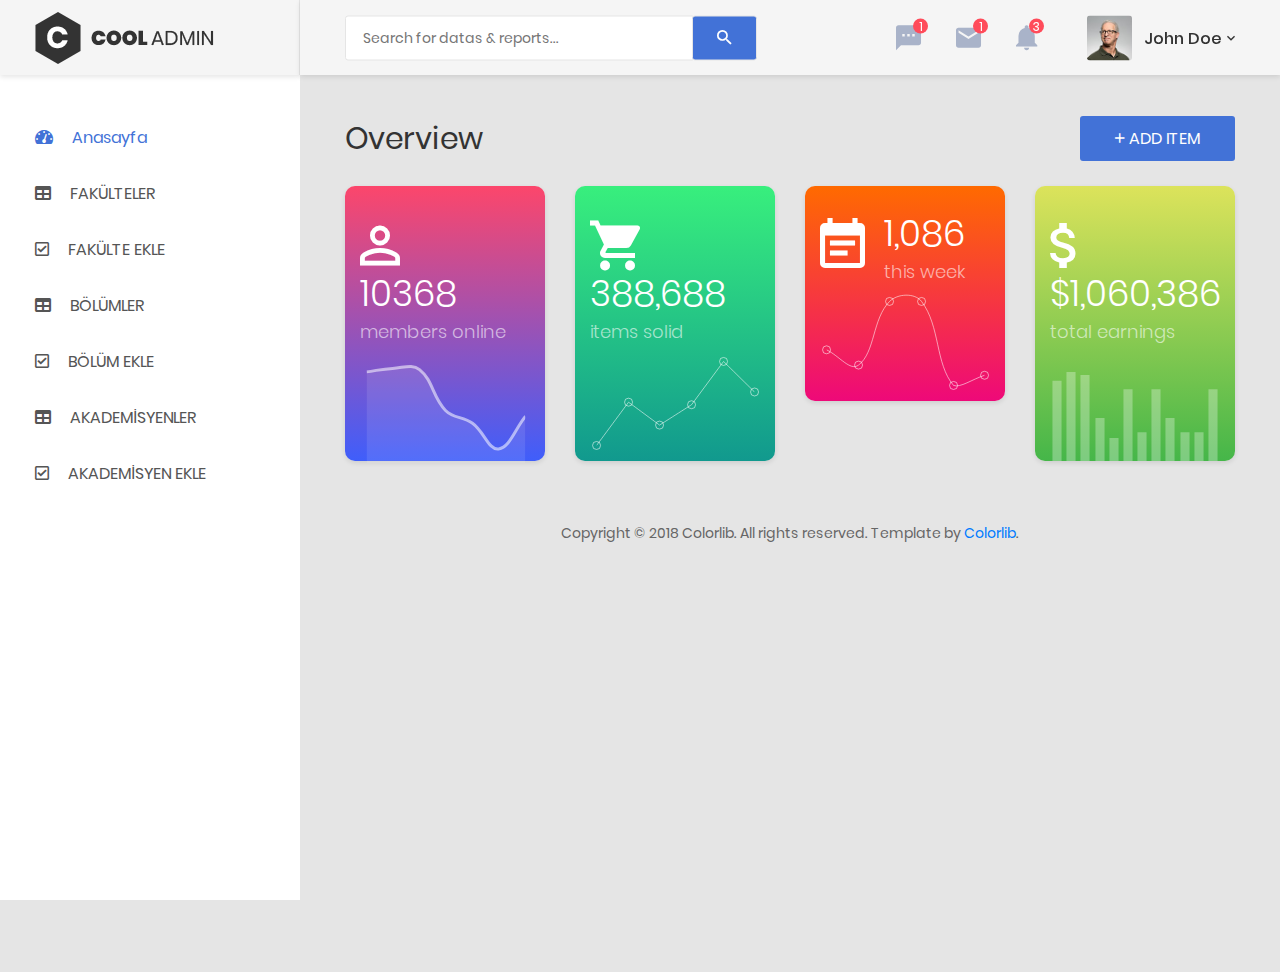
<file: wwwroot/CoolAdmin-master/index.html>
<!DOCTYPE html>
<html lang="en">

<head>
    <!-- Required meta tags-->
    <meta charset="UTF-8">
    <meta name="viewport" content="width=device-width, initial-scale=1, shrink-to-fit=no">
    <meta name="description" content="au theme template">
    <meta name="author" content="Hau Nguyen">
    <meta name="keywords" content="au theme template">

    <!-- Title Page-->
    <title>Dashboard</title>

    <!-- Fontfaces CSS-->
    <link href="css/font-face.css" rel="stylesheet" media="all">
    <link href="vendor/font-awesome-4.7/css/font-awesome.min.css" rel="stylesheet" media="all">
    <link href="vendor/font-awesome-5/css/fontawesome-all.min.css" rel="stylesheet" media="all">
    <link href="vendor/mdi-font/css/material-design-iconic-font.min.css" rel="stylesheet" media="all">

    <!-- Bootstrap CSS-->
    <link href="vendor/bootstrap-4.1/bootstrap.min.css" rel="stylesheet" media="all">

    <!-- Vendor CSS-->
    <link href="vendor/animsition/animsition.min.css" rel="stylesheet" media="all">
    <link href="vendor/bootstrap-progressbar/bootstrap-progressbar-3.3.4.min.css" rel="stylesheet" media="all">
    <link href="vendor/wow/animate.css" rel="stylesheet" media="all">
    <link href="vendor/css-hamburgers/hamburgers.min.css" rel="stylesheet" media="all">
    <link href="vendor/slick/slick.css" rel="stylesheet" media="all">
    <link href="vendor/select2/select2.min.css" rel="stylesheet" media="all">
    <link href="vendor/perfect-scrollbar/perfect-scrollbar.css" rel="stylesheet" media="all">

    <!-- Main CSS-->
    <link href="css/theme.css" rel="stylesheet" media="all">

</head>

<body class="animsition">
    <div class="page-wrapper">
        <!-- HEADER MOBILE-->
        <header class="header-mobile d-block d-lg-none">
            <div class="header-mobile__bar">
                <div class="container-fluid">
                    <div class="header-mobile-inner">
                        <a class="logo" href="index.html">
                            <img src="images/icon/logo.png" alt="CoolAdmin" />
                        </a>
                        <button class="hamburger hamburger--slider" type="button">
                            <span class="hamburger-box">
                                <span class="hamburger-inner"></span>
                            </span>
                        </button>
                    </div>
                </div>
            </div>
            <nav class="navbar-mobile">
                <div class="container-fluid">
                    <ul class="navbar-mobile__list list-unstyled">
                        <li class="has-sub">
                            <a class="js-arrow" href="index.html">
                                <i class="fas fa-tachometer-alt"></i>Anasayfa</a>
                        </li>
                      
                        <li>
                            <a href="fakulteler.html">
                                <i class="fas fa-table"></i>FAKÜLTELER </a>
                        </li>
                        <li>
                            <a href="fakulteekle.html">
                                <i class="far fa-check-square"></i>FAKÜLTE EKLE</a>
                        </li>
                        <li>
                            <a href="bolumler.html">
                                <i class="fas fa-table"></i>BÖLÜMLER</a>
                        </li>
                        <li>
                            <a href="bolumekle.html">
                                <i class="far fa-check-square"></i>BÖLÜM EKLE</a>
                        </li>
                        <li>
                            <a href="akademisyenler.html">
                                <i class="fas fa-table"></i>AKADEMİSYENLER</a>
                        </li>
                        <li>
                            <a href="akademisyenekle.html">
                                <i class="far fa-check-square"></i>AKADEMİSYEN EKLE</a>
                        </li>
                      
                    
                    </ul>
                </div>
            </nav>
        </header>
        <!-- END HEADER MOBILE-->

        <!-- MENU SIDEBAR-->
        <aside class="menu-sidebar d-none d-lg-block">
            <div class="logo">
                <a href="#">
                    <img src="images/icon/logo.png" alt="Cool Admin" />
                </a>
            </div>
            <div class="menu-sidebar__content js-scrollbar1">
                <nav class="navbar-sidebar">
                    <ul class="list-unstyled navbar__list">
                        <li class="active has-sub">
                            <a class="js-arrow" href="index.html">
                                <i class="fas fa-tachometer-alt"></i>Anasayfa</a>
                         
                        </li>
                      
                        <li>
                            <a href="fakulteler.html">
                                <i class="fas fa-table"></i>FAKÜLTELER </a>
                        </li>
                        <li>
                            <a href="fakulteekle.html">
                                <i class="far fa-check-square"></i>FAKÜLTE EKLE</a>
                        </li>
                        <li>
                            <a href="bolumler.html">
                                <i class="fas fa-table"></i>BÖLÜMLER</a>
                        </li>
                        <li>
                            <a href="bolumekle.html">
                                <i class="far fa-check-square"></i>BÖLÜM EKLE</a>
                        </li>
                        <li>
                            <a href="akademisyenler.html">
                                <i class="fas fa-table"></i>AKADEMİSYENLER</a>
                        </li>
                        <li>
                            <a href="akademisyenekle.html">
                                <i class="far fa-check-square"></i>AKADEMİSYEN EKLE</a>
                        </li>
                    
                    </ul>
                </nav>
            </div>
        </aside>
        <!-- END MENU SIDEBAR-->

        <!-- PAGE CONTAINER-->
        <div class="page-container">
            <!-- HEADER DESKTOP-->
            <header class="header-desktop">
                <div class="section__content section__content--p30">
                    <div class="container-fluid">
                        <div class="header-wrap">
                            <form class="form-header" action="" method="POST">
                                <input class="au-input au-input--xl" type="text" name="search" placeholder="Search for datas &amp; reports..." />
                                <button class="au-btn--submit" type="submit">
                                    <i class="zmdi zmdi-search"></i>
                                </button>
                            </form>
                            <div class="header-button">
                                <div class="noti-wrap">
                                    <div class="noti__item js-item-menu">
                                        <i class="zmdi zmdi-comment-more"></i>
                                        <span class="quantity">1</span>
                                        <div class="mess-dropdown js-dropdown">
                                            <div class="mess__title">
                                                <p>You have 2 news message</p>
                                            </div>
                                            <div class="mess__item">
                                                <div class="image img-cir img-40">
                                                    <img src="images/icon/avatar-06.jpg" alt="Michelle Moreno" />
                                                </div>
                                                <div class="content">
                                                    <h6>Michelle Moreno</h6>
                                                    <p>Have sent a photo</p>
                                                    <span class="time">3 min ago</span>
                                                </div>
                                            </div>
                                            <div class="mess__item">
                                                <div class="image img-cir img-40">
                                                    <img src="images/icon/avatar-04.jpg" alt="Diane Myers" />
                                                </div>
                                                <div class="content">
                                                    <h6>Diane Myers</h6>
                                                    <p>You are now connected on message</p>
                                                    <span class="time">Yesterday</span>
                                                </div>
                                            </div>
                                            <div class="mess__footer">
                                                <a href="#">View all messages</a>
                                            </div>
                                        </div>
                                    </div>
                                    <div class="noti__item js-item-menu">
                                        <i class="zmdi zmdi-email"></i>
                                        <span class="quantity">1</span>
                                        <div class="email-dropdown js-dropdown">
                                            <div class="email__title">
                                                <p>You have 3 New Emails</p>
                                            </div>
                                            <div class="email__item">
                                                <div class="image img-cir img-40">
                                                    <img src="images/icon/avatar-06.jpg" alt="Cynthia Harvey" />
                                                </div>
                                                <div class="content">
                                                    <p>Meeting about new dashboard...</p>
                                                    <span>Cynthia Harvey, 3 min ago</span>
                                                </div>
                                            </div>
                                            <div class="email__item">
                                                <div class="image img-cir img-40">
                                                    <img src="images/icon/avatar-05.jpg" alt="Cynthia Harvey" />
                                                </div>
                                                <div class="content">
                                                    <p>Meeting about new dashboard...</p>
                                                    <span>Cynthia Harvey, Yesterday</span>
                                                </div>
                                            </div>
                                            <div class="email__item">
                                                <div class="image img-cir img-40">
                                                    <img src="images/icon/avatar-04.jpg" alt="Cynthia Harvey" />
                                                </div>
                                                <div class="content">
                                                    <p>Meeting about new dashboard...</p>
                                                    <span>Cynthia Harvey, April 12,,2018</span>
                                                </div>
                                            </div>
                                            <div class="email__footer">
                                                <a href="#">See all emails</a>
                                            </div>
                                        </div>
                                    </div>
                                    <div class="noti__item js-item-menu">
                                        <i class="zmdi zmdi-notifications"></i>
                                        <span class="quantity">3</span>
                                        <div class="notifi-dropdown js-dropdown">
                                            <div class="notifi__title">
                                                <p>You have 3 Notifications</p>
                                            </div>
                                            <div class="notifi__item">
                                                <div class="bg-c1 img-cir img-40">
                                                    <i class="zmdi zmdi-email-open"></i>
                                                </div>
                                                <div class="content">
                                                    <p>You got a email notification</p>
                                                    <span class="date">April 12, 2018 06:50</span>
                                                </div>
                                            </div>
                                            <div class="notifi__item">
                                                <div class="bg-c2 img-cir img-40">
                                                    <i class="zmdi zmdi-account-box"></i>
                                                </div>
                                                <div class="content">
                                                    <p>Your account has been blocked</p>
                                                    <span class="date">April 12, 2018 06:50</span>
                                                </div>
                                            </div>
                                            <div class="notifi__item">
                                                <div class="bg-c3 img-cir img-40">
                                                    <i class="zmdi zmdi-file-text"></i>
                                                </div>
                                                <div class="content">
                                                    <p>You got a new file</p>
                                                    <span class="date">April 12, 2018 06:50</span>
                                                </div>
                                            </div>
                                            <div class="notifi__footer">
                                                <a href="#">All notifications</a>
                                            </div>
                                        </div>
                                    </div>
                                </div>
                                <div class="account-wrap">
                                    <div class="account-item clearfix js-item-menu">
                                        <div class="image">
                                            <img src="images/icon/avatar-01.jpg" alt="John Doe" />
                                        </div>
                                        <div class="content">
                                            <a class="js-acc-btn" href="#">john doe</a>
                                        </div>
                                        <div class="account-dropdown js-dropdown">
                                            <div class="info clearfix">
                                                <div class="image">
                                                    <a href="#">
                                                        <img src="images/icon/avatar-01.jpg" alt="John Doe" />
                                                    </a>
                                                </div>
                                                <div class="content">
                                                    <h5 class="name">
                                                        <a href="#">john doe</a>
                                                    </h5>
                                                    <span class="email">johndoe@example.com</span>
                                                </div>
                                            </div>
                                            <div class="account-dropdown__body">
                                                <div class="account-dropdown__item">
                                                    <a href="#">
                                                        <i class="zmdi zmdi-account"></i>Account</a>
                                                </div>
                                                <div class="account-dropdown__item">
                                                    <a href="#">
                                                        <i class="zmdi zmdi-settings"></i>Setting</a>
                                                </div>
                                                <div class="account-dropdown__item">
                                                    <a href="#">
                                                        <i class="zmdi zmdi-money-box"></i>Billing</a>
                                                </div>
                                            </div>
                                            <div class="account-dropdown__footer">
                                                <a href="#">
                                                    <i class="zmdi zmdi-power"></i>Logout</a>
                                            </div>
                                        </div>
                                    </div>
                                </div>
                            </div>
                        </div>
                    </div>
                </div>
            </header>
            <!-- HEADER DESKTOP-->

            <!-- MAIN CONTENT-->
            <div class="main-content">
                <div class="section__content section__content--p30">
                    <div class="container-fluid">
                        <div class="row">
                            <div class="col-md-12">
                                <div class="overview-wrap">
                                    <h2 class="title-1">overview</h2>
                                    <button class="au-btn au-btn-icon au-btn--blue">
                                        <i class="zmdi zmdi-plus"></i>add item</button>
                                </div>
                            </div>
                        </div>
                        <div class="row m-t-25">
                            <div class="col-sm-6 col-lg-3">
                                <div class="overview-item overview-item--c1">
                                    <div class="overview__inner">
                                        <div class="overview-box clearfix">
                                            <div class="icon">
                                                <i class="zmdi zmdi-account-o"></i>
                                            </div>
                                            <div class="text">
                                                <h2>10368</h2>
                                                <span>members online</span>
                                            </div>
                                        </div>
                                        <div class="overview-chart">
                                            <canvas id="widgetChart1"></canvas>
                                        </div>
                                    </div>
                                </div>
                            </div>
                            <div class="col-sm-6 col-lg-3">
                                <div class="overview-item overview-item--c2">
                                    <div class="overview__inner">
                                        <div class="overview-box clearfix">
                                            <div class="icon">
                                                <i class="zmdi zmdi-shopping-cart"></i>
                                            </div>
                                            <div class="text">
                                                <h2>388,688</h2>
                                                <span>items solid</span>
                                            </div>
                                        </div>
                                        <div class="overview-chart">
                                            <canvas id="widgetChart2"></canvas>
                                        </div>
                                    </div>
                                </div>
                            </div>
                            <div class="col-sm-6 col-lg-3">
                                <div class="overview-item overview-item--c3">
                                    <div class="overview__inner">
                                        <div class="overview-box clearfix">
                                            <div class="icon">
                                                <i class="zmdi zmdi-calendar-note"></i>
                                            </div>
                                            <div class="text">
                                                <h2>1,086</h2>
                                                <span>this week</span>
                                            </div>
                                        </div>
                                        <div class="overview-chart">
                                            <canvas id="widgetChart3"></canvas>
                                        </div>
                                    </div>
                                </div>
                            </div>
                            <div class="col-sm-6 col-lg-3">
                                <div class="overview-item overview-item--c4">
                                    <div class="overview__inner">
                                        <div class="overview-box clearfix">
                                            <div class="icon">
                                                <i class="zmdi zmdi-money"></i>
                                            </div>
                                            <div class="text">
                                                <h2>$1,060,386</h2>
                                                <span>total earnings</span>
                                            </div>
                                        </div>
                                        <div class="overview-chart">
                                            <canvas id="widgetChart4"></canvas>
                                        </div>
                                    </div>
                                </div>
                            </div>
                        </div>
                        
                      
                      
                        <div class="row">
                            <div class="col-md-12">
                                <div class="copyright">
                                    <p>Copyright © 2018 Colorlib. All rights reserved. Template by <a href="https://colorlib.com">Colorlib</a>.</p>
                                </div>
                            </div>
                        </div>
                    </div>
                </div>
            </div>
            <!-- END MAIN CONTENT-->
            <!-- END PAGE CONTAINER-->
        </div>

    </div>

    <!-- Jquery JS-->
    <script src="vendor/jquery-3.2.1.min.js"></script>
    <!-- Bootstrap JS-->
    <script src="vendor/bootstrap-4.1/popper.min.js"></script>
    <script src="vendor/bootstrap-4.1/bootstrap.min.js"></script>
    <!-- Vendor JS       -->
    <script src="vendor/slick/slick.min.js">
    </script>
    <script src="vendor/wow/wow.min.js"></script>
    <script src="vendor/animsition/animsition.min.js"></script>
    <script src="vendor/bootstrap-progressbar/bootstrap-progressbar.min.js">
    </script>
    <script src="vendor/counter-up/jquery.waypoints.min.js"></script>
    <script src="vendor/counter-up/jquery.counterup.min.js">
    </script>
    <script src="vendor/circle-progress/circle-progress.min.js"></script>
    <script src="vendor/perfect-scrollbar/perfect-scrollbar.js"></script>
    <script src="vendor/chartjs/Chart.bundle.min.js"></script>
    <script src="vendor/select2/select2.min.js">
    </script>

    <!-- Main JS-->
    <script src="js/main.js"></script>

</body>

</html>
<!-- end document-->
</file>
<file: wwwroot/CoolAdmin-master/css/font-face.css>
/* poppins-100 - latin */
@font-face {
  font-family: 'Poppins';
  font-style: normal;
  font-weight: 100;
  src: url('../fonts/poppins/poppins-v5-latin-100.eot'); /* IE9 Compat Modes */
  src: local('Poppins Thin'), local('Poppins-Thin'),
       url('../fonts/poppins/poppins-v5-latin-100.eot?#iefix') format('embedded-opentype'), /* IE6-IE8 */
       url('../fonts/poppins/poppins-v5-latin-100.woff2') format('woff2'), /* Super Modern Browsers */
       url('../fonts/poppins/poppins-v5-latin-100.woff') format('woff'), /* Modern Browsers */
       url('../fonts/poppins/poppins-v5-latin-100.ttf') format('truetype'), /* Safari, Android, iOS */
       url('../fonts/poppins/poppins-v5-latin-100.svg#Poppins') format('svg'); /* Legacy iOS */
}
/* poppins-200 - latin */
@font-face {
  font-family: 'Poppins';
  font-style: normal;
  font-weight: 200;
  src: url('../fonts/poppins/poppins-v5-latin-200.eot'); /* IE9 Compat Modes */
  src: local('Poppins ExtraLight'), local('Poppins-ExtraLight'),
       url('../fonts/poppins/poppins-v5-latin-200.eot?#iefix') format('embedded-opentype'), /* IE6-IE8 */
       url('../fonts/poppins/poppins-v5-latin-200.woff2') format('woff2'), /* Super Modern Browsers */
       url('../fonts/poppins/poppins-v5-latin-200.woff') format('woff'), /* Modern Browsers */
       url('../fonts/poppins/poppins-v5-latin-200.ttf') format('truetype'), /* Safari, Android, iOS */
       url('../fonts/poppins/poppins-v5-latin-200.svg#Poppins') format('svg'); /* Legacy iOS */
}
/* poppins-200italic - latin */
@font-face {
  font-family: 'Poppins';
  font-style: italic;
  font-weight: 200;
  src: url('../fonts/poppins/poppins-v5-latin-200italic.eot'); /* IE9 Compat Modes */
  src: local('Poppins ExtraLight Italic'), local('Poppins-ExtraLightItalic'),
       url('../fonts/poppins/poppins-v5-latin-200italic.eot?#iefix') format('embedded-opentype'), /* IE6-IE8 */
       url('../fonts/poppins/poppins-v5-latin-200italic.woff2') format('woff2'), /* Super Modern Browsers */
       url('../fonts/poppins/poppins-v5-latin-200italic.woff') format('woff'), /* Modern Browsers */
       url('../fonts/poppins/poppins-v5-latin-200italic.ttf') format('truetype'), /* Safari, Android, iOS */
       url('../fonts/poppins/poppins-v5-latin-200italic.svg#Poppins') format('svg'); /* Legacy iOS */
}
/* poppins-100italic - latin */
@font-face {
  font-family: 'Poppins';
  font-style: italic;
  font-weight: 100;
  src: url('../fonts/poppins/poppins-v5-latin-100italic.eot'); /* IE9 Compat Modes */
  src: local('Poppins Thin Italic'), local('Poppins-ThinItalic'),
       url('../fonts/poppins/poppins-v5-latin-100italic.eot?#iefix') format('embedded-opentype'), /* IE6-IE8 */
       url('../fonts/poppins/poppins-v5-latin-100italic.woff2') format('woff2'), /* Super Modern Browsers */
       url('../fonts/poppins/poppins-v5-latin-100italic.woff') format('woff'), /* Modern Browsers */
       url('../fonts/poppins/poppins-v5-latin-100italic.ttf') format('truetype'), /* Safari, Android, iOS */
       url('../fonts/poppins/poppins-v5-latin-100italic.svg#Poppins') format('svg'); /* Legacy iOS */
}
/* poppins-300 - latin */
@font-face {
  font-family: 'Poppins';
  font-style: normal;
  font-weight: 300;
  src: url('../fonts/poppins/poppins-v5-latin-300.eot'); /* IE9 Compat Modes */
  src: local('Poppins Light'), local('Poppins-Light'),
       url('../fonts/poppins/poppins-v5-latin-300.eot?#iefix') format('embedded-opentype'), /* IE6-IE8 */
       url('../fonts/poppins/poppins-v5-latin-300.woff2') format('woff2'), /* Super Modern Browsers */
       url('../fonts/poppins/poppins-v5-latin-300.woff') format('woff'), /* Modern Browsers */
       url('../fonts/poppins/poppins-v5-latin-300.ttf') format('truetype'), /* Safari, Android, iOS */
       url('../fonts/poppins/poppins-v5-latin-300.svg#Poppins') format('svg'); /* Legacy iOS */
}
/* poppins-300italic - latin */
@font-face {
  font-family: 'Poppins';
  font-style: italic;
  font-weight: 300;
  src: url('../fonts/poppins/poppins-v5-latin-300italic.eot'); /* IE9 Compat Modes */
  src: local('Poppins Light Italic'), local('Poppins-LightItalic'),
       url('../fonts/poppins/poppins-v5-latin-300italic.eot?#iefix') format('embedded-opentype'), /* IE6-IE8 */
       url('../fonts/poppins/poppins-v5-latin-300italic.woff2') format('woff2'), /* Super Modern Browsers */
       url('../fonts/poppins/poppins-v5-latin-300italic.woff') format('woff'), /* Modern Browsers */
       url('../fonts/poppins/poppins-v5-latin-300italic.ttf') format('truetype'), /* Safari, Android, iOS */
       url('../fonts/poppins/poppins-v5-latin-300italic.svg#Poppins') format('svg'); /* Legacy iOS */
}
/* poppins-regular - latin */
@font-face {
  font-family: 'Poppins';
  font-style: normal;
  font-weight: 400;
  src: url('../fonts/poppins/poppins-v5-latin-regular.eot'); /* IE9 Compat Modes */
  src: local('Poppins Regular'), local('Poppins-Regular'),
       url('../fonts/poppins/poppins-v5-latin-regular.eot?#iefix') format('embedded-opentype'), /* IE6-IE8 */
       url('../fonts/poppins/poppins-v5-latin-regular.woff2') format('woff2'), /* Super Modern Browsers */
       url('../fonts/poppins/poppins-v5-latin-regular.woff') format('woff'), /* Modern Browsers */
       url('../fonts/poppins/poppins-v5-latin-regular.ttf') format('truetype'), /* Safari, Android, iOS */
       url('../fonts/poppins/poppins-v5-latin-regular.svg#Poppins') format('svg'); /* Legacy iOS */
}
/* poppins-italic - latin */
@font-face {
  font-family: 'Poppins';
  font-style: italic;
  font-weight: 400;
  src: url('../fonts/poppins/poppins-v5-latin-italic.eot'); /* IE9 Compat Modes */
  src: local('Poppins Italic'), local('Poppins-Italic'),
       url('../fonts/poppins/poppins-v5-latin-italic.eot?#iefix') format('embedded-opentype'), /* IE6-IE8 */
       url('../fonts/poppins/poppins-v5-latin-italic.woff2') format('woff2'), /* Super Modern Browsers */
       url('../fonts/poppins/poppins-v5-latin-italic.woff') format('woff'), /* Modern Browsers */
       url('../fonts/poppins/poppins-v5-latin-italic.ttf') format('truetype'), /* Safari, Android, iOS */
       url('../fonts/poppins/poppins-v5-latin-italic.svg#Poppins') format('svg'); /* Legacy iOS */
}
/* poppins-500 - latin */
@font-face {
  font-family: 'Poppins';
  font-style: normal;
  font-weight: 500;
  src: url('../fonts/poppins/poppins-v5-latin-500.eot'); /* IE9 Compat Modes */
  src: local('Poppins Medium'), local('Poppins-Medium'),
       url('../fonts/poppins/poppins-v5-latin-500.eot?#iefix') format('embedded-opentype'), /* IE6-IE8 */
       url('../fonts/poppins/poppins-v5-latin-500.woff2') format('woff2'), /* Super Modern Browsers */
       url('../fonts/poppins/poppins-v5-latin-500.woff') format('woff'), /* Modern Browsers */
       url('../fonts/poppins/poppins-v5-latin-500.ttf') format('truetype'), /* Safari, Android, iOS */
       url('../fonts/poppins/poppins-v5-latin-500.svg#Poppins') format('svg'); /* Legacy iOS */
}
/* poppins-500italic - latin */
@font-face {
  font-family: 'Poppins';
  font-style: italic;
  font-weight: 500;
  src: url('../fonts/poppins/poppins-v5-latin-500italic.eot'); /* IE9 Compat Modes */
  src: local('Poppins Medium Italic'), local('Poppins-MediumItalic'),
       url('../fonts/poppins/poppins-v5-latin-500italic.eot?#iefix') format('embedded-opentype'), /* IE6-IE8 */
       url('../fonts/poppins/poppins-v5-latin-500italic.woff2') format('woff2'), /* Super Modern Browsers */
       url('../fonts/poppins/poppins-v5-latin-500italic.woff') format('woff'), /* Modern Browsers */
       url('../fonts/poppins/poppins-v5-latin-500italic.ttf') format('truetype'), /* Safari, Android, iOS */
       url('../fonts/poppins/poppins-v5-latin-500italic.svg#Poppins') format('svg'); /* Legacy iOS */
}
/* poppins-600 - latin */
@font-face {
  font-family: 'Poppins';
  font-style: normal;
  font-weight: 600;
  src: url('../fonts/poppins/poppins-v5-latin-600.eot'); /* IE9 Compat Modes */
  src: local('Poppins SemiBold'), local('Poppins-SemiBold'),
       url('../fonts/poppins/poppins-v5-latin-600.eot?#iefix') format('embedded-opentype'), /* IE6-IE8 */
       url('../fonts/poppins/poppins-v5-latin-600.woff2') format('woff2'), /* Super Modern Browsers */
       url('../fonts/poppins/poppins-v5-latin-600.woff') format('woff'), /* Modern Browsers */
       url('../fonts/poppins/poppins-v5-latin-600.ttf') format('truetype'), /* Safari, Android, iOS */
       url('../fonts/poppins/poppins-v5-latin-600.svg#Poppins') format('svg'); /* Legacy iOS */
}
/* poppins-600italic - latin */
@font-face {
  font-family: 'Poppins';
  font-style: italic;
  font-weight: 600;
  src: url('../fonts/poppins/poppins-v5-latin-600italic.eot'); /* IE9 Compat Modes */
  src: local('Poppins SemiBold Italic'), local('Poppins-SemiBoldItalic'),
       url('../fonts/poppins/poppins-v5-latin-600italic.eot?#iefix') format('embedded-opentype'), /* IE6-IE8 */
       url('../fonts/poppins/poppins-v5-latin-600italic.woff2') format('woff2'), /* Super Modern Browsers */
       url('../fonts/poppins/poppins-v5-latin-600italic.woff') format('woff'), /* Modern Browsers */
       url('../fonts/poppins/poppins-v5-latin-600italic.ttf') format('truetype'), /* Safari, Android, iOS */
       url('../fonts/poppins/poppins-v5-latin-600italic.svg#Poppins') format('svg'); /* Legacy iOS */
}
/* poppins-700 - latin */
@font-face {
  font-family: 'Poppins';
  font-style: normal;
  font-weight: 700;
  src: url('../fonts/poppins/poppins-v5-latin-700.eot'); /* IE9 Compat Modes */
  src: local('Poppins Bold'), local('Poppins-Bold'),
       url('../fonts/poppins/poppins-v5-latin-700.eot?#iefix') format('embedded-opentype'), /* IE6-IE8 */
       url('../fonts/poppins/poppins-v5-latin-700.woff2') format('woff2'), /* Super Modern Browsers */
       url('../fonts/poppins/poppins-v5-latin-700.woff') format('woff'), /* Modern Browsers */
       url('../fonts/poppins/poppins-v5-latin-700.ttf') format('truetype'), /* Safari, Android, iOS */
       url('../fonts/poppins/poppins-v5-latin-700.svg#Poppins') format('svg'); /* Legacy iOS */
}
/* poppins-700italic - latin */
@font-face {
  font-family: 'Poppins';
  font-style: italic;
  font-weight: 700;
  src: url('../fonts/poppins/poppins-v5-latin-700italic.eot'); /* IE9 Compat Modes */
  src: local('Poppins Bold Italic'), local('Poppins-BoldItalic'),
       url('../fonts/poppins/poppins-v5-latin-700italic.eot?#iefix') format('embedded-opentype'), /* IE6-IE8 */
       url('../fonts/poppins/poppins-v5-latin-700italic.woff2') format('woff2'), /* Super Modern Browsers */
       url('../fonts/poppins/poppins-v5-latin-700italic.woff') format('woff'), /* Modern Browsers */
       url('../fonts/poppins/poppins-v5-latin-700italic.ttf') format('truetype'), /* Safari, Android, iOS */
       url('../fonts/poppins/poppins-v5-latin-700italic.svg#Poppins') format('svg'); /* Legacy iOS */
}
/* poppins-800 - latin */
@font-face {
  font-family: 'Poppins';
  font-style: normal;
  font-weight: 800;
  src: url('../fonts/poppins/poppins-v5-latin-800.eot'); /* IE9 Compat Modes */
  src: local('Poppins ExtraBold'), local('Poppins-ExtraBold'),
       url('../fonts/poppins/poppins-v5-latin-800.eot?#iefix') format('embedded-opentype'), /* IE6-IE8 */
       url('../fonts/poppins/poppins-v5-latin-800.woff2') format('woff2'), /* Super Modern Browsers */
       url('../fonts/poppins/poppins-v5-latin-800.woff') format('woff'), /* Modern Browsers */
       url('../fonts/poppins/poppins-v5-latin-800.ttf') format('truetype'), /* Safari, Android, iOS */
       url('../fonts/poppins/poppins-v5-latin-800.svg#Poppins') format('svg'); /* Legacy iOS */
}
/* poppins-800italic - latin */
@font-face {
  font-family: 'Poppins';
  font-style: italic;
  font-weight: 800;
  src: url('../fonts/poppins/poppins-v5-latin-800italic.eot'); /* IE9 Compat Modes */
  src: local('Poppins ExtraBold Italic'), local('Poppins-ExtraBoldItalic'),
       url('../fonts/poppins/poppins-v5-latin-800italic.eot?#iefix') format('embedded-opentype'), /* IE6-IE8 */
       url('../fonts/poppins/poppins-v5-latin-800italic.woff2') format('woff2'), /* Super Modern Browsers */
       url('../fonts/poppins/poppins-v5-latin-800italic.woff') format('woff'), /* Modern Browsers */
       url('../fonts/poppins/poppins-v5-latin-800italic.ttf') format('truetype'), /* Safari, Android, iOS */
       url('../fonts/poppins/poppins-v5-latin-800italic.svg#Poppins') format('svg'); /* Legacy iOS */
}
/* poppins-900 - latin */
@font-face {
  font-family: 'Poppins';
  font-style: normal;
  font-weight: 900;
  src: url('../fonts/poppins/poppins-v5-latin-900.eot'); /* IE9 Compat Modes */
  src: local('Poppins Black'), local('Poppins-Black'),
       url('../fonts/poppins/poppins-v5-latin-900.eot?#iefix') format('embedded-opentype'), /* IE6-IE8 */
       url('../fonts/poppins/poppins-v5-latin-900.woff2') format('woff2'), /* Super Modern Browsers */
       url('../fonts/poppins/poppins-v5-latin-900.woff') format('woff'), /* Modern Browsers */
       url('../fonts/poppins/poppins-v5-latin-900.ttf') format('truetype'), /* Safari, Android, iOS */
       url('../fonts/poppins/poppins-v5-latin-900.svg#Poppins') format('svg'); /* Legacy iOS */
}
/* poppins-900italic - latin */
@font-face {
  font-family: 'Poppins';
  font-style: italic;
  font-weight: 900;
  src: url('../fonts/poppins/poppins-v5-latin-900italic.eot'); /* IE9 Compat Modes */
  src: local('Poppins Black Italic'), local('Poppins-BlackItalic'),
       url('../fonts/poppins/poppins-v5-latin-900italic.eot?#iefix') format('embedded-opentype'), /* IE6-IE8 */
       url('../fonts/poppins/poppins-v5-latin-900italic.woff2') format('woff2'), /* Super Modern Browsers */
       url('../fonts/poppins/poppins-v5-latin-900italic.woff') format('woff'), /* Modern Browsers */
       url('../fonts/poppins/poppins-v5-latin-900italic.ttf') format('truetype'), /* Safari, Android, iOS */
       url('../fonts/poppins/poppins-v5-latin-900italic.svg#Poppins') format('svg'); /* Legacy iOS */
}
</file>
<file: wwwroot/CoolAdmin-master/vendor/perfect-scrollbar/perfect-scrollbar.css>
/*
 * Container style
 */
.ps {
  overflow: hidden !important;
  overflow-anchor: none;
  -ms-overflow-style: none;
  touch-action: auto;
  -ms-touch-action: auto;
}

/*
 * Scrollbar rail styles
 */
.ps__rail-x {
  display: none;
  opacity: 0;
  transition: background-color .2s linear, opacity .2s linear;
  -webkit-transition: background-color .2s linear, opacity .2s linear;
  height: 15px;
  /* there must be 'bottom' or 'top' for ps__rail-x */
  bottom: 0px;
  /* please don't change 'position' */
  position: absolute;
}

.ps__rail-y {
  display: none;
  opacity: 0;
  transition: background-color .2s linear, opacity .2s linear;
  -webkit-transition: background-color .2s linear, opacity .2s linear;
  width: 15px;
  /* there must be 'right' or 'left' for ps__rail-y */
  right: 0;
  /* please don't change 'position' */
  position: absolute;
}

.ps--active-x > .ps__rail-x,
.ps--active-y > .ps__rail-y {
  display: block;
  background-color: transparent;
}

.ps:hover > .ps__rail-x,
.ps:hover > .ps__rail-y,
.ps--focus > .ps__rail-x,
.ps--focus > .ps__rail-y,
.ps--scrolling-x > .ps__rail-x,
.ps--scrolling-y > .ps__rail-y {
  opacity: 0.6;
}

.ps .ps__rail-x:hover,
.ps .ps__rail-y:hover,
.ps .ps__rail-x:focus,
.ps .ps__rail-y:focus,
.ps .ps__rail-x.ps--clicking,
.ps .ps__rail-y.ps--clicking {
  background-color: #eee;
  opacity: 0.9;
}

/*
 * Scrollbar thumb styles
 */
.ps__thumb-x {
  background-color: #aaa;
  border-radius: 6px;
  transition: background-color .2s linear, height .2s ease-in-out;
  -webkit-transition: background-color .2s linear, height .2s ease-in-out;
  height: 6px;
  /* there must be 'bottom' for ps__thumb-x */
  bottom: 2px;
  /* please don't change 'position' */
  position: absolute;
}

.ps__thumb-y {
  background-color: #aaa;
  border-radius: 6px;
  transition: background-color .2s linear, width .2s ease-in-out;
  -webkit-transition: background-color .2s linear, width .2s ease-in-out;
  width: 6px;
  /* there must be 'right' for ps__thumb-y */
  right: 2px;
  /* please don't change 'position' */
  position: absolute;
}

.ps__rail-x:hover > .ps__thumb-x,
.ps__rail-x:focus > .ps__thumb-x,
.ps__rail-x.ps--clicking .ps__thumb-x {
  background-color: #999;
  height: 11px;
}

.ps__rail-y:hover > .ps__thumb-y,
.ps__rail-y:focus > .ps__thumb-y,
.ps__rail-y.ps--clicking .ps__thumb-y {
  background-color: #999;
  width: 11px;
}

/* MS supports */
@supports (-ms-overflow-style: none) {
  .ps {
    overflow: auto !important;
  }
}

@media screen and (-ms-high-contrast: active), (-ms-high-contrast: none) {
  .ps {
    overflow: auto !important;
  }
}
</file>
<file: wwwroot/CoolAdmin-master/css/theme.css>
/*------------------------------------------------------------------
[Master Stylesheet]

Project:  CoolAdmin
Version:	1.0
Last change:	08/10/2018 [Add Define a table of contents Link]
Assigned to:	Hau Nguyen
Primary use:	Open Source
-------------------------------------------------------------------*/
/*------------------------------------------------------------------
[LAYOUT]

* body
    + Header / header
	+ Page Content / .page-content .name-page
        + Section Layouts / section .name-section
        ...
	+ Footer / footer

-------------------------------------------------------------------*/
/*------------------------------------------------------------------
# [Color codes]

# Text Color (text): #666666
# Text Color Deep (Text, title): #333333

------------------------------------------------------------------*/
/*------------------------------------------------------------------
[Typography]

Notes:	decreasing heading by 0.4em with every subsequent heading level
-------------------------------------------------------------------*/
/*-----------------------------------------------------*/
/*                   SETTINGS                          */
/*-----------------------------------------------------*/
/*-----------------------------------------------------*/
/*                   TOOLS                             */
/*-----------------------------------------------------*/
/*-----------------------------------------------------*/
/*                   GENERIC                           */
/*-----------------------------------------------------*/
/* ----- Normalize ----- */
* {
    margin: 0;
    padding: 0;
    -webkit-box-sizing: border-box;
    -moz-box-sizing: border-box;
    box-sizing: border-box;
}

ul {
    margin: 0;
}

button,
input[type='button'] {
    cursor: pointer;
}

button:focus,
input:focus,
textarea:focus {
    outline: none;
}

input, textarea {
    border: none;
}

button {
    border: none;
    background: none;
}

img {
    max-width: 100%;
    height: auto;
}

p {
    margin: 0;
}

.table-responsive {
    padding-right: 1px;
}

.card {
    -webkit-border-radius: 3px;
    -moz-border-radius: 3px;
    border-radius: 3px;
}

.btn {
    -webkit-border-radius: 3px;
    -moz-border-radius: 3px;
    border-radius: 3px;
}

/* ----- Typography ----- */
body {
    font-family: "Poppins", sans-serif;
    font-weight: 400;
    font-size: 16px;
    line-height: 1.625;
    color: #666;
    -webkit-font-smoothing: antialiased;
    -moz-osx-font-smoothing: grayscale;
}

h1,
h2,
h3,
h4,
h5,
h6 {
    color: #333333;
    font-weight: 700;
    margin: 0;
    line-height: 1.2;
}

h1 {
    font-size: 36px;
}

h2 {
    font-size: 30px;
}

h3 {
    font-size: 24px;
}

h4 {
    font-size: 18px;
}

h5 {
    font-size: 15px;
}

h6 {
    font-size: 13px;
}

blockquote {
    margin: 0;
}

strong {
    font-weight: 700;
}

/*-----------------------------------------------------*/
/*                   ELEMENTS                          */
/*-----------------------------------------------------*/
/* ----- Title ----- */
.title--sbold {
    font-weight: 600;
}

.title-1 {
    text-transform: capitalize;
    font-weight: 400;
    font-size: 30px;
}

.title-2 {
    text-transform: capitalize;
    font-weight: 400;
    font-size: 24px;
    line-height: 1;
}

.title-3 {
    text-transform: capitalize;
    font-weight: 400;
    font-size: 24px;
    color: #333;
}

.title-3 i {
    margin-right: 13px;
    vertical-align: baseline;
}

.title-4 {
    font-weight: 500;
    font-size: 30px;
    color: #393939;
}

.title-5 {
    text-transform: capitalize;
    font-size: 22px;
    font-weight: 500;
    color: #393939;
}

.title-6 {
    font-size: 24px;
    font-weight: 500;
    color: #fff;
}

.heading-title {
    font-size: 24px;
    font-weight: 500;
    color: #333;
    text-transform: capitalize;
    margin-bottom: 10px;
}

/* ----- Links ----- */
a {
    display: inline-block;
}

a:hover,
a:focus,
a:active {
    text-decoration: none;
    outline: none;
}

a:hover,
a {
    -webkit-transition: all 0.3s ease;
    -o-transition: all 0.3s ease;
    -moz-transition: all 0.3s ease;
    transition: all 0.3s ease;
}

/*-----------------------------------------------------*/
/*                   OBJECTS                           */
/*-----------------------------------------------------*/
/* ----- Section----- */
section {
    position: relative;
}

.section__content {
    position: relative;
    margin: 0 auto;
    z-index: 1;
}

.section__content--w1830 {
    max-width: 1830px;
}

.section__content--p30 {
    padding: 0 30px;
}

@media (max-width: 991px) {
    .section__content--p30 {
        padding: 0;
    }
}

.section__content--p35 {
    padding: 0 35px;
}

/* ----- Page Wrapper----- */
/*Override Grid Bootstrap*/
@media (min-width: 1200px) {
    .container {
        max-width: 1320px;
    }
}

/*Page Objects*/
.page-wrapper {
    overflow: hidden;
    background: #e5e5e5;
    padding-bottom: 8vh;
}

@media (max-width: 991px) {
    .page-wrapper {
    overflow: auto;
    background: #e5e5e5;
    padding-bottom: 12vh;
}
}
.page-container {
    background: #e5e5e5;
    padding-left: 300px;
}

@media (max-width: 991px) {
    .page-container {
        position: relative;
        top: 88px;
        padding-left: 0;
    }
}

.page-container2 {
    background: #f2f2f2;
    padding-left: 300px;
}

@media (max-width: 991px) {
    .page-container2 {
        position: relative;
        padding-left: 0;
    }
}

.page-container3 {
    background: #f7f7f7;
}

.main-content {
    padding-top: 116px;
    min-height: 100vh;
}

@media (max-width: 991px) {
    .main-content {
        padding-top: 50px;
	padding-bottom: 100px;
    }
}

.page-content--bgf7 {
    background: #f7f7f7;
}

.page-content--bge5 {
    background: #e5e5e5;
    height: 100vh;
}

.login-wrap {
    max-width: 540px;
    padding-top: 8vh;
    margin: 0 auto;
}

.login-logo {
    text-align: center;
    margin-bottom: 30px;
}

.login-checkbox {
    display: -webkit-box;
    display: -webkit-flex;
    display: -moz-box;
    display: -ms-flexbox;
    display: flex;
    -webkit-box-pack: justify;
    -webkit-justify-content: space-between;
    -moz-box-pack: justify;
    -ms-flex-pack: justify;
    justify-content: space-between;
}

.login-checkbox label input[type="checkbox"] {
    margin-right: 8px;
}

.login-checkbox > label > a {
    color: #ff2e44;
}

@media (max-width: 991px) {
    .login-checkbox {
        -webkit-box-orient: vertical;
        -webkit-box-direction: normal;
        -webkit-flex-direction: column;
        -moz-box-orient: vertical;
        -moz-box-direction: normal;
        -ms-flex-direction: column;
        flex-direction: column;
    }
}

.login-form .form-group label {
    display: block;
}

.login-content {
    background: #fff;
    padding: 30px 30px 20px;
    -webkit-border-radius: 2px;
    -moz-border-radius: 2px;
    border-radius: 2px;
}

.social-login-content {
    border-top: 1px solid #e7e7e7;
    border-bottom: 1px solid #e7e7e7;
    padding: 20px 0px;
}

.register-link {
    padding-top: 15px;
    text-align: center;
    font-size: 14px;
}

.register-link > p > a {
    color: #ff2e44;
}

.fontawesome-list-wrap {
    background: #fff;
    border: 1px solid #C9CDD7;
    padding: 20px;
    -webkit-border-radius: 2px;
    -moz-border-radius: 2px;
    border-radius: 2px;
}

.fontawesome-list__title {
    padding-bottom: 20px;
    border-bottom: 1px solid #C9CDD7;
    margin-bottom: 20px;
    margin-top: 30px;
}

.fa-hover a {
    color: #666;
    font-size: 15px;
}

.fa-hover a i {
    margin-right: 10px;
}

.fa-hover a:hover {
    color: #333;
}

.main-content--pb30 {
    padding-bottom: 30px;
}

/*-----------------------------------------------------*/
/*                   COMPONENTS                        */
/*-----------------------------------------------------*/
/* ----- Buttons----- */
.au-btn {
    line-height: 45px;
    padding: 0 35px;
    text-transform: uppercase;
    color: #fff;
    -webkit-border-radius: 3px;
    -moz-border-radius: 3px;
    border-radius: 3px;
    -webkit-transition: all 0.3s ease;
    -o-transition: all 0.3s ease;
    -moz-transition: all 0.3s ease;
    transition: all 0.3s ease;
    cursor: pointer;
}

.au-btn:hover {
    color: #fff;
    background: #3868cd;
}

.au-btn--blue2 {
    background: #00aced;
}

.au-btn--blue2:hover {
    background: #00a2e3;
}

.au-btn--block {
    display: block;
    width: 100%;
}

.au-btn-icon i {
    vertical-align: baseline;
    margin-right: 5px;
}

.au-btn--blue {
    background: #4272d7;
}

.au-btn--green {
    background: #63c76a;
}

.au-btn--green:hover {
    background: #59bd60;
}

.au-btn-plus {
    position: absolute;
    height: 45px;
    width: 45px;
    background: #63c76a;
    -webkit-border-radius: 100%;
    -moz-border-radius: 100%;
    border-radius: 100%;
    -webkit-transition: all 0.3s ease;
    -o-transition: all 0.3s ease;
    -moz-transition: all 0.3s ease;
    transition: all 0.3s ease;
    bottom: -22.5px;
    right: 45px;
    z-index: 3;
}

.au-btn-plus i {
    position: absolute;
    top: 50%;
    left: 50%;
    -webkit-transform: translate(-50%, -50%);
    -moz-transform: translate(-50%, -50%);
    -ms-transform: translate(-50%, -50%);
    -o-transform: translate(-50%, -50%);
    transform: translate(-50%, -50%);
    font-size: 15px;
    font-weight: 500;
    color: #fff;
}

.au-btn-plus:hover {
    background: #59bd60;
}

.au-btn-load {
    background: #808080;
    padding: 0 40px;
    font-size: 15px;
    color: #fff;
}

.au-btn-load:hover {
    background: #767676;
}

.au-btn-filter {
    font-size: 14px;
    color: #808080;
    background: #fff;
    -webkit-border-radius: 3px;
    -moz-border-radius: 3px;
    border-radius: 3px;
    -webkit-box-shadow: 0px 10px 20px 0px rgba(0, 0, 0, 0.03);
    -moz-box-shadow: 0px 10px 20px 0px rgba(0, 0, 0, 0.03);
    box-shadow: 0px 10px 20px 0px rgba(0, 0, 0, 0.03);
    padding: 0 15px;
    line-height: 40px;
    text-transform: capitalize;
}

.au-btn-filter i {
    margin-right: 5px;
}

.au-btn--small {
    padding: 0 20px;
    line-height: 40px;
    font-size: 14px;
}

/*Page Loader*/
.page-loader {
    background: #f8f8f8;
    bottom: 0;
    left: 0;
    position: fixed;
    right: 0;
    top: 0;
    z-index: 99999;
}

.page-loader__spin {
    width: 35px;
    height: 35px;
    position: absolute;
    top: 50%;
    left: 50%;
    border-top: 6px solid #f6f6f6;
    border-right: 6px solid #f6f6f6;
    border-bottom: 6px solid #f6f6f6;
    border-left: 6px solid #1b1b1b;
    -webkit-border-radius: 50%;
    -moz-border-radius: 50%;
    border-radius: 50%;
    -webkit-animation: spinner 1000ms infinite linear;
    -moz-animation: spinner 1000ms infinite linear;
    -o-animation: spinner 1000ms infinite linear;
    animation: spinner 1000ms infinite linear;
    z-index: 100000;
}

@-webkit-keyframes spinner {
    0% {
        -webkit-transform: rotate(0deg);
        transform: rotate(0deg);
    }

    100% {
        -webkit-transform: rotate(360deg);
        transform: rotate(360deg);
    }
}

@-moz-keyframes spinner {
    0% {
        -webkit-transform: rotate(0deg);
        -moz-transform: rotate(0deg);
        transform: rotate(0deg);
    }

    100% {
        -webkit-transform: rotate(360deg);
        -moz-transform: rotate(360deg);
        transform: rotate(360deg);
    }
}

@-o-keyframes spinner {
    0% {
        -webkit-transform: rotate(0deg);
        -o-transform: rotate(0deg);
        transform: rotate(0deg);
    }

    100% {
        -webkit-transform: rotate(360deg);
        -o-transform: rotate(360deg);
        transform: rotate(360deg);
    }
}

@keyframes spinner {
    0% {
        -webkit-transform: rotate(0deg);
        -moz-transform: rotate(0deg);
        -o-transform: rotate(0deg);
        transform: rotate(0deg);
    }

    100% {
        -webkit-transform: rotate(360deg);
        -moz-transform: rotate(360deg);
        -o-transform: rotate(360deg);
        transform: rotate(360deg);
    }
}

/* ----- Form ----- */
.form-header {
    display: -webkit-box;
    display: -webkit-flex;
    display: -moz-box;
    display: -ms-flexbox;
    display: flex;
}

@media (max-width: 991px) {
    .form-header {
        -webkit-box-pack: center;
        -webkit-justify-content: center;
        -moz-box-pack: center;
        -ms-flex-pack: center;
        justify-content: center;
    }
}

.form-header2 .au-btn--submit {
    border: none;
    line-height: 45px;
}

.form-header2 .au-input {
    border-color: rgba(255, 255, 255, 0.2);
    background: rgba(255, 255, 255, 0.051);
    color: #999;
}

.form-header2 .au-input::-webkit-input-placeholder {
    /* WebKit, Blink, Edge */
    color: #999;
}

.form-header2 .au-input:-moz-placeholder {
    /* Mozilla Firefox 4 to 18 */
    color: #999;
    opacity: 1;
}

.form-header2 .au-input::-moz-placeholder {
    /* Mozilla Firefox 19+ */
    color: #999;
    opacity: 1;
}

.form-header2 .au-input:-ms-input-placeholder {
    /* Internet Explorer 10-11 */
    color: #999;
}

.form-header2 .au-input:-ms-input-placeholder {
    /* Microsoft Edge */
    color: #999;
}

/* ----- Input ----- */
.au-input {
    line-height: 43px;
    border: 1px solid #e5e5e5;
    font-size: 14px;
    color: #666;
    padding: 0 17px;
    -webkit-border-radius: 3px;
    -moz-border-radius: 3px;
    border-radius: 3px;
    -webkit-transition: all 0.5s ease;
    -o-transition: all 0.5s ease;
    -moz-transition: all 0.5s ease;
    transition: all 0.5s ease;
}

.au-input--style2 {
    color: #808080;
    line-height: 43px;
    border: 1px solid #e5e5e5;
    font-size: 14px;
    padding: 0 17px;
    -webkit-border-radius: 3px;
    -moz-border-radius: 3px;
    border-radius: 3px;
    -webkit-transition: all 0.5s ease;
    -o-transition: all 0.5s ease;
    -moz-transition: all 0.5s ease;
    transition: all 0.5s ease;
}

.au-input--full {
    width: 100%;
}

.au-input--h65 {
    line-height: 63px;
    font-size: 16px;
    color: #808080;
}

.au-input--w300 {
    min-width: 300px;
}

.au-input--w435 {
    min-width: 435px;
}

@media (max-width: 767px) {
    .au-input--w435 {
        min-width: 230px;
    }
}

.au-form-icon {
    position: relative;
}

.au-form-icon .au-input {
    padding-right: 80px;
}

.au-form-icon--sm {
    position: relative;
}

.au-form-icon--sm .au-input {
    padding-right: 43px;
}

.au-input-icon {
    position: absolute;
    top: 1px;
    right: 12px;
    width: 63px;
    height: 63px;
    line-height: 63px;
    text-align: center;
    display: block;
}

.au-input-icon i {
    font-size: 30px;
    color: #808080;
    position: absolute;
    top: 50%;
    left: 50%;
    -webkit-transform: translate(-50%, -50%);
    -moz-transform: translate(-50%, -50%);
    -ms-transform: translate(-50%, -50%);
    -o-transform: translate(-50%, -50%);
    transform: translate(-50%, -50%);
}

.au-input--xl {
    min-width: 935px;
}

@media (max-width: 1600px) {
    .au-input--xl {
        min-width: 350px;
    }
}

@media (max-width: 991px) {
    .au-input--xl {
        min-width: 350px;
    }
}

@media (max-width: 767px) {
    .au-input--xl {
        min-width: 150px;
    }
}

.au-btn--submit {
    position: relative;
    right: 0;
    min-width: 65px;
    line-height: 43px;
    border: 1px solid #e5e5e5;
    -webkit-border-radius: 3px;
    -moz-border-radius: 3px;
    border-radius: 3px;
    background: #4272d7;
    margin-left: -3px;
}

.au-btn--submit:hover {
    background: #3868cd;
}

.au-btn--submit > i {
    font-size: 20px;
    color: #fff;
    position: absolute;
    top: 50%;
    left: 50%;
    -webkit-transform: translate(-50%, -50%);
    -moz-transform: translate(-50%, -50%);
    -ms-transform: translate(-50%, -50%);
    -o-transform: translate(-50%, -50%);
    transform: translate(-50%, -50%);
}

.au-btn--submit2 {
    height: 43px;
    width: 43px;
    position: absolute;
    top: 1px;
    right: 0;
}

.au-btn--submit2 i {
    position: absolute;
    top: 50%;
    left: 50%;
    -webkit-transform: translate(-50%, -50%);
    -moz-transform: translate(-50%, -50%);
    -ms-transform: translate(-50%, -50%);
    -o-transform: translate(-50%, -50%);
    transform: translate(-50%, -50%);
    color: #4c4c4c;
    font-size: 20px;
}

.rs-select2--sm {
    width: 114px;
}

.rs-select2--md {
    width: 160px;
}

.select2-container {
    display: block;
    max-width: 100% !important;
    width: auto !important;
    outline: none;
}

.rs-select2--dark {
    display: inline-block;
}

@media (max-width: 767px) {
    .rs-select2--dark {
        display: block;
        margin-right: 0;
        margin-bottom: 10px;
    }
}

.rs-select2--dark .select2-container--default .select2-selection--single {
    border: none;
    outline: none;
    padding-left: 18px;
    -webkit-border-radius: 3px;
    -moz-border-radius: 3px;
    border-radius: 3px;
    height: 40px;
    background: #808080;
    display: -webkit-box;
    display: -webkit-flex;
    display: -moz-box;
    display: -ms-flexbox;
    display: flex;
    -webkit-box-align: center;
    -webkit-align-items: center;
    -moz-box-align: center;
    -ms-flex-align: center;
    align-items: center;
}

.rs-select2--dark .select2-container--default .select2-selection--single .select2-selection__rendered {
    color: #fff;
    font-size: 14px;
}

.rs-select2--dark .select2-container .select2-selection--single .select2-selection__rendered {
    padding: 0;
}

.rs-select2--dark .select2-container--default .select2-selection--single .select2-selection__arrow {
    height: 40px;
    top: 0;
    right: 13px;
}

.rs-select2--dark .select2-container--default .select2-selection--single .select2-selection__arrow b {
    border-color: #fff transparent transparent transparent;
}

.rs-select2--dark .select2-container--default.select2-container--open .select2-selection--single .select2-selection__arrow b {
    border-color: transparent transparent #fff transparent;
}

.rs-select2--dark .select2-container--open .select2-dropdown,
.rs-select2--trans .select2-container--open .select2-dropdown,
.rs-select2--light .select2-container--open .select2-dropdown,
.rs-select2--trans .select2-container--open .select2-dropdown {
    font-size: 14px;
    box-shadow: 0px 2px 15px 3px rgba(0,0,0,0.1);
    border-radius: 4px;
    border-top-left-radius: 4px;
    border-top-right-radius: 4px;
    border: 1px solid #e0e0e0;
    margin-top: 8px;
    overflow: hidden;
}

.rs-select2--dark .select2-container--open .select2-dropdown .select2-results__option ,
.rs-select2--trans .select2-container--open .select2-dropdown .select2-results__option,
.rs-select2--light .select2-container--open .select2-dropdown .select2-results__option {
    padding: 8px 16px;
}

.select2-container--default .select2-results__option--highlighted[aria-selected] {
    background: #4272d7;
}

.select2-container--default.select2-container--open.select2-container--below .select2-selection--single,
.select2-container--default.select2-container--open.select2-container--below .select2-selection--multiple {
    border-bottom-left-radius: 3px;
    border-bottom-right-radius: 3px;
 }

.rs-select2--border .select2-container--default .select2-selection--single,

.rs-select2--dark2 .select2-container--default .select2-selection--single {
    background: #555;
}

.rs-select2--light {
    display: inline-block;
}

@media (max-width: 767px) {
    .rs-select2--light {
        display: block;
        margin-right: 0;
        margin-bottom: 10px;
    }
}

.rs-select2--light .select2-container--default .select2-selection--single {
    border: none;
    outline: none;
    padding-left: 18px;
    -webkit-border-radius: 3px;
    -moz-border-radius: 3px;
    border-radius: 3px;
    height: 40px;
    background: #fff;
    display: -webkit-box;
    display: -webkit-flex;
    display: -moz-box;
    display: -ms-flexbox;
    display: flex;
    -webkit-box-align: center;
    -webkit-align-items: center;
    -moz-box-align: center;
    -ms-flex-align: center;
    align-items: center;
    -webkit-box-shadow: 0px 10px 20px 0px rgba(0, 0, 0, 0.03);
    -moz-box-shadow: 0px 10px 20px 0px rgba(0, 0, 0, 0.03);
    box-shadow: 0px 10px 20px 0px rgba(0, 0, 0, 0.03);
}

.rs-select2--light .select2-container--default .select2-selection--single .select2-selection__rendered {
    color: #808080;
    font-size: 14px;
}

.rs-select2--light .select2-container .select2-selection--single .select2-selection__rendered {
    padding: 0;
}

.rs-select2--light .select2-container--default .select2-selection--single .select2-selection__arrow {
    height: 40px;
    top: 0;
    right: 13px;
}

.rs-select2--light .select2-container--default .select2-selection--single .select2-selection__arrow b {
    border-color: #808080 transparent transparent transparent;
}

.rs-select2--light .select2-container--default.select2-container--open .select2-selection--single .select2-selection__arrow b {
    border-color: transparent transparent #808080 transparent;
}

.rs-select2--light v .select2-container--open .select2-dropdown {
    font-size: 14px;
}

.rs-select2--border .select2-container--default .select2-selection--single {
    background: transparent;
    border: 1px solid #e5e5e5;
}

.rs-select2--border .select2-container--default .select2-selection--single .select2-selection__rendered {
    color: #808080;
}

.rs-select2--border .select2-container--default .select2-selection--single .select2-selection__arrow b {
    border-color: #808080 transparent transparent transparent;
}

.rs-select2--border .select2-container--default.select2-container--open .select2-selection--single .select2-selection__arrow b {
    border-color: transparent transparent #808080 transparent;
}

.rs-select2--trans .select2-container--default .select2-selection--single {
    border: none;
    outline: none;
}

.rs-select2--trans .select2-container--default .select2-selection--single .select2-selection__rendered {
    color: #808080;
    font-size: 14px;
    padding-left: 0;
}

.rs-select2--trans .select2-container--open .select2-dropdown {
    font-size: 14px;
}

.au-checkbox {
    display: block;
    position: relative;
    cursor: pointer;
    font-size: 22px;
    -webkit-user-select: none;
    -moz-user-select: none;
    -ms-user-select: none;
    user-select: none;
}

.au-checkbox input {
    position: absolute;
    opacity: 0;
    cursor: pointer;
}

.au-checkmark {
    position: absolute;
    top: 0;
    left: 0;
    height: 22px;
    width: 22px;
    background-color: #fff;
    border: 2px solid #e5e5e5;
    -webkit-border-radius: 2px;
    -moz-border-radius: 2px;
    border-radius: 2px;
}

.au-checkbox:hover input ~ .au-checkmark {
    background-color: transparent;
}

.au-checkbox input:checked ~ .au-checkmark {
    background-color: transparent;
}

.au-checkmark:after {
    content: "";
    position: absolute;
    display: none;
}

.au-checkbox input:checked ~ .au-checkmark:after {
    display: block;
}

.au-checkbox .au-checkmark:after {
    left: 5px;
    top: -1px;
    width: 9px;
    height: 15px;
    border: solid #00ad5f;
    border-width: 0 4px 4px 0;
    -webkit-border-radius: 2px;
    -moz-border-radius: 2px;
    border-radius: 2px;
    -webkit-transform: rotate(45deg);
    -moz-transform: rotate(45deg);
    -ms-transform: rotate(45deg);
    -o-transform: rotate(45deg);
    transform: rotate(45deg);
}

.form-control {
    -webkit-border-radius: 2px;
    -moz-border-radius: 2px;
    border-radius: 2px;
}

.card {
    margin-bottom: 30px;
}

.input-group-addon {
    background-color: transparent;
    border-left: 0;
}

.input-group-addon, .input-group-btn {
    white-space: nowrap;
    vertical-align: middle;
}

.input-group-addon {
    padding: .5rem .75rem;
    margin-bottom: 0;
    font-size: 1rem;
    font-weight: 400;
    line-height: 1.25;
    color: #495057;
    text-align: center;
    background-color: #e9ecef;
    border: 1px solid rgba(0, 0, 0, 0.15);
    -webkit-border-radius: .25rem;
    -moz-border-radius: .25rem;
    border-radius: .25rem;
}

/* ----- Header ----- */
.header-desktop {
    background: #f5f5f5;
    -webkit-box-shadow: 0px 2px 5px 0px rgba(0, 0, 0, 0.1);
    -moz-box-shadow: 0px 2px 5px 0px rgba(0, 0, 0, 0.1);
    box-shadow: 0px 2px 5px 0px rgba(0, 0, 0, 0.1);
    position: fixed;
    top: 0;
    right: 0;
    left: 300px;
    height: 75px;
    z-index: 3;
}

.header-desktop .section__content {
    overflow: visible;
    position: absolute;
    top: 50%;
    left: 0;
    right: 0;
    -webkit-transform: translateY(-50%);
    -moz-transform: translateY(-50%);
    -ms-transform: translateY(-50%);
    -o-transform: translateY(-50%);
    transform: translateY(-50%);
}

@media (max-width: 991px) {
    .header-desktop {
        position: relative;
        top: 0;
        left: 0;
        height: 170px;
    }
}

.header-desktop .mess-dropdown {
    top: 51px;
}

.header-desktop .email-dropdown {
    top: 51px;
}

.header-desktop .notifi-dropdown {
    top: 51px;
}

@media (max-width: 991px) {
    .logo {
        text-align: center;
    }
}

.header-wrap {
    display: -webkit-box;
    display: -webkit-flex;
    display: -moz-box;
    display: -ms-flexbox;
    display: flex;
    -webkit-box-align: center;
    -webkit-align-items: center;
    -moz-box-align: center;
    -ms-flex-align: center;
    align-items: center;
    -webkit-box-pack: justify;
    -webkit-justify-content: space-between;
    -moz-box-pack: justify;
    -ms-flex-pack: justify;
    justify-content: space-between;
}

@media (min-width: 992px) and (max-width: 1199px) {
    .header-wrap .account-item > .content {
        display: none;
    }
}

@media (max-width: 991px) {
    .header-wrap {
        -webkit-box-orient: vertical;
        -webkit-box-direction: normal;
        -webkit-flex-direction: column;
        -moz-box-orient: vertical;
        -moz-box-direction: normal;
        -ms-flex-direction: column;
        flex-direction: column;
    }

    .header-wrap .mess-dropdown {
        left: 0;
    }

    .header-wrap .mess-dropdown::before {
        left: 0;
    }

    .header-wrap .notifi-dropdown {
        left: -83px;
    }

    .header-wrap .notifi-dropdown::before {
        left: 79px;
    }
}

.header-button {
    display: -webkit-box;
    display: -webkit-flex;
    display: -moz-box;
    display: -ms-flexbox;
    display: flex;
    -webkit-box-align: center;
    -webkit-align-items: center;
    -moz-box-align: center;
    -ms-flex-align: center;
    align-items: center;
}

@media (max-width: 991px) {
    .header-button {
        margin-top: 30px;
        width: 100%;
        -webkit-box-pack: justify;
        -webkit-justify-content: space-between;
        -moz-box-pack: justify;
        -ms-flex-pack: justify;
        justify-content: space-between;
    }
}

.noti-wrap {
    height: 45px;
    display: -webkit-box;
    display: -webkit-flex;
    display: -moz-box;
    display: -ms-flexbox;
    display: flex;
    -webkit-box-align: center;
    -webkit-align-items: center;
    -moz-box-align: center;
    -ms-flex-align: center;
    align-items: center;
}

.noti-wrap .noti__item:last-child {
    margin-right: 50px;
}

@media (max-width: 1200px) {
    .noti-wrap .noti__item:last-child {
        margin-right: 30px;
    }
}

@media (max-width: 991px) {
    .noti-wrap .noti__item:last-child {
        margin-right: 0;
    }
}

.noti__item {
    position: relative;
    margin-right: 35px;
    display: inline-block;
    cursor: pointer;
}

@media (max-width: 1200px) {
    .noti__item {
        margin-right: 25px;
    }
}

@media (max-width: 767px) {
    .noti__item {
        margin-right: 20px;
    }
}

.noti__item:hover i {
    color: #999;
}

.noti__item i {
    font-size: 30px;
    color: #a9b3c9;
    -webkit-transition: all 0.5s ease;
    -o-transition: all 0.5s ease;
    -moz-transition: all 0.5s ease;
    transition: all 0.5s ease;
    vertical-align: middle;
}

@media (max-width: 767px) {
    .noti__item i {
        font-size: 24px;
    }
}

.noti__item .quantity {
    position: absolute;
    display: inline-block;
    top: -4px;
    right: -7px;
    height: 15px;
    width: 15px;
    line-height: 15px;
    text-align: center;
    background: #ff4b5a;
    color: #fff;
    -webkit-border-radius: 100%;
    -moz-border-radius: 100%;
    border-radius: 100%;
    font-size: 12px;
}

.account-wrap {
    position: relative;
}

.account-item {
    cursor: pointer;
}

.account-item .image {
    width: 45px;
    height: 45px;
    float: left;
    overflow: hidden;
    -webkit-border-radius: 3px;
    -moz-border-radius: 3px;
    border-radius: 3px;
}

.account-item .image > img {
    width: 100%;
}

.account-item > .content {
    margin-left: 45px;
    padding: 9px 0;
    padding-left: 12px;
}

.account-item > .content > a {
    color: #333;
    text-transform: capitalize;
    font-weight: 500;
}

.account-item > .content > a:after {
    font-family: "Material-Design-Iconic-Font";
    font-weight: 500;
    content: '\f2f9';
    display: inline-block;
    font-size: 16px;
    margin-left: 5px;
}

.account-item > .content > a:hover {
    color: #666;
}

.account-dropdown {
    min-width: 305px;
    position: absolute;
    top: 58px;
    right: 0;
    background: #fff;
    -webkit-box-shadow: 0px 5px 10px 0px rgba(0, 0, 0, 0.1);
    -moz-box-shadow: 0px 5px 10px 0px rgba(0, 0, 0, 0.1);
    box-shadow: 0px 5px 10px 0px rgba(0, 0, 0, 0.1);
    -webkit-transform: scale(0);
    -moz-transform: scale(0);
    -ms-transform: scale(0);
    -o-transform: scale(0);
    transform: scale(0);
    -webkit-transition: all 0.4s ease;
    -o-transition: all 0.4s ease;
    -moz-transition: all 0.4s ease;
    transition: all 0.4s ease;
    -webkit-transform-origin: right top;
    -moz-transform-origin: right top;
    -ms-transform-origin: right top;
    -o-transform-origin: right top;
    transform-origin: right top;
    z-index: 3;
}

.account-dropdown .info {
    padding: 25px;
    border-top: 1px solid #f5f5f5;
    border-bottom: 1px solid #f2f2f2;
}

.account-dropdown .info .image {
    float: left;
    height: 65px;
    width: 65px;
    overflow: hidden;
    -webkit-border-radius: 3px;
    -moz-border-radius: 3px;
    border-radius: 3px;
}

.account-dropdown .info .content {
    margin-left: 65px;
    padding: 11px 0;
    padding-left: 12px;
}

.account-dropdown .info .content .name {
    line-height: -webkit-calc(20/16);
    line-height: -moz-calc(20/16);
    line-height: calc(20/16);
}

.account-dropdown .info .content .name a {
    color: #333;
    font-weight: 500;
    text-transform: capitalize;
}

.account-dropdown .info .content .name a:hover {
    color: #666;
}

.account-dropdown .info .content .email {
    font-size: 13px;
    color: #999;
    line-height: -webkit-calc(20/13);
    line-height: -moz-calc(20/13);
    line-height: calc(20/13);
}

.account-dropdown:after {
    content: '';
    display: block;
    width: 19px;
    height: 19px;
    border-bottom: 9px solid #fff;
    border-top: 9px solid transparent;
    border-left: 9px solid transparent;
    border-right: 9px solid transparent;
    position: absolute;
    top: -18px;
    right: 33px;
}

.account-dropdown__item a {
    display: block;
    color: #333;
    padding: 15px 25px;
    font-size: 14px;
}

.account-dropdown__item a:hover {
    background: #4272d7;
    color: #fff;
}

.account-dropdown__item a i {
    line-height: 1;
    margin-right: 20px;
    font-size: 18px;
    vertical-align: middle;
}

.account-dropdown__body {
    padding: 12px 0;
}

.account-dropdown__footer {
    border-top: 1px solid #f2f2f2;
}

.account-dropdown__footer a {
    display: block;
    color: #333;
    padding: 15px 25px;
    font-size: 14px;
}

.account-dropdown__footer a:hover {
    background: #4272d7;
    color: #fff;
}

.account-dropdown__footer a i {
    line-height: 1;
    margin-right: 20px;
    font-size: 18px;
    vertical-align: middle;
}

.menu-sidebar {
    width: 300px;
    position: fixed;
    left: 0;
    top: 0;
    bottom: 0;
    background: #fff;
    overflow-y: auto;
}

.menu-sidebar .logo {
    background: #f5f5f5;
    height: 75px;
    padding: 0 35px;
    display: -webkit-box;
    display: -webkit-flex;
    display: -moz-box;
    display: -ms-flexbox;
    display: flex;
    -webkit-box-align: center;
    -webkit-align-items: center;
    -moz-box-align: center;
    -ms-flex-align: center;
    align-items: center;
    -webkit-box-shadow: 0px 2px 5px 0px rgba(0, 0, 0, 0.1);
    -moz-box-shadow: 0px 2px 5px 0px rgba(0, 0, 0, 0.1);
    box-shadow: 0px 2px 5px 0px rgba(0, 0, 0, 0.1);
    border-right: 1px solid #e5e5e5;
    position: relative;
    z-index: 3;
}

.menu-sidebar .navbar__list .navbar__sub-list {
    display: none;
    padding-left: 34px;
}

.menu-sidebar .navbar__list .navbar__sub-list li a {
    padding: 11.5px 0;
}

.menu-sidebar__content {
    position: relative;
    height: -webkit-calc(100vh - 75px);
    height: -moz-calc(100vh - 75px);
    height: calc(100vh - 75px);
}

.navbar-sidebar {
    padding: 35px;
    padding-bottom: 0;
}

.navbar-sidebar .navbar__list li a {
    display: block;
    color: #555;
    font-size: 16px;
    padding: 15px 0;
}

.navbar-sidebar .navbar__list li a i {
    margin-right: 19px;
}

.navbar-sidebar .navbar__list li a:hover {
    color: #4272d7;
}

.navbar-sidebar .navbar__list li.active > a {
    color: #4272d7;
}

.has-sub {
    position: relative;
}

.header-mobile {
    position: absolute;
    top: 0;
    left: 0;
    right: 0;
}

.header-mobile .header-mobile__bar {
    padding: 15px 0;
}

.header-mobile .header-mobile-inner {
    display: -webkit-box;
    display: -webkit-flex;
    display: -moz-box;
    display: -ms-flexbox;
    display: flex;
    -webkit-box-align: center;
    -webkit-align-items: center;
    -moz-box-align: center;
    -ms-flex-align: center;
    align-items: center;
    -webkit-box-pack: justify;
    -webkit-justify-content: space-between;
    -moz-box-pack: justify;
    -ms-flex-pack: justify;
    justify-content: space-between;
}

.header-mobile .hamburger {
    width: 36px;
    height: 36px;
    padding: 0;
    line-height: 1;
    vertical-align: top;
    background: #fff;
    display: -webkit-box;
    display: -webkit-flex;
    display: -moz-box;
    display: -ms-flexbox;
    display: flex;
    -webkit-box-pack: center;
    -webkit-justify-content: center;
    -moz-box-pack: center;
    -ms-flex-pack: center;
    justify-content: center;
    -webkit-box-align: center;
    -webkit-align-items: center;
    -moz-box-align: center;
    -ms-flex-align: center;
    align-items: center;
}

.header-mobile .hamburger .hamburger-box {
    width: 20px;
    height: 15px;
}

.header-mobile .hamburger .hamburger-box .hamburger-inner {
    width: 20px;
    height: 2px;
    -webkit-border-radius: 0;
    -moz-border-radius: 0;
    border-radius: 0;
}

.header-mobile .hamburger .hamburger-box .hamburger-inner:before {
    width: 20px;
    height: 2px;
    top: 6px;
}

.header-mobile .hamburger .hamburger-box .hamburger-inner:after {
    top: 12px;
    width: 20px;
    height: 2px;
}

.header-mobile .navbar-mobile {
    display: none;
    position: absolute;
    width: 100%;
    top: 88px;
    z-index: 20;
}

.header-mobile .navbar-mobile .navbar-mobile__list {
    background: #f8f8f8;
}

.header-mobile .navbar-mobile .navbar-mobile__list > li > a {
    padding-left: 15px !important;
}

.header-mobile .navbar-mobile .navbar-mobile__list li a {
    color: #555;
    display: block;
    padding: 10px 15px;
    padding-right: 25px;
    padding-left: 0;
    border-bottom: 1px solid #e6e6e6;
    text-transform: capitalize;
    line-height: inherit;
}

.header-mobile .navbar-mobile .navbar-mobile__list li a:hover {
    color: #4272d7;
}

.header-mobile .navbar-mobile .navbar-mobile__list li a > i {
    margin-right: 19px;
}

.header-mobile .navbar-mobile .navbar-mobile__list li.has-dropdown > a:after {
    content: '\f105';
    font-family: FontAwesome, cursive;
    float: right;
    font-size: 16px;
    line-height: 22px;
    -webkit-transition: all 0.3s ease;
    -o-transition: all 0.3s ease;
    -moz-transition: all 0.3s ease;
    transition: all 0.3s ease;
}

.header-mobile .navbar-mobile .navbar-mobile__list li.has-dropdown > a.active::after {
    -webkit-transform: rotate(90deg);
    -moz-transform: rotate(90deg);
    -ms-transform: rotate(90deg);
    -o-transform: rotate(90deg);
    transform: rotate(90deg);
}

.header-mobile .navbar-mobile .navbar-mobile__dropdown {
    padding-left: 35px;
    display: none;
}

.navbar-mobile-sub__list {
    display: none;
    padding-left: 30px;
    background: #fff;
}

.header-mobile .navbar-mobile .navbar-mobile-sub__list li a {
    padding-left: 15px;
}

.header-mobile-2 {
    background: #393939;
    position: static;
}

.header-mobile-2.header-mobile .navbar-mobile {
    top: 82px;
}

.header-mobile-2.header-mobile .hamburger {
    background: transparent;
}

.header-mobile-2.header-mobile .hamburger .hamburger-box .hamburger-inner {
    background: #fff;
}

.header-mobile-2.header-mobile .hamburger .hamburger-box .hamburger-inner::before {
    background: #fff;
}

.header-mobile-2.header-mobile .hamburger .hamburger-box .hamburger-inner::after {
    background: #fff;
}

.sub-header-mobile-2 {
    background: #fff;
    padding: 15px;
}

.sub-header-mobile-2 .header__tool {
    -webkit-box-pack: end;
    -webkit-justify-content: flex-end;
    -moz-box-pack: end;
    -ms-flex-pack: end;
    justify-content: flex-end;
}

.sub-header-mobile-2 .header__tool .header-button-item {
    color: #a9b3c9;
}

.sub-header-mobile-2 .header__tool .account-wrap .account-item--style2 .content a {
    color: #333;
}

.sub-header-mobile-2 .header__tool .notifi-dropdown {
    top: 49px;
}

.sub-header-mobile-2 .header__tool .setting-dropdown {
    top: 49px;
}

.hamburger.is-active .hamburger-box .hamburger-inner:after {
    -webkit-transform: translate3d(0, -12px, 0) rotate(-90deg);
    -moz-transform: translate3d(0, -12px, 0) rotate(-90deg);
    transform: translate3d(0, -12px, 0) rotate(-90deg);
}

.mess-dropdown, .email-dropdown, .notifi-dropdown, .setting-dropdown {
    position: absolute;
    z-index: 9999;
    min-width: 340px;
    background: #fff;
    -webkit-box-shadow: 0px 5px 10px 0px rgba(0, 0, 0, 0.1);
    -moz-box-shadow: 0px 5px 10px 0px rgba(0, 0, 0, 0.1);
    box-shadow: 0px 5px 10px 0px rgba(0, 0, 0, 0.1);
    border: 1px solid #e5e5e5;
    -webkit-transform: scale(0);
    -moz-transform: scale(0);
    -ms-transform: scale(0);
    -o-transform: scale(0);
    transform: scale(0);
    -webkit-transition: all 0.4s ease;
    -o-transition: all 0.4s ease;
    -moz-transition: all 0.4s ease;
    transition: all 0.4s ease;
    -webkit-transform-origin: left top;
    -moz-transform-origin: left top;
    -ms-transform-origin: left top;
    -o-transform-origin: left top;
    transform-origin: left top;
    top: 100%;
    left: 0;
}

.mess-dropdown:before, .email-dropdown:before, .notifi-dropdown:before, .setting-dropdown:before {
    content: '';
    display: block;
    width: 19px;
    height: 19px;
    border-bottom: 9px solid #fff;
    border-top: 9px solid transparent;
    border-left: 9px solid transparent;
    border-right: 9px solid transparent;
    position: absolute;
    top: -17px;
    left: 55px;
    z-index: 3;
}

.mess__title, .email__title, .notifi__title {
    padding: 22px;
    border-bottom: 1px solid #f2f2f2;
    cursor: default;
}

.mess__title p, .email__title p, .notifi__title p {
    line-height: -webkit-calc(29/14);
    line-height: -moz-calc(29/14);
    line-height: calc(29/14);
    font-size: 14px;
    color: #808080;
}

.mess__footer a, .email__footer a, .notifi__footer a {
    display: block;
    text-transform: capitalize;
    text-align: center;
    font-size: 14px;
    color: #4272d7;
    padding: 24px 0;
}

.mess__footer a:hover, .email__footer a:hover, .notifi__footer a:hover {
    color: #3868cd;
}

.mess-dropdown {
    top: 49px;
    left: -55px;
}

.mess__item {
    padding: 19px 22px;
    padding-bottom: 14px;
    border-bottom: 1px solid #f2f2f2;
    display: -webkit-box;
    display: -webkit-flex;
    display: -moz-box;
    display: -ms-flexbox;
    display: flex;
    -webkit-transition: all 0.5s ease;
    -o-transition: all 0.5s ease;
    -moz-transition: all 0.5s ease;
    transition: all 0.5s ease;
}

.mess__item:hover {
    background: #f7f7f7;
}

.mess__item .image {
    margin-right: 15px;
}

.mess__item .content {
    width: -webkit-calc(100% - 55px);
    width: -moz-calc(100% - 55px);
    width: calc(100% - 55px);
    text-align: left;
}

.mess__item .content h6 {
    font-size: 14px;
    font-weight: 600;
    padding-top: 4px;
}

.mess__item .content p {
    font-size: 14px;
    color: #555;
    line-height: -webkit-calc(24/14);
    line-height: -moz-calc(24/14);
    line-height: calc(24/14);
    margin-bottom: 4px;
}

.mess__item .content .time {
    font-size: 12px;
    color: #999;
}

.email-dropdown {
    top: 49px;
    left: -53px;
}

.email__item {
    display: -webkit-box;
    display: -webkit-flex;
    display: -moz-box;
    display: -ms-flexbox;
    display: flex;
    padding: 19px 22px;
    padding-bottom: 14px;
    border-bottom: 1px solid #f2f2f2;
    -webkit-transition: all 0.5s ease;
    -o-transition: all 0.5s ease;
    -moz-transition: all 0.5s ease;
    transition: all 0.5s ease;
}

.email__item:hover {
    background: #f7f7f7;
}

.email__item .image {
    margin-right: 15px;
}

.email__item .content {
    width: -webkit-calc(100% - 55px);
    width: -moz-calc(100% - 55px);
    width: calc(100% - 55px);
    text-align: left;
    font-size: 14px;
}

.email__item .content p {
    color: #555;
    line-height: 1;
    padding-top: 4px;
    margin-bottom: 3px;
}

.email__item .content span {
    font-size: 12px;
    color: #999;
}

.notifi-dropdown {
    left: -117px;
    top: 49px;
}

.notifi-dropdown::before {
    left: 63px;
}

.notifi__item {
    display: -webkit-box;
    display: -webkit-flex;
    display: -moz-box;
    display: -ms-flexbox;
    display: flex;
    padding: 19px 22px;
    padding-bottom: 14px;
    border-bottom: 1px solid #f2f2f2;
    -webkit-transition: all 0.5s ease;
    -o-transition: all 0.5s ease;
    -moz-transition: all 0.5s ease;
    transition: all 0.5s ease;
}

.notifi__item:hover {
    background: #f7f7f7;
}

.notifi__item .img-cir {
    position: relative;
    margin-right: 15px;
}

.notifi__item .img-cir i {
    font-size: 22px;
    color: #fff;
    position: absolute;
    top: 50%;
    left: 50%;
    -webkit-transform: translate(-50%, -50%);
    -moz-transform: translate(-50%, -50%);
    -ms-transform: translate(-50%, -50%);
    -o-transform: translate(-50%, -50%);
    transform: translate(-50%, -50%);
}

.notifi__item .content {
    width: -webkit-calc(100% - 55px);
    width: -moz-calc(100% - 55px);
    width: calc(100% - 55px);
    text-align: left;
    font-size: 14px;
}

.notifi__item .content p {
    color: #555;
    line-height: 1;
    padding-top: 5px;
    margin-bottom: 2px;
}

.notifi__item .content .date {
    font-size: 12px;
    color: #999;
}

.show-dropdown .js-dropdown {
    -webkit-transform: scale(1);
    -moz-transform: scale(1);
    -ms-transform: scale(1);
    -o-transform: scale(1);
    transform: scale(1);
}

.menu-sidebar-min {
    position: fixed;
    top: 0;
    left: 0;
    height: 100%;
}

.menu-sidebar2 {
    width: 300px;
    position: fixed;
    left: 0;
    top: 0;
    bottom: 0;
    background: #fff;
    overflow-y: auto;
    height: 100vh;
    -webkit-transition: all 0.5s ease;
    -o-transition: all 0.5s ease;
    -moz-transition: all 0.5s ease;
    transition: all 0.5s ease;
    z-index: 1000;
}

.menu-sidebar2 .logo {
    height: 75px;
    display: -webkit-box;
    display: -webkit-flex;
    display: -moz-box;
    display: -ms-flexbox;
    display: flex;
    -webkit-box-align: center;
    -webkit-align-items: center;
    -moz-box-align: center;
    -ms-flex-align: center;
    align-items: center;
    background: #365cad;
    padding: 0 35px;
}

@media (max-width: 991px) {
    .menu-sidebar2 {
        top: 0;
        right: -300px;
        left: auto;
        -webkit-box-shadow: 0px 5px 10px 0px rgba(0, 0, 0, 0.1);
        -moz-box-shadow: 0px 5px 10px 0px rgba(0, 0, 0, 0.1);
        box-shadow: 0px 5px 10px 0px rgba(0, 0, 0, 0.1);
    }

    .menu-sidebar2.show-sidebar {
        right: 0;
    }
}

.account2 {
    padding: 38px;
    display: -webkit-box;
    display: -webkit-flex;
    display: -moz-box;
    display: -ms-flexbox;
    display: flex;
    -webkit-box-pack: center;
    -webkit-justify-content: center;
    -moz-box-pack: center;
    -ms-flex-pack: center;
    justify-content: center;
    -webkit-box-align: center;
    -webkit-align-items: center;
    -moz-box-align: center;
    -ms-flex-align: center;
    align-items: center;
    -webkit-box-orient: vertical;
    -webkit-box-direction: normal;
    -webkit-flex-direction: column;
    -moz-box-orient: vertical;
    -moz-box-direction: normal;
    -ms-flex-direction: column;
    flex-direction: column;
    border-bottom: 1px  solid #f2f2f2;
}

.account2 .name {
    text-transform: capitalize;
    font-weight: 500;
    font-size: 20px;
    margin-top: 20px;
    margin-bottom: 5px;
}

.account2 > a {
    font-size: 14px;
    color: #999;
}

.account2 > a:hover {
    color: #666;
}

.menu-sidebar2__content {
    height: -webkit-calc(100vh - 75px);
    height: -moz-calc(100vh - 75px);
    height: calc(100vh - 75px);
    border-right: 1px solid #e5e5e5;
    position: relative;
}

.navbar-sidebar2 .navbar__list li {
    position: relative;
    cursor: pointer;
}

.navbar-sidebar2 .navbar__list li .arrow {
    position: absolute;
    right: 15px;
    top: 0;
    text-align: center;
    vertical-align: middle;
    height: 63px;
    width: 63px;
    line-height: 63px;
    -webkit-transition: all 0.5s ease;
    -o-transition: all 0.5s ease;
    -moz-transition: all 0.5s ease;
    transition: all 0.5s ease;
}

.navbar-sidebar2 .navbar__list li .arrow.up {
    -webkit-transform: rotate(-180deg);
    -moz-transform: rotate(-180deg);
    -ms-transform: rotate(-180deg);
    -o-transform: rotate(-180deg);
    transform: rotate(-180deg);
}

.navbar-sidebar2 .navbar__list li .arrow i {
    font-size: 16px;
    color: #999;
}

.navbar-sidebar2 .navbar__list li:hover > a {
    color: #4272d7;
}

.navbar-sidebar2 .navbar__list li a {
    font-size: 16px;
    color: #555;
    display: block;
    padding: 18px 35px;
    border-bottom: 1px solid #f2f2f2;
}

.navbar-sidebar2 .navbar__list li a > i {
    margin-right: 20px;
}

.navbar-sidebar2 .navbar__list li.active > a {
    color: #4272d7;
}

.navbar-sidebar2 .navbar__sub-list {
    display: none;
}

.navbar-sidebar2 .navbar__sub-list li {
    background: #f5f5f5;
}

.navbar-sidebar2 .navbar__sub-list li a {
    border-color: #ebebeb;
}

.inbox-num {
    position: absolute;
    top: 50%;
    -webkit-transform: translateY(-50%);
    -moz-transform: translateY(-50%);
    -ms-transform: translateY(-50%);
    -o-transform: translateY(-50%);
    transform: translateY(-50%);
    right: 34px;
    width: 30px;
    height: 30px;
    background: #ff4b5a;
    text-align: center;
    line-height: 30px;
    font-size: 14px;
    color: #fff;
    -webkit-border-radius: 3px;
    -moz-border-radius: 3px;
    border-radius: 3px;
}

.header-desktop2 {
    height: 75px;
    background: #4272d7;
    position: fixed;
    z-index: 1001;
    top: 0;
    right: 0;
    left: 300px;
}

@media (max-width: 991px) {
    .header-desktop2 {
        left: 0;
        position: relative;
    }
}

.header-desktop2 .section__content {
    top: 50%;
    -webkit-transform: translateY(-50%);
    -moz-transform: translateY(-50%);
    -ms-transform: translateY(-50%);
    -o-transform: translateY(-50%);
    transform: translateY(-50%);
}

.header-wrap2 {
    display: -webkit-box;
    display: -webkit-flex;
    display: -moz-box;
    display: -ms-flexbox;
    display: flex;
    -webkit-box-pack: end;
    -webkit-justify-content: flex-end;
    -moz-box-pack: end;
    -ms-flex-pack: end;
    justify-content: flex-end;
}

@media (max-width: 991px) {
    .header-wrap2 {
        -webkit-box-pack: justify;
        -webkit-justify-content: space-between;
        -moz-box-pack: justify;
        -ms-flex-pack: justify;
        justify-content: space-between;
    }
}

.header-button .notifi-dropdown::before {
    left: 117px;
}

.header-button2 {
    display: -webkit-box;
    display: -webkit-flex;
    display: -moz-box;
    display: -ms-flexbox;
    display: flex;
}

.header-button2 .header-button-item:last-child {
    margin-right: 0;
}

.header-button2 .header-button-item {
    cursor: pointer;
}

.header-button2 .header-button-item i {
    vertical-align: middle;
}

.header-button2 .header-button-item .search-dropdown {
    top: 52px;
}

@media (max-width: 991px) {
    .header-button2 .header-button-item .search-dropdown {
        top: 63px;
        right: -75px;
        -webkit-transform-origin: 70% top;
        -moz-transform-origin: 70% top;
        -ms-transform-origin: 70% top;
        -o-transform-origin: 70% top;
        transform-origin: 70% top;
    }

    .header-button2 .header-button-item .search-dropdown::before {
        right: 79px;
    }
}

.header-button2 .header-button-item .notifi-dropdown {
    top: 52px;
    left: auto;
    right: -68px;
    -webkit-transform-origin: right top;
    -moz-transform-origin: right top;
    -ms-transform-origin: right top;
    -o-transform-origin: right top;
    transform-origin: right top;
}

.header-button2 .header-button-item .notifi-dropdown::before {
    margin-left: 0;
    left: auto;
    right: 68px;
}

@media (max-width: 991px) {
    .header-button2 .header-button-item .notifi-dropdown {
        top: 63px;
        right: -48px;
        -webkit-transform-origin: 80% top;
        -moz-transform-origin: 80% top;
        -ms-transform-origin: 80% top;
        -o-transform-origin: 80% top;
        transform-origin: 80% top;
    }

    .header-button2 .header-button-item .notifi-dropdown::before {
        margin-left: 0;
        left: auto;
        right: 45px;
    }
}

.header-button-item {
    font-size: 30px;
    color: #fff;
    margin-right: 34px;
    position: relative;
    display: -webkit-box;
    display: -webkit-flex;
    display: -moz-box;
    display: -ms-flexbox;
    display: flex;
    -webkit-box-align: center;
    -webkit-align-items: center;
    -moz-box-align: center;
    -ms-flex-align: center;
    align-items: center;
}

@media (max-width: 767px) {
    .header-button-item {
        font-size: 22px;
        margin-right: 15px;
    }
}

.has-noti > i {
    position: relative;
}

.has-noti > i:after {
    content: '';
    height: 8px;
    width: 8px;
    background: #ff4b5a;
    position: absolute;
    -webkit-border-radius: 100%;
    -moz-border-radius: 100%;
    border-radius: 100%;
    top: 0;
    right: -6px;
}

.search-dropdown {
    -webkit-box-shadow: 0px 5px 10px 0px rgba(0, 0, 0, 0.1);
    -moz-box-shadow: 0px 5px 10px 0px rgba(0, 0, 0, 0.1);
    box-shadow: 0px 5px 10px 0px rgba(0, 0, 0, 0.1);
    min-width: 340px;
    position: absolute;
    top: 61px;
    right: -125px;
    -webkit-transform: scale(0);
    -moz-transform: scale(0);
    -ms-transform: scale(0);
    -o-transform: scale(0);
    transform: scale(0);
    -webkit-transform-origin: center top;
    -moz-transform-origin: center top;
    -ms-transform-origin: center top;
    -o-transform-origin: center top;
    transform-origin: center top;
    -webkit-transition: all 0.4s ease;
    -o-transition: all 0.4s ease;
    -moz-transition: all 0.4s ease;
    transition: all 0.4s ease;
    z-index: 5;
}

.search-dropdown::before {
    content: '';
    display: block;
    width: 19px;
    height: 19px;
    border-bottom: 9px solid #fff;
    border-top: 9px solid transparent;
    border-left: 9px solid transparent;
    border-right: 9px solid transparent;
    position: absolute;
    top: -18px;
    right: 125px;
}

.search-dropdown form {
    height: 63px;
}

.search-dropdown form .au-input {
    padding-left: 53px;
    font-size: 14px;
    border: none;
    color: #666;
}

.search-dropdown .search-dropdown__icon {
    position: absolute;
    top: 0;
    left: 26px;
    font-size: 24px;
    color: #c9c9c9;
    height: 63px;
    line-height: 63px;
}

.setting-menu {
    position: fixed;
    min-width: 300px;
    right: -300px;
    top: 54px;
    background: #fff;
    text-align: left;
    -webkit-box-shadow: 0px 5px 10px 0px rgba(0, 0, 0, 0.1);
    -moz-box-shadow: 0px 5px 10px 0px rgba(0, 0, 0, 0.1);
    box-shadow: 0px 5px 10px 0px rgba(0, 0, 0, 0.1);
    height: -webkit-calc(100vh - 75px);
    height: -moz-calc(100vh - 75px);
    height: calc(100vh - 75px);
    -webkit-transition: all .5s ease;
    -o-transition: all .5s ease;
    -moz-transition: all .5s ease;
    transition: all .5s ease;
}

.setting-menu:before {
    content: '';
    display: block;
    width: 19px;
    height: 19px;
    border-bottom: 9px solid #fff;
    border-top: 9px solid transparent;
    border-left: 9px solid transparent;
    border-right: 9px solid transparent;
    position: absolute;
    top: -18px;
    right: 47px;
}

.setting-menu .account-dropdown__body {
    border-bottom: 1px solid #f2f2f2;
}

.setting-menu .account-dropdown__item a {
    color: #555;
}

.setting-menu .account-dropdown__item a:hover {
    color: #fff;
}

.show-sidebar {
    right: 0;
}

.header-desktop3 {
    background: #393939;
    display: -webkit-box;
    display: -webkit-flex;
    display: -moz-box;
    display: -ms-flexbox;
    display: flex;
    -webkit-box-align: center;
    -webkit-align-items: center;
    -moz-box-align: center;
    -ms-flex-align: center;
    align-items: center;
    height: 76px;
    position: -webkit-sticky;
    position: sticky;
    top: 0;
    z-index: 999;
    -webkit-box-shadow: 0px 2px 5px 0px rgba(0, 0, 0, 0.1);
    -moz-box-shadow: 0px 2px 5px 0px rgba(0, 0, 0, 0.1);
    box-shadow: 0px 2px 5px 0px rgba(0, 0, 0, 0.1);
}

.header-desktop3 .section__content {
    position: absolute;
    top: 50%;
    -webkit-transform: translateY(-50%);
    -moz-transform: translateY(-50%);
    -ms-transform: translateY(-50%);
    -o-transform: translateY(-50%);
    transform: translateY(-50%);
    left: 0;
    right: 0;
}

@media (max-width: 1315px) and (min-width: 992px) {
    .header-desktop3 .section__content {
        padding: 0 15px;
    }
}

.header-desktop3 .header-button-item {
    color: #ccc;
}

.header3-wrap {
    display: -webkit-box;
    display: -webkit-flex;
    display: -moz-box;
    display: -ms-flexbox;
    display: flex;
    -webkit-box-pack: justify;
    -webkit-justify-content: space-between;
    -moz-box-pack: justify;
    -ms-flex-pack: justify;
    justify-content: space-between;
    position: relative;
}

.header3-wrap .header__navbar {
    width: 100%;
    position: absolute;
    left: 50%;
    -webkit-transform: translateX(-50%);
    -moz-transform: translateX(-50%);
    -ms-transform: translateX(-50%);
    -o-transform: translateX(-50%);
    transform: translateX(-50%);
    top: -12px;
}

.header__logo {
    display: -webkit-box;
    display: -webkit-flex;
    display: -moz-box;
    display: -ms-flexbox;
    display: flex;
    -webkit-box-align: center;
    -webkit-align-items: center;
    -moz-box-align: center;
    -ms-flex-align: center;
    align-items: center;
    position: relative;
    z-index: 3;
}

.header__navbar ul {
    display: -webkit-box;
    display: -webkit-flex;
    display: -moz-box;
    display: -ms-flexbox;
    display: flex;
    -webkit-box-pack: center;
    -webkit-justify-content: center;
    -moz-box-pack: center;
    -ms-flex-pack: center;
    justify-content: center;
    -webkit-box-align: center;
    -webkit-align-items: center;
    -moz-box-align: center;
    -ms-flex-align: center;
    align-items: center;
}

.header__navbar ul li {
    position: relative;
}

.header__navbar ul li:last-child a {
    border-right: 1px solid rgba(255, 255, 255, 0.102);
}

.header__navbar ul li a {
    display: block;
    font-size: 16px;
    color: #ccc;
    padding: 25px 30px;
    border-left: 1px solid rgba(255, 255, 255, 0.102);
}

.header__navbar ul li a i {
    margin-right: 13px;
}

.header__navbar ul li a:hover {
    color: #4272d7;
}

.header__navbar ul li a:hover .bot-line {
    -webkit-transform: scale(1);
    -moz-transform: scale(1);
    -ms-transform: scale(1);
    -o-transform: scale(1);
    transform: scale(1);
    opacity: 1;
    -webkit-transition: all 0.3s ease;
    -o-transition: all 0.3s ease;
    -moz-transition: all 0.3s ease;
    transition: all 0.3s ease;
}

@media (max-width: 1570px) and (min-width: 992px) {
    .header__navbar ul li a {
        padding: 25px 15px;
    }
}

@media (max-width: 1315px) and (min-width: 992px) {
    .header__navbar ul li a {
        font-size: 13px;
        padding: 27px 15px;
    }

    .header__navbar ul li a i {
        margin-right: 5px;
    }
}

.header__navbar ul li.active > a {
    color: #4272d7;
}

.header__navbar ul li.active > a .bot-line {
    -webkit-transform: scale(1);
    -moz-transform: scale(1);
    -ms-transform: scale(1);
    -o-transform: scale(1);
    transform: scale(1);
    opacity: 1;
    -webkit-transition: all 0.3s ease;
    -o-transition: all 0.3s ease;
    -moz-transition: all 0.3s ease;
    transition: all 0.3s ease;
}

.header__navbar ul.header3-sub-list {
    display: block;
}

.header__navbar li.has-sub:hover > .header3-sub-list {
    opacity: 1;
    -webkit-transform: scaleY(1);
    -moz-transform: scaleY(1);
    -ms-transform: scaleY(1);
    -o-transform: scaleY(1);
    transform: scaleY(1);
    -webkit-transition: all .3s ease;
    -o-transition: all .3s ease;
    -moz-transition: all .3s ease;
    transition: all .3s ease;
}

.header__navbar .header3-sub-list {
    position: absolute;
    min-width: 260px;
    background: #fff;
    -webkit-box-shadow: 0px 3px 20px 0px rgba(0, 0, 0, 0.1);
    -moz-box-shadow: 0px 3px 20px 0px rgba(0, 0, 0, 0.1);
    box-shadow: 0px 3px 20px 0px rgba(0, 0, 0, 0.1);
    z-index: 1000;
    opacity: 0;
    -webkit-transform: scaleY(0);
    -moz-transform: scaleY(0);
    -ms-transform: scaleY(0);
    -o-transform: scaleY(0);
    transform: scaleY(0);
    -webkit-transform-origin: top center;
    -moz-transform-origin: top center;
    -ms-transform-origin: top center;
    -o-transform-origin: top center;
    transform-origin: top center;
    -webkit-transition: all .3s ease;
    -o-transition: all .3s ease;
    -moz-transition: all .3s ease;
    transition: all .3s ease;
}

.header__navbar .header3-sub-list li a {
    font-size: 15px;
    color: #777777;
    padding: 10px 22px;
    border: none;
    border-bottom: 1px solid #e1e6eb;
}

.header__navbar .header3-sub-list li a:hover {
    color: #4272d7;
    background: #f7f7f7;
}

.header__tool {
    display: -webkit-box;
    display: -webkit-flex;
    display: -moz-box;
    display: -ms-flexbox;
    display: flex;
    -webkit-box-align: center;
    -webkit-align-items: center;
    -moz-box-align: center;
    -ms-flex-align: center;
    align-items: center;
}

.header__tool .notifi-dropdown {
    left: -68px;
    top: 53px;
}

.header__tool .notifi-dropdown::before {
    left: 70px;
}

.header__tool .header-button-item {
    margin-right: 40px;
}

@media (max-width: 1570px) and (min-width: 992px) {
    .header__tool .header-button-item {
        margin-right: 20px;
    }
}

@media (max-width: 1315px) and (min-width: 992px) {
    .header__tool .header-button-item {
        margin-right: 20px;
        font-size: 24px;
    }
}

@media (max-width: 1315px) and (min-width: 992px) {
    .header__tool .account-item > .content {
        display: none;
    }
}

.bot-line {
    position: absolute;
    width: 100%;
    height: 3px;
    background: #4272d7;
    left: 0;
    bottom: 0;
    opacity: 0;
    -webkit-transform: scale(0);
    -moz-transform: scale(0);
    -ms-transform: scale(0);
    -o-transform: scale(0);
    transform: scale(0);
    -webkit-transition: all 0.3s ease;
    -o-transition: all 0.3s ease;
    -moz-transition: all 0.3s ease;
    transition: all 0.3s ease;
    -webkit-transform-origin: top center;
    -moz-transform-origin: top center;
    -ms-transform-origin: top center;
    -o-transform-origin: top center;
    transform-origin: top center;
}

.setting-dropdown {
    top: 54px;
    left: -97px;
    border: none;
    min-width: 305px;
}

.setting-dropdown::before {
    left: 99px;
}

.setting-dropdown .account-dropdown__body {
    border-bottom: 1px solid #f2f2f2;
}

.setting-dropdown .account-dropdown__body:last-child {
    border-bottom: none;
}

.setting-dropdown .account-dropdown__item a {
    color: #555;
}

.setting-dropdown .account-dropdown__item a:hover {
    color: #fff;
}

.header-button-item {
    cursor: pointer;
}

.notifi-dropdown--no-bor {
    border: none;
}

.notifi-dropdown .notifi__item {
    cursor: pointer;
}

.account-item--style2 .image {
    -webkit-border-radius: 100%;
    -moz-border-radius: 100%;
    border-radius: 100%;
}

.account-item--style2 .content a {
    font-size: 16px;
    color: #ccc;
    font-weight: 500;
}

.account-item--style2 .content a:hover {
    color: #fff;
}

.account-item--style2 .account-dropdown {
    top: 61px;
}

.account-item--style2 .account-dropdown .info .image {
    -webkit-border-radius: 100%;
    -moz-border-radius: 100%;
    border-radius: 100%;
}

.header-desktop4 {
    -webkit-box-shadow: 0px 2px 5px 0px rgba(0, 0, 0, 0.1);
    -moz-box-shadow: 0px 2px 5px 0px rgba(0, 0, 0, 0.1);
    box-shadow: 0px 2px 5px 0px rgba(0, 0, 0, 0.1);
    position: -webkit-sticky;
    position: sticky;
    top: 0;
    z-index: 999;
    background: #fff;
}

@media (max-width: 991px) {
    .header-desktop4 {
        position: static;
    }
}

.header4-wrap {
    display: -webkit-box;
    display: -webkit-flex;
    display: -moz-box;
    display: -ms-flexbox;
    display: flex;
    -webkit-box-pack: justify;
    -webkit-justify-content: space-between;
    -moz-box-pack: justify;
    -ms-flex-pack: justify;
    justify-content: space-between;
}

.header4-wrap .header__logo {
    margin: 11.5px 0;
}

.header4-wrap .header__tool .header-button-item {
    color: #a9b3c9;
}

@media (max-width: 991px) {
    .header4-wrap .header__tool .header-button-item {
        margin-right: 20px;
    }
}

.header4-wrap .header__tool .notifi-dropdown {
    top: 51px;
}

@media (max-width: 991px) {
    .header4-wrap .header__tool .notifi-dropdown {
        left: -220px;
        -webkit-transform-origin: 60% 0%;
        -moz-transform-origin: 60% 0%;
        -ms-transform-origin: 60% 0%;
        -o-transform-origin: 60% 0%;
        transform-origin: 60% 0%;
    }
}

.header4-wrap .header__tool .setting-dropdown {
    border: 1px solid #e5e5e5;
    top: 51px;
}

@media (max-width: 991px) {
    .header4-wrap .header__tool .setting-dropdown {
        left: -240px;
        -webkit-transform-origin: 85% 0%;
        -moz-transform-origin: 85% 0%;
        -ms-transform-origin: 85% 0%;
        -o-transform-origin: 85% 0%;
        transform-origin: 85% 0%;
    }
}

.header4-wrap .header__tool .account-dropdown {
    top: 59px;
}

@media (max-width: 1315px) and (min-width: 992px) {
    .header4-wrap .header__tool .account-item > .content {
        display: block;
    }
}

@media (max-width: 991px) {
    .header4-wrap .header__tool .account-item > .content {
        display: none;
    }
}

.header4-wrap .header__tool .account-item--style2 .content a {
    color: #333;
}

.header4-wrap .header__tool .account-item--style2 .content a:hover {
    color: #222;
}

.navbar-sidebar3 {
    padding-right: 20px;
}

.navbar-sidebar3 .navbar__list li.active > a {
    background: #4272d7;
    color: #fff;
}

.navbar-sidebar3 .navbar__list li.active > a > .arrow > i {
    color: #fff;
}

.navbar-sidebar3 .navbar__list li a {
    -webkit-border-radius: 3px;
    -moz-border-radius: 3px;
    border-radius: 3px;
    padding: 18px 27px;
    border-bottom: none;
}

.navbar-sidebar3 .navbar__sub-list {
    padding-left: 36px;
    padding-top: 10px;
    padding-bottom: 10px;
}

.navbar-sidebar3 .navbar__sub-list li {
    background: transparent;
}

.navbar-sidebar3 .navbar__sub-list li a {
    padding: 11.5px 27px;
}

.navbar-sidebar3 .has-sub.open > a {
    background: #fff;
    border: 1px solid #e5e5e5;
}

@media (max-width: 1199px) {
    .navbar-sidebar3 {
        padding-right: 0;
        margin-bottom: 30px;
    }
}

/* ----- Overview ----- */
.overview-wrap {
    display: -webkit-box;
    display: -webkit-flex;
    display: -moz-box;
    display: -ms-flexbox;
    display: flex;
    -webkit-box-pack: justify;
    -webkit-justify-content: space-between;
    -moz-box-pack: justify;
    -ms-flex-pack: justify;
    justify-content: space-between;
    -webkit-box-align: center;
    -webkit-align-items: center;
    -moz-box-align: center;
    -ms-flex-align: center;
    align-items: center;
}

@media (max-width: 767px) {
    .overview-wrap {
        -webkit-box-orient: vertical;
        -webkit-box-direction: normal;
        -webkit-flex-direction: column;
        -moz-box-orient: vertical;
        -moz-box-direction: normal;
        -ms-flex-direction: column;
        flex-direction: column;
    }

    .overview-wrap .button {
        -webkit-box-ordinal-group: 2;
        -webkit-order: 1;
        -moz-box-ordinal-group: 2;
        -ms-flex-order: 1;
        order: 1;
    }

    .overview-wrap h2 {
        -webkit-box-ordinal-group: 3;
        -webkit-order: 2;
        -moz-box-ordinal-group: 3;
        -ms-flex-order: 2;
        order: 2;
    }
}

.overview-item {
    -webkit-border-radius: 10px;
    -moz-border-radius: 10px;
    border-radius: 10px;
    padding: 30px;
    padding-bottom: 0;
    -webkit-box-shadow: 0px 2px 5px 0px rgba(0, 0, 0, 0.1);
    -moz-box-shadow: 0px 2px 5px 0px rgba(0, 0, 0, 0.1);
    box-shadow: 0px 2px 5px 0px rgba(0, 0, 0, 0.1);
    margin-bottom: 40px;
}

@media (min-width: 992px) and (max-width: 1519px) {
    .overview-item {
        padding-left: 15px;
        padding-right: 15px;
    }
}

.overview-item--c1 {
    background-image: -moz-linear-gradient(90deg, #3f5efb 0%, #fc466b 100%);
    background-image: -webkit-linear-gradient(90deg, #3f5efb 0%, #fc466b 100%);
    background-image: -ms-linear-gradient(90deg, #3f5efb 0%, #fc466b 100%);
}

.overview-item--c2 {
    background-image: -moz-linear-gradient(90deg, #11998e 0%, #38ef7d 100%);
    background-image: -webkit-linear-gradient(90deg, #11998e 0%, #38ef7d 100%);
    background-image: -ms-linear-gradient(90deg, #11998e 0%, #38ef7d 100%);
}

.overview-item--c3 {
    background-image: -moz-linear-gradient(90deg, #ee0979 0%, #ff6a00 100%);
    background-image: -webkit-linear-gradient(90deg, #ee0979 0%, #ff6a00 100%);
    background-image: -ms-linear-gradient(90deg, #ee0979 0%, #ff6a00 100%);
}

.overview-item--c4 {
    background-image: -moz-linear-gradient(90deg, #45b649 0%, #dce35b 100%);
    background-image: -webkit-linear-gradient(90deg, #45b649 0%, #dce35b 100%);
    background-image: -ms-linear-gradient(90deg, #45b649 0%, #dce35b 100%);
}

.overview-box .icon {
    display: inline-block;
    vertical-align: top;
    margin-right: 15px;
}

.overview-box .icon i {
    font-size: 60px;
    color: #fff;
}

@media (min-width: 992px) and (max-width: 1199px) {
    .overview-box .icon {
        margin-right: 3px;
    }

    .overview-box .icon i {
        font-size: 30px;
    }
}

@media (max-width: 991px) {
    .overview-box .icon {
        font-size: 46px;
    }
}

.overview-box .text {
    font-weight: 300;
    display: inline-block;
}

.overview-box .text h2 {
    font-weight: 300;
    color: #fff;
    font-size: 36px;
    line-height: 1;
    margin-bottom: 5px;
}

.overview-box .text span {
    font-size: 18px;
    color: rgba(255, 255, 255, 0.6);
}

@media (min-width: 992px) and (max-width: 1199px) {
    .overview-box .text {
        display: inline-block;
    }

    .overview-box .text h2 {
        font-size: 20px;
        margin-bottom: 0;
    }

    .overview-box .text span {
        font-size: 14px;
    }
}

@media (max-width: 991px) {
    .overview-box .text h2 {
        font-size: 26px;
    }

    .overview-box .text span {
        font-size: 15px;
    }
}

.overview-chart {
    height: 115px;
    position: relative;
}

.overview-chart canvas {
    width: 100%;
}

/* ----- Card ----- */
.au-card {
    -webkit-box-shadow: 0px 2px 5px 0px rgba(0, 0, 0, 0.1);
    -moz-box-shadow: 0px 2px 5px 0px rgba(0, 0, 0, 0.1);
    box-shadow: 0px 2px 5px 0px rgba(0, 0, 0, 0.1);
    padding: 40px;
    padding-right: 35px;
    -webkit-border-radius: 10px;
    -moz-border-radius: 10px;
    border-radius: 10px;
    background: #fff;
    overflow: hidden;
}

.au-card--border {
    -webkit-border-radius: 3px;
    -moz-border-radius: 3px;
    border-radius: 3px;
}

.au-card--border .au-card-title {
    -webkit-border-top-left-radius: 3px;
    -moz-border-radius-topleft: 3px;
    border-top-left-radius: 3px;
    -webkit-border-top-right-radius: 3px;
    -moz-border-radius-topright: 3px;
    border-top-right-radius: 3px;
}

.au-card--border .au-card-title .bg-overlay {
    -webkit-border-top-left-radius: 3px;
    -moz-border-radius-topleft: 3px;
    border-top-left-radius: 3px;
    -webkit-border-top-right-radius: 3px;
    -moz-border-radius-topright: 3px;
    border-top-right-radius: 3px;
}

.au-card-bordered {
    border: 1px solid #e5e5e5;
    background: #fff;
    padding: 40px;
    padding-top: 42px;
    padding-right: 55px;
    margin-bottom: 40px;
}

.au-card--bg-blue {
    background-image: -moz-linear-gradient(90deg, #396afc 0%, #2948ff 100%);
    background-image: -webkit-linear-gradient(90deg, #396afc 0%, #2948ff 100%);
    background-image: -ms-linear-gradient(90deg, #396afc 0%, #2948ff 100%);
}

.au-card-top-countries {
    padding: 40px;
    padding-top: 25px;
    padding-bottom: 29px;
}

.au-card--no-shadow {
    -webkit-box-shadow: none;
    -moz-box-shadow: none;
    box-shadow: none;
}

.au-card--no-pad {
    padding: 0;
}

.au-card-title {
    position: relative;
    padding: 40px;
    padding-top: 45px;
    padding-bottom: 47px;
    -webkit-background-size: cover;
    -moz-background-size: cover;
    -o-background-size: cover;
    background-size: cover;
    background-position: center center;
    background-repeat: no-repeat;
    -webkit-border-top-left-radius: 10px;
    -moz-border-radius-topleft: 10px;
    border-top-left-radius: 10px;
    -webkit-border-top-right-radius: 10px;
    -moz-border-radius-topright: 10px;
    border-top-right-radius: 10px;
    -webkit-box-shadow: 0px 2px 5px 0px rgba(0, 0, 0, 0.1);
    -moz-box-shadow: 0px 2px 5px 0px rgba(0, 0, 0, 0.1);
    box-shadow: 0px 2px 5px 0px rgba(0, 0, 0, 0.1);
}

.au-card-title .bg-overlay {
    -webkit-border-top-left-radius: 10px;
    -moz-border-radius-topleft: 10px;
    border-top-left-radius: 10px;
    -webkit-border-top-right-radius: 10px;
    -moz-border-radius-topright: 10px;
    border-top-right-radius: 10px;
}

.au-card-title h3 {
    position: relative;
    z-index: 2;
    color: #fff;
    font-weight: 400;
}

.au-card-title h3 i {
    color: #fff;
    font-size: 24px;
    margin-right: 12px;
}

.au-task {
    color: #808080;
}

.au-task--border .au-task__title {
    border-left: 1px solid #e5e5e5;
    border-right: 1px solid #e5e5e5;
}

.au-task--border .au-task-list {
    border-left: 1px solid #e5e5e5;
    border-right: 1px solid #e5e5e5;
}

.au-task--border .au-task__footer {
    border: 1px solid #e5e5e5;
    border-top: none;
}

.au-task__title {
    padding: 27px 15px;
    padding-left: 40px;
    padding-bottom: 22px;
    border-bottom: 1px solid #f2f2f2;
    font-size: 14px;
}

.au-task-list {
    height: 424px;
    position: relative;
    overflow-y: auto;
}

.au-task__item {
    border-bottom: 1px solid #f2f2f2;
    -webkit-transition: all 0.5s ease;
    -o-transition: all 0.5s ease;
    -moz-transition: all 0.5s ease;
    transition: all 0.5s ease;
}

.au-task__item:hover {
    background: #f7f7f7;
}

.au-task__item-inner {
    padding: 26px 15px;
    padding-left: 40px;
}

.au-task__item-inner .task {
    font-size: 16px;
    margin-bottom: 6px;
}

.au-task__item-inner .task a {
    font-size: 16px;
    color: #808080;
    font-weight: 400;
}

.au-task__item-inner .task a:hover {
    color: #333;
}

.au-task__item-inner .time {
    font-size: 14px;
    color: #555;
    text-transform: uppercase;
    font-weight: 600;
}

.au-task__item--danger .au-task__item-inner {
    border-left: 3px solid #fa4251;
}

.au-task__item--warning .au-task__item-inner {
    border-left: 3px solid #ffa037;
}

.au-task__item--primary .au-task__item-inner {
    border-left: 3px solid #4272d7;
}

.au-task__item--success .au-task__item-inner {
    border-left: 3px solid #00ad5f;
}

.au-task__footer {
    text-align: center;
    padding-top: 35px;
    padding-bottom: 45px;
}

.au-message__footer {
    text-align: center;
    padding-top: 35px;
    padding-bottom: 45px;
}

.au-message p {
    color: #808080;
}

.au-message-list {
    height: 424px;
    position: relative;
    overflow-y: auto;
}

.au-message__noti {
    padding: 25px 15px;
    padding-left: 40px;
    padding-bottom: 22px;
    border-bottom: 1px solid #f2f2f2;
}

.au-message__noti p {
    font-size: 14px;
}

.au-message__noti p span {
    font-weight: 600;
}

.au-message__item {
    border-bottom: 1px solid #f2f2f2;
    cursor: pointer;
    -webkit-transition: all 0.5s ease;
    -o-transition: all 0.5s ease;
    -moz-transition: all 0.5s ease;
    transition: all 0.5s ease;
}

.au-message__item:hover {
    background: #f7f7f7;
}

.au-message__item-inner {
    display: -webkit-box;
    display: -webkit-flex;
    display: -moz-box;
    display: -ms-flexbox;
    display: flex;
    -webkit-box-pack: justify;
    -webkit-justify-content: space-between;
    -moz-box-pack: justify;
    -ms-flex-pack: justify;
    justify-content: space-between;
    -webkit-box-align: center;
    -webkit-align-items: center;
    -moz-box-align: center;
    -ms-flex-align: center;
    align-items: center;
    padding: 19px 40px;
    padding-right: 50px;
    padding-bottom: 25px;
}

@media (min-width: 992px) and (max-width: 1199px) {
    .au-message__item-inner {
        padding: 15px;
        padding-right: 10px;
        padding-bottom: 15px;
    }
}

@media (max-width: 767px) {
    .au-message__item-inner {
        padding: 15px;
        padding-right: 10px;
        padding-bottom: 15px;
        -webkit-box-orient: vertical;
        -webkit-box-direction: normal;
        -webkit-flex-direction: column;
        -moz-box-orient: vertical;
        -moz-box-direction: normal;
        -ms-flex-direction: column;
        flex-direction: column;
        -webkit-box-align: start;
        -webkit-align-items: flex-start;
        -moz-box-align: start;
        -ms-flex-align: start;
        align-items: flex-start;
    }
}

.au-message__item-time {
    margin-top: 26px;
}

.au-message__item-time span {
    font-size: 14px;
    color: #808080;
}

.au-message__item-text .text {
    margin-left: 60px;
    padding: 7px 0;
    padding-left: 23px;
}

.au-message__item-text .text .name {
    font-size: 16px;
    font-weight: 600;
    color: #666;
    margin-bottom: 2px;
}

.au-message__item-text .text p {
    color: #808080;
}

@media (max-width: 767px) {
    .au-message__item-text .text {
        margin: 0;
        padding: 0;
    }
}

.avatar-wrap {
    position: relative;
    float: left;
}

@media (max-width: 767px) {
    .avatar-wrap {
        float: none;
        display: inline-block;
        margin-bottom: 20px;
    }
}

.online .avatar::after {
    background: #63c76a;
}

.avatar {
    height: 60px;
    width: 60px;
    -webkit-border-radius: 100%;
    -moz-border-radius: 100%;
    border-radius: 100%;
    overflow: hidden;
}

.avatar::after {
    content: '';
    display: block;
    height: 15px;
    width: 15px;
    background: #ccc;
    border: 2px solid #fff;
    -webkit-border-radius: 100%;
    -moz-border-radius: 100%;
    border-radius: 100%;
    position: absolute;
    bottom: 0;
    right: 0;
}

.avatar--small {
    height: 50px;
    width: 50px;
}

.avatar--tiny {
    height: 32px;
    width: 32px;
}

.avatar--tiny::after {
    display: none;
}

.au-message__item.unread .au-message__item-inner {
    border-left: 3px solid #999;
}

.au-message__item.unread .au-message__item-text .text .name {
    color: #333;
}

.au-message__item.unread .au-message__item-text .text p {
    color: #333;
}

.au-chat--border .au-chat__title {
    border-left: 1px solid #e5e5e5;
    border-right: 1px solid #e5e5e5;
}

.au-chat--border .au-chat__content {
    border-left: 1px solid #e5e5e5;
    border-right: 1px solid #e5e5e5;
}

.au-chat--border .au-chat-textfield {
    border: 1px solid #e5e5e5;
    border-top: none;
}

.au-chat__title {
    border-bottom: 1px solid #f2f2f2;
}

.au-chat-info {
    display: -webkit-box;
    display: -webkit-flex;
    display: -moz-box;
    display: -ms-flexbox;
    display: flex;
    -webkit-box-align: center;
    -webkit-align-items: center;
    -moz-box-align: center;
    -ms-flex-align: center;
    align-items: center;
    padding: 12px 40px;
}

.au-chat-info .avatar-wrap {
    float: none;
    display: inline-block;
    margin-bottom: 0;
}

.au-chat-info .nick {
    margin-left: 15px;
}

.au-chat-info .nick a {
    font-weight: 600;
    font-size: 16px;
    color: #333;
}

.au-chat-info .nick a:hover {
    color: #666;
}

.au-chat__content {
    height: 400px;
    overflow: auto;
    padding: 30px 40px;
    padding-bottom: 0;
    position: relative;
}

.au-chat__content2 .recei-mess {
    max-width: 240px;
    -webkit-border-top-left-radius: 3px;
    -moz-border-radius-topleft: 3px;
    border-top-left-radius: 3px;
    -webkit-border-bottom-left-radius: 3px;
    -moz-border-radius-bottomleft: 3px;
    border-bottom-left-radius: 3px;
    -webkit-border-top-right-radius: 15px;
    -moz-border-radius-topright: 15px;
    border-top-right-radius: 15px;
    -webkit-border-bottom-right-radius: 15px;
    -moz-border-radius-bottomright: 15px;
    border-bottom-right-radius: 15px;
}

.au-chat__content2 .send-mess {
    max-width: 240px;
    -webkit-border-top-right-radius: 3px;
    -moz-border-radius-topright: 3px;
    border-top-right-radius: 3px;
    -webkit-border-bottom-right-radius: 3px;
    -moz-border-radius-bottomright: 3px;
    border-bottom-right-radius: 3px;
    -webkit-border-top-left-radius: 15px;
    -moz-border-radius-topleft: 15px;
    border-top-left-radius: 15px;
    -webkit-border-bottom-left-radius: 15px;
    -moz-border-radius-bottomleft: 15px;
    border-bottom-left-radius: 15px;
}

.mess-time {
    font-size: 14px;
    color: #999;
}

.recei-mess-wrap {
    text-align: center;
}

.recei-mess {
    background: #f2f2f2;
    -webkit-border-radius: 8px;
    -moz-border-radius: 8px;
    border-radius: 8px;
    padding: 12px 25px;
    max-width: 390px;
    margin-bottom: 2px;
    text-align: left;
}

.recei-mess__inner {
    display: -webkit-box;
    display: -webkit-flex;
    display: -moz-box;
    display: -ms-flexbox;
    display: flex;
    margin-top: 6px;
}

.recei-mess__inner .avatar--tiny {
    -webkit-align-self: flex-end;
    -ms-flex-item-align: end;
    align-self: flex-end;
    justify-self: flex-start;
    margin-right: 10px;
}

.recei-mess-list {
    width: -webkit-calc(100% - 42px);
    width: -moz-calc(100% - 42px);
    width: calc(100% - 42px);
}

.recei-mess-list .recei-mess:last-child {
    margin-bottom: 0;
}

.send-mess-wrap {
    text-align: center;
    margin-top: 20px;
}

.send-mess__inner {
    margin-top: 6px;
    display: -webkit-box;
    display: -webkit-flex;
    display: -moz-box;
    display: -ms-flexbox;
    display: flex;
    -webkit-box-pack: end;
    -webkit-justify-content: flex-end;
    -moz-box-pack: end;
    -ms-flex-pack: end;
    justify-content: flex-end;
}

.send-mess {
    background: #4272d7;
    color: #fff;
    -webkit-border-radius: 8px;
    -moz-border-radius: 8px;
    border-radius: 8px;
    padding: 12px 25px;
    max-width: 390px;
    margin-bottom: 2px;
    text-align: left;
}

.au-chat-textfield {
    padding: 40px;
    padding-top: 32px;
    padding-bottom: 50px;
}

.au-inbox-wrap {
    display: -webkit-box;
    display: -webkit-flex;
    display: -moz-box;
    display: -ms-flexbox;
    display: flex;
    width: 200%;
    -webkit-transition: all 0.5s ease;
    -o-transition: all 0.5s ease;
    -moz-transition: all 0.5s ease;
    transition: all 0.5s ease;
}

.au-inbox-wrap.show-chat-box {
    -webkit-transform: translateX(-50%);
    -moz-transform: translateX(-50%);
    -ms-transform: translateX(-50%);
    -o-transform: translateX(-50%);
    transform: translateX(-50%);
}

.au-message {
    width: 50%;
}

.au-chat {
    width: 50%;
}

.task-progress {
    border: 1px solid  #e5e5e5;
    background: #fff;
    padding: 40px;
    padding-top: 42px;
    padding-right: 55px;
    padding-bottom: 74px;
    margin-bottom: 40px;
}

.task-progress .title-3 {
    margin-bottom: 32px;
}

.task-progress .au-progress {
    padding: 11px 0;
}

.recent-report2 {
    border: 1px solid #e5e5e5;
    background: #fff;
    padding: 40px;
    padding-top: 42px;
    padding-right: 55px;
    padding-bottom: 51px;
    margin-bottom: 40px;
}

.recent-report2 .recent-rep2-chart {
    height: 230px;
}

.recent-report2 .chart-info {
    margin-bottom: 45px;
}

@media (min-width: 992px) and (max-width: 1519px) {
    .recent-report2 .chart-info {
        -webkit-box-orient: vertical;
        -webkit-box-direction: normal;
        -webkit-flex-direction: column;
        -moz-box-orient: vertical;
        -moz-box-direction: normal;
        -ms-flex-direction: column;
        flex-direction: column;
    }
}

@media (max-width: 991px) {
    .recent-report2 .chart-info {
        -webkit-box-orient: vertical;
        -webkit-box-direction: normal;
        -webkit-flex-direction: column;
        -moz-box-orient: vertical;
        -moz-box-direction: normal;
        -ms-flex-direction: column;
        flex-direction: column;
    }
}

.recent-report2 .chart-info__left {
    -webkit-align-self: flex-end;
    -ms-flex-item-align: end;
    align-self: flex-end;
    margin-bottom: -5px;
}

@media (min-width: 992px) and (max-width: 1519px) {
    .recent-report2 .chart-info__left {
        -webkit-align-self: auto;
        -ms-flex-item-align: auto;
        align-self: auto;
        margin-bottom: 30px;
        margin-top: 20px;
    }
}

@media (max-width: 991px) {
    .recent-report2 .chart-info__left {
        -webkit-align-self: auto;
        -ms-flex-item-align: auto;
        align-self: auto;
        margin-bottom: 30px;
        margin-top: 20px;
    }
}

.user-data {
    border: 1px solid #e5e5e5;
    background: #fff;
    padding-top: 44px;
}

.user-data .title-3 {
    padding-left: 40px;
    padding-right: 55px;
}

.user-data .filters {
    padding-left: 40px;
    padding-right: 55px;
}

.user-data__footer {
    padding: 29px 0;
    text-align: center;
}

.map-data {
    border: 1px solid #e5e5e5;
    background: #fff;
    padding: 40px;
    padding-top: 44px;
    padding-right: 60px;
}

.recent-report3, .chart-percent-3 {
    background: #fff;
    border: 1px solid #e5e5e5;
    -webkit-border-radius: 2px;
    -moz-border-radius: 2px;
    border-radius: 2px;
    padding-top: 45px;
    padding-left: 40px;
    padding-right: 50px;
    padding-bottom: 50px;
}

.recent-report3 .title-wrap {
    display: -webkit-box;
    display: -webkit-flex;
    display: -moz-box;
    display: -ms-flexbox;
    display: flex;
    -webkit-box-pack: justify;
    -webkit-justify-content: space-between;
    -moz-box-pack: justify;
    -ms-flex-pack: justify;
    justify-content: space-between;
    margin-bottom: 27px;
}

.recent-report3 .title-wrap .chart-info-wrap {
    margin-top: 3px;
}

.recent-report3 .title-wrap .chart-note {
    font-size: 14px;
    margin-right: 30px;
}

.chart-percent-3 {
    padding-bottom: 60px;
}

.chart-percent-3 .chart-note {
    display: block;
    font-size: 14px;
}

/* ----- Charts ----- */
#chartjs-tooltip {
    opacity: 1;
    position: absolute;
    background: rgba(0, 0, 0, 0.7);
    color: white;
    -webkit-border-radius: 3px;
    -moz-border-radius: 3px;
    border-radius: 3px;
    -webkit-transition: all .1s ease;
    -o-transition: all .1s ease;
    -moz-transition: all .1s ease;
    transition: all .1s ease;
    pointer-events: none;
    -webkit-transform: translate(-50%, 0);
    -moz-transform: translate(-50%, 0);
    -ms-transform: translate(-50%, 0);
    -o-transform: translate(-50%, 0);
    transform: translate(-50%, 0);
}

.recent-report {
    padding-bottom: 65px;
    margin-bottom: 60px;
}

.chart-info {
    display: -webkit-box;
    display: -webkit-flex;
    display: -moz-box;
    display: -ms-flexbox;
    display: flex;
    -webkit-box-pack: justify;
    -webkit-justify-content: space-between;
    -moz-box-pack: justify;
    -ms-flex-pack: justify;
    justify-content: space-between;
    -webkit-box-align: baseline;
    -webkit-align-items: baseline;
    -moz-box-align: baseline;
    -ms-flex-align: baseline;
    align-items: baseline;
    margin-bottom: 30px;
    font-size: 14px;
}

.chart-note {
    text-transform: capitalize;
    display: inline-block;
    margin-right: 12px;
    font-size: 14px;
}

.chart-note .dot {
    margin-right: 7px;
}

.chart-statis {
    display: inline-block;
    margin-right: 35px;
}

.chart-statis i {
    font-size: 18px;
    margin-right: 5px;
}

.chart-statis .label {
    display: block;
    text-transform: capitalize;
    line-height: 1.2;
}

.chart-statis .index {
    font-size: 18px;
    color: #333;
}

.recent-report__chart canvas {
    height: 250px;
    width: 100%;
}

.chart-percent-card {
    margin-bottom: 60px;
    padding-top: 47px;
}

.chart-percent-card .chart-note {
    margin-bottom: 8px;
}

.incre i {
    color: #63c76a;
}

.decre i {
    color: #ff4b5a;
}

.dot {
    display: inline-block;
    width: 10px;
    height: 10px;
    -webkit-border-radius: 100%;
    -moz-border-radius: 100%;
    border-radius: 100%;
}

.dot--blue {
    background: #00b5e9;
}

.dot--green {
    background: #00ad5f;
}

.dot--red {
    background: #fa4251;
}

.chart-note-wrap {
    margin-top: 20px;
}

.percent-chart {
    padding-right: 65px;
    padding-bottom: 40px;
    padding-top: 27px;
}

@media (min-width: 992px) and (max-width: 1519px) {
    .percent-chart {
        padding-right: 0;
    }
}

.statistic-chart {
    padding-top: 22px;
}

.statistic-chart-1, .top-campaign, .chart-percent-2 {
    background: #fff;
    padding: 0 40px;
    padding-top: 45px;
    padding-bottom: 50px;
    -webkit-box-shadow: 0px 10px 20px 0px rgba(0, 0, 0, 0.03);
    -moz-box-shadow: 0px 10px 20px 0px rgba(0, 0, 0, 0.03);
    box-shadow: 0px 10px 20px 0px rgba(0, 0, 0, 0.03);
    -webkit-border-radius: 3px;
    -moz-border-radius: 3px;
    border-radius: 3px;
}

.statistic-chart-1 {
    padding-bottom: 42px;
    margin-bottom: 40px;
}

.statistic-chart-1-note {
    margin-top: 18px;
    padding-left: 8px;
}

.statistic-chart-1-note span {
    font-size: 14px;
    color: #808080;
}

.statistic-chart-1-note .big {
    font-size: 18px;
    color: #393939;
}

.top-campaign {
    padding-bottom: 97px;
    margin-bottom: 40px;
}

.chart-percent-2 {
    margin-bottom: 40px;
    padding-bottom: 70px;
}

.chart-percent-2 .chart-info {
    -webkit-box-pack: center;
    -webkit-justify-content: center;
    -moz-box-pack: center;
    -ms-flex-pack: center;
    justify-content: center;
    margin-bottom: 0;
    margin-top: 30px;
}

.chart-percent-2 .chart-info .chart-note {
    margin-right: 34px;
}

.chart-percent-2 .chart-info .chart-note:last-child {
    margin-right: 0;
}

/* ----- Table ----- */
.table {
    margin: 0;
}

.table-responsive.table--no-card {
    -webkit-border-radius: 10px;
    -moz-border-radius: 10px;
    border-radius: 10px;
    -webkit-box-shadow: 0px 2px 5px 0px rgba(0, 0, 0, 0.1);
    -moz-box-shadow: 0px 2px 5px 0px rgba(0, 0, 0, 0.1);
    box-shadow: 0px 2px 5px 0px rgba(0, 0, 0, 0.1);
}

.table-earning thead th {
    background: #333;
    font-size: 16px;
    color: #fff;
    vertical-align: middle;
    font-weight: 400;
    text-transform: capitalize;
    line-height: 1;
    padding: 22px 40px;
    white-space: nowrap;
}

.table-earning thead th.text-right {
    padding-left: 15px;
    padding-right: 65px;
}

.table-earning tbody td {
    color: #808080;
    padding: 12px 40px;
    white-space: nowrap;
}

.table-earning tbody td.text-right {
    padding-left: 15px;
    padding-right: 65px;
}

.table-earning tbody tr:hover td {
    color: #555;
    cursor: pointer;
}

.table-striped tbody tr:nth-of-type(odd) {
    background-color: #fff;
}

.table-striped tbody tr:nth-of-type(even) {
    background-color: #f5f5f5;
}

.table-top-countries tbody td {
    white-space: nowrap;
    font-size: 14px;
    color: #fff;
    padding: 14px 5px;
    border-top: none;
    border-bottom: 1px solid rgba(255, 255, 255, 0.2);
}

.table-top-countries tbody tr:last-child td {
    border-bottom: none;
}

.table-wrap {
    display: -webkit-box;
    display: -webkit-flex;
    display: -moz-box;
    display: -ms-flexbox;
    display: flex;
    -webkit-box-pack: justify;
    -webkit-justify-content: space-between;
    -moz-box-pack: justify;
    -ms-flex-pack: justify;
    justify-content: space-between;
}

@media (min-width: 992px) and (max-width: 1519px) {
    .table-wrap {
        -webkit-box-orient: vertical;
        -webkit-box-direction: normal;
        -webkit-flex-direction: column;
        -moz-box-orient: vertical;
        -moz-box-direction: normal;
        -ms-flex-direction: column;
        flex-direction: column;
    }
}

@media (max-width: 991px) {
    .table-wrap {
        -webkit-box-orient: vertical;
        -webkit-box-direction: normal;
        -webkit-flex-direction: column;
        -moz-box-orient: vertical;
        -moz-box-direction: normal;
        -ms-flex-direction: column;
        flex-direction: column;
    }
}

.table-style1 {
    max-width: 280px;
    margin-bottom: 30px;
}

.table-style1 .table tr:last-child td {
    border-bottom: none;
}

.table-style1 .table tr td:last-child {
    padding-right: 30px;
}

.table-style1 .table td {
    font-size: 14px;
    color: #808080;
    border-top: none;
    border-bottom: 1px solid #f2f2f2;
    padding: 12px 6px;
    vertical-align: middle;
}

.table-data {
    height: 472px;
    overflow-y: auto;
}

.table-data thead tr td {
    font-size: 12px;
    font-weight: 600;
    color: #808080;
    text-transform: uppercase;
}

.table-data .table td {
    border-top: none;
    border-bottom: 1px solid #f2f2f2;
    padding-top: 23px;
    padding-bottom: 33px;
    padding-left: 40px;
    padding-right: 10px;
}

.table-data .table tr td:last-child {
    padding-right: 24px;
}

.table-data tbody tr:hover td .more {
    -webkit-transform: scale(1);
    -moz-transform: scale(1);
    -ms-transform: scale(1);
    -o-transform: scale(1);
    transform: scale(1);
}

.table-data__info h6 {
    font-size: 14px;
    color: #808080;
    text-transform: capitalize;
    font-weight: 400;
}

.table-data__info span a {
    font-size: 12px;
    color: #999;
}

.table-data__info span a:hover {
    color: #666;
}

.more {
    display: inline-block;
    cursor: pointer;
    width: 30px;
    height: 30px;
    background: #e5e5e5;
    -webkit-border-radius: 100%;
    -moz-border-radius: 100%;
    border-radius: 100%;
    position: relative;
    -webkit-transition: all 0.4s ease;
    -o-transition: all 0.4s ease;
    -moz-transition: all 0.4s ease;
    transition: all 0.4s ease;
    -webkit-transform: scale(0);
    -moz-transform: scale(0);
    -ms-transform: scale(0);
    -o-transform: scale(0);
    transform: scale(0);
}

.more i {
    font-size: 20px;
    color: #808080;
    position: absolute;
    top: 50%;
    left: 50%;
    -webkit-transform: translate(-50%, -50%);
    -moz-transform: translate(-50%, -50%);
    -ms-transform: translate(-50%, -50%);
    -o-transform: translate(-50%, -50%);
    transform: translate(-50%, -50%);
}

.role {
    display: inline-block;
    line-height: 30px;
    font-size: 14px;
    color: #fff;
    padding: 0 15px;
    -webkit-border-radius: 3px;
    -moz-border-radius: 3px;
    border-radius: 3px;
    text-transform: capitalize;
}

.role.admin {
    background: #fa4251;
}

.role.user {
    background: #00b5e9;
}

.role.member {
    background: #57b846;
}

.table-top-campaign.table td {
    border-top: none;
    border-bottom: 1px solid #e5e5e5;
    font-size: 14px;
    padding: 12px 6px;
}

.table-top-campaign.table tr td:first-child {
    color: #808080;
}

.table-top-campaign.table tr td:last-child {
    color: #4272d7;
    text-align: right;
}

.table-top-campaign.table tr:last-child td {
    border-bottom: none;
}

@media (min-width: 1200px) {
    .table-responsive-data2 {
        overflow: visible;
    }
}

.table-data2 {
    border-collapse: collapse;
    overflow: visible;
}

.table-data2.table thead th {
    font-size: 12px;
    color: #555;
    text-transform: uppercase;
    border: none;
    font-weight: 600;
    vertical-align: top;
    padding: 15px 40px;
    padding-right: 10px;
}

.table-data2.table thead th:first-child {
    padding-right: 0;
}

.table-data2.table tbody {
    background: #fff;
}

.table-data2.table tbody tr td:first-child {
    -webkit-border-top-left-radius: 3px;
    -moz-border-radius-topleft: 3px;
    border-top-left-radius: 3px;
    -webkit-border-bottom-left-radius: 3px;
    -moz-border-radius-bottomleft: 3px;
    border-bottom-left-radius: 3px;
    vertical-align: top;
}

.table-data2.table tbody tr td:first-child .au-checkbox {
    margin-top: 5px;
}

@media (max-width: 1199px) {
    .table-data2.table tbody tr td:first-child {
        vertical-align: middle;
    }

    .table-data2.table tbody tr td:first-child .au-checkbox {
        margin-top: 0;
    }
}

.table-data2.table tbody tr td:last-child {
    -webkit-border-top-right-radius: 3px;
    -moz-border-radius-topright: 3px;
    border-top-right-radius: 3px;
    -webkit-border-bottom-right-radius: 3px;
    -moz-border-radius-bottomright: 3px;
    border-bottom-right-radius: 3px;
    padding-right: 35px;
}

.table-data2.table tbody td {
    font-size: 14px;
    color: #808080;
    vertical-align: middle;
    padding: 25px 40px;
    padding-right: 10px;
    border: none;
}

.table-data2.table tbody td.desc {
    color: #4272d7;
}

.table-data2 .spacer {
    height: 5px;
    background: transparent;
}

.tr-shadow {
    -webkit-box-shadow: 0px 10px 20px 0px rgba(0, 0, 0, 0.03);
    -moz-box-shadow: 0px 10px 20px 0px rgba(0, 0, 0, 0.03);
    box-shadow: 0px 10px 20px 0px rgba(0, 0, 0, 0.03);
}

.table-data__tool {
    display: -webkit-box;
    display: -webkit-flex;
    display: -moz-box;
    display: -ms-flexbox;
    display: flex;
    -webkit-box-pack: justify;
    -webkit-justify-content: space-between;
    -moz-box-pack: justify;
    -ms-flex-pack: justify;
    justify-content: space-between;
    margin-bottom: 28px;
}

.table-data__tool .table-data__tool-left > div {
    margin-right: 12px;
}

.table-data__tool .table-data__tool-right > button {
    margin-right: 12px;
}

@media (max-width: 991px) {
    .table-data__tool {
        -webkit-box-orient: vertical;
        -webkit-box-direction: normal;
        -webkit-flex-direction: column;
        -moz-box-orient: vertical;
        -moz-box-direction: normal;
        -ms-flex-direction: column;
        flex-direction: column;
    }

    .table-data__tool .table-data__tool-right {
        margin-top: 10px;
    }

    .table-data__tool .table-data__tool-right > button {
        margin-right: 0;
        margin-bottom: 10px;
    }
}

.table-data-feature {
    display: -webkit-box;
    display: -webkit-flex;
    display: -moz-box;
    display: -ms-flexbox;
    display: flex;
    -webkit-box-pack: end;
    -webkit-justify-content: flex-end;
    -moz-box-pack: end;
    -ms-flex-pack: end;
    justify-content: flex-end;
}

.table-data-feature .item {
    display: block;
    height: 30px;
    width: 30px;
    position: relative;
    -webkit-border-radius: 100%;
    -moz-border-radius: 100%;
    border-radius: 100%;
    background: #e5e5e5;
    margin-right: 5px;
}

.table-data-feature .item:last-child {
    margin-right: 0;
}

.table-data-feature .item i {
    font-size: 20px;
    color: #808080;
    position: absolute;
    top: 50%;
    left: 50%;
    -webkit-transform: translate(-50%, -50%);
    -moz-transform: translate(-50%, -50%);
    -ms-transform: translate(-50%, -50%);
    -o-transform: translate(-50%, -50%);
    transform: translate(-50%, -50%);
}

.block-email {
    font-size: 14px;
    color: #808080;
    display: inline-block;
    background: #f2f2f2;
    -webkit-border-radius: 2px;
    -moz-border-radius: 2px;
    border-radius: 2px;
    line-height: 30px;
    padding: 0 14px;
}

.status--process {
    color: #00ad5f;
}

.status--denied {
    color: #fa4251;
}

.table-data3 thead {
    background: #333;
}

.table-data3 thead tr th {
    font-size: 16px;
    color: #fff;
    font-weight: 400;
    text-transform: capitalize;
    padding: 18px 40px;
    padding-right: 10px;
}

.table-data3 thead tr th:first-child {
    -webkit-border-top-left-radius: 3px;
    -moz-border-radius-topleft: 3px;
    border-top-left-radius: 3px;
}

.table-data3 thead tr th:last-child {
    -webkit-border-top-right-radius: 3px;
    -moz-border-radius-topright: 3px;
    border-top-right-radius: 3px;
}

.table-data3 thead tr th:last-child {
    text-align: right;
    padding-right: 50px;
}

.table-data3 tbody tr td:last-child {
    text-align: right;
    padding-right: 50px;
}

.table-data3 tbody tr {
    border-left: 1px solid #e5e5e5;
    border-right: 1px solid #e5e5e5;
}

.table-data3 tbody tr:last-child td:first-child {
    -webkit-border-bottom-left-radius: 8px;
    -moz-border-radius-bottomleft: 8px;
    border-bottom-left-radius: 8px;
}

.table-data3 tbody tr:last-child td:last-child {
    -webkit-border-bottom-right-radius: 8px;
    -moz-border-radius-bottomright: 8px;
    border-bottom-right-radius: 8px;
}

.table-data3 tbody td {
    border-bottom: 1px solid #f5f5f5;
    background: #fff;
    font-size: 14px;
    color: #808080;
    padding: 12px 40px;
    padding-right: 10px;
}

.table-data3 tbody td.process {
    color: #00ad5f;
}

.table-data3 tbody td.denied {
    color: #fa4251;
}

/* ----- Footer ----- */
.copyright {
    text-align: center;
    padding: 60px 0;
    padding-top: 20px;
}

.copyright p {
    font-size: 14px;
    color: #666;
    line-height: -webkit-calc(24/14);
    line-height: -moz-calc(24/14);
    line-height: calc(24/14);
}

/* ----- Breadcrumb ----- */
.au-breadcrumb {
    height: 75px;
    background: #fff;
    position: relative;
    z-index: 0;
}

@media (max-width: 991px) {
    .au-breadcrumb {
        height: 130px;
    }

    .au-breadcrumb.m-t-75 {
        margin-top: 0;
    }
}

.au-breadcrumb .section__content {
    top: 50%;
    -webkit-transform: translateY(-50%);
    -moz-transform: translateY(-50%);
    -ms-transform: translateY(-50%);
    -o-transform: translateY(-50%);
    transform: translateY(-50%);
}

.au-breadcrumb-content {
    display: -webkit-box;
    display: -webkit-flex;
    display: -moz-box;
    display: -ms-flexbox;
    display: flex;
    -webkit-box-pack: justify;
    -webkit-justify-content: space-between;
    -moz-box-pack: justify;
    -ms-flex-pack: justify;
    justify-content: space-between;
    -webkit-box-align: center;
    -webkit-align-items: center;
    -moz-box-align: center;
    -ms-flex-align: center;
    align-items: center;
}

@media (max-width: 991px) {
    .au-breadcrumb-content {
        -webkit-box-orient: vertical;
        -webkit-box-direction: normal;
        -webkit-flex-direction: column;
        -moz-box-orient: vertical;
        -moz-box-direction: normal;
        -ms-flex-direction: column;
        flex-direction: column;
        -webkit-box-pack: center;
        -webkit-justify-content: center;
        -moz-box-pack: center;
        -ms-flex-pack: center;
        justify-content: center;
    }

    .au-breadcrumb-content .au-breadcrumb-left {
        -webkit-box-ordinal-group: 3;
        -webkit-order: 2;
        -moz-box-ordinal-group: 3;
        -ms-flex-order: 2;
        order: 2;
    }

    .au-breadcrumb-content > button {
        margin-bottom: 15px;
    }
}

.au-breadcrumb-span {
    font-size: 14px;
    color: #999;
    display: inline-block;
}

.au-breadcrumb__list {
    display: inline-block;
    margin-left: 5px;
}

.au-breadcrumb__list li {
    font-size: 14px;
    color: #999;
}

.au-breadcrumb__list .list-inline-item:not(:last-child) {
    margin-right: 5px;
}

.au-breadcrumb__list .active a {
    color: #999;
}

.au-breadcrumb__list .active a:hover {
    color: #333;
}

.au-breadcrumb2 {
    padding-top: 48px;
    padding-bottom: 50px;
}

.au-breadcrumb2 .au-breadcrumb-span {
    color: #808080;
}

.au-breadcrumb2 .au-breadcrumb__list .active a {
    color: #808080;
}

.au-breadcrumb2 .au-breadcrumb__list .active a:hover {
    color: #666;
}

.au-breadcrumb2 .au-breadcrumb__list li {
    color: #808080;
}

@media (max-width: 991px) {
    .au-breadcrumb2 .au-breadcrumb-left {
        margin-top: 20px;
    }
}

.au-breadcrumb3 .au-breadcrumb__list .active a:hover {
    color: #ccc;
}

.line-seprate {
    height: 1px;
    width: 100%;
    background: #e5e5e5;
    border: none;
    margin-top: 20px;
    margin-bottom: 0;
}

.welcome2 {
    background: #393939;
}

.welcome2-inner {
    display: -webkit-box;
    display: -webkit-flex;
    display: -moz-box;
    display: -ms-flexbox;
    display: flex;
    -webkit-box-pack: justify;
    -webkit-justify-content: space-between;
    -moz-box-pack: justify;
    -ms-flex-pack: justify;
    justify-content: space-between;
}

.welcome2-inner .welcome2-greeting {
    width: -webkit-calc(100% - 500px);
    width: -moz-calc(100% - 500px);
    width: calc(100% - 500px);
}

.welcome2-inner form {
    height: 45px;
}

@media (max-width: 991px) {
    .welcome2-inner {
        -webkit-box-orient: vertical;
        -webkit-box-direction: reverse;
        -webkit-flex-direction: column-reverse;
        -moz-box-orient: vertical;
        -moz-box-direction: reverse;
        -ms-flex-direction: column-reverse;
        flex-direction: column-reverse;
    }

    .welcome2-inner.m-t-60 {
        margin-top: 0;
    }

    .welcome2-inner .welcome2-greeting {
        width: 100%;
    }

    .welcome2-inner form {
        margin-bottom: 30px;
        margin-top: 30px;
        -webkit-align-self: flex-start;
        -ms-flex-item-align: start;
        align-self: flex-start;
    }
}

.welcome2-greeting h1 {
    margin-bottom: 12px;
}

.welcome2-greeting p {
    font-size: 14px;
    color: #808080;
}

/* ----- Statistic ----- */
.statistic {
    padding-top: 57px;
}

.statistic__item {
    border: 1px solid #e5e5e5;
    background: #fff;
    padding: 20px 30px;
    position: relative;
    min-height: 180px;
    overflow: hidden;
    margin-bottom: 40px;
}

@media (min-width: 992px) and (max-width: 1199px) {
    .statistic__item {
        padding: 20px 10px;
    }
}

.statistic__item h2 {
    font-size: 36px;
    font-weight: 300;
    color: #4272d7;
}

@media (min-width: 992px) and (max-width: 1199px) {
    .statistic__item h2 {
        font-size: 22px;
    }
}

.statistic__item .desc {
    font-size: 18px;
    text-transform: uppercase;
    font-weight: 300;
    color: rgba(128, 128, 128, 0.6);
}

@media (min-width: 992px) and (max-width: 1199px) {
    .statistic__item .desc {
        font-size: 13px;
    }
}

.statistic__item .icon {
    display: inline-block;
    position: absolute;
    bottom: -50px;
    right: -7px;
}

.statistic__item .icon i {
    font-size: 180px;
    color: #808080;
    opacity: .2;
    line-height: 1;
    vertical-align: baseline;
}

.statistic__item--green {
    background: #00b26f;
}

.statistic__item--orange {
    background: #ff8300;
}

.statistic__item--blue {
    background: #00b5e9;
}

.statistic__item--red {
    background: #fa4251;
}

/* ----- Statistic 2 ----- */
.statistic2 {
    padding-top: 50px;
}

.statistic2 .statistic__item {
    border: none;
    -webkit-border-radius: 3px;
    -moz-border-radius: 3px;
    border-radius: 3px;
    -webkit-box-shadow: 0px 10px 20px 0px rgba(0, 0, 0, 0.03);
    -moz-box-shadow: 0px 10px 20px 0px rgba(0, 0, 0, 0.03);
    box-shadow: 0px 10px 20px 0px rgba(0, 0, 0, 0.03);
}

.statistic2 .statistic__item h2 {
    color: #fff;
}

.statistic2 .statistic__item .desc {
    color: rgba(255, 255, 255, 0.6);
}

/* ----- Progress ----- */
.au-progress .au-progress__bar {
    height: 10px;
    position: relative;
    background: #d9d9d9;
    -webkit-border-radius: 5px;
    -moz-border-radius: 5px;
    border-radius: 5px;
}

.au-progress .au-progress__bar .au-progress__inner {
    position: absolute;
    width: 0;
    top: 0;
    left: 0;
    bottom: 0;
    -webkit-border-radius: 5px;
    -moz-border-radius: 5px;
    border-radius: 5px;
    -webkit-transition: width 1s ease-in-out;
    -o-transition: width 1s ease-in-out;
    -moz-transition: width 1s ease-in-out;
    transition: width 1s ease-in-out;
    background-color: #4272d7;
    overflow: visible;
}

.au-progress__title {
    font-size: 14px;
    color: #808080;
    display: inline-block;
    margin-bottom: 9px;
}

.au-progress__value {
    font-size: 14px;
    color: #808080;
    position: absolute;
    top: -28px;
    right: -15px;
}

/* ----- Alert ----- */
.au-alert {
    border: 1px solid #fff;
    background: #fff;
    border-left: 3px solid #fff;
    -webkit-border-radius: 0;
    -moz-border-radius: 0;
    border-radius: 0;
    margin: 0;
    -webkit-border-top-right-radius: 3px;
    -moz-border-radius-topright: 3px;
    border-top-right-radius: 3px;
    -webkit-border-bottom-right-radius: 3px;
    -moz-border-radius-bottomright: 3px;
    border-bottom-right-radius: 3px;
    padding: 0;
    padding: 15px 30px;
}

.au-alert.alert-dismissible .close {
    font-size: 16px;
    color: black;
    opacity: 0.2;
    padding: 0 23px;
    top: 0;
    bottom: 0;
}

.au-alert > i {
    font-size: 30px;
    color: #00ad5f;
    vertical-align: middle;
    margin-right: 10px;
}

.au-alert .content {
    font-size: 16px;
    color: #808080;
}

.au-alert-success {
    background: #e5f6eb;
    border-color: #d9f1e3;
    border-left-color: #00ad5f;
}

.au-alert--70per {
    width: 70.5%;
    margin: 0 auto;
}

@media (max-width: 991px) {
    .au-alert--70per {
        width: 95%;
    }
}

/* Switch */
.switch.switch-default {
    position: relative;
    display: inline-block;
    vertical-align: top;
    width: 40px;
    height: 24px;
    background-color: transparent;
    cursor: pointer;
}

.switch.switch-default .switch-input {
    position: absolute;
    top: 0;
    left: 0;
    opacity: 0;
}

.switch.switch-default .switch-label {
    position: relative;
    display: block;
    height: inherit;
    font-size: 10px;
    font-weight: 600;
    text-transform: uppercase;
    background-color: #fff;
    border: 1px solid #f2f2f2;
    -webkit-border-radius: 2px;
    -moz-border-radius: 2px;
    border-radius: 2px;
    -webkit-transition: opacity background .15s ease-out;
    -o-transition: opacity background .15s ease-out;
    -moz-transition: opacity background .15s ease-out;
    transition: opacity background .15s ease-out;
}

.switch.switch-default .switch-input:checked ~ .switch-label::before {
    opacity: 0;
}

.switch.switch-default .switch-input:checked ~ .switch-label::after {
    opacity: 1;
}

.switch.switch-default .switch-handle {
    position: absolute;
    top: 2px;
    left: 2px;
    width: 20px;
    height: 20px;
    background: #fff;
    border: 1px solid #f2f2f2;
    -webkit-border-radius: 1px;
    -moz-border-radius: 1px;
    border-radius: 1px;
    -webkit-transition: left .15s ease-out;
    -o-transition: left .15s ease-out;
    -moz-transition: left .15s ease-out;
    transition: left .15s ease-out;
}

.switch.switch-default .switch-input:checked ~ .switch-handle {
    left: 18px;
}

.switch.switch-default.switch-lg {
    width: 48px;
    height: 28px;
}

.switch.switch-default.switch-lg .switch-label {
    font-size: 12px;
}

.switch.switch-default.switch-lg .switch-handle {
    width: 24px;
    height: 24px;
}

.switch.switch-default.switch-lg .switch-input:checked ~ .switch-handle {
    left: 22px;
}

.switch.switch-default.switch-sm {
    width: 32px;
    height: 20px;
}

.switch.switch-default.switch-sm .switch-label {
    font-size: 8px;
}

.switch.switch-default.switch-sm .switch-handle {
    width: 16px;
    height: 16px;
}

.switch.switch-default.switch-sm .switch-input:checked ~ .switch-handle {
    left: 14px;
}

.switch.switch-default.switch-xs {
    width: 24px;
    height: 16px;
}

.switch.switch-default.switch-xs .switch-label {
    font-size: 7px;
}

.switch.switch-default.switch-xs .switch-handle {
    width: 12px;
    height: 12px;
}

.switch.switch-default.switch-xs .switch-input:checked ~ .switch-handle {
    left: 10px;
}

.switch.switch-text {
    position: relative;
    display: inline-block;
    vertical-align: top;
    width: 48px;
    height: 24px;
    background-color: transparent;
    cursor: pointer;
}

.switch.switch-text .switch-input {
    position: absolute;
    top: 0;
    left: 0;
    opacity: 0;
}

.switch.switch-text .switch-label {
    position: relative;
    display: block;
    height: inherit;
    font-size: 10px;
    font-weight: 600;
    text-transform: uppercase;
    background-color: #fff;
    border: 1px solid #f2f2f2;
    -webkit-border-radius: 2px;
    -moz-border-radius: 2px;
    border-radius: 2px;
    -webkit-transition: opacity background .15s ease-out;
    -o-transition: opacity background .15s ease-out;
    -moz-transition: opacity background .15s ease-out;
    transition: opacity background .15s ease-out;
}

.switch.switch-text .switch-label::before,
  .switch.switch-text .switch-label::after {
    position: absolute;
    top: 50%;
    width: 50%;
    margin-top: -.5em;
    line-height: 1;
    text-align: center;
    -webkit-transition: inherit;
    -o-transition: inherit;
    -moz-transition: inherit;
    transition: inherit;
}

.switch.switch-text .switch-label::before {
    right: 1px;
    color: #e9ecef;
    content: attr(data-off);
}

.switch.switch-text .switch-label::after {
    left: 1px;
    color: #fff;
    content: attr(data-on);
    opacity: 0;
}

.switch.switch-text .switch-input:checked ~ .switch-label::before {
    opacity: 0;
}

.switch.switch-text .switch-input:checked ~ .switch-label::after {
    opacity: 1;
}

.switch.switch-text .switch-handle {
    position: absolute;
    top: 2px;
    left: 2px;
    width: 20px;
    height: 20px;
    background: #fff;
    border: 1px solid #f2f2f2;
    -webkit-border-radius: 1px;
    -moz-border-radius: 1px;
    border-radius: 1px;
    -webkit-transition: left .15s ease-out;
    -o-transition: left .15s ease-out;
    -moz-transition: left .15s ease-out;
    transition: left .15s ease-out;
}

.switch.switch-text .switch-input:checked ~ .switch-handle {
    left: 26px;
}

.switch.switch-text.switch-lg {
    width: 56px;
    height: 28px;
}

.switch.switch-text.switch-lg .switch-label {
    font-size: 12px;
}

.switch.switch-text.switch-lg .switch-handle {
    width: 24px;
    height: 24px;
}

.switch.switch-text.switch-lg .switch-input:checked ~ .switch-handle {
    left: 30px;
}

.switch.switch-text.switch-sm {
    width: 40px;
    height: 20px;
}

.switch.switch-text.switch-sm .switch-label {
    font-size: 8px;
}

.switch.switch-text.switch-sm .switch-handle {
    width: 16px;
    height: 16px;
}

.switch.switch-text.switch-sm .switch-input:checked ~ .switch-handle {
    left: 22px;
}

.switch.switch-text.switch-xs {
    width: 32px;
    height: 16px;
}

.switch.switch-text.switch-xs .switch-label {
    font-size: 7px;
}

.switch.switch-text.switch-xs .switch-handle {
    width: 12px;
    height: 12px;
}

.switch.switch-text.switch-xs .switch-input:checked ~ .switch-handle {
    left: 18px;
}

.switch.switch-icon {
    position: relative;
    display: inline-block;
    vertical-align: top;
    width: 48px;
    height: 24px;
    background-color: transparent;
    cursor: pointer;
}

.switch.switch-icon .switch-input {
    position: absolute;
    top: 0;
    left: 0;
    opacity: 0;
}

.switch.switch-icon .switch-label {
    position: relative;
    display: block;
    height: inherit;
    font-family: FontAwesome;
    font-size: 10px;
    font-weight: 600;
    text-transform: uppercase;
    background-color: #fff;
    border: 1px solid #f2f2f2;
    -webkit-border-radius: 2px;
    -moz-border-radius: 2px;
    border-radius: 2px;
    -webkit-transition: opacity background .15s ease-out;
    -o-transition: opacity background .15s ease-out;
    -moz-transition: opacity background .15s ease-out;
    transition: opacity background .15s ease-out;
}

.switch.switch-icon .switch-label::before,
  .switch.switch-icon .switch-label::after {
    position: absolute;
    top: 50%;
    width: 50%;
    margin-top: -.5em;
    line-height: 1;
    text-align: center;
    -webkit-transition: inherit;
    -o-transition: inherit;
    -moz-transition: inherit;
    transition: inherit;
}

.switch.switch-icon .switch-label::before {
    right: 1px;
    color: #e9ecef;
    content: attr(data-off);
}

.switch.switch-icon .switch-label::after {
    left: 1px;
    color: #fff;
    content: attr(data-on);
    opacity: 0;
}

.switch.switch-icon .switch-input:checked ~ .switch-label::before {
    opacity: 0;
}

.switch.switch-icon .switch-input:checked ~ .switch-label::after {
    opacity: 1;
}

.switch.switch-icon .switch-handle {
    position: absolute;
    top: 2px;
    left: 2px;
    width: 20px;
    height: 20px;
    background: #fff;
    border: 1px solid #f2f2f2;
    -webkit-border-radius: 1px;
    -moz-border-radius: 1px;
    border-radius: 1px;
    -webkit-transition: left .15s ease-out;
    -o-transition: left .15s ease-out;
    -moz-transition: left .15s ease-out;
    transition: left .15s ease-out;
}

.switch.switch-icon .switch-input:checked ~ .switch-handle {
    left: 26px;
}

.switch.switch-icon.switch-lg {
    width: 56px;
    height: 28px;
}

.switch.switch-icon.switch-lg .switch-label {
    font-size: 12px;
}

.switch.switch-icon.switch-lg .switch-handle {
    width: 24px;
    height: 24px;
}

.switch.switch-icon.switch-lg .switch-input:checked ~ .switch-handle {
    left: 30px;
}

.switch.switch-icon.switch-sm {
    width: 40px;
    height: 20px;
}

.switch.switch-icon.switch-sm .switch-label {
    font-size: 8px;
}

.switch.switch-icon.switch-sm .switch-handle {
    width: 16px;
    height: 16px;
}

.switch.switch-icon.switch-sm .switch-input:checked ~ .switch-handle {
    left: 22px;
}

.switch.switch-icon.switch-xs {
    width: 32px;
    height: 16px;
}

.switch.switch-icon.switch-xs .switch-label {
    font-size: 7px;
}

.switch.switch-icon.switch-xs .switch-handle {
    width: 12px;
    height: 12px;
}

.switch.switch-icon.switch-xs .switch-input:checked ~ .switch-handle {
    left: 18px;
}

.switch.switch-3d {
    position: relative;
    display: inline-block;
    vertical-align: top;
    width: 40px;
    height: 24px;
    background-color: transparent;
    cursor: pointer;
}

.switch.switch-3d .switch-input {
    position: absolute;
    top: 0;
    left: 0;
    opacity: 0;
}

.switch.switch-3d .switch-label {
    position: relative;
    display: block;
    height: inherit;
    font-size: 10px;
    font-weight: 600;
    text-transform: uppercase;
    background-color: #f8f9fa;
    border: 1px solid #f2f2f2;
    -webkit-border-radius: 2px;
    -moz-border-radius: 2px;
    border-radius: 2px;
    -webkit-transition: opacity background .15s ease-out;
    -o-transition: opacity background .15s ease-out;
    -moz-transition: opacity background .15s ease-out;
    transition: opacity background .15s ease-out;
}

.switch.switch-3d .switch-input:checked ~ .switch-label::before {
    opacity: 0;
}

.switch.switch-3d .switch-input:checked ~ .switch-label::after {
    opacity: 1;
}

.switch.switch-3d .switch-handle {
    position: absolute;
    top: 0;
    left: 0;
    width: 24px;
    height: 24px;
    background: #fff;
    border: 1px solid #f2f2f2;
    -webkit-border-radius: 1px;
    -moz-border-radius: 1px;
    border-radius: 1px;
    -webkit-transition: left .15s ease-out;
    -o-transition: left .15s ease-out;
    -moz-transition: left .15s ease-out;
    transition: left .15s ease-out;
    border: 0;
    -webkit-box-shadow: 0 2px 5px rgba(0, 0, 0, 0.3);
    -moz-box-shadow: 0 2px 5px rgba(0, 0, 0, 0.3);
    box-shadow: 0 2px 5px rgba(0, 0, 0, 0.3);
}

.switch.switch-3d .switch-input:checked ~ .switch-handle {
    left: 16px;
}

.switch.switch-3d.switch-lg {
    width: 48px;
    height: 28px;
}

.switch.switch-3d.switch-lg .switch-label {
    font-size: 12px;
}

.switch.switch-3d.switch-lg .switch-handle {
    width: 28px;
    height: 28px;
}

.switch.switch-3d.switch-lg .switch-input:checked ~ .switch-handle {
    left: 20px;
}

.switch.switch-3d.switch-sm {
    width: 32px;
    height: 20px;
}

.switch.switch-3d.switch-sm .switch-label {
    font-size: 8px;
}

.switch.switch-3d.switch-sm .switch-handle {
    width: 20px;
    height: 20px;
}

.switch.switch-3d.switch-sm .switch-input:checked ~ .switch-handle {
    left: 12px;
}

.switch.switch-3d.switch-xs {
    width: 24px;
    height: 16px;
}

.switch.switch-3d.switch-xs .switch-label {
    font-size: 7px;
}

.switch.switch-3d.switch-xs .switch-handle {
    width: 16px;
    height: 16px;
}

.switch.switch-3d.switch-xs .switch-input:checked ~ .switch-handle {
    left: 8px;
}

.switch-pill .switch-label, .switch.switch-3d .switch-label,
.switch-pill .switch-handle,
.switch.switch-3d .switch-handle {
    -webkit-border-radius: 50em !important;
    -moz-border-radius: 50em !important;
    border-radius: 50em !important;
}

.switch-pill .switch-label::before, .switch.switch-3d .switch-label::before {
    right: 2px !important;
}

.switch-pill .switch-label::after, .switch.switch-3d .switch-label::after {
    left: 2px !important;
}

.switch-primary > .switch-input:checked ~ .switch-label {
    background: #4272d7 !important;
    border-color: #2858be;
}

.switch-primary > .switch-input:checked ~ .switch-handle {
    border-color: #2858be;
}

.switch-primary-outline > .switch-input:checked ~ .switch-label {
    background: #fff !important;
    border-color: #4272d7;
}

.switch-primary-outline > .switch-input:checked ~ .switch-label::after {
    color: #4272d7;
}

.switch-primary-outline > .switch-input:checked ~ .switch-handle {
    border-color: #4272d7;
}

.switch-primary-outline-alt > .switch-input:checked ~ .switch-label {
    background: #fff !important;
    border-color: #4272d7;
}

.switch-primary-outline-alt > .switch-input:checked ~ .switch-label::after {
    color: #4272d7;
}

.switch-primary-outline-alt > .switch-input:checked ~ .switch-handle {
    background: #4272d7 !important;
    border-color: #4272d7;
}

.switch-secondary > .switch-input:checked ~ .switch-label {
    background: #868e96 !important;
    border-color: #6c757d;
}

.switch-secondary > .switch-input:checked ~ .switch-handle {
    border-color: #6c757d;
}

.switch-secondary-outline > .switch-input:checked ~ .switch-label {
    background: #fff !important;
    border-color: #868e96;
}

.switch-secondary-outline > .switch-input:checked ~ .switch-label::after {
    color: #868e96;
}

.switch-secondary-outline > .switch-input:checked ~ .switch-handle {
    border-color: #868e96;
}

.switch-secondary-outline-alt > .switch-input:checked ~ .switch-label {
    background: #fff !important;
    border-color: #868e96;
}

.switch-secondary-outline-alt > .switch-input:checked ~ .switch-label::after {
    color: #868e96;
}

.switch-secondary-outline-alt > .switch-input:checked ~ .switch-handle {
    background: #868e96 !important;
    border-color: #868e96;
}

.switch-success > .switch-input:checked ~ .switch-label {
    background: #28a745 !important;
    border-color: #1e7e34;
}

.switch-success > .switch-input:checked ~ .switch-handle {
    border-color: #1e7e34;
}

.switch-success-outline > .switch-input:checked ~ .switch-label {
    background: #fff !important;
    border-color: #28a745;
}

.switch-success-outline > .switch-input:checked ~ .switch-label::after {
    color: #28a745;
}

.switch-success-outline > .switch-input:checked ~ .switch-handle {
    border-color: #28a745;
}

.switch-success-outline-alt > .switch-input:checked ~ .switch-label {
    background: #fff !important;
    border-color: #28a745;
}

.switch-success-outline-alt > .switch-input:checked ~ .switch-label::after {
    color: #28a745;
}

.switch-success-outline-alt > .switch-input:checked ~ .switch-handle {
    background: #28a745 !important;
    border-color: #28a745;
}

.switch-info > .switch-input:checked ~ .switch-label {
    background: #17a2b8 !important;
    border-color: #117a8b;
}

.switch-info > .switch-input:checked ~ .switch-handle {
    border-color: #117a8b;
}

.switch-info-outline > .switch-input:checked ~ .switch-label {
    background: #fff !important;
    border-color: #17a2b8;
}

.switch-info-outline > .switch-input:checked ~ .switch-label::after {
    color: #17a2b8;
}

.switch-info-outline > .switch-input:checked ~ .switch-handle {
    border-color: #17a2b8;
}

.switch-info-outline-alt > .switch-input:checked ~ .switch-label {
    background: #fff !important;
    border-color: #17a2b8;
}

.switch-info-outline-alt > .switch-input:checked ~ .switch-label::after {
    color: #17a2b8;
}

.switch-info-outline-alt > .switch-input:checked ~ .switch-handle {
    background: #17a2b8 !important;
    border-color: #17a2b8;
}

.switch-warning > .switch-input:checked ~ .switch-label {
    background: #ffc107 !important;
    border-color: #d39e00;
}

.switch-warning > .switch-input:checked ~ .switch-handle {
    border-color: #d39e00;
}

.switch-warning-outline > .switch-input:checked ~ .switch-label {
    background: #fff !important;
    border-color: #ffc107;
}

.switch-warning-outline > .switch-input:checked ~ .switch-label::after {
    color: #ffc107;
}

.switch-warning-outline > .switch-input:checked ~ .switch-handle {
    border-color: #ffc107;
}

.switch-warning-outline-alt > .switch-input:checked ~ .switch-label {
    background: #fff !important;
    border-color: #ffc107;
}

.switch-warning-outline-alt > .switch-input:checked ~ .switch-label::after {
    color: #ffc107;
}

.switch-warning-outline-alt > .switch-input:checked ~ .switch-handle {
    background: #ffc107 !important;
    border-color: #ffc107;
}

.switch-danger > .switch-input:checked ~ .switch-label {
    background: #ff4b5a !important;
    border-color: #ff182b;
}

.switch-danger > .switch-input:checked ~ .switch-handle {
    border-color: #ff182b;
}

.switch-danger-outline > .switch-input:checked ~ .switch-label {
    background: #fff !important;
    border-color: #ff4b5a;
}

.switch-danger-outline > .switch-input:checked ~ .switch-label::after {
    color: #ff4b5a;
}

.switch-danger-outline > .switch-input:checked ~ .switch-handle {
    border-color: #ff4b5a;
}

.switch-danger-outline-alt > .switch-input:checked ~ .switch-label {
    background: #fff !important;
    border-color: #ff4b5a;
}

.switch-danger-outline-alt > .switch-input:checked ~ .switch-label::after {
    color: #ff4b5a;
}

.switch-danger-outline-alt > .switch-input:checked ~ .switch-handle {
    background: #ff4b5a !important;
    border-color: #ff4b5a;
}

.switch-light > .switch-input:checked ~ .switch-label {
    background: #f8f9fa !important;
    border-color: #dae0e5;
}

.switch-light > .switch-input:checked ~ .switch-handle {
    border-color: #dae0e5;
}

.switch-light-outline > .switch-input:checked ~ .switch-label {
    background: #fff !important;
    border-color: #f8f9fa;
}

.switch-light-outline > .switch-input:checked ~ .switch-label::after {
    color: #f8f9fa;
}

.switch-light-outline > .switch-input:checked ~ .switch-handle {
    border-color: #f8f9fa;
}

.switch-light-outline-alt > .switch-input:checked ~ .switch-label {
    background: #fff !important;
    border-color: #f8f9fa;
}

.switch-light-outline-alt > .switch-input:checked ~ .switch-label::after {
    color: #f8f9fa;
}

.switch-light-outline-alt > .switch-input:checked ~ .switch-handle {
    background: #f8f9fa !important;
    border-color: #f8f9fa;
}

.switch-dark > .switch-input:checked ~ .switch-label {
    background: #343a40 !important;
    border-color: #1d2124;
}

.switch-dark > .switch-input:checked ~ .switch-handle {
    border-color: #1d2124;
}

.switch-dark-outline > .switch-input:checked ~ .switch-label {
    background: #fff !important;
    border-color: #343a40;
}

.switch-dark-outline > .switch-input:checked ~ .switch-label::after {
    color: #343a40;
}

.switch-dark-outline > .switch-input:checked ~ .switch-handle {
    border-color: #343a40;
}

.switch-dark-outline-alt > .switch-input:checked ~ .switch-label {
    background: #fff !important;
    border-color: #343a40;
}

.switch-dark-outline-alt > .switch-input:checked ~ .switch-label::after {
    color: #343a40;
}

.switch-dark-outline-alt > .switch-input:checked ~ .switch-handle {
    background: #343a40 !important;
    border-color: #343a40;
}

/*-----------------------------------------------------*/
/*                   TRUMPS                            */
/*-----------------------------------------------------*/
/*Padding, margin*/
.p-b-0 {
    padding-bottom: 0px;
}

.p-t-0 {
    padding-top: 0px;
}

.p-r-0 {
    padding-right: 0px;
}

.p-l-0 {
    padding-left: 0px;
}

.m-b-0 {
    margin-bottom: 0px;
}

.m-t-0 {
    margin-top: 0px;
}

.m-r-0 {
    margin-right: 0px;
}

.m-l-0 {
    margin-left: 0px;
}

.p-b-5 {
    padding-bottom: 5px;
}

.p-t-5 {
    padding-top: 5px;
}

.p-r-5 {
    padding-right: 5px;
}

.p-l-5 {
    padding-left: 5px;
}

.m-b-5 {
    margin-bottom: 5px;
}

.m-t-5 {
    margin-top: 5px;
}

.m-r-5 {
    margin-right: 5px;
}

.m-l-5 {
    margin-left: 5px;
}

.p-b-10 {
    padding-bottom: 10px;
}

.p-t-10 {
    padding-top: 10px;
}

.p-r-10 {
    padding-right: 10px;
}

.p-l-10 {
    padding-left: 10px;
}

.m-b-10 {
    margin-bottom: 10px;
}

.m-t-10 {
    margin-top: 10px;
}

.m-r-10 {
    margin-right: 10px;
}

.m-l-10 {
    margin-left: 10px;
}

.p-b-15 {
    padding-bottom: 15px;
}

.p-t-15 {
    padding-top: 15px;
}

.p-r-15 {
    padding-right: 15px;
}

.p-l-15 {
    padding-left: 15px;
}

.m-b-15 {
    margin-bottom: 15px;
}

.m-t-15 {
    margin-top: 15px;
}

.m-r-15 {
    margin-right: 15px;
}

.m-l-15 {
    margin-left: 15px;
}

.p-b-20 {
    padding-bottom: 20px;
}

.p-t-20 {
    padding-top: 20px;
}

.p-r-20 {
    padding-right: 20px;
}

.p-l-20 {
    padding-left: 20px;
}

.m-b-20 {
    margin-bottom: 20px;
}

.m-t-20 {
    margin-top: 20px;
}

.m-r-20 {
    margin-right: 20px;
}

.m-l-20 {
    margin-left: 20px;
}

.p-b-25 {
    padding-bottom: 25px;
}

.p-t-25 {
    padding-top: 25px;
}

.p-r-25 {
    padding-right: 25px;
}

.p-l-25 {
    padding-left: 25px;
}

.m-b-25 {
    margin-bottom: 25px;
}

.m-t-25 {
    margin-top: 25px;
}

.m-r-25 {
    margin-right: 25px;
}

.m-l-25 {
    margin-left: 25px;
}

.p-b-30 {
    padding-bottom: 30px;
}

.p-t-30 {
    padding-top: 30px;
}

.p-r-30 {
    padding-right: 30px;
}

.p-l-30 {
    padding-left: 30px;
}

.m-b-30 {
    margin-bottom: 30px;
}

.m-t-30 {
    margin-top: 30px;
}

.m-r-30 {
    margin-right: 30px;
}

.m-l-30 {
    margin-left: 30px;
}

.p-b-35 {
    padding-bottom: 35px;
}

.p-t-35 {
    padding-top: 35px;
}

.p-r-35 {
    padding-right: 35px;
}

.p-l-35 {
    padding-left: 35px;
}

.m-b-35 {
    margin-bottom: 35px;
}

.m-t-35 {
    margin-top: 35px;
}

.m-r-35 {
    margin-right: 35px;
}

.m-l-35 {
    margin-left: 35px;
}

.p-b-40 {
    padding-bottom: 40px;
}

.p-t-40 {
    padding-top: 40px;
}

.p-r-40 {
    padding-right: 40px;
}

.p-l-40 {
    padding-left: 40px;
}

.m-b-40 {
    margin-bottom: 40px;
}

.m-t-40 {
    margin-top: 40px;
}

.m-r-40 {
    margin-right: 40px;
}

.m-l-40 {
    margin-left: 40px;
}

.p-b-45 {
    padding-bottom: 45px;
}

.p-t-45 {
    padding-top: 45px;
}

.p-r-45 {
    padding-right: 45px;
}

.p-l-45 {
    padding-left: 45px;
}

.m-b-45 {
    margin-bottom: 45px;
}

.m-t-45 {
    margin-top: 45px;
}

.m-r-45 {
    margin-right: 45px;
}

.m-l-45 {
    margin-left: 45px;
}

.p-b-50 {
    padding-bottom: 50px;
}

.p-t-50 {
    padding-top: 50px;
}

.p-r-50 {
    padding-right: 50px;
}

.p-l-50 {
    padding-left: 50px;
}

.m-b-50 {
    margin-bottom: 50px;
}

.m-t-50 {
    margin-top: 50px;
}

.m-r-50 {
    margin-right: 50px;
}

.m-l-50 {
    margin-left: 50px;
}

.p-b-55 {
    padding-bottom: 55px;
}

.p-t-55 {
    padding-top: 55px;
}

.p-r-55 {
    padding-right: 55px;
}

.p-l-55 {
    padding-left: 55px;
}

.m-b-55 {
    margin-bottom: 55px;
}

.m-t-55 {
    margin-top: 55px;
}

.m-r-55 {
    margin-right: 55px;
}

.m-l-55 {
    margin-left: 55px;
}

.p-b-60 {
    padding-bottom: 60px;
}

.p-t-60 {
    padding-top: 60px;
}

.p-r-60 {
    padding-right: 60px;
}

.p-l-60 {
    padding-left: 60px;
}

.m-b-60 {
    margin-bottom: 60px;
}

.m-t-60 {
    margin-top: 60px;
}

.m-r-60 {
    margin-right: 60px;
}

.m-l-60 {
    margin-left: 60px;
}

.p-b-65 {
    padding-bottom: 65px;
}

.p-t-65 {
    padding-top: 65px;
}

.p-r-65 {
    padding-right: 65px;
}

.p-l-65 {
    padding-left: 65px;
}

.m-b-65 {
    margin-bottom: 65px;
}

.m-t-65 {
    margin-top: 65px;
}

.m-r-65 {
    margin-right: 65px;
}

.m-l-65 {
    margin-left: 65px;
}

.p-b-70 {
    padding-bottom: 70px;
}

.p-t-70 {
    padding-top: 70px;
}

.p-r-70 {
    padding-right: 70px;
}

.p-l-70 {
    padding-left: 70px;
}

.m-b-70 {
    margin-bottom: 70px;
}

.m-t-70 {
    margin-top: 70px;
}

.m-r-70 {
    margin-right: 70px;
}

.m-l-70 {
    margin-left: 70px;
}

.p-b-75 {
    padding-bottom: 75px;
}

.p-t-75 {
    padding-top: 75px;
}

.p-r-75 {
    padding-right: 75px;
}

.p-l-75 {
    padding-left: 75px;
}

.m-b-75 {
    margin-bottom: 75px;
}

.m-t-75 {
    margin-top: 75px;
}

.m-r-75 {
    margin-right: 75px;
}

.m-l-75 {
    margin-left: 75px;
}

.p-b-80 {
    padding-bottom: 80px;
}

.p-t-80 {
    padding-top: 80px;
}

.p-r-80 {
    padding-right: 80px;
}

.p-l-80 {
    padding-left: 80px;
}

.m-b-80 {
    margin-bottom: 80px;
}

.m-t-80 {
    margin-top: 80px;
}

.m-r-80 {
    margin-right: 80px;
}

.m-l-80 {
    margin-left: 80px;
}

.p-b-85 {
    padding-bottom: 85px;
}

.p-t-85 {
    padding-top: 85px;
}

.p-r-85 {
    padding-right: 85px;
}

.p-l-85 {
    padding-left: 85px;
}

.m-b-85 {
    margin-bottom: 85px;
}

.m-t-85 {
    margin-top: 85px;
}

.m-r-85 {
    margin-right: 85px;
}

.m-l-85 {
    margin-left: 85px;
}

.p-b-90 {
    padding-bottom: 90px;
}

.p-t-90 {
    padding-top: 90px;
}

.p-r-90 {
    padding-right: 90px;
}

.p-l-90 {
    padding-left: 90px;
}

.m-b-90 {
    margin-bottom: 90px;
}

.m-t-90 {
    margin-top: 90px;
}

.m-r-90 {
    margin-right: 90px;
}

.m-l-90 {
    margin-left: 90px;
}

.p-b-95 {
    padding-bottom: 95px;
}

.p-t-95 {
    padding-top: 95px;
}

.p-r-95 {
    padding-right: 95px;
}

.p-l-95 {
    padding-left: 95px;
}

.m-b-95 {
    margin-bottom: 95px;
}

.m-t-95 {
    margin-top: 95px;
}

.m-r-95 {
    margin-right: 95px;
}

.m-l-95 {
    margin-left: 95px;
}

.p-b-100 {
    padding-bottom: 100px;
}

.p-t-100 {
    padding-top: 100px;
}

.p-r-100 {
    padding-right: 100px;
}

.p-l-100 {
    padding-left: 100px;
}

.m-b-100 {
    margin-bottom: 100px;
}

.m-t-100 {
    margin-top: 100px;
}

.m-r-100 {
    margin-right: 100px;
}

.m-l-100 {
    margin-left: 100px;
}

.p-b-105 {
    padding-bottom: 105px;
}

.p-t-105 {
    padding-top: 105px;
}

.p-r-105 {
    padding-right: 105px;
}

.p-l-105 {
    padding-left: 105px;
}

.m-b-105 {
    margin-bottom: 105px;
}

.m-t-105 {
    margin-top: 105px;
}

.m-r-105 {
    margin-right: 105px;
}

.m-l-105 {
    margin-left: 105px;
}

.p-b-110 {
    padding-bottom: 110px;
}

.p-t-110 {
    padding-top: 110px;
}

.p-r-110 {
    padding-right: 110px;
}

.p-l-110 {
    padding-left: 110px;
}

.m-b-110 {
    margin-bottom: 110px;
}

.m-t-110 {
    margin-top: 110px;
}

.m-r-110 {
    margin-right: 110px;
}

.m-l-110 {
    margin-left: 110px;
}

.p-b-115 {
    padding-bottom: 115px;
}

.p-t-115 {
    padding-top: 115px;
}

.p-r-115 {
    padding-right: 115px;
}

.p-l-115 {
    padding-left: 115px;
}

.m-b-115 {
    margin-bottom: 115px;
}

.m-t-115 {
    margin-top: 115px;
}

.m-r-115 {
    margin-right: 115px;
}

.m-l-115 {
    margin-left: 115px;
}

.p-b-120 {
    padding-bottom: 120px;
}

.p-t-120 {
    padding-top: 120px;
}

.p-r-120 {
    padding-right: 120px;
}

.p-l-120 {
    padding-left: 120px;
}

.m-b-120 {
    margin-bottom: 120px;
}

.m-t-120 {
    margin-top: 120px;
}

.m-r-120 {
    margin-right: 120px;
}

.m-l-120 {
    margin-left: 120px;
}

.p-b-125 {
    padding-bottom: 125px;
}

.p-t-125 {
    padding-top: 125px;
}

.p-r-125 {
    padding-right: 125px;
}

.p-l-125 {
    padding-left: 125px;
}

.m-b-125 {
    margin-bottom: 125px;
}

.m-t-125 {
    margin-top: 125px;
}

.m-r-125 {
    margin-right: 125px;
}

.m-l-125 {
    margin-left: 125px;
}

.p-b-130 {
    padding-bottom: 130px;
}

.p-t-130 {
    padding-top: 130px;
}

.p-r-130 {
    padding-right: 130px;
}

.p-l-130 {
    padding-left: 130px;
}

.m-b-130 {
    margin-bottom: 130px;
}

.m-t-130 {
    margin-top: 130px;
}

.m-r-130 {
    margin-right: 130px;
}

.m-l-130 {
    margin-left: 130px;
}

.p-b-135 {
    padding-bottom: 135px;
}

.p-t-135 {
    padding-top: 135px;
}

.p-r-135 {
    padding-right: 135px;
}

.p-l-135 {
    padding-left: 135px;
}

.m-b-135 {
    margin-bottom: 135px;
}

.m-t-135 {
    margin-top: 135px;
}

.m-r-135 {
    margin-right: 135px;
}

.m-l-135 {
    margin-left: 135px;
}

.p-b-140 {
    padding-bottom: 140px;
}

.p-t-140 {
    padding-top: 140px;
}

.p-r-140 {
    padding-right: 140px;
}

.p-l-140 {
    padding-left: 140px;
}

.m-b-140 {
    margin-bottom: 140px;
}

.m-t-140 {
    margin-top: 140px;
}

.m-r-140 {
    margin-right: 140px;
}

.m-l-140 {
    margin-left: 140px;
}

.p-b-145 {
    padding-bottom: 145px;
}

.p-t-145 {
    padding-top: 145px;
}

.p-r-145 {
    padding-right: 145px;
}

.p-l-145 {
    padding-left: 145px;
}

.m-b-145 {
    margin-bottom: 145px;
}

.m-t-145 {
    margin-top: 145px;
}

.m-r-145 {
    margin-right: 145px;
}

.m-l-145 {
    margin-left: 145px;
}

.p-b-150 {
    padding-bottom: 150px;
}

.p-t-150 {
    padding-top: 150px;
}

.p-r-150 {
    padding-right: 150px;
}

.p-l-150 {
    padding-left: 150px;
}

.m-b-150 {
    margin-bottom: 150px;
}

.m-t-150 {
    margin-top: 150px;
}

.m-r-150 {
    margin-right: 150px;
}

.m-l-150 {
    margin-left: 150px;
}

.p-b-155 {
    padding-bottom: 155px;
}

.p-t-155 {
    padding-top: 155px;
}

.p-r-155 {
    padding-right: 155px;
}

.p-l-155 {
    padding-left: 155px;
}

.m-b-155 {
    margin-bottom: 155px;
}

.m-t-155 {
    margin-top: 155px;
}

.m-r-155 {
    margin-right: 155px;
}

.m-l-155 {
    margin-left: 155px;
}

.p-b-160 {
    padding-bottom: 160px;
}

.p-t-160 {
    padding-top: 160px;
}

.p-r-160 {
    padding-right: 160px;
}

.p-l-160 {
    padding-left: 160px;
}

.m-b-160 {
    margin-bottom: 160px;
}

.m-t-160 {
    margin-top: 160px;
}

.m-r-160 {
    margin-right: 160px;
}

.m-l-160 {
    margin-left: 160px;
}

.p-b-165 {
    padding-bottom: 165px;
}

.p-t-165 {
    padding-top: 165px;
}

.p-r-165 {
    padding-right: 165px;
}

.p-l-165 {
    padding-left: 165px;
}

.m-b-165 {
    margin-bottom: 165px;
}

.m-t-165 {
    margin-top: 165px;
}

.m-r-165 {
    margin-right: 165px;
}

.m-l-165 {
    margin-left: 165px;
}

.p-b-170 {
    padding-bottom: 170px;
}

.p-t-170 {
    padding-top: 170px;
}

.p-r-170 {
    padding-right: 170px;
}

.p-l-170 {
    padding-left: 170px;
}

.m-b-170 {
    margin-bottom: 170px;
}

.m-t-170 {
    margin-top: 170px;
}

.m-r-170 {
    margin-right: 170px;
}

.m-l-170 {
    margin-left: 170px;
}

.p-b-175 {
    padding-bottom: 175px;
}

.p-t-175 {
    padding-top: 175px;
}

.p-r-175 {
    padding-right: 175px;
}

.p-l-175 {
    padding-left: 175px;
}

.m-b-175 {
    margin-bottom: 175px;
}

.m-t-175 {
    margin-top: 175px;
}

.m-r-175 {
    margin-right: 175px;
}

.m-l-175 {
    margin-left: 175px;
}

.p-b-180 {
    padding-bottom: 180px;
}

.p-t-180 {
    padding-top: 180px;
}

.p-r-180 {
    padding-right: 180px;
}

.p-l-180 {
    padding-left: 180px;
}

.m-b-180 {
    margin-bottom: 180px;
}

.m-t-180 {
    margin-top: 180px;
}

.m-r-180 {
    margin-right: 180px;
}

.m-l-180 {
    margin-left: 180px;
}

.p-b-185 {
    padding-bottom: 185px;
}

.p-t-185 {
    padding-top: 185px;
}

.p-r-185 {
    padding-right: 185px;
}

.p-l-185 {
    padding-left: 185px;
}

.m-b-185 {
    margin-bottom: 185px;
}

.m-t-185 {
    margin-top: 185px;
}

.m-r-185 {
    margin-right: 185px;
}

.m-l-185 {
    margin-left: 185px;
}

.p-b-190 {
    padding-bottom: 190px;
}

.p-t-190 {
    padding-top: 190px;
}

.p-r-190 {
    padding-right: 190px;
}

.p-l-190 {
    padding-left: 190px;
}

.m-b-190 {
    margin-bottom: 190px;
}

.m-t-190 {
    margin-top: 190px;
}

.m-r-190 {
    margin-right: 190px;
}

.m-l-190 {
    margin-left: 190px;
}

.p-b-195 {
    padding-bottom: 195px;
}

.p-t-195 {
    padding-top: 195px;
}

.p-r-195 {
    padding-right: 195px;
}

.p-l-195 {
    padding-left: 195px;
}

.m-b-195 {
    margin-bottom: 195px;
}

.m-t-195 {
    margin-top: 195px;
}

.m-r-195 {
    margin-right: 195px;
}

.m-l-195 {
    margin-left: 195px;
}

.p-b-200 {
    padding-bottom: 200px;
}

.p-t-200 {
    padding-top: 200px;
}

.p-r-200 {
    padding-right: 200px;
}

.p-l-200 {
    padding-left: 200px;
}

.m-b-200 {
    margin-bottom: 200px;
}

.m-t-200 {
    margin-top: 200px;
}

.m-r-200 {
    margin-right: 200px;
}

.m-l-200 {
    margin-left: 200px;
}

.p-b-205 {
    padding-bottom: 205px;
}

.p-t-205 {
    padding-top: 205px;
}

.p-r-205 {
    padding-right: 205px;
}

.p-l-205 {
    padding-left: 205px;
}

.m-b-205 {
    margin-bottom: 205px;
}

.m-t-205 {
    margin-top: 205px;
}

.m-r-205 {
    margin-right: 205px;
}

.m-l-205 {
    margin-left: 205px;
}

.p-b-210 {
    padding-bottom: 210px;
}

.p-t-210 {
    padding-top: 210px;
}

.p-r-210 {
    padding-right: 210px;
}

.p-l-210 {
    padding-left: 210px;
}

.m-b-210 {
    margin-bottom: 210px;
}

.m-t-210 {
    margin-top: 210px;
}

.m-r-210 {
    margin-right: 210px;
}

.m-l-210 {
    margin-left: 210px;
}

.p-b-215 {
    padding-bottom: 215px;
}

.p-t-215 {
    padding-top: 215px;
}

.p-r-215 {
    padding-right: 215px;
}

.p-l-215 {
    padding-left: 215px;
}

.m-b-215 {
    margin-bottom: 215px;
}

.m-t-215 {
    margin-top: 215px;
}

.m-r-215 {
    margin-right: 215px;
}

.m-l-215 {
    margin-left: 215px;
}

.p-b-220 {
    padding-bottom: 220px;
}

.p-t-220 {
    padding-top: 220px;
}

.p-r-220 {
    padding-right: 220px;
}

.p-l-220 {
    padding-left: 220px;
}

.m-b-220 {
    margin-bottom: 220px;
}

.m-t-220 {
    margin-top: 220px;
}

.m-r-220 {
    margin-right: 220px;
}

.m-l-220 {
    margin-left: 220px;
}

.p-b-225 {
    padding-bottom: 225px;
}

.p-t-225 {
    padding-top: 225px;
}

.p-r-225 {
    padding-right: 225px;
}

.p-l-225 {
    padding-left: 225px;
}

.m-b-225 {
    margin-bottom: 225px;
}

.m-t-225 {
    margin-top: 225px;
}

.m-r-225 {
    margin-right: 225px;
}

.m-l-225 {
    margin-left: 225px;
}

.p-b-230 {
    padding-bottom: 230px;
}

.p-t-230 {
    padding-top: 230px;
}

.p-r-230 {
    padding-right: 230px;
}

.p-l-230 {
    padding-left: 230px;
}

.m-b-230 {
    margin-bottom: 230px;
}

.m-t-230 {
    margin-top: 230px;
}

.m-r-230 {
    margin-right: 230px;
}

.m-l-230 {
    margin-left: 230px;
}

.p-b-235 {
    padding-bottom: 235px;
}

.p-t-235 {
    padding-top: 235px;
}

.p-r-235 {
    padding-right: 235px;
}

.p-l-235 {
    padding-left: 235px;
}

.m-b-235 {
    margin-bottom: 235px;
}

.m-t-235 {
    margin-top: 235px;
}

.m-r-235 {
    margin-right: 235px;
}

.m-l-235 {
    margin-left: 235px;
}

.p-b-240 {
    padding-bottom: 240px;
}

.p-t-240 {
    padding-top: 240px;
}

.p-r-240 {
    padding-right: 240px;
}

.p-l-240 {
    padding-left: 240px;
}

.m-b-240 {
    margin-bottom: 240px;
}

.m-t-240 {
    margin-top: 240px;
}

.m-r-240 {
    margin-right: 240px;
}

.m-l-240 {
    margin-left: 240px;
}

.p-b-245 {
    padding-bottom: 245px;
}

.p-t-245 {
    padding-top: 245px;
}

.p-r-245 {
    padding-right: 245px;
}

.p-l-245 {
    padding-left: 245px;
}

.m-b-245 {
    margin-bottom: 245px;
}

.m-t-245 {
    margin-top: 245px;
}

.m-r-245 {
    margin-right: 245px;
}

.m-l-245 {
    margin-left: 245px;
}

.p-b-250 {
    padding-bottom: 250px;
}

.p-t-250 {
    padding-top: 250px;
}

.p-r-250 {
    padding-right: 250px;
}

.p-l-250 {
    padding-left: 250px;
}

.m-b-250 {
    margin-bottom: 250px;
}

.m-t-250 {
    margin-top: 250px;
}

.m-r-250 {
    margin-right: 250px;
}

.m-l-250 {
    margin-left: 250px;
}

@media (max-width: 1023px) {
    .p-lg-b-0 {
        padding-bottom: 0px;
    }

    .p-lg-t-0 {
        padding-top: 0px;
    }

    .p-lg-r-0 {
        padding-right: 0px;
    }

    .p-lg-l-0 {
        padding-left: 0px;
    }

    .m-lg-b-0 {
        margin-bottom: 0px;
    }

    .m-lg-t-0 {
        margin-top: 0px;
    }

    .m-lg-r-0 {
        margin-right: 0px;
    }

    .m-lg-l-0 {
        margin-left: 0px;
    }
}

@media (max-width: 991px) {
    .p-md-b-0 {
        padding-bottom: 0px;
    }

    .p-md-t-0 {
        padding-top: 0px;
    }

    .p-md-r-0 {
        padding-right: 0px;
    }

    .p-md-l-0 {
        padding-left: 0px;
    }

    .m-md-b-0 {
        margin-bottom: 0px;
    }

    .m-md-t-0 {
        margin-top: 0px;
    }

    .m-md-r-0 {
        margin-right: 0px;
    }

    .m-md-l-0 {
        margin-left: 0px;
    }
}

@media (max-width: 767px) {
    .p-sm-b-0 {
        padding-bottom: 0px;
    }

    .p-sm-t-0 {
        padding-top: 0px;
    }

    .p-sm-r-0 {
        padding-right: 0px;
    }

    .p-sm-l-0 {
        padding-left: 0px;
    }

    .m-sm-b-0 {
        margin-bottom: 0px;
    }

    .m-sm-t-0 {
        margin-top: 0px;
    }

    .m-sm-r-0 {
        margin-right: 0px;
    }

    .m-sm-l-0 {
        margin-left: 0px;
    }
}

@media (max-width: 575px) {
    .p-xs-b-0 {
        padding-bottom: 0px;
    }

    .p-xs-t-0 {
        padding-top: 0px;
    }

    .p-xs-r-0 {
        padding-right: 0px;
    }

    .p-xs-l-0 {
        padding-left: 0px;
    }

    .m-xs-b-0 {
        margin-bottom: 0px;
    }

    .m-xs-t-0 {
        margin-top: 0px;
    }

    .m-xs-r-0 {
        margin-right: 0px;
    }

    .m-xs-l-0 {
        margin-left: 0px;
    }
}

@media (max-width: 1023px) {
    .p-lg-b-5 {
        padding-bottom: 5px;
    }

    .p-lg-t-5 {
        padding-top: 5px;
    }

    .p-lg-r-5 {
        padding-right: 5px;
    }

    .p-lg-l-5 {
        padding-left: 5px;
    }

    .m-lg-b-5 {
        margin-bottom: 5px;
    }

    .m-lg-t-5 {
        margin-top: 5px;
    }

    .m-lg-r-5 {
        margin-right: 5px;
    }

    .m-lg-l-5 {
        margin-left: 5px;
    }
}

@media (max-width: 991px) {
    .p-md-b-5 {
        padding-bottom: 5px;
    }

    .p-md-t-5 {
        padding-top: 5px;
    }

    .p-md-r-5 {
        padding-right: 5px;
    }

    .p-md-l-5 {
        padding-left: 5px;
    }

    .m-md-b-5 {
        margin-bottom: 5px;
    }

    .m-md-t-5 {
        margin-top: 5px;
    }

    .m-md-r-5 {
        margin-right: 5px;
    }

    .m-md-l-5 {
        margin-left: 5px;
    }
}

@media (max-width: 767px) {
    .p-sm-b-5 {
        padding-bottom: 5px;
    }

    .p-sm-t-5 {
        padding-top: 5px;
    }

    .p-sm-r-5 {
        padding-right: 5px;
    }

    .p-sm-l-5 {
        padding-left: 5px;
    }

    .m-sm-b-5 {
        margin-bottom: 5px;
    }

    .m-sm-t-5 {
        margin-top: 5px;
    }

    .m-sm-r-5 {
        margin-right: 5px;
    }

    .m-sm-l-5 {
        margin-left: 5px;
    }
}

@media (max-width: 575px) {
    .p-xs-b-5 {
        padding-bottom: 5px;
    }

    .p-xs-t-5 {
        padding-top: 5px;
    }

    .p-xs-r-5 {
        padding-right: 5px;
    }

    .p-xs-l-5 {
        padding-left: 5px;
    }

    .m-xs-b-5 {
        margin-bottom: 5px;
    }

    .m-xs-t-5 {
        margin-top: 5px;
    }

    .m-xs-r-5 {
        margin-right: 5px;
    }

    .m-xs-l-5 {
        margin-left: 5px;
    }
}

@media (max-width: 1023px) {
    .p-lg-b-10 {
        padding-bottom: 10px;
    }

    .p-lg-t-10 {
        padding-top: 10px;
    }

    .p-lg-r-10 {
        padding-right: 10px;
    }

    .p-lg-l-10 {
        padding-left: 10px;
    }

    .m-lg-b-10 {
        margin-bottom: 10px;
    }

    .m-lg-t-10 {
        margin-top: 10px;
    }

    .m-lg-r-10 {
        margin-right: 10px;
    }

    .m-lg-l-10 {
        margin-left: 10px;
    }
}

@media (max-width: 991px) {
    .p-md-b-10 {
        padding-bottom: 10px;
    }

    .p-md-t-10 {
        padding-top: 10px;
    }

    .p-md-r-10 {
        padding-right: 10px;
    }

    .p-md-l-10 {
        padding-left: 10px;
    }

    .m-md-b-10 {
        margin-bottom: 10px;
    }

    .m-md-t-10 {
        margin-top: 10px;
    }

    .m-md-r-10 {
        margin-right: 10px;
    }

    .m-md-l-10 {
        margin-left: 10px;
    }
}

@media (max-width: 767px) {
    .p-sm-b-10 {
        padding-bottom: 10px;
    }

    .p-sm-t-10 {
        padding-top: 10px;
    }

    .p-sm-r-10 {
        padding-right: 10px;
    }

    .p-sm-l-10 {
        padding-left: 10px;
    }

    .m-sm-b-10 {
        margin-bottom: 10px;
    }

    .m-sm-t-10 {
        margin-top: 10px;
    }

    .m-sm-r-10 {
        margin-right: 10px;
    }

    .m-sm-l-10 {
        margin-left: 10px;
    }
}

@media (max-width: 575px) {
    .p-xs-b-10 {
        padding-bottom: 10px;
    }

    .p-xs-t-10 {
        padding-top: 10px;
    }

    .p-xs-r-10 {
        padding-right: 10px;
    }

    .p-xs-l-10 {
        padding-left: 10px;
    }

    .m-xs-b-10 {
        margin-bottom: 10px;
    }

    .m-xs-t-10 {
        margin-top: 10px;
    }

    .m-xs-r-10 {
        margin-right: 10px;
    }

    .m-xs-l-10 {
        margin-left: 10px;
    }
}

@media (max-width: 1023px) {
    .p-lg-b-15 {
        padding-bottom: 15px;
    }

    .p-lg-t-15 {
        padding-top: 15px;
    }

    .p-lg-r-15 {
        padding-right: 15px;
    }

    .p-lg-l-15 {
        padding-left: 15px;
    }

    .m-lg-b-15 {
        margin-bottom: 15px;
    }

    .m-lg-t-15 {
        margin-top: 15px;
    }

    .m-lg-r-15 {
        margin-right: 15px;
    }

    .m-lg-l-15 {
        margin-left: 15px;
    }
}

@media (max-width: 991px) {
    .p-md-b-15 {
        padding-bottom: 15px;
    }

    .p-md-t-15 {
        padding-top: 15px;
    }

    .p-md-r-15 {
        padding-right: 15px;
    }

    .p-md-l-15 {
        padding-left: 15px;
    }

    .m-md-b-15 {
        margin-bottom: 15px;
    }

    .m-md-t-15 {
        margin-top: 15px;
    }

    .m-md-r-15 {
        margin-right: 15px;
    }

    .m-md-l-15 {
        margin-left: 15px;
    }
}

@media (max-width: 767px) {
    .p-sm-b-15 {
        padding-bottom: 15px;
    }

    .p-sm-t-15 {
        padding-top: 15px;
    }

    .p-sm-r-15 {
        padding-right: 15px;
    }

    .p-sm-l-15 {
        padding-left: 15px;
    }

    .m-sm-b-15 {
        margin-bottom: 15px;
    }

    .m-sm-t-15 {
        margin-top: 15px;
    }

    .m-sm-r-15 {
        margin-right: 15px;
    }

    .m-sm-l-15 {
        margin-left: 15px;
    }
}

@media (max-width: 575px) {
    .p-xs-b-15 {
        padding-bottom: 15px;
    }

    .p-xs-t-15 {
        padding-top: 15px;
    }

    .p-xs-r-15 {
        padding-right: 15px;
    }

    .p-xs-l-15 {
        padding-left: 15px;
    }

    .m-xs-b-15 {
        margin-bottom: 15px;
    }

    .m-xs-t-15 {
        margin-top: 15px;
    }

    .m-xs-r-15 {
        margin-right: 15px;
    }

    .m-xs-l-15 {
        margin-left: 15px;
    }
}

@media (max-width: 1023px) {
    .p-lg-b-20 {
        padding-bottom: 20px;
    }

    .p-lg-t-20 {
        padding-top: 20px;
    }

    .p-lg-r-20 {
        padding-right: 20px;
    }

    .p-lg-l-20 {
        padding-left: 20px;
    }

    .m-lg-b-20 {
        margin-bottom: 20px;
    }

    .m-lg-t-20 {
        margin-top: 20px;
    }

    .m-lg-r-20 {
        margin-right: 20px;
    }

    .m-lg-l-20 {
        margin-left: 20px;
    }
}

@media (max-width: 991px) {
    .p-md-b-20 {
        padding-bottom: 20px;
    }

    .p-md-t-20 {
        padding-top: 20px;
    }

    .p-md-r-20 {
        padding-right: 20px;
    }

    .p-md-l-20 {
        padding-left: 20px;
    }

    .m-md-b-20 {
        margin-bottom: 20px;
    }

    .m-md-t-20 {
        margin-top: 20px;
    }

    .m-md-r-20 {
        margin-right: 20px;
    }

    .m-md-l-20 {
        margin-left: 20px;
    }
}

@media (max-width: 767px) {
    .p-sm-b-20 {
        padding-bottom: 20px;
    }

    .p-sm-t-20 {
        padding-top: 20px;
    }

    .p-sm-r-20 {
        padding-right: 20px;
    }

    .p-sm-l-20 {
        padding-left: 20px;
    }

    .m-sm-b-20 {
        margin-bottom: 20px;
    }

    .m-sm-t-20 {
        margin-top: 20px;
    }

    .m-sm-r-20 {
        margin-right: 20px;
    }

    .m-sm-l-20 {
        margin-left: 20px;
    }
}

@media (max-width: 575px) {
    .p-xs-b-20 {
        padding-bottom: 20px;
    }

    .p-xs-t-20 {
        padding-top: 20px;
    }

    .p-xs-r-20 {
        padding-right: 20px;
    }

    .p-xs-l-20 {
        padding-left: 20px;
    }

    .m-xs-b-20 {
        margin-bottom: 20px;
    }

    .m-xs-t-20 {
        margin-top: 20px;
    }

    .m-xs-r-20 {
        margin-right: 20px;
    }

    .m-xs-l-20 {
        margin-left: 20px;
    }
}

@media (max-width: 1023px) {
    .p-lg-b-25 {
        padding-bottom: 25px;
    }

    .p-lg-t-25 {
        padding-top: 25px;
    }

    .p-lg-r-25 {
        padding-right: 25px;
    }

    .p-lg-l-25 {
        padding-left: 25px;
    }

    .m-lg-b-25 {
        margin-bottom: 25px;
    }

    .m-lg-t-25 {
        margin-top: 25px;
    }

    .m-lg-r-25 {
        margin-right: 25px;
    }

    .m-lg-l-25 {
        margin-left: 25px;
    }
}

@media (max-width: 991px) {
    .p-md-b-25 {
        padding-bottom: 25px;
    }

    .p-md-t-25 {
        padding-top: 25px;
    }

    .p-md-r-25 {
        padding-right: 25px;
    }

    .p-md-l-25 {
        padding-left: 25px;
    }

    .m-md-b-25 {
        margin-bottom: 25px;
    }

    .m-md-t-25 {
        margin-top: 25px;
    }

    .m-md-r-25 {
        margin-right: 25px;
    }

    .m-md-l-25 {
        margin-left: 25px;
    }
}

@media (max-width: 767px) {
    .p-sm-b-25 {
        padding-bottom: 25px;
    }

    .p-sm-t-25 {
        padding-top: 25px;
    }

    .p-sm-r-25 {
        padding-right: 25px;
    }

    .p-sm-l-25 {
        padding-left: 25px;
    }

    .m-sm-b-25 {
        margin-bottom: 25px;
    }

    .m-sm-t-25 {
        margin-top: 25px;
    }

    .m-sm-r-25 {
        margin-right: 25px;
    }

    .m-sm-l-25 {
        margin-left: 25px;
    }
}

@media (max-width: 575px) {
    .p-xs-b-25 {
        padding-bottom: 25px;
    }

    .p-xs-t-25 {
        padding-top: 25px;
    }

    .p-xs-r-25 {
        padding-right: 25px;
    }

    .p-xs-l-25 {
        padding-left: 25px;
    }

    .m-xs-b-25 {
        margin-bottom: 25px;
    }

    .m-xs-t-25 {
        margin-top: 25px;
    }

    .m-xs-r-25 {
        margin-right: 25px;
    }

    .m-xs-l-25 {
        margin-left: 25px;
    }
}

@media (max-width: 1023px) {
    .p-lg-b-30 {
        padding-bottom: 30px;
    }

    .p-lg-t-30 {
        padding-top: 30px;
    }

    .p-lg-r-30 {
        padding-right: 30px;
    }

    .p-lg-l-30 {
        padding-left: 30px;
    }

    .m-lg-b-30 {
        margin-bottom: 30px;
    }

    .m-lg-t-30 {
        margin-top: 30px;
    }

    .m-lg-r-30 {
        margin-right: 30px;
    }

    .m-lg-l-30 {
        margin-left: 30px;
    }
}

@media (max-width: 991px) {
    .p-md-b-30 {
        padding-bottom: 30px;
    }

    .p-md-t-30 {
        padding-top: 30px;
    }

    .p-md-r-30 {
        padding-right: 30px;
    }

    .p-md-l-30 {
        padding-left: 30px;
    }

    .m-md-b-30 {
        margin-bottom: 30px;
    }

    .m-md-t-30 {
        margin-top: 30px;
    }

    .m-md-r-30 {
        margin-right: 30px;
    }

    .m-md-l-30 {
        margin-left: 30px;
    }
}

@media (max-width: 767px) {
    .p-sm-b-30 {
        padding-bottom: 30px;
    }

    .p-sm-t-30 {
        padding-top: 30px;
    }

    .p-sm-r-30 {
        padding-right: 30px;
    }

    .p-sm-l-30 {
        padding-left: 30px;
    }

    .m-sm-b-30 {
        margin-bottom: 30px;
    }

    .m-sm-t-30 {
        margin-top: 30px;
    }

    .m-sm-r-30 {
        margin-right: 30px;
    }

    .m-sm-l-30 {
        margin-left: 30px;
    }
}

@media (max-width: 575px) {
    .p-xs-b-30 {
        padding-bottom: 30px;
    }

    .p-xs-t-30 {
        padding-top: 30px;
    }

    .p-xs-r-30 {
        padding-right: 30px;
    }

    .p-xs-l-30 {
        padding-left: 30px;
    }

    .m-xs-b-30 {
        margin-bottom: 30px;
    }

    .m-xs-t-30 {
        margin-top: 30px;
    }

    .m-xs-r-30 {
        margin-right: 30px;
    }

    .m-xs-l-30 {
        margin-left: 30px;
    }
}

@media (max-width: 1023px) {
    .p-lg-b-35 {
        padding-bottom: 35px;
    }

    .p-lg-t-35 {
        padding-top: 35px;
    }

    .p-lg-r-35 {
        padding-right: 35px;
    }

    .p-lg-l-35 {
        padding-left: 35px;
    }

    .m-lg-b-35 {
        margin-bottom: 35px;
    }

    .m-lg-t-35 {
        margin-top: 35px;
    }

    .m-lg-r-35 {
        margin-right: 35px;
    }

    .m-lg-l-35 {
        margin-left: 35px;
    }
}

@media (max-width: 991px) {
    .p-md-b-35 {
        padding-bottom: 35px;
    }

    .p-md-t-35 {
        padding-top: 35px;
    }

    .p-md-r-35 {
        padding-right: 35px;
    }

    .p-md-l-35 {
        padding-left: 35px;
    }

    .m-md-b-35 {
        margin-bottom: 35px;
    }

    .m-md-t-35 {
        margin-top: 35px;
    }

    .m-md-r-35 {
        margin-right: 35px;
    }

    .m-md-l-35 {
        margin-left: 35px;
    }
}

@media (max-width: 767px) {
    .p-sm-b-35 {
        padding-bottom: 35px;
    }

    .p-sm-t-35 {
        padding-top: 35px;
    }

    .p-sm-r-35 {
        padding-right: 35px;
    }

    .p-sm-l-35 {
        padding-left: 35px;
    }

    .m-sm-b-35 {
        margin-bottom: 35px;
    }

    .m-sm-t-35 {
        margin-top: 35px;
    }

    .m-sm-r-35 {
        margin-right: 35px;
    }

    .m-sm-l-35 {
        margin-left: 35px;
    }
}

@media (max-width: 575px) {
    .p-xs-b-35 {
        padding-bottom: 35px;
    }

    .p-xs-t-35 {
        padding-top: 35px;
    }

    .p-xs-r-35 {
        padding-right: 35px;
    }

    .p-xs-l-35 {
        padding-left: 35px;
    }

    .m-xs-b-35 {
        margin-bottom: 35px;
    }

    .m-xs-t-35 {
        margin-top: 35px;
    }

    .m-xs-r-35 {
        margin-right: 35px;
    }

    .m-xs-l-35 {
        margin-left: 35px;
    }
}

@media (max-width: 1023px) {
    .p-lg-b-40 {
        padding-bottom: 40px;
    }

    .p-lg-t-40 {
        padding-top: 40px;
    }

    .p-lg-r-40 {
        padding-right: 40px;
    }

    .p-lg-l-40 {
        padding-left: 40px;
    }

    .m-lg-b-40 {
        margin-bottom: 40px;
    }

    .m-lg-t-40 {
        margin-top: 40px;
    }

    .m-lg-r-40 {
        margin-right: 40px;
    }

    .m-lg-l-40 {
        margin-left: 40px;
    }
}

@media (max-width: 991px) {
    .p-md-b-40 {
        padding-bottom: 40px;
    }

    .p-md-t-40 {
        padding-top: 40px;
    }

    .p-md-r-40 {
        padding-right: 40px;
    }

    .p-md-l-40 {
        padding-left: 40px;
    }

    .m-md-b-40 {
        margin-bottom: 40px;
    }

    .m-md-t-40 {
        margin-top: 40px;
    }

    .m-md-r-40 {
        margin-right: 40px;
    }

    .m-md-l-40 {
        margin-left: 40px;
    }
}

@media (max-width: 767px) {
    .p-sm-b-40 {
        padding-bottom: 40px;
    }

    .p-sm-t-40 {
        padding-top: 40px;
    }

    .p-sm-r-40 {
        padding-right: 40px;
    }

    .p-sm-l-40 {
        padding-left: 40px;
    }

    .m-sm-b-40 {
        margin-bottom: 40px;
    }

    .m-sm-t-40 {
        margin-top: 40px;
    }

    .m-sm-r-40 {
        margin-right: 40px;
    }

    .m-sm-l-40 {
        margin-left: 40px;
    }
}

@media (max-width: 575px) {
    .p-xs-b-40 {
        padding-bottom: 40px;
    }

    .p-xs-t-40 {
        padding-top: 40px;
    }

    .p-xs-r-40 {
        padding-right: 40px;
    }

    .p-xs-l-40 {
        padding-left: 40px;
    }

    .m-xs-b-40 {
        margin-bottom: 40px;
    }

    .m-xs-t-40 {
        margin-top: 40px;
    }

    .m-xs-r-40 {
        margin-right: 40px;
    }

    .m-xs-l-40 {
        margin-left: 40px;
    }
}

@media (max-width: 1023px) {
    .p-lg-b-45 {
        padding-bottom: 45px;
    }

    .p-lg-t-45 {
        padding-top: 45px;
    }

    .p-lg-r-45 {
        padding-right: 45px;
    }

    .p-lg-l-45 {
        padding-left: 45px;
    }

    .m-lg-b-45 {
        margin-bottom: 45px;
    }

    .m-lg-t-45 {
        margin-top: 45px;
    }

    .m-lg-r-45 {
        margin-right: 45px;
    }

    .m-lg-l-45 {
        margin-left: 45px;
    }
}

@media (max-width: 991px) {
    .p-md-b-45 {
        padding-bottom: 45px;
    }

    .p-md-t-45 {
        padding-top: 45px;
    }

    .p-md-r-45 {
        padding-right: 45px;
    }

    .p-md-l-45 {
        padding-left: 45px;
    }

    .m-md-b-45 {
        margin-bottom: 45px;
    }

    .m-md-t-45 {
        margin-top: 45px;
    }

    .m-md-r-45 {
        margin-right: 45px;
    }

    .m-md-l-45 {
        margin-left: 45px;
    }
}

@media (max-width: 767px) {
    .p-sm-b-45 {
        padding-bottom: 45px;
    }

    .p-sm-t-45 {
        padding-top: 45px;
    }

    .p-sm-r-45 {
        padding-right: 45px;
    }

    .p-sm-l-45 {
        padding-left: 45px;
    }

    .m-sm-b-45 {
        margin-bottom: 45px;
    }

    .m-sm-t-45 {
        margin-top: 45px;
    }

    .m-sm-r-45 {
        margin-right: 45px;
    }

    .m-sm-l-45 {
        margin-left: 45px;
    }
}

@media (max-width: 575px) {
    .p-xs-b-45 {
        padding-bottom: 45px;
    }

    .p-xs-t-45 {
        padding-top: 45px;
    }

    .p-xs-r-45 {
        padding-right: 45px;
    }

    .p-xs-l-45 {
        padding-left: 45px;
    }

    .m-xs-b-45 {
        margin-bottom: 45px;
    }

    .m-xs-t-45 {
        margin-top: 45px;
    }

    .m-xs-r-45 {
        margin-right: 45px;
    }

    .m-xs-l-45 {
        margin-left: 45px;
    }
}

@media (max-width: 1023px) {
    .p-lg-b-50 {
        padding-bottom: 50px;
    }

    .p-lg-t-50 {
        padding-top: 50px;
    }

    .p-lg-r-50 {
        padding-right: 50px;
    }

    .p-lg-l-50 {
        padding-left: 50px;
    }

    .m-lg-b-50 {
        margin-bottom: 50px;
    }

    .m-lg-t-50 {
        margin-top: 50px;
    }

    .m-lg-r-50 {
        margin-right: 50px;
    }

    .m-lg-l-50 {
        margin-left: 50px;
    }
}

@media (max-width: 991px) {
    .p-md-b-50 {
        padding-bottom: 50px;
    }

    .p-md-t-50 {
        padding-top: 50px;
    }

    .p-md-r-50 {
        padding-right: 50px;
    }

    .p-md-l-50 {
        padding-left: 50px;
    }

    .m-md-b-50 {
        margin-bottom: 50px;
    }

    .m-md-t-50 {
        margin-top: 50px;
    }

    .m-md-r-50 {
        margin-right: 50px;
    }

    .m-md-l-50 {
        margin-left: 50px;
    }
}

@media (max-width: 767px) {
    .p-sm-b-50 {
        padding-bottom: 50px;
    }

    .p-sm-t-50 {
        padding-top: 50px;
    }

    .p-sm-r-50 {
        padding-right: 50px;
    }

    .p-sm-l-50 {
        padding-left: 50px;
    }

    .m-sm-b-50 {
        margin-bottom: 50px;
    }

    .m-sm-t-50 {
        margin-top: 50px;
    }

    .m-sm-r-50 {
        margin-right: 50px;
    }

    .m-sm-l-50 {
        margin-left: 50px;
    }
}

@media (max-width: 575px) {
    .p-xs-b-50 {
        padding-bottom: 50px;
    }

    .p-xs-t-50 {
        padding-top: 50px;
    }

    .p-xs-r-50 {
        padding-right: 50px;
    }

    .p-xs-l-50 {
        padding-left: 50px;
    }

    .m-xs-b-50 {
        margin-bottom: 50px;
    }

    .m-xs-t-50 {
        margin-top: 50px;
    }

    .m-xs-r-50 {
        margin-right: 50px;
    }

    .m-xs-l-50 {
        margin-left: 50px;
    }
}

@media (max-width: 1023px) {
    .p-lg-b-55 {
        padding-bottom: 55px;
    }

    .p-lg-t-55 {
        padding-top: 55px;
    }

    .p-lg-r-55 {
        padding-right: 55px;
    }

    .p-lg-l-55 {
        padding-left: 55px;
    }

    .m-lg-b-55 {
        margin-bottom: 55px;
    }

    .m-lg-t-55 {
        margin-top: 55px;
    }

    .m-lg-r-55 {
        margin-right: 55px;
    }

    .m-lg-l-55 {
        margin-left: 55px;
    }
}

@media (max-width: 991px) {
    .p-md-b-55 {
        padding-bottom: 55px;
    }

    .p-md-t-55 {
        padding-top: 55px;
    }

    .p-md-r-55 {
        padding-right: 55px;
    }

    .p-md-l-55 {
        padding-left: 55px;
    }

    .m-md-b-55 {
        margin-bottom: 55px;
    }

    .m-md-t-55 {
        margin-top: 55px;
    }

    .m-md-r-55 {
        margin-right: 55px;
    }

    .m-md-l-55 {
        margin-left: 55px;
    }
}

@media (max-width: 767px) {
    .p-sm-b-55 {
        padding-bottom: 55px;
    }

    .p-sm-t-55 {
        padding-top: 55px;
    }

    .p-sm-r-55 {
        padding-right: 55px;
    }

    .p-sm-l-55 {
        padding-left: 55px;
    }

    .m-sm-b-55 {
        margin-bottom: 55px;
    }

    .m-sm-t-55 {
        margin-top: 55px;
    }

    .m-sm-r-55 {
        margin-right: 55px;
    }

    .m-sm-l-55 {
        margin-left: 55px;
    }
}

@media (max-width: 575px) {
    .p-xs-b-55 {
        padding-bottom: 55px;
    }

    .p-xs-t-55 {
        padding-top: 55px;
    }

    .p-xs-r-55 {
        padding-right: 55px;
    }

    .p-xs-l-55 {
        padding-left: 55px;
    }

    .m-xs-b-55 {
        margin-bottom: 55px;
    }

    .m-xs-t-55 {
        margin-top: 55px;
    }

    .m-xs-r-55 {
        margin-right: 55px;
    }

    .m-xs-l-55 {
        margin-left: 55px;
    }
}

@media (max-width: 1023px) {
    .p-lg-b-60 {
        padding-bottom: 60px;
    }

    .p-lg-t-60 {
        padding-top: 60px;
    }

    .p-lg-r-60 {
        padding-right: 60px;
    }

    .p-lg-l-60 {
        padding-left: 60px;
    }

    .m-lg-b-60 {
        margin-bottom: 60px;
    }

    .m-lg-t-60 {
        margin-top: 60px;
    }

    .m-lg-r-60 {
        margin-right: 60px;
    }

    .m-lg-l-60 {
        margin-left: 60px;
    }
}

@media (max-width: 991px) {
    .p-md-b-60 {
        padding-bottom: 60px;
    }

    .p-md-t-60 {
        padding-top: 60px;
    }

    .p-md-r-60 {
        padding-right: 60px;
    }

    .p-md-l-60 {
        padding-left: 60px;
    }

    .m-md-b-60 {
        margin-bottom: 60px;
    }

    .m-md-t-60 {
        margin-top: 60px;
    }

    .m-md-r-60 {
        margin-right: 60px;
    }

    .m-md-l-60 {
        margin-left: 60px;
    }
}

@media (max-width: 767px) {
    .p-sm-b-60 {
        padding-bottom: 60px;
    }

    .p-sm-t-60 {
        padding-top: 60px;
    }

    .p-sm-r-60 {
        padding-right: 60px;
    }

    .p-sm-l-60 {
        padding-left: 60px;
    }

    .m-sm-b-60 {
        margin-bottom: 60px;
    }

    .m-sm-t-60 {
        margin-top: 60px;
    }

    .m-sm-r-60 {
        margin-right: 60px;
    }

    .m-sm-l-60 {
        margin-left: 60px;
    }
}

@media (max-width: 575px) {
    .p-xs-b-60 {
        padding-bottom: 60px;
    }

    .p-xs-t-60 {
        padding-top: 60px;
    }

    .p-xs-r-60 {
        padding-right: 60px;
    }

    .p-xs-l-60 {
        padding-left: 60px;
    }

    .m-xs-b-60 {
        margin-bottom: 60px;
    }

    .m-xs-t-60 {
        margin-top: 60px;
    }

    .m-xs-r-60 {
        margin-right: 60px;
    }

    .m-xs-l-60 {
        margin-left: 60px;
    }
}

@media (max-width: 1023px) {
    .p-lg-b-65 {
        padding-bottom: 65px;
    }

    .p-lg-t-65 {
        padding-top: 65px;
    }

    .p-lg-r-65 {
        padding-right: 65px;
    }

    .p-lg-l-65 {
        padding-left: 65px;
    }

    .m-lg-b-65 {
        margin-bottom: 65px;
    }

    .m-lg-t-65 {
        margin-top: 65px;
    }

    .m-lg-r-65 {
        margin-right: 65px;
    }

    .m-lg-l-65 {
        margin-left: 65px;
    }
}

@media (max-width: 991px) {
    .p-md-b-65 {
        padding-bottom: 65px;
    }

    .p-md-t-65 {
        padding-top: 65px;
    }

    .p-md-r-65 {
        padding-right: 65px;
    }

    .p-md-l-65 {
        padding-left: 65px;
    }

    .m-md-b-65 {
        margin-bottom: 65px;
    }

    .m-md-t-65 {
        margin-top: 65px;
    }

    .m-md-r-65 {
        margin-right: 65px;
    }

    .m-md-l-65 {
        margin-left: 65px;
    }
}

@media (max-width: 767px) {
    .p-sm-b-65 {
        padding-bottom: 65px;
    }

    .p-sm-t-65 {
        padding-top: 65px;
    }

    .p-sm-r-65 {
        padding-right: 65px;
    }

    .p-sm-l-65 {
        padding-left: 65px;
    }

    .m-sm-b-65 {
        margin-bottom: 65px;
    }

    .m-sm-t-65 {
        margin-top: 65px;
    }

    .m-sm-r-65 {
        margin-right: 65px;
    }

    .m-sm-l-65 {
        margin-left: 65px;
    }
}

@media (max-width: 575px) {
    .p-xs-b-65 {
        padding-bottom: 65px;
    }

    .p-xs-t-65 {
        padding-top: 65px;
    }

    .p-xs-r-65 {
        padding-right: 65px;
    }

    .p-xs-l-65 {
        padding-left: 65px;
    }

    .m-xs-b-65 {
        margin-bottom: 65px;
    }

    .m-xs-t-65 {
        margin-top: 65px;
    }

    .m-xs-r-65 {
        margin-right: 65px;
    }

    .m-xs-l-65 {
        margin-left: 65px;
    }
}

@media (max-width: 1023px) {
    .p-lg-b-70 {
        padding-bottom: 70px;
    }

    .p-lg-t-70 {
        padding-top: 70px;
    }

    .p-lg-r-70 {
        padding-right: 70px;
    }

    .p-lg-l-70 {
        padding-left: 70px;
    }

    .m-lg-b-70 {
        margin-bottom: 70px;
    }

    .m-lg-t-70 {
        margin-top: 70px;
    }

    .m-lg-r-70 {
        margin-right: 70px;
    }

    .m-lg-l-70 {
        margin-left: 70px;
    }
}

@media (max-width: 991px) {
    .p-md-b-70 {
        padding-bottom: 70px;
    }

    .p-md-t-70 {
        padding-top: 70px;
    }

    .p-md-r-70 {
        padding-right: 70px;
    }

    .p-md-l-70 {
        padding-left: 70px;
    }

    .m-md-b-70 {
        margin-bottom: 70px;
    }

    .m-md-t-70 {
        margin-top: 70px;
    }

    .m-md-r-70 {
        margin-right: 70px;
    }

    .m-md-l-70 {
        margin-left: 70px;
    }
}

@media (max-width: 767px) {
    .p-sm-b-70 {
        padding-bottom: 70px;
    }

    .p-sm-t-70 {
        padding-top: 70px;
    }

    .p-sm-r-70 {
        padding-right: 70px;
    }

    .p-sm-l-70 {
        padding-left: 70px;
    }

    .m-sm-b-70 {
        margin-bottom: 70px;
    }

    .m-sm-t-70 {
        margin-top: 70px;
    }

    .m-sm-r-70 {
        margin-right: 70px;
    }

    .m-sm-l-70 {
        margin-left: 70px;
    }
}

@media (max-width: 575px) {
    .p-xs-b-70 {
        padding-bottom: 70px;
    }

    .p-xs-t-70 {
        padding-top: 70px;
    }

    .p-xs-r-70 {
        padding-right: 70px;
    }

    .p-xs-l-70 {
        padding-left: 70px;
    }

    .m-xs-b-70 {
        margin-bottom: 70px;
    }

    .m-xs-t-70 {
        margin-top: 70px;
    }

    .m-xs-r-70 {
        margin-right: 70px;
    }

    .m-xs-l-70 {
        margin-left: 70px;
    }
}

@media (max-width: 1023px) {
    .p-lg-b-75 {
        padding-bottom: 75px;
    }

    .p-lg-t-75 {
        padding-top: 75px;
    }

    .p-lg-r-75 {
        padding-right: 75px;
    }

    .p-lg-l-75 {
        padding-left: 75px;
    }

    .m-lg-b-75 {
        margin-bottom: 75px;
    }

    .m-lg-t-75 {
        margin-top: 75px;
    }

    .m-lg-r-75 {
        margin-right: 75px;
    }

    .m-lg-l-75 {
        margin-left: 75px;
    }
}

@media (max-width: 991px) {
    .p-md-b-75 {
        padding-bottom: 75px;
    }

    .p-md-t-75 {
        padding-top: 75px;
    }

    .p-md-r-75 {
        padding-right: 75px;
    }

    .p-md-l-75 {
        padding-left: 75px;
    }

    .m-md-b-75 {
        margin-bottom: 75px;
    }

    .m-md-t-75 {
        margin-top: 75px;
    }

    .m-md-r-75 {
        margin-right: 75px;
    }

    .m-md-l-75 {
        margin-left: 75px;
    }
}

@media (max-width: 767px) {
    .p-sm-b-75 {
        padding-bottom: 75px;
    }

    .p-sm-t-75 {
        padding-top: 75px;
    }

    .p-sm-r-75 {
        padding-right: 75px;
    }

    .p-sm-l-75 {
        padding-left: 75px;
    }

    .m-sm-b-75 {
        margin-bottom: 75px;
    }

    .m-sm-t-75 {
        margin-top: 75px;
    }

    .m-sm-r-75 {
        margin-right: 75px;
    }

    .m-sm-l-75 {
        margin-left: 75px;
    }
}

@media (max-width: 575px) {
    .p-xs-b-75 {
        padding-bottom: 75px;
    }

    .p-xs-t-75 {
        padding-top: 75px;
    }

    .p-xs-r-75 {
        padding-right: 75px;
    }

    .p-xs-l-75 {
        padding-left: 75px;
    }

    .m-xs-b-75 {
        margin-bottom: 75px;
    }

    .m-xs-t-75 {
        margin-top: 75px;
    }

    .m-xs-r-75 {
        margin-right: 75px;
    }

    .m-xs-l-75 {
        margin-left: 75px;
    }
}

@media (max-width: 1023px) {
    .p-lg-b-80 {
        padding-bottom: 80px;
    }

    .p-lg-t-80 {
        padding-top: 80px;
    }

    .p-lg-r-80 {
        padding-right: 80px;
    }

    .p-lg-l-80 {
        padding-left: 80px;
    }

    .m-lg-b-80 {
        margin-bottom: 80px;
    }

    .m-lg-t-80 {
        margin-top: 80px;
    }

    .m-lg-r-80 {
        margin-right: 80px;
    }

    .m-lg-l-80 {
        margin-left: 80px;
    }
}

@media (max-width: 991px) {
    .p-md-b-80 {
        padding-bottom: 80px;
    }

    .p-md-t-80 {
        padding-top: 80px;
    }

    .p-md-r-80 {
        padding-right: 80px;
    }

    .p-md-l-80 {
        padding-left: 80px;
    }

    .m-md-b-80 {
        margin-bottom: 80px;
    }

    .m-md-t-80 {
        margin-top: 80px;
    }

    .m-md-r-80 {
        margin-right: 80px;
    }

    .m-md-l-80 {
        margin-left: 80px;
    }
}

@media (max-width: 767px) {
    .p-sm-b-80 {
        padding-bottom: 80px;
    }

    .p-sm-t-80 {
        padding-top: 80px;
    }

    .p-sm-r-80 {
        padding-right: 80px;
    }

    .p-sm-l-80 {
        padding-left: 80px;
    }

    .m-sm-b-80 {
        margin-bottom: 80px;
    }

    .m-sm-t-80 {
        margin-top: 80px;
    }

    .m-sm-r-80 {
        margin-right: 80px;
    }

    .m-sm-l-80 {
        margin-left: 80px;
    }
}

@media (max-width: 575px) {
    .p-xs-b-80 {
        padding-bottom: 80px;
    }

    .p-xs-t-80 {
        padding-top: 80px;
    }

    .p-xs-r-80 {
        padding-right: 80px;
    }

    .p-xs-l-80 {
        padding-left: 80px;
    }

    .m-xs-b-80 {
        margin-bottom: 80px;
    }

    .m-xs-t-80 {
        margin-top: 80px;
    }

    .m-xs-r-80 {
        margin-right: 80px;
    }

    .m-xs-l-80 {
        margin-left: 80px;
    }
}

@media (max-width: 1023px) {
    .p-lg-b-85 {
        padding-bottom: 85px;
    }

    .p-lg-t-85 {
        padding-top: 85px;
    }

    .p-lg-r-85 {
        padding-right: 85px;
    }

    .p-lg-l-85 {
        padding-left: 85px;
    }

    .m-lg-b-85 {
        margin-bottom: 85px;
    }

    .m-lg-t-85 {
        margin-top: 85px;
    }

    .m-lg-r-85 {
        margin-right: 85px;
    }

    .m-lg-l-85 {
        margin-left: 85px;
    }
}

@media (max-width: 991px) {
    .p-md-b-85 {
        padding-bottom: 85px;
    }

    .p-md-t-85 {
        padding-top: 85px;
    }

    .p-md-r-85 {
        padding-right: 85px;
    }

    .p-md-l-85 {
        padding-left: 85px;
    }

    .m-md-b-85 {
        margin-bottom: 85px;
    }

    .m-md-t-85 {
        margin-top: 85px;
    }

    .m-md-r-85 {
        margin-right: 85px;
    }

    .m-md-l-85 {
        margin-left: 85px;
    }
}

@media (max-width: 767px) {
    .p-sm-b-85 {
        padding-bottom: 85px;
    }

    .p-sm-t-85 {
        padding-top: 85px;
    }

    .p-sm-r-85 {
        padding-right: 85px;
    }

    .p-sm-l-85 {
        padding-left: 85px;
    }

    .m-sm-b-85 {
        margin-bottom: 85px;
    }

    .m-sm-t-85 {
        margin-top: 85px;
    }

    .m-sm-r-85 {
        margin-right: 85px;
    }

    .m-sm-l-85 {
        margin-left: 85px;
    }
}

@media (max-width: 575px) {
    .p-xs-b-85 {
        padding-bottom: 85px;
    }

    .p-xs-t-85 {
        padding-top: 85px;
    }

    .p-xs-r-85 {
        padding-right: 85px;
    }

    .p-xs-l-85 {
        padding-left: 85px;
    }

    .m-xs-b-85 {
        margin-bottom: 85px;
    }

    .m-xs-t-85 {
        margin-top: 85px;
    }

    .m-xs-r-85 {
        margin-right: 85px;
    }

    .m-xs-l-85 {
        margin-left: 85px;
    }
}

@media (max-width: 1023px) {
    .p-lg-b-90 {
        padding-bottom: 90px;
    }

    .p-lg-t-90 {
        padding-top: 90px;
    }

    .p-lg-r-90 {
        padding-right: 90px;
    }

    .p-lg-l-90 {
        padding-left: 90px;
    }

    .m-lg-b-90 {
        margin-bottom: 90px;
    }

    .m-lg-t-90 {
        margin-top: 90px;
    }

    .m-lg-r-90 {
        margin-right: 90px;
    }

    .m-lg-l-90 {
        margin-left: 90px;
    }
}

@media (max-width: 991px) {
    .p-md-b-90 {
        padding-bottom: 90px;
    }

    .p-md-t-90 {
        padding-top: 90px;
    }

    .p-md-r-90 {
        padding-right: 90px;
    }

    .p-md-l-90 {
        padding-left: 90px;
    }

    .m-md-b-90 {
        margin-bottom: 90px;
    }

    .m-md-t-90 {
        margin-top: 90px;
    }

    .m-md-r-90 {
        margin-right: 90px;
    }

    .m-md-l-90 {
        margin-left: 90px;
    }
}

@media (max-width: 767px) {
    .p-sm-b-90 {
        padding-bottom: 90px;
    }

    .p-sm-t-90 {
        padding-top: 90px;
    }

    .p-sm-r-90 {
        padding-right: 90px;
    }

    .p-sm-l-90 {
        padding-left: 90px;
    }

    .m-sm-b-90 {
        margin-bottom: 90px;
    }

    .m-sm-t-90 {
        margin-top: 90px;
    }

    .m-sm-r-90 {
        margin-right: 90px;
    }

    .m-sm-l-90 {
        margin-left: 90px;
    }
}

@media (max-width: 575px) {
    .p-xs-b-90 {
        padding-bottom: 90px;
    }

    .p-xs-t-90 {
        padding-top: 90px;
    }

    .p-xs-r-90 {
        padding-right: 90px;
    }

    .p-xs-l-90 {
        padding-left: 90px;
    }

    .m-xs-b-90 {
        margin-bottom: 90px;
    }

    .m-xs-t-90 {
        margin-top: 90px;
    }

    .m-xs-r-90 {
        margin-right: 90px;
    }

    .m-xs-l-90 {
        margin-left: 90px;
    }
}

@media (max-width: 1023px) {
    .p-lg-b-95 {
        padding-bottom: 95px;
    }

    .p-lg-t-95 {
        padding-top: 95px;
    }

    .p-lg-r-95 {
        padding-right: 95px;
    }

    .p-lg-l-95 {
        padding-left: 95px;
    }

    .m-lg-b-95 {
        margin-bottom: 95px;
    }

    .m-lg-t-95 {
        margin-top: 95px;
    }

    .m-lg-r-95 {
        margin-right: 95px;
    }

    .m-lg-l-95 {
        margin-left: 95px;
    }
}

@media (max-width: 991px) {
    .p-md-b-95 {
        padding-bottom: 95px;
    }

    .p-md-t-95 {
        padding-top: 95px;
    }

    .p-md-r-95 {
        padding-right: 95px;
    }

    .p-md-l-95 {
        padding-left: 95px;
    }

    .m-md-b-95 {
        margin-bottom: 95px;
    }

    .m-md-t-95 {
        margin-top: 95px;
    }

    .m-md-r-95 {
        margin-right: 95px;
    }

    .m-md-l-95 {
        margin-left: 95px;
    }
}

@media (max-width: 767px) {
    .p-sm-b-95 {
        padding-bottom: 95px;
    }

    .p-sm-t-95 {
        padding-top: 95px;
    }

    .p-sm-r-95 {
        padding-right: 95px;
    }

    .p-sm-l-95 {
        padding-left: 95px;
    }

    .m-sm-b-95 {
        margin-bottom: 95px;
    }

    .m-sm-t-95 {
        margin-top: 95px;
    }

    .m-sm-r-95 {
        margin-right: 95px;
    }

    .m-sm-l-95 {
        margin-left: 95px;
    }
}

@media (max-width: 575px) {
    .p-xs-b-95 {
        padding-bottom: 95px;
    }

    .p-xs-t-95 {
        padding-top: 95px;
    }

    .p-xs-r-95 {
        padding-right: 95px;
    }

    .p-xs-l-95 {
        padding-left: 95px;
    }

    .m-xs-b-95 {
        margin-bottom: 95px;
    }

    .m-xs-t-95 {
        margin-top: 95px;
    }

    .m-xs-r-95 {
        margin-right: 95px;
    }

    .m-xs-l-95 {
        margin-left: 95px;
    }
}

@media (max-width: 1023px) {
    .p-lg-b-100 {
        padding-bottom: 100px;
    }

    .p-lg-t-100 {
        padding-top: 100px;
    }

    .p-lg-r-100 {
        padding-right: 100px;
    }

    .p-lg-l-100 {
        padding-left: 100px;
    }

    .m-lg-b-100 {
        margin-bottom: 100px;
    }

    .m-lg-t-100 {
        margin-top: 100px;
    }

    .m-lg-r-100 {
        margin-right: 100px;
    }

    .m-lg-l-100 {
        margin-left: 100px;
    }
}

@media (max-width: 991px) {
    .p-md-b-100 {
        padding-bottom: 100px;
    }

    .p-md-t-100 {
        padding-top: 100px;
    }

    .p-md-r-100 {
        padding-right: 100px;
    }

    .p-md-l-100 {
        padding-left: 100px;
    }

    .m-md-b-100 {
        margin-bottom: 100px;
    }

    .m-md-t-100 {
        margin-top: 100px;
    }

    .m-md-r-100 {
        margin-right: 100px;
    }

    .m-md-l-100 {
        margin-left: 100px;
    }
}

@media (max-width: 767px) {
    .p-sm-b-100 {
        padding-bottom: 100px;
    }

    .p-sm-t-100 {
        padding-top: 100px;
    }

    .p-sm-r-100 {
        padding-right: 100px;
    }

    .p-sm-l-100 {
        padding-left: 100px;
    }

    .m-sm-b-100 {
        margin-bottom: 100px;
    }

    .m-sm-t-100 {
        margin-top: 100px;
    }

    .m-sm-r-100 {
        margin-right: 100px;
    }

    .m-sm-l-100 {
        margin-left: 100px;
    }
}

@media (max-width: 575px) {
    .p-xs-b-100 {
        padding-bottom: 100px;
    }

    .p-xs-t-100 {
        padding-top: 100px;
    }

    .p-xs-r-100 {
        padding-right: 100px;
    }

    .p-xs-l-100 {
        padding-left: 100px;
    }

    .m-xs-b-100 {
        margin-bottom: 100px;
    }

    .m-xs-t-100 {
        margin-top: 100px;
    }

    .m-xs-r-100 {
        margin-right: 100px;
    }

    .m-xs-l-100 {
        margin-left: 100px;
    }
}

@media (max-width: 1023px) {
    .p-lg-b-105 {
        padding-bottom: 105px;
    }

    .p-lg-t-105 {
        padding-top: 105px;
    }

    .p-lg-r-105 {
        padding-right: 105px;
    }

    .p-lg-l-105 {
        padding-left: 105px;
    }

    .m-lg-b-105 {
        margin-bottom: 105px;
    }

    .m-lg-t-105 {
        margin-top: 105px;
    }

    .m-lg-r-105 {
        margin-right: 105px;
    }

    .m-lg-l-105 {
        margin-left: 105px;
    }
}

@media (max-width: 991px) {
    .p-md-b-105 {
        padding-bottom: 105px;
    }

    .p-md-t-105 {
        padding-top: 105px;
    }

    .p-md-r-105 {
        padding-right: 105px;
    }

    .p-md-l-105 {
        padding-left: 105px;
    }

    .m-md-b-105 {
        margin-bottom: 105px;
    }

    .m-md-t-105 {
        margin-top: 105px;
    }

    .m-md-r-105 {
        margin-right: 105px;
    }

    .m-md-l-105 {
        margin-left: 105px;
    }
}

@media (max-width: 767px) {
    .p-sm-b-105 {
        padding-bottom: 105px;
    }

    .p-sm-t-105 {
        padding-top: 105px;
    }

    .p-sm-r-105 {
        padding-right: 105px;
    }

    .p-sm-l-105 {
        padding-left: 105px;
    }

    .m-sm-b-105 {
        margin-bottom: 105px;
    }

    .m-sm-t-105 {
        margin-top: 105px;
    }

    .m-sm-r-105 {
        margin-right: 105px;
    }

    .m-sm-l-105 {
        margin-left: 105px;
    }
}

@media (max-width: 575px) {
    .p-xs-b-105 {
        padding-bottom: 105px;
    }

    .p-xs-t-105 {
        padding-top: 105px;
    }

    .p-xs-r-105 {
        padding-right: 105px;
    }

    .p-xs-l-105 {
        padding-left: 105px;
    }

    .m-xs-b-105 {
        margin-bottom: 105px;
    }

    .m-xs-t-105 {
        margin-top: 105px;
    }

    .m-xs-r-105 {
        margin-right: 105px;
    }

    .m-xs-l-105 {
        margin-left: 105px;
    }
}

@media (max-width: 1023px) {
    .p-lg-b-110 {
        padding-bottom: 110px;
    }

    .p-lg-t-110 {
        padding-top: 110px;
    }

    .p-lg-r-110 {
        padding-right: 110px;
    }

    .p-lg-l-110 {
        padding-left: 110px;
    }

    .m-lg-b-110 {
        margin-bottom: 110px;
    }

    .m-lg-t-110 {
        margin-top: 110px;
    }

    .m-lg-r-110 {
        margin-right: 110px;
    }

    .m-lg-l-110 {
        margin-left: 110px;
    }
}

@media (max-width: 991px) {
    .p-md-b-110 {
        padding-bottom: 110px;
    }

    .p-md-t-110 {
        padding-top: 110px;
    }

    .p-md-r-110 {
        padding-right: 110px;
    }

    .p-md-l-110 {
        padding-left: 110px;
    }

    .m-md-b-110 {
        margin-bottom: 110px;
    }

    .m-md-t-110 {
        margin-top: 110px;
    }

    .m-md-r-110 {
        margin-right: 110px;
    }

    .m-md-l-110 {
        margin-left: 110px;
    }
}

@media (max-width: 767px) {
    .p-sm-b-110 {
        padding-bottom: 110px;
    }

    .p-sm-t-110 {
        padding-top: 110px;
    }

    .p-sm-r-110 {
        padding-right: 110px;
    }

    .p-sm-l-110 {
        padding-left: 110px;
    }

    .m-sm-b-110 {
        margin-bottom: 110px;
    }

    .m-sm-t-110 {
        margin-top: 110px;
    }

    .m-sm-r-110 {
        margin-right: 110px;
    }

    .m-sm-l-110 {
        margin-left: 110px;
    }
}

@media (max-width: 575px) {
    .p-xs-b-110 {
        padding-bottom: 110px;
    }

    .p-xs-t-110 {
        padding-top: 110px;
    }

    .p-xs-r-110 {
        padding-right: 110px;
    }

    .p-xs-l-110 {
        padding-left: 110px;
    }

    .m-xs-b-110 {
        margin-bottom: 110px;
    }

    .m-xs-t-110 {
        margin-top: 110px;
    }

    .m-xs-r-110 {
        margin-right: 110px;
    }

    .m-xs-l-110 {
        margin-left: 110px;
    }
}

@media (max-width: 1023px) {
    .p-lg-b-115 {
        padding-bottom: 115px;
    }

    .p-lg-t-115 {
        padding-top: 115px;
    }

    .p-lg-r-115 {
        padding-right: 115px;
    }

    .p-lg-l-115 {
        padding-left: 115px;
    }

    .m-lg-b-115 {
        margin-bottom: 115px;
    }

    .m-lg-t-115 {
        margin-top: 115px;
    }

    .m-lg-r-115 {
        margin-right: 115px;
    }

    .m-lg-l-115 {
        margin-left: 115px;
    }
}

@media (max-width: 991px) {
    .p-md-b-115 {
        padding-bottom: 115px;
    }

    .p-md-t-115 {
        padding-top: 115px;
    }

    .p-md-r-115 {
        padding-right: 115px;
    }

    .p-md-l-115 {
        padding-left: 115px;
    }

    .m-md-b-115 {
        margin-bottom: 115px;
    }

    .m-md-t-115 {
        margin-top: 115px;
    }

    .m-md-r-115 {
        margin-right: 115px;
    }

    .m-md-l-115 {
        margin-left: 115px;
    }
}

@media (max-width: 767px) {
    .p-sm-b-115 {
        padding-bottom: 115px;
    }

    .p-sm-t-115 {
        padding-top: 115px;
    }

    .p-sm-r-115 {
        padding-right: 115px;
    }

    .p-sm-l-115 {
        padding-left: 115px;
    }

    .m-sm-b-115 {
        margin-bottom: 115px;
    }

    .m-sm-t-115 {
        margin-top: 115px;
    }

    .m-sm-r-115 {
        margin-right: 115px;
    }

    .m-sm-l-115 {
        margin-left: 115px;
    }
}

@media (max-width: 575px) {
    .p-xs-b-115 {
        padding-bottom: 115px;
    }

    .p-xs-t-115 {
        padding-top: 115px;
    }

    .p-xs-r-115 {
        padding-right: 115px;
    }

    .p-xs-l-115 {
        padding-left: 115px;
    }

    .m-xs-b-115 {
        margin-bottom: 115px;
    }

    .m-xs-t-115 {
        margin-top: 115px;
    }

    .m-xs-r-115 {
        margin-right: 115px;
    }

    .m-xs-l-115 {
        margin-left: 115px;
    }
}

@media (max-width: 1023px) {
    .p-lg-b-120 {
        padding-bottom: 120px;
    }

    .p-lg-t-120 {
        padding-top: 120px;
    }

    .p-lg-r-120 {
        padding-right: 120px;
    }

    .p-lg-l-120 {
        padding-left: 120px;
    }

    .m-lg-b-120 {
        margin-bottom: 120px;
    }

    .m-lg-t-120 {
        margin-top: 120px;
    }

    .m-lg-r-120 {
        margin-right: 120px;
    }

    .m-lg-l-120 {
        margin-left: 120px;
    }
}

@media (max-width: 991px) {
    .p-md-b-120 {
        padding-bottom: 120px;
    }

    .p-md-t-120 {
        padding-top: 120px;
    }

    .p-md-r-120 {
        padding-right: 120px;
    }

    .p-md-l-120 {
        padding-left: 120px;
    }

    .m-md-b-120 {
        margin-bottom: 120px;
    }

    .m-md-t-120 {
        margin-top: 120px;
    }

    .m-md-r-120 {
        margin-right: 120px;
    }

    .m-md-l-120 {
        margin-left: 120px;
    }
}

@media (max-width: 767px) {
    .p-sm-b-120 {
        padding-bottom: 120px;
    }

    .p-sm-t-120 {
        padding-top: 120px;
    }

    .p-sm-r-120 {
        padding-right: 120px;
    }

    .p-sm-l-120 {
        padding-left: 120px;
    }

    .m-sm-b-120 {
        margin-bottom: 120px;
    }

    .m-sm-t-120 {
        margin-top: 120px;
    }

    .m-sm-r-120 {
        margin-right: 120px;
    }

    .m-sm-l-120 {
        margin-left: 120px;
    }
}

@media (max-width: 575px) {
    .p-xs-b-120 {
        padding-bottom: 120px;
    }

    .p-xs-t-120 {
        padding-top: 120px;
    }

    .p-xs-r-120 {
        padding-right: 120px;
    }

    .p-xs-l-120 {
        padding-left: 120px;
    }

    .m-xs-b-120 {
        margin-bottom: 120px;
    }

    .m-xs-t-120 {
        margin-top: 120px;
    }

    .m-xs-r-120 {
        margin-right: 120px;
    }

    .m-xs-l-120 {
        margin-left: 120px;
    }
}

@media (max-width: 1023px) {
    .p-lg-b-125 {
        padding-bottom: 125px;
    }

    .p-lg-t-125 {
        padding-top: 125px;
    }

    .p-lg-r-125 {
        padding-right: 125px;
    }

    .p-lg-l-125 {
        padding-left: 125px;
    }

    .m-lg-b-125 {
        margin-bottom: 125px;
    }

    .m-lg-t-125 {
        margin-top: 125px;
    }

    .m-lg-r-125 {
        margin-right: 125px;
    }

    .m-lg-l-125 {
        margin-left: 125px;
    }
}

@media (max-width: 991px) {
    .p-md-b-125 {
        padding-bottom: 125px;
    }

    .p-md-t-125 {
        padding-top: 125px;
    }

    .p-md-r-125 {
        padding-right: 125px;
    }

    .p-md-l-125 {
        padding-left: 125px;
    }

    .m-md-b-125 {
        margin-bottom: 125px;
    }

    .m-md-t-125 {
        margin-top: 125px;
    }

    .m-md-r-125 {
        margin-right: 125px;
    }

    .m-md-l-125 {
        margin-left: 125px;
    }
}

@media (max-width: 767px) {
    .p-sm-b-125 {
        padding-bottom: 125px;
    }

    .p-sm-t-125 {
        padding-top: 125px;
    }

    .p-sm-r-125 {
        padding-right: 125px;
    }

    .p-sm-l-125 {
        padding-left: 125px;
    }

    .m-sm-b-125 {
        margin-bottom: 125px;
    }

    .m-sm-t-125 {
        margin-top: 125px;
    }

    .m-sm-r-125 {
        margin-right: 125px;
    }

    .m-sm-l-125 {
        margin-left: 125px;
    }
}

@media (max-width: 575px) {
    .p-xs-b-125 {
        padding-bottom: 125px;
    }

    .p-xs-t-125 {
        padding-top: 125px;
    }

    .p-xs-r-125 {
        padding-right: 125px;
    }

    .p-xs-l-125 {
        padding-left: 125px;
    }

    .m-xs-b-125 {
        margin-bottom: 125px;
    }

    .m-xs-t-125 {
        margin-top: 125px;
    }

    .m-xs-r-125 {
        margin-right: 125px;
    }

    .m-xs-l-125 {
        margin-left: 125px;
    }
}

@media (max-width: 1023px) {
    .p-lg-b-130 {
        padding-bottom: 130px;
    }

    .p-lg-t-130 {
        padding-top: 130px;
    }

    .p-lg-r-130 {
        padding-right: 130px;
    }

    .p-lg-l-130 {
        padding-left: 130px;
    }

    .m-lg-b-130 {
        margin-bottom: 130px;
    }

    .m-lg-t-130 {
        margin-top: 130px;
    }

    .m-lg-r-130 {
        margin-right: 130px;
    }

    .m-lg-l-130 {
        margin-left: 130px;
    }
}

@media (max-width: 991px) {
    .p-md-b-130 {
        padding-bottom: 130px;
    }

    .p-md-t-130 {
        padding-top: 130px;
    }

    .p-md-r-130 {
        padding-right: 130px;
    }

    .p-md-l-130 {
        padding-left: 130px;
    }

    .m-md-b-130 {
        margin-bottom: 130px;
    }

    .m-md-t-130 {
        margin-top: 130px;
    }

    .m-md-r-130 {
        margin-right: 130px;
    }

    .m-md-l-130 {
        margin-left: 130px;
    }
}

@media (max-width: 767px) {
    .p-sm-b-130 {
        padding-bottom: 130px;
    }

    .p-sm-t-130 {
        padding-top: 130px;
    }

    .p-sm-r-130 {
        padding-right: 130px;
    }

    .p-sm-l-130 {
        padding-left: 130px;
    }

    .m-sm-b-130 {
        margin-bottom: 130px;
    }

    .m-sm-t-130 {
        margin-top: 130px;
    }

    .m-sm-r-130 {
        margin-right: 130px;
    }

    .m-sm-l-130 {
        margin-left: 130px;
    }
}

@media (max-width: 575px) {
    .p-xs-b-130 {
        padding-bottom: 130px;
    }

    .p-xs-t-130 {
        padding-top: 130px;
    }

    .p-xs-r-130 {
        padding-right: 130px;
    }

    .p-xs-l-130 {
        padding-left: 130px;
    }

    .m-xs-b-130 {
        margin-bottom: 130px;
    }

    .m-xs-t-130 {
        margin-top: 130px;
    }

    .m-xs-r-130 {
        margin-right: 130px;
    }

    .m-xs-l-130 {
        margin-left: 130px;
    }
}

@media (max-width: 1023px) {
    .p-lg-b-135 {
        padding-bottom: 135px;
    }

    .p-lg-t-135 {
        padding-top: 135px;
    }

    .p-lg-r-135 {
        padding-right: 135px;
    }

    .p-lg-l-135 {
        padding-left: 135px;
    }

    .m-lg-b-135 {
        margin-bottom: 135px;
    }

    .m-lg-t-135 {
        margin-top: 135px;
    }

    .m-lg-r-135 {
        margin-right: 135px;
    }

    .m-lg-l-135 {
        margin-left: 135px;
    }
}

@media (max-width: 991px) {
    .p-md-b-135 {
        padding-bottom: 135px;
    }

    .p-md-t-135 {
        padding-top: 135px;
    }

    .p-md-r-135 {
        padding-right: 135px;
    }

    .p-md-l-135 {
        padding-left: 135px;
    }

    .m-md-b-135 {
        margin-bottom: 135px;
    }

    .m-md-t-135 {
        margin-top: 135px;
    }

    .m-md-r-135 {
        margin-right: 135px;
    }

    .m-md-l-135 {
        margin-left: 135px;
    }
}

@media (max-width: 767px) {
    .p-sm-b-135 {
        padding-bottom: 135px;
    }

    .p-sm-t-135 {
        padding-top: 135px;
    }

    .p-sm-r-135 {
        padding-right: 135px;
    }

    .p-sm-l-135 {
        padding-left: 135px;
    }

    .m-sm-b-135 {
        margin-bottom: 135px;
    }

    .m-sm-t-135 {
        margin-top: 135px;
    }

    .m-sm-r-135 {
        margin-right: 135px;
    }

    .m-sm-l-135 {
        margin-left: 135px;
    }
}

@media (max-width: 575px) {
    .p-xs-b-135 {
        padding-bottom: 135px;
    }

    .p-xs-t-135 {
        padding-top: 135px;
    }

    .p-xs-r-135 {
        padding-right: 135px;
    }

    .p-xs-l-135 {
        padding-left: 135px;
    }

    .m-xs-b-135 {
        margin-bottom: 135px;
    }

    .m-xs-t-135 {
        margin-top: 135px;
    }

    .m-xs-r-135 {
        margin-right: 135px;
    }

    .m-xs-l-135 {
        margin-left: 135px;
    }
}

@media (max-width: 1023px) {
    .p-lg-b-140 {
        padding-bottom: 140px;
    }

    .p-lg-t-140 {
        padding-top: 140px;
    }

    .p-lg-r-140 {
        padding-right: 140px;
    }

    .p-lg-l-140 {
        padding-left: 140px;
    }

    .m-lg-b-140 {
        margin-bottom: 140px;
    }

    .m-lg-t-140 {
        margin-top: 140px;
    }

    .m-lg-r-140 {
        margin-right: 140px;
    }

    .m-lg-l-140 {
        margin-left: 140px;
    }
}

@media (max-width: 991px) {
    .p-md-b-140 {
        padding-bottom: 140px;
    }

    .p-md-t-140 {
        padding-top: 140px;
    }

    .p-md-r-140 {
        padding-right: 140px;
    }

    .p-md-l-140 {
        padding-left: 140px;
    }

    .m-md-b-140 {
        margin-bottom: 140px;
    }

    .m-md-t-140 {
        margin-top: 140px;
    }

    .m-md-r-140 {
        margin-right: 140px;
    }

    .m-md-l-140 {
        margin-left: 140px;
    }
}

@media (max-width: 767px) {
    .p-sm-b-140 {
        padding-bottom: 140px;
    }

    .p-sm-t-140 {
        padding-top: 140px;
    }

    .p-sm-r-140 {
        padding-right: 140px;
    }

    .p-sm-l-140 {
        padding-left: 140px;
    }

    .m-sm-b-140 {
        margin-bottom: 140px;
    }

    .m-sm-t-140 {
        margin-top: 140px;
    }

    .m-sm-r-140 {
        margin-right: 140px;
    }

    .m-sm-l-140 {
        margin-left: 140px;
    }
}

@media (max-width: 575px) {
    .p-xs-b-140 {
        padding-bottom: 140px;
    }

    .p-xs-t-140 {
        padding-top: 140px;
    }

    .p-xs-r-140 {
        padding-right: 140px;
    }

    .p-xs-l-140 {
        padding-left: 140px;
    }

    .m-xs-b-140 {
        margin-bottom: 140px;
    }

    .m-xs-t-140 {
        margin-top: 140px;
    }

    .m-xs-r-140 {
        margin-right: 140px;
    }

    .m-xs-l-140 {
        margin-left: 140px;
    }
}

@media (max-width: 1023px) {
    .p-lg-b-145 {
        padding-bottom: 145px;
    }

    .p-lg-t-145 {
        padding-top: 145px;
    }

    .p-lg-r-145 {
        padding-right: 145px;
    }

    .p-lg-l-145 {
        padding-left: 145px;
    }

    .m-lg-b-145 {
        margin-bottom: 145px;
    }

    .m-lg-t-145 {
        margin-top: 145px;
    }

    .m-lg-r-145 {
        margin-right: 145px;
    }

    .m-lg-l-145 {
        margin-left: 145px;
    }
}

@media (max-width: 991px) {
    .p-md-b-145 {
        padding-bottom: 145px;
    }

    .p-md-t-145 {
        padding-top: 145px;
    }

    .p-md-r-145 {
        padding-right: 145px;
    }

    .p-md-l-145 {
        padding-left: 145px;
    }

    .m-md-b-145 {
        margin-bottom: 145px;
    }

    .m-md-t-145 {
        margin-top: 145px;
    }

    .m-md-r-145 {
        margin-right: 145px;
    }

    .m-md-l-145 {
        margin-left: 145px;
    }
}

@media (max-width: 767px) {
    .p-sm-b-145 {
        padding-bottom: 145px;
    }

    .p-sm-t-145 {
        padding-top: 145px;
    }

    .p-sm-r-145 {
        padding-right: 145px;
    }

    .p-sm-l-145 {
        padding-left: 145px;
    }

    .m-sm-b-145 {
        margin-bottom: 145px;
    }

    .m-sm-t-145 {
        margin-top: 145px;
    }

    .m-sm-r-145 {
        margin-right: 145px;
    }

    .m-sm-l-145 {
        margin-left: 145px;
    }
}

@media (max-width: 575px) {
    .p-xs-b-145 {
        padding-bottom: 145px;
    }

    .p-xs-t-145 {
        padding-top: 145px;
    }

    .p-xs-r-145 {
        padding-right: 145px;
    }

    .p-xs-l-145 {
        padding-left: 145px;
    }

    .m-xs-b-145 {
        margin-bottom: 145px;
    }

    .m-xs-t-145 {
        margin-top: 145px;
    }

    .m-xs-r-145 {
        margin-right: 145px;
    }

    .m-xs-l-145 {
        margin-left: 145px;
    }
}

@media (max-width: 1023px) {
    .p-lg-b-150 {
        padding-bottom: 150px;
    }

    .p-lg-t-150 {
        padding-top: 150px;
    }

    .p-lg-r-150 {
        padding-right: 150px;
    }

    .p-lg-l-150 {
        padding-left: 150px;
    }

    .m-lg-b-150 {
        margin-bottom: 150px;
    }

    .m-lg-t-150 {
        margin-top: 150px;
    }

    .m-lg-r-150 {
        margin-right: 150px;
    }

    .m-lg-l-150 {
        margin-left: 150px;
    }
}

@media (max-width: 991px) {
    .p-md-b-150 {
        padding-bottom: 150px;
    }

    .p-md-t-150 {
        padding-top: 150px;
    }

    .p-md-r-150 {
        padding-right: 150px;
    }

    .p-md-l-150 {
        padding-left: 150px;
    }

    .m-md-b-150 {
        margin-bottom: 150px;
    }

    .m-md-t-150 {
        margin-top: 150px;
    }

    .m-md-r-150 {
        margin-right: 150px;
    }

    .m-md-l-150 {
        margin-left: 150px;
    }
}

@media (max-width: 767px) {
    .p-sm-b-150 {
        padding-bottom: 150px;
    }

    .p-sm-t-150 {
        padding-top: 150px;
    }

    .p-sm-r-150 {
        padding-right: 150px;
    }

    .p-sm-l-150 {
        padding-left: 150px;
    }

    .m-sm-b-150 {
        margin-bottom: 150px;
    }

    .m-sm-t-150 {
        margin-top: 150px;
    }

    .m-sm-r-150 {
        margin-right: 150px;
    }

    .m-sm-l-150 {
        margin-left: 150px;
    }
}

@media (max-width: 575px) {
    .p-xs-b-150 {
        padding-bottom: 150px;
    }

    .p-xs-t-150 {
        padding-top: 150px;
    }

    .p-xs-r-150 {
        padding-right: 150px;
    }

    .p-xs-l-150 {
        padding-left: 150px;
    }

    .m-xs-b-150 {
        margin-bottom: 150px;
    }

    .m-xs-t-150 {
        margin-top: 150px;
    }

    .m-xs-r-150 {
        margin-right: 150px;
    }

    .m-xs-l-150 {
        margin-left: 150px;
    }
}

@media (max-width: 1023px) {
    .p-lg-b-155 {
        padding-bottom: 155px;
    }

    .p-lg-t-155 {
        padding-top: 155px;
    }

    .p-lg-r-155 {
        padding-right: 155px;
    }

    .p-lg-l-155 {
        padding-left: 155px;
    }

    .m-lg-b-155 {
        margin-bottom: 155px;
    }

    .m-lg-t-155 {
        margin-top: 155px;
    }

    .m-lg-r-155 {
        margin-right: 155px;
    }

    .m-lg-l-155 {
        margin-left: 155px;
    }
}

@media (max-width: 991px) {
    .p-md-b-155 {
        padding-bottom: 155px;
    }

    .p-md-t-155 {
        padding-top: 155px;
    }

    .p-md-r-155 {
        padding-right: 155px;
    }

    .p-md-l-155 {
        padding-left: 155px;
    }

    .m-md-b-155 {
        margin-bottom: 155px;
    }

    .m-md-t-155 {
        margin-top: 155px;
    }

    .m-md-r-155 {
        margin-right: 155px;
    }

    .m-md-l-155 {
        margin-left: 155px;
    }
}

@media (max-width: 767px) {
    .p-sm-b-155 {
        padding-bottom: 155px;
    }

    .p-sm-t-155 {
        padding-top: 155px;
    }

    .p-sm-r-155 {
        padding-right: 155px;
    }

    .p-sm-l-155 {
        padding-left: 155px;
    }

    .m-sm-b-155 {
        margin-bottom: 155px;
    }

    .m-sm-t-155 {
        margin-top: 155px;
    }

    .m-sm-r-155 {
        margin-right: 155px;
    }

    .m-sm-l-155 {
        margin-left: 155px;
    }
}

@media (max-width: 575px) {
    .p-xs-b-155 {
        padding-bottom: 155px;
    }

    .p-xs-t-155 {
        padding-top: 155px;
    }

    .p-xs-r-155 {
        padding-right: 155px;
    }

    .p-xs-l-155 {
        padding-left: 155px;
    }

    .m-xs-b-155 {
        margin-bottom: 155px;
    }

    .m-xs-t-155 {
        margin-top: 155px;
    }

    .m-xs-r-155 {
        margin-right: 155px;
    }

    .m-xs-l-155 {
        margin-left: 155px;
    }
}

@media (max-width: 1023px) {
    .p-lg-b-160 {
        padding-bottom: 160px;
    }

    .p-lg-t-160 {
        padding-top: 160px;
    }

    .p-lg-r-160 {
        padding-right: 160px;
    }

    .p-lg-l-160 {
        padding-left: 160px;
    }

    .m-lg-b-160 {
        margin-bottom: 160px;
    }

    .m-lg-t-160 {
        margin-top: 160px;
    }

    .m-lg-r-160 {
        margin-right: 160px;
    }

    .m-lg-l-160 {
        margin-left: 160px;
    }
}

@media (max-width: 991px) {
    .p-md-b-160 {
        padding-bottom: 160px;
    }

    .p-md-t-160 {
        padding-top: 160px;
    }

    .p-md-r-160 {
        padding-right: 160px;
    }

    .p-md-l-160 {
        padding-left: 160px;
    }

    .m-md-b-160 {
        margin-bottom: 160px;
    }

    .m-md-t-160 {
        margin-top: 160px;
    }

    .m-md-r-160 {
        margin-right: 160px;
    }

    .m-md-l-160 {
        margin-left: 160px;
    }
}

@media (max-width: 767px) {
    .p-sm-b-160 {
        padding-bottom: 160px;
    }

    .p-sm-t-160 {
        padding-top: 160px;
    }

    .p-sm-r-160 {
        padding-right: 160px;
    }

    .p-sm-l-160 {
        padding-left: 160px;
    }

    .m-sm-b-160 {
        margin-bottom: 160px;
    }

    .m-sm-t-160 {
        margin-top: 160px;
    }

    .m-sm-r-160 {
        margin-right: 160px;
    }

    .m-sm-l-160 {
        margin-left: 160px;
    }
}

@media (max-width: 575px) {
    .p-xs-b-160 {
        padding-bottom: 160px;
    }

    .p-xs-t-160 {
        padding-top: 160px;
    }

    .p-xs-r-160 {
        padding-right: 160px;
    }

    .p-xs-l-160 {
        padding-left: 160px;
    }

    .m-xs-b-160 {
        margin-bottom: 160px;
    }

    .m-xs-t-160 {
        margin-top: 160px;
    }

    .m-xs-r-160 {
        margin-right: 160px;
    }

    .m-xs-l-160 {
        margin-left: 160px;
    }
}

@media (max-width: 1023px) {
    .p-lg-b-165 {
        padding-bottom: 165px;
    }

    .p-lg-t-165 {
        padding-top: 165px;
    }

    .p-lg-r-165 {
        padding-right: 165px;
    }

    .p-lg-l-165 {
        padding-left: 165px;
    }

    .m-lg-b-165 {
        margin-bottom: 165px;
    }

    .m-lg-t-165 {
        margin-top: 165px;
    }

    .m-lg-r-165 {
        margin-right: 165px;
    }

    .m-lg-l-165 {
        margin-left: 165px;
    }
}

@media (max-width: 991px) {
    .p-md-b-165 {
        padding-bottom: 165px;
    }

    .p-md-t-165 {
        padding-top: 165px;
    }

    .p-md-r-165 {
        padding-right: 165px;
    }

    .p-md-l-165 {
        padding-left: 165px;
    }

    .m-md-b-165 {
        margin-bottom: 165px;
    }

    .m-md-t-165 {
        margin-top: 165px;
    }

    .m-md-r-165 {
        margin-right: 165px;
    }

    .m-md-l-165 {
        margin-left: 165px;
    }
}

@media (max-width: 767px) {
    .p-sm-b-165 {
        padding-bottom: 165px;
    }

    .p-sm-t-165 {
        padding-top: 165px;
    }

    .p-sm-r-165 {
        padding-right: 165px;
    }

    .p-sm-l-165 {
        padding-left: 165px;
    }

    .m-sm-b-165 {
        margin-bottom: 165px;
    }

    .m-sm-t-165 {
        margin-top: 165px;
    }

    .m-sm-r-165 {
        margin-right: 165px;
    }

    .m-sm-l-165 {
        margin-left: 165px;
    }
}

@media (max-width: 575px) {
    .p-xs-b-165 {
        padding-bottom: 165px;
    }

    .p-xs-t-165 {
        padding-top: 165px;
    }

    .p-xs-r-165 {
        padding-right: 165px;
    }

    .p-xs-l-165 {
        padding-left: 165px;
    }

    .m-xs-b-165 {
        margin-bottom: 165px;
    }

    .m-xs-t-165 {
        margin-top: 165px;
    }

    .m-xs-r-165 {
        margin-right: 165px;
    }

    .m-xs-l-165 {
        margin-left: 165px;
    }
}

@media (max-width: 1023px) {
    .p-lg-b-170 {
        padding-bottom: 170px;
    }

    .p-lg-t-170 {
        padding-top: 170px;
    }

    .p-lg-r-170 {
        padding-right: 170px;
    }

    .p-lg-l-170 {
        padding-left: 170px;
    }

    .m-lg-b-170 {
        margin-bottom: 170px;
    }

    .m-lg-t-170 {
        margin-top: 170px;
    }

    .m-lg-r-170 {
        margin-right: 170px;
    }

    .m-lg-l-170 {
        margin-left: 170px;
    }
}

@media (max-width: 991px) {
    .p-md-b-170 {
        padding-bottom: 170px;
    }

    .p-md-t-170 {
        padding-top: 170px;
    }

    .p-md-r-170 {
        padding-right: 170px;
    }

    .p-md-l-170 {
        padding-left: 170px;
    }

    .m-md-b-170 {
        margin-bottom: 170px;
    }

    .m-md-t-170 {
        margin-top: 170px;
    }

    .m-md-r-170 {
        margin-right: 170px;
    }

    .m-md-l-170 {
        margin-left: 170px;
    }
}

@media (max-width: 767px) {
    .p-sm-b-170 {
        padding-bottom: 170px;
    }

    .p-sm-t-170 {
        padding-top: 170px;
    }

    .p-sm-r-170 {
        padding-right: 170px;
    }

    .p-sm-l-170 {
        padding-left: 170px;
    }

    .m-sm-b-170 {
        margin-bottom: 170px;
    }

    .m-sm-t-170 {
        margin-top: 170px;
    }

    .m-sm-r-170 {
        margin-right: 170px;
    }

    .m-sm-l-170 {
        margin-left: 170px;
    }
}

@media (max-width: 575px) {
    .p-xs-b-170 {
        padding-bottom: 170px;
    }

    .p-xs-t-170 {
        padding-top: 170px;
    }

    .p-xs-r-170 {
        padding-right: 170px;
    }

    .p-xs-l-170 {
        padding-left: 170px;
    }

    .m-xs-b-170 {
        margin-bottom: 170px;
    }

    .m-xs-t-170 {
        margin-top: 170px;
    }

    .m-xs-r-170 {
        margin-right: 170px;
    }

    .m-xs-l-170 {
        margin-left: 170px;
    }
}

@media (max-width: 1023px) {
    .p-lg-b-175 {
        padding-bottom: 175px;
    }

    .p-lg-t-175 {
        padding-top: 175px;
    }

    .p-lg-r-175 {
        padding-right: 175px;
    }

    .p-lg-l-175 {
        padding-left: 175px;
    }

    .m-lg-b-175 {
        margin-bottom: 175px;
    }

    .m-lg-t-175 {
        margin-top: 175px;
    }

    .m-lg-r-175 {
        margin-right: 175px;
    }

    .m-lg-l-175 {
        margin-left: 175px;
    }
}

@media (max-width: 991px) {
    .p-md-b-175 {
        padding-bottom: 175px;
    }

    .p-md-t-175 {
        padding-top: 175px;
    }

    .p-md-r-175 {
        padding-right: 175px;
    }

    .p-md-l-175 {
        padding-left: 175px;
    }

    .m-md-b-175 {
        margin-bottom: 175px;
    }

    .m-md-t-175 {
        margin-top: 175px;
    }

    .m-md-r-175 {
        margin-right: 175px;
    }

    .m-md-l-175 {
        margin-left: 175px;
    }
}

@media (max-width: 767px) {
    .p-sm-b-175 {
        padding-bottom: 175px;
    }

    .p-sm-t-175 {
        padding-top: 175px;
    }

    .p-sm-r-175 {
        padding-right: 175px;
    }

    .p-sm-l-175 {
        padding-left: 175px;
    }

    .m-sm-b-175 {
        margin-bottom: 175px;
    }

    .m-sm-t-175 {
        margin-top: 175px;
    }

    .m-sm-r-175 {
        margin-right: 175px;
    }

    .m-sm-l-175 {
        margin-left: 175px;
    }
}

@media (max-width: 575px) {
    .p-xs-b-175 {
        padding-bottom: 175px;
    }

    .p-xs-t-175 {
        padding-top: 175px;
    }

    .p-xs-r-175 {
        padding-right: 175px;
    }

    .p-xs-l-175 {
        padding-left: 175px;
    }

    .m-xs-b-175 {
        margin-bottom: 175px;
    }

    .m-xs-t-175 {
        margin-top: 175px;
    }

    .m-xs-r-175 {
        margin-right: 175px;
    }

    .m-xs-l-175 {
        margin-left: 175px;
    }
}

@media (max-width: 1023px) {
    .p-lg-b-180 {
        padding-bottom: 180px;
    }

    .p-lg-t-180 {
        padding-top: 180px;
    }

    .p-lg-r-180 {
        padding-right: 180px;
    }

    .p-lg-l-180 {
        padding-left: 180px;
    }

    .m-lg-b-180 {
        margin-bottom: 180px;
    }

    .m-lg-t-180 {
        margin-top: 180px;
    }

    .m-lg-r-180 {
        margin-right: 180px;
    }

    .m-lg-l-180 {
        margin-left: 180px;
    }
}

@media (max-width: 991px) {
    .p-md-b-180 {
        padding-bottom: 180px;
    }

    .p-md-t-180 {
        padding-top: 180px;
    }

    .p-md-r-180 {
        padding-right: 180px;
    }

    .p-md-l-180 {
        padding-left: 180px;
    }

    .m-md-b-180 {
        margin-bottom: 180px;
    }

    .m-md-t-180 {
        margin-top: 180px;
    }

    .m-md-r-180 {
        margin-right: 180px;
    }

    .m-md-l-180 {
        margin-left: 180px;
    }
}

@media (max-width: 767px) {
    .p-sm-b-180 {
        padding-bottom: 180px;
    }

    .p-sm-t-180 {
        padding-top: 180px;
    }

    .p-sm-r-180 {
        padding-right: 180px;
    }

    .p-sm-l-180 {
        padding-left: 180px;
    }

    .m-sm-b-180 {
        margin-bottom: 180px;
    }

    .m-sm-t-180 {
        margin-top: 180px;
    }

    .m-sm-r-180 {
        margin-right: 180px;
    }

    .m-sm-l-180 {
        margin-left: 180px;
    }
}

@media (max-width: 575px) {
    .p-xs-b-180 {
        padding-bottom: 180px;
    }

    .p-xs-t-180 {
        padding-top: 180px;
    }

    .p-xs-r-180 {
        padding-right: 180px;
    }

    .p-xs-l-180 {
        padding-left: 180px;
    }

    .m-xs-b-180 {
        margin-bottom: 180px;
    }

    .m-xs-t-180 {
        margin-top: 180px;
    }

    .m-xs-r-180 {
        margin-right: 180px;
    }

    .m-xs-l-180 {
        margin-left: 180px;
    }
}

@media (max-width: 1023px) {
    .p-lg-b-185 {
        padding-bottom: 185px;
    }

    .p-lg-t-185 {
        padding-top: 185px;
    }

    .p-lg-r-185 {
        padding-right: 185px;
    }

    .p-lg-l-185 {
        padding-left: 185px;
    }

    .m-lg-b-185 {
        margin-bottom: 185px;
    }

    .m-lg-t-185 {
        margin-top: 185px;
    }

    .m-lg-r-185 {
        margin-right: 185px;
    }

    .m-lg-l-185 {
        margin-left: 185px;
    }
}

@media (max-width: 991px) {
    .p-md-b-185 {
        padding-bottom: 185px;
    }

    .p-md-t-185 {
        padding-top: 185px;
    }

    .p-md-r-185 {
        padding-right: 185px;
    }

    .p-md-l-185 {
        padding-left: 185px;
    }

    .m-md-b-185 {
        margin-bottom: 185px;
    }

    .m-md-t-185 {
        margin-top: 185px;
    }

    .m-md-r-185 {
        margin-right: 185px;
    }

    .m-md-l-185 {
        margin-left: 185px;
    }
}

@media (max-width: 767px) {
    .p-sm-b-185 {
        padding-bottom: 185px;
    }

    .p-sm-t-185 {
        padding-top: 185px;
    }

    .p-sm-r-185 {
        padding-right: 185px;
    }

    .p-sm-l-185 {
        padding-left: 185px;
    }

    .m-sm-b-185 {
        margin-bottom: 185px;
    }

    .m-sm-t-185 {
        margin-top: 185px;
    }

    .m-sm-r-185 {
        margin-right: 185px;
    }

    .m-sm-l-185 {
        margin-left: 185px;
    }
}

@media (max-width: 575px) {
    .p-xs-b-185 {
        padding-bottom: 185px;
    }

    .p-xs-t-185 {
        padding-top: 185px;
    }

    .p-xs-r-185 {
        padding-right: 185px;
    }

    .p-xs-l-185 {
        padding-left: 185px;
    }

    .m-xs-b-185 {
        margin-bottom: 185px;
    }

    .m-xs-t-185 {
        margin-top: 185px;
    }

    .m-xs-r-185 {
        margin-right: 185px;
    }

    .m-xs-l-185 {
        margin-left: 185px;
    }
}

@media (max-width: 1023px) {
    .p-lg-b-190 {
        padding-bottom: 190px;
    }

    .p-lg-t-190 {
        padding-top: 190px;
    }

    .p-lg-r-190 {
        padding-right: 190px;
    }

    .p-lg-l-190 {
        padding-left: 190px;
    }

    .m-lg-b-190 {
        margin-bottom: 190px;
    }

    .m-lg-t-190 {
        margin-top: 190px;
    }

    .m-lg-r-190 {
        margin-right: 190px;
    }

    .m-lg-l-190 {
        margin-left: 190px;
    }
}

@media (max-width: 991px) {
    .p-md-b-190 {
        padding-bottom: 190px;
    }

    .p-md-t-190 {
        padding-top: 190px;
    }

    .p-md-r-190 {
        padding-right: 190px;
    }

    .p-md-l-190 {
        padding-left: 190px;
    }

    .m-md-b-190 {
        margin-bottom: 190px;
    }

    .m-md-t-190 {
        margin-top: 190px;
    }

    .m-md-r-190 {
        margin-right: 190px;
    }

    .m-md-l-190 {
        margin-left: 190px;
    }
}

@media (max-width: 767px) {
    .p-sm-b-190 {
        padding-bottom: 190px;
    }

    .p-sm-t-190 {
        padding-top: 190px;
    }

    .p-sm-r-190 {
        padding-right: 190px;
    }

    .p-sm-l-190 {
        padding-left: 190px;
    }

    .m-sm-b-190 {
        margin-bottom: 190px;
    }

    .m-sm-t-190 {
        margin-top: 190px;
    }

    .m-sm-r-190 {
        margin-right: 190px;
    }

    .m-sm-l-190 {
        margin-left: 190px;
    }
}

@media (max-width: 575px) {
    .p-xs-b-190 {
        padding-bottom: 190px;
    }

    .p-xs-t-190 {
        padding-top: 190px;
    }

    .p-xs-r-190 {
        padding-right: 190px;
    }

    .p-xs-l-190 {
        padding-left: 190px;
    }

    .m-xs-b-190 {
        margin-bottom: 190px;
    }

    .m-xs-t-190 {
        margin-top: 190px;
    }

    .m-xs-r-190 {
        margin-right: 190px;
    }

    .m-xs-l-190 {
        margin-left: 190px;
    }
}

@media (max-width: 1023px) {
    .p-lg-b-195 {
        padding-bottom: 195px;
    }

    .p-lg-t-195 {
        padding-top: 195px;
    }

    .p-lg-r-195 {
        padding-right: 195px;
    }

    .p-lg-l-195 {
        padding-left: 195px;
    }

    .m-lg-b-195 {
        margin-bottom: 195px;
    }

    .m-lg-t-195 {
        margin-top: 195px;
    }

    .m-lg-r-195 {
        margin-right: 195px;
    }

    .m-lg-l-195 {
        margin-left: 195px;
    }
}

@media (max-width: 991px) {
    .p-md-b-195 {
        padding-bottom: 195px;
    }

    .p-md-t-195 {
        padding-top: 195px;
    }

    .p-md-r-195 {
        padding-right: 195px;
    }

    .p-md-l-195 {
        padding-left: 195px;
    }

    .m-md-b-195 {
        margin-bottom: 195px;
    }

    .m-md-t-195 {
        margin-top: 195px;
    }

    .m-md-r-195 {
        margin-right: 195px;
    }

    .m-md-l-195 {
        margin-left: 195px;
    }
}

@media (max-width: 767px) {
    .p-sm-b-195 {
        padding-bottom: 195px;
    }

    .p-sm-t-195 {
        padding-top: 195px;
    }

    .p-sm-r-195 {
        padding-right: 195px;
    }

    .p-sm-l-195 {
        padding-left: 195px;
    }

    .m-sm-b-195 {
        margin-bottom: 195px;
    }

    .m-sm-t-195 {
        margin-top: 195px;
    }

    .m-sm-r-195 {
        margin-right: 195px;
    }

    .m-sm-l-195 {
        margin-left: 195px;
    }
}

@media (max-width: 575px) {
    .p-xs-b-195 {
        padding-bottom: 195px;
    }

    .p-xs-t-195 {
        padding-top: 195px;
    }

    .p-xs-r-195 {
        padding-right: 195px;
    }

    .p-xs-l-195 {
        padding-left: 195px;
    }

    .m-xs-b-195 {
        margin-bottom: 195px;
    }

    .m-xs-t-195 {
        margin-top: 195px;
    }

    .m-xs-r-195 {
        margin-right: 195px;
    }

    .m-xs-l-195 {
        margin-left: 195px;
    }
}

@media (max-width: 1023px) {
    .p-lg-b-200 {
        padding-bottom: 200px;
    }

    .p-lg-t-200 {
        padding-top: 200px;
    }

    .p-lg-r-200 {
        padding-right: 200px;
    }

    .p-lg-l-200 {
        padding-left: 200px;
    }

    .m-lg-b-200 {
        margin-bottom: 200px;
    }

    .m-lg-t-200 {
        margin-top: 200px;
    }

    .m-lg-r-200 {
        margin-right: 200px;
    }

    .m-lg-l-200 {
        margin-left: 200px;
    }
}

@media (max-width: 991px) {
    .p-md-b-200 {
        padding-bottom: 200px;
    }

    .p-md-t-200 {
        padding-top: 200px;
    }

    .p-md-r-200 {
        padding-right: 200px;
    }

    .p-md-l-200 {
        padding-left: 200px;
    }

    .m-md-b-200 {
        margin-bottom: 200px;
    }

    .m-md-t-200 {
        margin-top: 200px;
    }

    .m-md-r-200 {
        margin-right: 200px;
    }

    .m-md-l-200 {
        margin-left: 200px;
    }
}

@media (max-width: 767px) {
    .p-sm-b-200 {
        padding-bottom: 200px;
    }

    .p-sm-t-200 {
        padding-top: 200px;
    }

    .p-sm-r-200 {
        padding-right: 200px;
    }

    .p-sm-l-200 {
        padding-left: 200px;
    }

    .m-sm-b-200 {
        margin-bottom: 200px;
    }

    .m-sm-t-200 {
        margin-top: 200px;
    }

    .m-sm-r-200 {
        margin-right: 200px;
    }

    .m-sm-l-200 {
        margin-left: 200px;
    }
}

@media (max-width: 575px) {
    .p-xs-b-200 {
        padding-bottom: 200px;
    }

    .p-xs-t-200 {
        padding-top: 200px;
    }

    .p-xs-r-200 {
        padding-right: 200px;
    }

    .p-xs-l-200 {
        padding-left: 200px;
    }

    .m-xs-b-200 {
        margin-bottom: 200px;
    }

    .m-xs-t-200 {
        margin-top: 200px;
    }

    .m-xs-r-200 {
        margin-right: 200px;
    }

    .m-xs-l-200 {
        margin-left: 200px;
    }
}

@media (max-width: 1023px) {
    .p-lg-b-205 {
        padding-bottom: 205px;
    }

    .p-lg-t-205 {
        padding-top: 205px;
    }

    .p-lg-r-205 {
        padding-right: 205px;
    }

    .p-lg-l-205 {
        padding-left: 205px;
    }

    .m-lg-b-205 {
        margin-bottom: 205px;
    }

    .m-lg-t-205 {
        margin-top: 205px;
    }

    .m-lg-r-205 {
        margin-right: 205px;
    }

    .m-lg-l-205 {
        margin-left: 205px;
    }
}

@media (max-width: 991px) {
    .p-md-b-205 {
        padding-bottom: 205px;
    }

    .p-md-t-205 {
        padding-top: 205px;
    }

    .p-md-r-205 {
        padding-right: 205px;
    }

    .p-md-l-205 {
        padding-left: 205px;
    }

    .m-md-b-205 {
        margin-bottom: 205px;
    }

    .m-md-t-205 {
        margin-top: 205px;
    }

    .m-md-r-205 {
        margin-right: 205px;
    }

    .m-md-l-205 {
        margin-left: 205px;
    }
}

@media (max-width: 767px) {
    .p-sm-b-205 {
        padding-bottom: 205px;
    }

    .p-sm-t-205 {
        padding-top: 205px;
    }

    .p-sm-r-205 {
        padding-right: 205px;
    }

    .p-sm-l-205 {
        padding-left: 205px;
    }

    .m-sm-b-205 {
        margin-bottom: 205px;
    }

    .m-sm-t-205 {
        margin-top: 205px;
    }

    .m-sm-r-205 {
        margin-right: 205px;
    }

    .m-sm-l-205 {
        margin-left: 205px;
    }
}

@media (max-width: 575px) {
    .p-xs-b-205 {
        padding-bottom: 205px;
    }

    .p-xs-t-205 {
        padding-top: 205px;
    }

    .p-xs-r-205 {
        padding-right: 205px;
    }

    .p-xs-l-205 {
        padding-left: 205px;
    }

    .m-xs-b-205 {
        margin-bottom: 205px;
    }

    .m-xs-t-205 {
        margin-top: 205px;
    }

    .m-xs-r-205 {
        margin-right: 205px;
    }

    .m-xs-l-205 {
        margin-left: 205px;
    }
}

@media (max-width: 1023px) {
    .p-lg-b-210 {
        padding-bottom: 210px;
    }

    .p-lg-t-210 {
        padding-top: 210px;
    }

    .p-lg-r-210 {
        padding-right: 210px;
    }

    .p-lg-l-210 {
        padding-left: 210px;
    }

    .m-lg-b-210 {
        margin-bottom: 210px;
    }

    .m-lg-t-210 {
        margin-top: 210px;
    }

    .m-lg-r-210 {
        margin-right: 210px;
    }

    .m-lg-l-210 {
        margin-left: 210px;
    }
}

@media (max-width: 991px) {
    .p-md-b-210 {
        padding-bottom: 210px;
    }

    .p-md-t-210 {
        padding-top: 210px;
    }

    .p-md-r-210 {
        padding-right: 210px;
    }

    .p-md-l-210 {
        padding-left: 210px;
    }

    .m-md-b-210 {
        margin-bottom: 210px;
    }

    .m-md-t-210 {
        margin-top: 210px;
    }

    .m-md-r-210 {
        margin-right: 210px;
    }

    .m-md-l-210 {
        margin-left: 210px;
    }
}

@media (max-width: 767px) {
    .p-sm-b-210 {
        padding-bottom: 210px;
    }

    .p-sm-t-210 {
        padding-top: 210px;
    }

    .p-sm-r-210 {
        padding-right: 210px;
    }

    .p-sm-l-210 {
        padding-left: 210px;
    }

    .m-sm-b-210 {
        margin-bottom: 210px;
    }

    .m-sm-t-210 {
        margin-top: 210px;
    }

    .m-sm-r-210 {
        margin-right: 210px;
    }

    .m-sm-l-210 {
        margin-left: 210px;
    }
}

@media (max-width: 575px) {
    .p-xs-b-210 {
        padding-bottom: 210px;
    }

    .p-xs-t-210 {
        padding-top: 210px;
    }

    .p-xs-r-210 {
        padding-right: 210px;
    }

    .p-xs-l-210 {
        padding-left: 210px;
    }

    .m-xs-b-210 {
        margin-bottom: 210px;
    }

    .m-xs-t-210 {
        margin-top: 210px;
    }

    .m-xs-r-210 {
        margin-right: 210px;
    }

    .m-xs-l-210 {
        margin-left: 210px;
    }
}

@media (max-width: 1023px) {
    .p-lg-b-215 {
        padding-bottom: 215px;
    }

    .p-lg-t-215 {
        padding-top: 215px;
    }

    .p-lg-r-215 {
        padding-right: 215px;
    }

    .p-lg-l-215 {
        padding-left: 215px;
    }

    .m-lg-b-215 {
        margin-bottom: 215px;
    }

    .m-lg-t-215 {
        margin-top: 215px;
    }

    .m-lg-r-215 {
        margin-right: 215px;
    }

    .m-lg-l-215 {
        margin-left: 215px;
    }
}

@media (max-width: 991px) {
    .p-md-b-215 {
        padding-bottom: 215px;
    }

    .p-md-t-215 {
        padding-top: 215px;
    }

    .p-md-r-215 {
        padding-right: 215px;
    }

    .p-md-l-215 {
        padding-left: 215px;
    }

    .m-md-b-215 {
        margin-bottom: 215px;
    }

    .m-md-t-215 {
        margin-top: 215px;
    }

    .m-md-r-215 {
        margin-right: 215px;
    }

    .m-md-l-215 {
        margin-left: 215px;
    }
}

@media (max-width: 767px) {
    .p-sm-b-215 {
        padding-bottom: 215px;
    }

    .p-sm-t-215 {
        padding-top: 215px;
    }

    .p-sm-r-215 {
        padding-right: 215px;
    }

    .p-sm-l-215 {
        padding-left: 215px;
    }

    .m-sm-b-215 {
        margin-bottom: 215px;
    }

    .m-sm-t-215 {
        margin-top: 215px;
    }

    .m-sm-r-215 {
        margin-right: 215px;
    }

    .m-sm-l-215 {
        margin-left: 215px;
    }
}

@media (max-width: 575px) {
    .p-xs-b-215 {
        padding-bottom: 215px;
    }

    .p-xs-t-215 {
        padding-top: 215px;
    }

    .p-xs-r-215 {
        padding-right: 215px;
    }

    .p-xs-l-215 {
        padding-left: 215px;
    }

    .m-xs-b-215 {
        margin-bottom: 215px;
    }

    .m-xs-t-215 {
        margin-top: 215px;
    }

    .m-xs-r-215 {
        margin-right: 215px;
    }

    .m-xs-l-215 {
        margin-left: 215px;
    }
}

@media (max-width: 1023px) {
    .p-lg-b-220 {
        padding-bottom: 220px;
    }

    .p-lg-t-220 {
        padding-top: 220px;
    }

    .p-lg-r-220 {
        padding-right: 220px;
    }

    .p-lg-l-220 {
        padding-left: 220px;
    }

    .m-lg-b-220 {
        margin-bottom: 220px;
    }

    .m-lg-t-220 {
        margin-top: 220px;
    }

    .m-lg-r-220 {
        margin-right: 220px;
    }

    .m-lg-l-220 {
        margin-left: 220px;
    }
}

@media (max-width: 991px) {
    .p-md-b-220 {
        padding-bottom: 220px;
    }

    .p-md-t-220 {
        padding-top: 220px;
    }

    .p-md-r-220 {
        padding-right: 220px;
    }

    .p-md-l-220 {
        padding-left: 220px;
    }

    .m-md-b-220 {
        margin-bottom: 220px;
    }

    .m-md-t-220 {
        margin-top: 220px;
    }

    .m-md-r-220 {
        margin-right: 220px;
    }

    .m-md-l-220 {
        margin-left: 220px;
    }
}

@media (max-width: 767px) {
    .p-sm-b-220 {
        padding-bottom: 220px;
    }

    .p-sm-t-220 {
        padding-top: 220px;
    }

    .p-sm-r-220 {
        padding-right: 220px;
    }

    .p-sm-l-220 {
        padding-left: 220px;
    }

    .m-sm-b-220 {
        margin-bottom: 220px;
    }

    .m-sm-t-220 {
        margin-top: 220px;
    }

    .m-sm-r-220 {
        margin-right: 220px;
    }

    .m-sm-l-220 {
        margin-left: 220px;
    }
}

@media (max-width: 575px) {
    .p-xs-b-220 {
        padding-bottom: 220px;
    }

    .p-xs-t-220 {
        padding-top: 220px;
    }

    .p-xs-r-220 {
        padding-right: 220px;
    }

    .p-xs-l-220 {
        padding-left: 220px;
    }

    .m-xs-b-220 {
        margin-bottom: 220px;
    }

    .m-xs-t-220 {
        margin-top: 220px;
    }

    .m-xs-r-220 {
        margin-right: 220px;
    }

    .m-xs-l-220 {
        margin-left: 220px;
    }
}

@media (max-width: 1023px) {
    .p-lg-b-225 {
        padding-bottom: 225px;
    }

    .p-lg-t-225 {
        padding-top: 225px;
    }

    .p-lg-r-225 {
        padding-right: 225px;
    }

    .p-lg-l-225 {
        padding-left: 225px;
    }

    .m-lg-b-225 {
        margin-bottom: 225px;
    }

    .m-lg-t-225 {
        margin-top: 225px;
    }

    .m-lg-r-225 {
        margin-right: 225px;
    }

    .m-lg-l-225 {
        margin-left: 225px;
    }
}

@media (max-width: 991px) {
    .p-md-b-225 {
        padding-bottom: 225px;
    }

    .p-md-t-225 {
        padding-top: 225px;
    }

    .p-md-r-225 {
        padding-right: 225px;
    }

    .p-md-l-225 {
        padding-left: 225px;
    }

    .m-md-b-225 {
        margin-bottom: 225px;
    }

    .m-md-t-225 {
        margin-top: 225px;
    }

    .m-md-r-225 {
        margin-right: 225px;
    }

    .m-md-l-225 {
        margin-left: 225px;
    }
}

@media (max-width: 767px) {
    .p-sm-b-225 {
        padding-bottom: 225px;
    }

    .p-sm-t-225 {
        padding-top: 225px;
    }

    .p-sm-r-225 {
        padding-right: 225px;
    }

    .p-sm-l-225 {
        padding-left: 225px;
    }

    .m-sm-b-225 {
        margin-bottom: 225px;
    }

    .m-sm-t-225 {
        margin-top: 225px;
    }

    .m-sm-r-225 {
        margin-right: 225px;
    }

    .m-sm-l-225 {
        margin-left: 225px;
    }
}

@media (max-width: 575px) {
    .p-xs-b-225 {
        padding-bottom: 225px;
    }

    .p-xs-t-225 {
        padding-top: 225px;
    }

    .p-xs-r-225 {
        padding-right: 225px;
    }

    .p-xs-l-225 {
        padding-left: 225px;
    }

    .m-xs-b-225 {
        margin-bottom: 225px;
    }

    .m-xs-t-225 {
        margin-top: 225px;
    }

    .m-xs-r-225 {
        margin-right: 225px;
    }

    .m-xs-l-225 {
        margin-left: 225px;
    }
}

@media (max-width: 1023px) {
    .p-lg-b-230 {
        padding-bottom: 230px;
    }

    .p-lg-t-230 {
        padding-top: 230px;
    }

    .p-lg-r-230 {
        padding-right: 230px;
    }

    .p-lg-l-230 {
        padding-left: 230px;
    }

    .m-lg-b-230 {
        margin-bottom: 230px;
    }

    .m-lg-t-230 {
        margin-top: 230px;
    }

    .m-lg-r-230 {
        margin-right: 230px;
    }

    .m-lg-l-230 {
        margin-left: 230px;
    }
}

@media (max-width: 991px) {
    .p-md-b-230 {
        padding-bottom: 230px;
    }

    .p-md-t-230 {
        padding-top: 230px;
    }

    .p-md-r-230 {
        padding-right: 230px;
    }

    .p-md-l-230 {
        padding-left: 230px;
    }

    .m-md-b-230 {
        margin-bottom: 230px;
    }

    .m-md-t-230 {
        margin-top: 230px;
    }

    .m-md-r-230 {
        margin-right: 230px;
    }

    .m-md-l-230 {
        margin-left: 230px;
    }
}

@media (max-width: 767px) {
    .p-sm-b-230 {
        padding-bottom: 230px;
    }

    .p-sm-t-230 {
        padding-top: 230px;
    }

    .p-sm-r-230 {
        padding-right: 230px;
    }

    .p-sm-l-230 {
        padding-left: 230px;
    }

    .m-sm-b-230 {
        margin-bottom: 230px;
    }

    .m-sm-t-230 {
        margin-top: 230px;
    }

    .m-sm-r-230 {
        margin-right: 230px;
    }

    .m-sm-l-230 {
        margin-left: 230px;
    }
}

@media (max-width: 575px) {
    .p-xs-b-230 {
        padding-bottom: 230px;
    }

    .p-xs-t-230 {
        padding-top: 230px;
    }

    .p-xs-r-230 {
        padding-right: 230px;
    }

    .p-xs-l-230 {
        padding-left: 230px;
    }

    .m-xs-b-230 {
        margin-bottom: 230px;
    }

    .m-xs-t-230 {
        margin-top: 230px;
    }

    .m-xs-r-230 {
        margin-right: 230px;
    }

    .m-xs-l-230 {
        margin-left: 230px;
    }
}

@media (max-width: 1023px) {
    .p-lg-b-235 {
        padding-bottom: 235px;
    }

    .p-lg-t-235 {
        padding-top: 235px;
    }

    .p-lg-r-235 {
        padding-right: 235px;
    }

    .p-lg-l-235 {
        padding-left: 235px;
    }

    .m-lg-b-235 {
        margin-bottom: 235px;
    }

    .m-lg-t-235 {
        margin-top: 235px;
    }

    .m-lg-r-235 {
        margin-right: 235px;
    }

    .m-lg-l-235 {
        margin-left: 235px;
    }
}

@media (max-width: 991px) {
    .p-md-b-235 {
        padding-bottom: 235px;
    }

    .p-md-t-235 {
        padding-top: 235px;
    }

    .p-md-r-235 {
        padding-right: 235px;
    }

    .p-md-l-235 {
        padding-left: 235px;
    }

    .m-md-b-235 {
        margin-bottom: 235px;
    }

    .m-md-t-235 {
        margin-top: 235px;
    }

    .m-md-r-235 {
        margin-right: 235px;
    }

    .m-md-l-235 {
        margin-left: 235px;
    }
}

@media (max-width: 767px) {
    .p-sm-b-235 {
        padding-bottom: 235px;
    }

    .p-sm-t-235 {
        padding-top: 235px;
    }

    .p-sm-r-235 {
        padding-right: 235px;
    }

    .p-sm-l-235 {
        padding-left: 235px;
    }

    .m-sm-b-235 {
        margin-bottom: 235px;
    }

    .m-sm-t-235 {
        margin-top: 235px;
    }

    .m-sm-r-235 {
        margin-right: 235px;
    }

    .m-sm-l-235 {
        margin-left: 235px;
    }
}

@media (max-width: 575px) {
    .p-xs-b-235 {
        padding-bottom: 235px;
    }

    .p-xs-t-235 {
        padding-top: 235px;
    }

    .p-xs-r-235 {
        padding-right: 235px;
    }

    .p-xs-l-235 {
        padding-left: 235px;
    }

    .m-xs-b-235 {
        margin-bottom: 235px;
    }

    .m-xs-t-235 {
        margin-top: 235px;
    }

    .m-xs-r-235 {
        margin-right: 235px;
    }

    .m-xs-l-235 {
        margin-left: 235px;
    }
}

@media (max-width: 1023px) {
    .p-lg-b-240 {
        padding-bottom: 240px;
    }

    .p-lg-t-240 {
        padding-top: 240px;
    }

    .p-lg-r-240 {
        padding-right: 240px;
    }

    .p-lg-l-240 {
        padding-left: 240px;
    }

    .m-lg-b-240 {
        margin-bottom: 240px;
    }

    .m-lg-t-240 {
        margin-top: 240px;
    }

    .m-lg-r-240 {
        margin-right: 240px;
    }

    .m-lg-l-240 {
        margin-left: 240px;
    }
}

@media (max-width: 991px) {
    .p-md-b-240 {
        padding-bottom: 240px;
    }

    .p-md-t-240 {
        padding-top: 240px;
    }

    .p-md-r-240 {
        padding-right: 240px;
    }

    .p-md-l-240 {
        padding-left: 240px;
    }

    .m-md-b-240 {
        margin-bottom: 240px;
    }

    .m-md-t-240 {
        margin-top: 240px;
    }

    .m-md-r-240 {
        margin-right: 240px;
    }

    .m-md-l-240 {
        margin-left: 240px;
    }
}

@media (max-width: 767px) {
    .p-sm-b-240 {
        padding-bottom: 240px;
    }

    .p-sm-t-240 {
        padding-top: 240px;
    }

    .p-sm-r-240 {
        padding-right: 240px;
    }

    .p-sm-l-240 {
        padding-left: 240px;
    }

    .m-sm-b-240 {
        margin-bottom: 240px;
    }

    .m-sm-t-240 {
        margin-top: 240px;
    }

    .m-sm-r-240 {
        margin-right: 240px;
    }

    .m-sm-l-240 {
        margin-left: 240px;
    }
}

@media (max-width: 575px) {
    .p-xs-b-240 {
        padding-bottom: 240px;
    }

    .p-xs-t-240 {
        padding-top: 240px;
    }

    .p-xs-r-240 {
        padding-right: 240px;
    }

    .p-xs-l-240 {
        padding-left: 240px;
    }

    .m-xs-b-240 {
        margin-bottom: 240px;
    }

    .m-xs-t-240 {
        margin-top: 240px;
    }

    .m-xs-r-240 {
        margin-right: 240px;
    }

    .m-xs-l-240 {
        margin-left: 240px;
    }
}

@media (max-width: 1023px) {
    .p-lg-b-245 {
        padding-bottom: 245px;
    }

    .p-lg-t-245 {
        padding-top: 245px;
    }

    .p-lg-r-245 {
        padding-right: 245px;
    }

    .p-lg-l-245 {
        padding-left: 245px;
    }

    .m-lg-b-245 {
        margin-bottom: 245px;
    }

    .m-lg-t-245 {
        margin-top: 245px;
    }

    .m-lg-r-245 {
        margin-right: 245px;
    }

    .m-lg-l-245 {
        margin-left: 245px;
    }
}

@media (max-width: 991px) {
    .p-md-b-245 {
        padding-bottom: 245px;
    }

    .p-md-t-245 {
        padding-top: 245px;
    }

    .p-md-r-245 {
        padding-right: 245px;
    }

    .p-md-l-245 {
        padding-left: 245px;
    }

    .m-md-b-245 {
        margin-bottom: 245px;
    }

    .m-md-t-245 {
        margin-top: 245px;
    }

    .m-md-r-245 {
        margin-right: 245px;
    }

    .m-md-l-245 {
        margin-left: 245px;
    }
}

@media (max-width: 767px) {
    .p-sm-b-245 {
        padding-bottom: 245px;
    }

    .p-sm-t-245 {
        padding-top: 245px;
    }

    .p-sm-r-245 {
        padding-right: 245px;
    }

    .p-sm-l-245 {
        padding-left: 245px;
    }

    .m-sm-b-245 {
        margin-bottom: 245px;
    }

    .m-sm-t-245 {
        margin-top: 245px;
    }

    .m-sm-r-245 {
        margin-right: 245px;
    }

    .m-sm-l-245 {
        margin-left: 245px;
    }
}

@media (max-width: 575px) {
    .p-xs-b-245 {
        padding-bottom: 245px;
    }

    .p-xs-t-245 {
        padding-top: 245px;
    }

    .p-xs-r-245 {
        padding-right: 245px;
    }

    .p-xs-l-245 {
        padding-left: 245px;
    }

    .m-xs-b-245 {
        margin-bottom: 245px;
    }

    .m-xs-t-245 {
        margin-top: 245px;
    }

    .m-xs-r-245 {
        margin-right: 245px;
    }

    .m-xs-l-245 {
        margin-left: 245px;
    }
}

@media (max-width: 1023px) {
    .p-lg-b-250 {
        padding-bottom: 250px;
    }

    .p-lg-t-250 {
        padding-top: 250px;
    }

    .p-lg-r-250 {
        padding-right: 250px;
    }

    .p-lg-l-250 {
        padding-left: 250px;
    }

    .m-lg-b-250 {
        margin-bottom: 250px;
    }

    .m-lg-t-250 {
        margin-top: 250px;
    }

    .m-lg-r-250 {
        margin-right: 250px;
    }

    .m-lg-l-250 {
        margin-left: 250px;
    }
}

@media (max-width: 991px) {
    .p-md-b-250 {
        padding-bottom: 250px;
    }

    .p-md-t-250 {
        padding-top: 250px;
    }

    .p-md-r-250 {
        padding-right: 250px;
    }

    .p-md-l-250 {
        padding-left: 250px;
    }

    .m-md-b-250 {
        margin-bottom: 250px;
    }

    .m-md-t-250 {
        margin-top: 250px;
    }

    .m-md-r-250 {
        margin-right: 250px;
    }

    .m-md-l-250 {
        margin-left: 250px;
    }
}

@media (max-width: 767px) {
    .p-sm-b-250 {
        padding-bottom: 250px;
    }

    .p-sm-t-250 {
        padding-top: 250px;
    }

    .p-sm-r-250 {
        padding-right: 250px;
    }

    .p-sm-l-250 {
        padding-left: 250px;
    }

    .m-sm-b-250 {
        margin-bottom: 250px;
    }

    .m-sm-t-250 {
        margin-top: 250px;
    }

    .m-sm-r-250 {
        margin-right: 250px;
    }

    .m-sm-l-250 {
        margin-left: 250px;
    }
}

@media (max-width: 575px) {
    .p-xs-b-250 {
        padding-bottom: 250px;
    }

    .p-xs-t-250 {
        padding-top: 250px;
    }

    .p-xs-r-250 {
        padding-right: 250px;
    }

    .p-xs-l-250 {
        padding-left: 250px;
    }

    .m-xs-b-250 {
        margin-bottom: 250px;
    }

    .m-xs-t-250 {
        margin-top: 250px;
    }

    .m-xs-r-250 {
        margin-right: 250px;
    }

    .m-xs-l-250 {
        margin-left: 250px;
    }
}

/* Background*/
.bg-white {
    background: #fff;
}

.bg-overlay {
    position: absolute;
    width: 100%;
    height: 100%;
    top: 0;
    left: 0;
    z-index: 0;
}

.bg-overlay--blue {
    background: rgba(49, 89, 253, 0.9);
}

.bg-c1 {
    background: #00ad5f;
}

.bg-c2 {
    background: #fa4251;
}

.bg-c3 {
    background: #ff8300;
}

.bg-flat-color-1 {
    background: #20a8d8;
}

.bg-flat-color-2 {
    background: #63c2de;
}

.bg-flat-color-3 {
    background: #ffc107;
}

.bg-flat-color-4 {
    background: #f86c6b;
}

.bg-flat-color-5 {
    background: #4dbd74;
}

/*Image*/
.img-radius {
    -webkit-border-radius: 5px;
    -moz-border-radius: 5px;
    border-radius: 5px;
    overflow: hidden;
}

.img-cir {
    -webkit-border-radius: 100%;
    -moz-border-radius: 100%;
    border-radius: 100%;
    overflow: hidden;
}

.img-40 {
    height: 40px;
    width: 40px;
}

.img-120 {
    width: 120px;
    height: 120px;
}

.vmap {
    width: 100%;
    height: 400px;
}

.vue-lists ul, .vue-lists ol {
    padding-left: 30px;
}
</file>
<file: wwwroot/CoolAdmin-master/vendor/mdi-font/css/material-design-iconic-font.min.css>
@font-face{font-family:Material-Design-Iconic-Font;src:url(../fonts/Material-Design-Iconic-Font.woff2?v=2.2.0) format('woff2'),url(../fonts/Material-Design-Iconic-Font.woff?v=2.2.0) format('woff'),url(../fonts/Material-Design-Iconic-Font.ttf?v=2.2.0) format('truetype')}.zmdi{display:inline-block;font:normal normal normal 14px/1 'Material-Design-Iconic-Font';font-size:inherit;text-rendering:auto;-webkit-font-smoothing:antialiased;-moz-osx-font-smoothing:grayscale}.zmdi-hc-lg{font-size:1.33333333em;line-height:.75em;vertical-align:-15%}.zmdi-hc-2x{font-size:2em}.zmdi-hc-3x{font-size:3em}.zmdi-hc-4x{font-size:4em}.zmdi-hc-5x{font-size:5em}.zmdi-hc-fw{width:1.28571429em;text-align:center}.zmdi-hc-ul{padding-left:0;margin-left:2.14285714em;list-style-type:none}.zmdi-hc-ul>li{position:relative}.zmdi-hc-li{position:absolute;left:-2.14285714em;width:2.14285714em;top:.14285714em;text-align:center}.zmdi-hc-li.zmdi-hc-lg{left:-1.85714286em}.zmdi-hc-border{padding:.1em .25em;border:solid .1em #9e9e9e;border-radius:2px}.zmdi-hc-border-circle{padding:.1em .25em;border:solid .1em #9e9e9e;border-radius:50%}.zmdi.pull-left{float:left;margin-right:.15em}.zmdi.pull-right{float:right;margin-left:.15em}.zmdi-hc-spin{-webkit-animation:zmdi-spin 1.5s infinite linear;animation:zmdi-spin 1.5s infinite linear}.zmdi-hc-spin-reverse{-webkit-animation:zmdi-spin-reverse 1.5s infinite linear;animation:zmdi-spin-reverse 1.5s infinite linear}@-webkit-keyframes zmdi-spin{0%{-webkit-transform:rotate(0deg);transform:rotate(0deg)}100%{-webkit-transform:rotate(359deg);transform:rotate(359deg)}}@keyframes zmdi-spin{0%{-webkit-transform:rotate(0deg);transform:rotate(0deg)}100%{-webkit-transform:rotate(359deg);transform:rotate(359deg)}}@-webkit-keyframes zmdi-spin-reverse{0%{-webkit-transform:rotate(0deg);transform:rotate(0deg)}100%{-webkit-transform:rotate(-359deg);transform:rotate(-359deg)}}@keyframes zmdi-spin-reverse{0%{-webkit-transform:rotate(0deg);transform:rotate(0deg)}100%{-webkit-transform:rotate(-359deg);transform:rotate(-359deg)}}.zmdi-hc-rotate-90{-webkit-transform:rotate(90deg);-ms-transform:rotate(90deg);transform:rotate(90deg)}.zmdi-hc-rotate-180{-webkit-transform:rotate(180deg);-ms-transform:rotate(180deg);transform:rotate(180deg)}.zmdi-hc-rotate-270{-webkit-transform:rotate(270deg);-ms-transform:rotate(270deg);transform:rotate(270deg)}.zmdi-hc-flip-horizontal{-webkit-transform:scale(-1,1);-ms-transform:scale(-1,1);transform:scale(-1,1)}.zmdi-hc-flip-vertical{-webkit-transform:scale(1,-1);-ms-transform:scale(1,-1);transform:scale(1,-1)}.zmdi-hc-stack{position:relative;display:inline-block;width:2em;height:2em;line-height:2em;vertical-align:middle}.zmdi-hc-stack-1x,.zmdi-hc-stack-2x{position:absolute;left:0;width:100%;text-align:center}.zmdi-hc-stack-1x{line-height:inherit}.zmdi-hc-stack-2x{font-size:2em}.zmdi-hc-inverse{color:#fff}.zmdi-3d-rotation:before{content:'\f101'}.zmdi-airplane-off:before{content:'\f102'}.zmdi-airplane:before{content:'\f103'}.zmdi-album:before{content:'\f104'}.zmdi-archive:before{content:'\f105'}.zmdi-assignment-account:before{content:'\f106'}.zmdi-assignment-alert:before{content:'\f107'}.zmdi-assignment-check:before{content:'\f108'}.zmdi-assignment-o:before{content:'\f109'}.zmdi-assignment-return:before{content:'\f10a'}.zmdi-assignment-returned:before{content:'\f10b'}.zmdi-assignment:before{content:'\f10c'}.zmdi-attachment-alt:before{content:'\f10d'}.zmdi-attachment:before{content:'\f10e'}.zmdi-audio:before{content:'\f10f'}.zmdi-badge-check:before{content:'\f110'}.zmdi-balance-wallet:before{content:'\f111'}.zmdi-balance:before{content:'\f112'}.zmdi-battery-alert:before{content:'\f113'}.zmdi-battery-flash:before{content:'\f114'}.zmdi-battery-unknown:before{content:'\f115'}.zmdi-battery:before{content:'\f116'}.zmdi-bike:before{content:'\f117'}.zmdi-block-alt:before{content:'\f118'}.zmdi-block:before{content:'\f119'}.zmdi-boat:before{content:'\f11a'}.zmdi-book-image:before{content:'\f11b'}.zmdi-book:before{content:'\f11c'}.zmdi-bookmark-outline:before{content:'\f11d'}.zmdi-bookmark:before{content:'\f11e'}.zmdi-brush:before{content:'\f11f'}.zmdi-bug:before{content:'\f120'}.zmdi-bus:before{content:'\f121'}.zmdi-cake:before{content:'\f122'}.zmdi-car-taxi:before{content:'\f123'}.zmdi-car-wash:before{content:'\f124'}.zmdi-car:before{content:'\f125'}.zmdi-card-giftcard:before{content:'\f126'}.zmdi-card-membership:before{content:'\f127'}.zmdi-card-travel:before{content:'\f128'}.zmdi-card:before{content:'\f129'}.zmdi-case-check:before{content:'\f12a'}.zmdi-case-download:before{content:'\f12b'}.zmdi-case-play:before{content:'\f12c'}.zmdi-case:before{content:'\f12d'}.zmdi-cast-connected:before{content:'\f12e'}.zmdi-cast:before{content:'\f12f'}.zmdi-chart-donut:before{content:'\f130'}.zmdi-chart:before{content:'\f131'}.zmdi-city-alt:before{content:'\f132'}.zmdi-city:before{content:'\f133'}.zmdi-close-circle-o:before{content:'\f134'}.zmdi-close-circle:before{content:'\f135'}.zmdi-close:before{content:'\f136'}.zmdi-cocktail:before{content:'\f137'}.zmdi-code-setting:before{content:'\f138'}.zmdi-code-smartphone:before{content:'\f139'}.zmdi-code:before{content:'\f13a'}.zmdi-coffee:before{content:'\f13b'}.zmdi-collection-bookmark:before{content:'\f13c'}.zmdi-collection-case-play:before{content:'\f13d'}.zmdi-collection-folder-image:before{content:'\f13e'}.zmdi-collection-image-o:before{content:'\f13f'}.zmdi-collection-image:before{content:'\f140'}.zmdi-collection-item-1:before{content:'\f141'}.zmdi-collection-item-2:before{content:'\f142'}.zmdi-collection-item-3:before{content:'\f143'}.zmdi-collection-item-4:before{content:'\f144'}.zmdi-collection-item-5:before{content:'\f145'}.zmdi-collection-item-6:before{content:'\f146'}.zmdi-collection-item-7:before{content:'\f147'}.zmdi-collection-item-8:before{content:'\f148'}.zmdi-collection-item-9-plus:before{content:'\f149'}.zmdi-collection-item-9:before{content:'\f14a'}.zmdi-collection-item:before{content:'\f14b'}.zmdi-collection-music:before{content:'\f14c'}.zmdi-collection-pdf:before{content:'\f14d'}.zmdi-collection-plus:before{content:'\f14e'}.zmdi-collection-speaker:before{content:'\f14f'}.zmdi-collection-text:before{content:'\f150'}.zmdi-collection-video:before{content:'\f151'}.zmdi-compass:before{content:'\f152'}.zmdi-cutlery:before{content:'\f153'}.zmdi-delete:before{content:'\f154'}.zmdi-dialpad:before{content:'\f155'}.zmdi-dns:before{content:'\f156'}.zmdi-drink:before{content:'\f157'}.zmdi-edit:before{content:'\f158'}.zmdi-email-open:before{content:'\f159'}.zmdi-email:before{content:'\f15a'}.zmdi-eye-off:before{content:'\f15b'}.zmdi-eye:before{content:'\f15c'}.zmdi-eyedropper:before{content:'\f15d'}.zmdi-favorite-outline:before{content:'\f15e'}.zmdi-favorite:before{content:'\f15f'}.zmdi-filter-list:before{content:'\f160'}.zmdi-fire:before{content:'\f161'}.zmdi-flag:before{content:'\f162'}.zmdi-flare:before{content:'\f163'}.zmdi-flash-auto:before{content:'\f164'}.zmdi-flash-off:before{content:'\f165'}.zmdi-flash:before{content:'\f166'}.zmdi-flip:before{content:'\f167'}.zmdi-flower-alt:before{content:'\f168'}.zmdi-flower:before{content:'\f169'}.zmdi-font:before{content:'\f16a'}.zmdi-fullscreen-alt:before{content:'\f16b'}.zmdi-fullscreen-exit:before{content:'\f16c'}.zmdi-fullscreen:before{content:'\f16d'}.zmdi-functions:before{content:'\f16e'}.zmdi-gas-station:before{content:'\f16f'}.zmdi-gesture:before{content:'\f170'}.zmdi-globe-alt:before{content:'\f171'}.zmdi-globe-lock:before{content:'\f172'}.zmdi-globe:before{content:'\f173'}.zmdi-graduation-cap:before{content:'\f174'}.zmdi-home:before{content:'\f175'}.zmdi-hospital-alt:before{content:'\f176'}.zmdi-hospital:before{content:'\f177'}.zmdi-hotel:before{content:'\f178'}.zmdi-hourglass-alt:before{content:'\f179'}.zmdi-hourglass-outline:before{content:'\f17a'}.zmdi-hourglass:before{content:'\f17b'}.zmdi-http:before{content:'\f17c'}.zmdi-image-alt:before{content:'\f17d'}.zmdi-image-o:before{content:'\f17e'}.zmdi-image:before{content:'\f17f'}.zmdi-inbox:before{content:'\f180'}.zmdi-invert-colors-off:before{content:'\f181'}.zmdi-invert-colors:before{content:'\f182'}.zmdi-key:before{content:'\f183'}.zmdi-label-alt-outline:before{content:'\f184'}.zmdi-label-alt:before{content:'\f185'}.zmdi-label-heart:before{content:'\f186'}.zmdi-label:before{content:'\f187'}.zmdi-labels:before{content:'\f188'}.zmdi-lamp:before{content:'\f189'}.zmdi-landscape:before{content:'\f18a'}.zmdi-layers-off:before{content:'\f18b'}.zmdi-layers:before{content:'\f18c'}.zmdi-library:before{content:'\f18d'}.zmdi-link:before{content:'\f18e'}.zmdi-lock-open:before{content:'\f18f'}.zmdi-lock-outline:before{content:'\f190'}.zmdi-lock:before{content:'\f191'}.zmdi-mail-reply-all:before{content:'\f192'}.zmdi-mail-reply:before{content:'\f193'}.zmdi-mail-send:before{content:'\f194'}.zmdi-mall:before{content:'\f195'}.zmdi-map:before{content:'\f196'}.zmdi-menu:before{content:'\f197'}.zmdi-money-box:before{content:'\f198'}.zmdi-money-off:before{content:'\f199'}.zmdi-money:before{content:'\f19a'}.zmdi-more-vert:before{content:'\f19b'}.zmdi-more:before{content:'\f19c'}.zmdi-movie-alt:before{content:'\f19d'}.zmdi-movie:before{content:'\f19e'}.zmdi-nature-people:before{content:'\f19f'}.zmdi-nature:before{content:'\f1a0'}.zmdi-navigation:before{content:'\f1a1'}.zmdi-open-in-browser:before{content:'\f1a2'}.zmdi-open-in-new:before{content:'\f1a3'}.zmdi-palette:before{content:'\f1a4'}.zmdi-parking:before{content:'\f1a5'}.zmdi-pin-account:before{content:'\f1a6'}.zmdi-pin-assistant:before{content:'\f1a7'}.zmdi-pin-drop:before{content:'\f1a8'}.zmdi-pin-help:before{content:'\f1a9'}.zmdi-pin-off:before{content:'\f1aa'}.zmdi-pin:before{content:'\f1ab'}.zmdi-pizza:before{content:'\f1ac'}.zmdi-plaster:before{content:'\f1ad'}.zmdi-power-setting:before{content:'\f1ae'}.zmdi-power:before{content:'\f1af'}.zmdi-print:before{content:'\f1b0'}.zmdi-puzzle-piece:before{content:'\f1b1'}.zmdi-quote:before{content:'\f1b2'}.zmdi-railway:before{content:'\f1b3'}.zmdi-receipt:before{content:'\f1b4'}.zmdi-refresh-alt:before{content:'\f1b5'}.zmdi-refresh-sync-alert:before{content:'\f1b6'}.zmdi-refresh-sync-off:before{content:'\f1b7'}.zmdi-refresh-sync:before{content:'\f1b8'}.zmdi-refresh:before{content:'\f1b9'}.zmdi-roller:before{content:'\f1ba'}.zmdi-ruler:before{content:'\f1bb'}.zmdi-scissors:before{content:'\f1bc'}.zmdi-screen-rotation-lock:before{content:'\f1bd'}.zmdi-screen-rotation:before{content:'\f1be'}.zmdi-search-for:before{content:'\f1bf'}.zmdi-search-in-file:before{content:'\f1c0'}.zmdi-search-in-page:before{content:'\f1c1'}.zmdi-search-replace:before{content:'\f1c2'}.zmdi-search:before{content:'\f1c3'}.zmdi-seat:before{content:'\f1c4'}.zmdi-settings-square:before{content:'\f1c5'}.zmdi-settings:before{content:'\f1c6'}.zmdi-shield-check:before{content:'\f1c7'}.zmdi-shield-security:before{content:'\f1c8'}.zmdi-shopping-basket:before{content:'\f1c9'}.zmdi-shopping-cart-plus:before{content:'\f1ca'}.zmdi-shopping-cart:before{content:'\f1cb'}.zmdi-sign-in:before{content:'\f1cc'}.zmdi-sort-amount-asc:before{content:'\f1cd'}.zmdi-sort-amount-desc:before{content:'\f1ce'}.zmdi-sort-asc:before{content:'\f1cf'}.zmdi-sort-desc:before{content:'\f1d0'}.zmdi-spellcheck:before{content:'\f1d1'}.zmdi-storage:before{content:'\f1d2'}.zmdi-store-24:before{content:'\f1d3'}.zmdi-store:before{content:'\f1d4'}.zmdi-subway:before{content:'\f1d5'}.zmdi-sun:before{content:'\f1d6'}.zmdi-tab-unselected:before{content:'\f1d7'}.zmdi-tab:before{content:'\f1d8'}.zmdi-tag-close:before{content:'\f1d9'}.zmdi-tag-more:before{content:'\f1da'}.zmdi-tag:before{content:'\f1db'}.zmdi-thumb-down:before{content:'\f1dc'}.zmdi-thumb-up-down:before{content:'\f1dd'}.zmdi-thumb-up:before{content:'\f1de'}.zmdi-ticket-star:before{content:'\f1df'}.zmdi-toll:before{content:'\f1e0'}.zmdi-toys:before{content:'\f1e1'}.zmdi-traffic:before{content:'\f1e2'}.zmdi-translate:before{content:'\f1e3'}.zmdi-triangle-down:before{content:'\f1e4'}.zmdi-triangle-up:before{content:'\f1e5'}.zmdi-truck:before{content:'\f1e6'}.zmdi-turning-sign:before{content:'\f1e7'}.zmdi-wallpaper:before{content:'\f1e8'}.zmdi-washing-machine:before{content:'\f1e9'}.zmdi-window-maximize:before{content:'\f1ea'}.zmdi-window-minimize:before{content:'\f1eb'}.zmdi-window-restore:before{content:'\f1ec'}.zmdi-wrench:before{content:'\f1ed'}.zmdi-zoom-in:before{content:'\f1ee'}.zmdi-zoom-out:before{content:'\f1ef'}.zmdi-alert-circle-o:before{content:'\f1f0'}.zmdi-alert-circle:before{content:'\f1f1'}.zmdi-alert-octagon:before{content:'\f1f2'}.zmdi-alert-polygon:before{content:'\f1f3'}.zmdi-alert-triangle:before{content:'\f1f4'}.zmdi-help-outline:before{content:'\f1f5'}.zmdi-help:before{content:'\f1f6'}.zmdi-info-outline:before{content:'\f1f7'}.zmdi-info:before{content:'\f1f8'}.zmdi-notifications-active:before{content:'\f1f9'}.zmdi-notifications-add:before{content:'\f1fa'}.zmdi-notifications-none:before{content:'\f1fb'}.zmdi-notifications-off:before{content:'\f1fc'}.zmdi-notifications-paused:before{content:'\f1fd'}.zmdi-notifications:before{content:'\f1fe'}.zmdi-account-add:before{content:'\f1ff'}.zmdi-account-box-mail:before{content:'\f200'}.zmdi-account-box-o:before{content:'\f201'}.zmdi-account-box-phone:before{content:'\f202'}.zmdi-account-box:before{content:'\f203'}.zmdi-account-calendar:before{content:'\f204'}.zmdi-account-circle:before{content:'\f205'}.zmdi-account-o:before{content:'\f206'}.zmdi-account:before{content:'\f207'}.zmdi-accounts-add:before{content:'\f208'}.zmdi-accounts-alt:before{content:'\f209'}.zmdi-accounts-list-alt:before{content:'\f20a'}.zmdi-accounts-list:before{content:'\f20b'}.zmdi-accounts-outline:before{content:'\f20c'}.zmdi-accounts:before{content:'\f20d'}.zmdi-face:before{content:'\f20e'}.zmdi-female:before{content:'\f20f'}.zmdi-male-alt:before{content:'\f210'}.zmdi-male-female:before{content:'\f211'}.zmdi-male:before{content:'\f212'}.zmdi-mood-bad:before{content:'\f213'}.zmdi-mood:before{content:'\f214'}.zmdi-run:before{content:'\f215'}.zmdi-walk:before{content:'\f216'}.zmdi-cloud-box:before{content:'\f217'}.zmdi-cloud-circle:before{content:'\f218'}.zmdi-cloud-done:before{content:'\f219'}.zmdi-cloud-download:before{content:'\f21a'}.zmdi-cloud-off:before{content:'\f21b'}.zmdi-cloud-outline-alt:before{content:'\f21c'}.zmdi-cloud-outline:before{content:'\f21d'}.zmdi-cloud-upload:before{content:'\f21e'}.zmdi-cloud:before{content:'\f21f'}.zmdi-download:before{content:'\f220'}.zmdi-file-plus:before{content:'\f221'}.zmdi-file-text:before{content:'\f222'}.zmdi-file:before{content:'\f223'}.zmdi-folder-outline:before{content:'\f224'}.zmdi-folder-person:before{content:'\f225'}.zmdi-folder-star-alt:before{content:'\f226'}.zmdi-folder-star:before{content:'\f227'}.zmdi-folder:before{content:'\f228'}.zmdi-gif:before{content:'\f229'}.zmdi-upload:before{content:'\f22a'}.zmdi-border-all:before{content:'\f22b'}.zmdi-border-bottom:before{content:'\f22c'}.zmdi-border-clear:before{content:'\f22d'}.zmdi-border-color:before{content:'\f22e'}.zmdi-border-horizontal:before{content:'\f22f'}.zmdi-border-inner:before{content:'\f230'}.zmdi-border-left:before{content:'\f231'}.zmdi-border-outer:before{content:'\f232'}.zmdi-border-right:before{content:'\f233'}.zmdi-border-style:before{content:'\f234'}.zmdi-border-top:before{content:'\f235'}.zmdi-border-vertical:before{content:'\f236'}.zmdi-copy:before{content:'\f237'}.zmdi-crop:before{content:'\f238'}.zmdi-format-align-center:before{content:'\f239'}.zmdi-format-align-justify:before{content:'\f23a'}.zmdi-format-align-left:before{content:'\f23b'}.zmdi-format-align-right:before{content:'\f23c'}.zmdi-format-bold:before{content:'\f23d'}.zmdi-format-clear-all:before{content:'\f23e'}.zmdi-format-clear:before{content:'\f23f'}.zmdi-format-color-fill:before{content:'\f240'}.zmdi-format-color-reset:before{content:'\f241'}.zmdi-format-color-text:before{content:'\f242'}.zmdi-format-indent-decrease:before{content:'\f243'}.zmdi-format-indent-increase:before{content:'\f244'}.zmdi-format-italic:before{content:'\f245'}.zmdi-format-line-spacing:before{content:'\f246'}.zmdi-format-list-bulleted:before{content:'\f247'}.zmdi-format-list-numbered:before{content:'\f248'}.zmdi-format-ltr:before{content:'\f249'}.zmdi-format-rtl:before{content:'\f24a'}.zmdi-format-size:before{content:'\f24b'}.zmdi-format-strikethrough-s:before{content:'\f24c'}.zmdi-format-strikethrough:before{content:'\f24d'}.zmdi-format-subject:before{content:'\f24e'}.zmdi-format-underlined:before{content:'\f24f'}.zmdi-format-valign-bottom:before{content:'\f250'}.zmdi-format-valign-center:before{content:'\f251'}.zmdi-format-valign-top:before{content:'\f252'}.zmdi-redo:before{content:'\f253'}.zmdi-select-all:before{content:'\f254'}.zmdi-space-bar:before{content:'\f255'}.zmdi-text-format:before{content:'\f256'}.zmdi-transform:before{content:'\f257'}.zmdi-undo:before{content:'\f258'}.zmdi-wrap-text:before{content:'\f259'}.zmdi-comment-alert:before{content:'\f25a'}.zmdi-comment-alt-text:before{content:'\f25b'}.zmdi-comment-alt:before{content:'\f25c'}.zmdi-comment-edit:before{content:'\f25d'}.zmdi-comment-image:before{content:'\f25e'}.zmdi-comment-list:before{content:'\f25f'}.zmdi-comment-more:before{content:'\f260'}.zmdi-comment-outline:before{content:'\f261'}.zmdi-comment-text-alt:before{content:'\f262'}.zmdi-comment-text:before{content:'\f263'}.zmdi-comment-video:before{content:'\f264'}.zmdi-comment:before{content:'\f265'}.zmdi-comments:before{content:'\f266'}.zmdi-check-all:before{content:'\f267'}.zmdi-check-circle-u:before{content:'\f268'}.zmdi-check-circle:before{content:'\f269'}.zmdi-check-square:before{content:'\f26a'}.zmdi-check:before{content:'\f26b'}.zmdi-circle-o:before{content:'\f26c'}.zmdi-circle:before{content:'\f26d'}.zmdi-dot-circle-alt:before{content:'\f26e'}.zmdi-dot-circle:before{content:'\f26f'}.zmdi-minus-circle-outline:before{content:'\f270'}.zmdi-minus-circle:before{content:'\f271'}.zmdi-minus-square:before{content:'\f272'}.zmdi-minus:before{content:'\f273'}.zmdi-plus-circle-o-duplicate:before{content:'\f274'}.zmdi-plus-circle-o:before{content:'\f275'}.zmdi-plus-circle:before{content:'\f276'}.zmdi-plus-square:before{content:'\f277'}.zmdi-plus:before{content:'\f278'}.zmdi-square-o:before{content:'\f279'}.zmdi-star-circle:before{content:'\f27a'}.zmdi-star-half:before{content:'\f27b'}.zmdi-star-outline:before{content:'\f27c'}.zmdi-star:before{content:'\f27d'}.zmdi-bluetooth-connected:before{content:'\f27e'}.zmdi-bluetooth-off:before{content:'\f27f'}.zmdi-bluetooth-search:before{content:'\f280'}.zmdi-bluetooth-setting:before{content:'\f281'}.zmdi-bluetooth:before{content:'\f282'}.zmdi-camera-add:before{content:'\f283'}.zmdi-camera-alt:before{content:'\f284'}.zmdi-camera-bw:before{content:'\f285'}.zmdi-camera-front:before{content:'\f286'}.zmdi-camera-mic:before{content:'\f287'}.zmdi-camera-party-mode:before{content:'\f288'}.zmdi-camera-rear:before{content:'\f289'}.zmdi-camera-roll:before{content:'\f28a'}.zmdi-camera-switch:before{content:'\f28b'}.zmdi-camera:before{content:'\f28c'}.zmdi-card-alert:before{content:'\f28d'}.zmdi-card-off:before{content:'\f28e'}.zmdi-card-sd:before{content:'\f28f'}.zmdi-card-sim:before{content:'\f290'}.zmdi-desktop-mac:before{content:'\f291'}.zmdi-desktop-windows:before{content:'\f292'}.zmdi-device-hub:before{content:'\f293'}.zmdi-devices-off:before{content:'\f294'}.zmdi-devices:before{content:'\f295'}.zmdi-dock:before{content:'\f296'}.zmdi-floppy:before{content:'\f297'}.zmdi-gamepad:before{content:'\f298'}.zmdi-gps-dot:before{content:'\f299'}.zmdi-gps-off:before{content:'\f29a'}.zmdi-gps:before{content:'\f29b'}.zmdi-headset-mic:before{content:'\f29c'}.zmdi-headset:before{content:'\f29d'}.zmdi-input-antenna:before{content:'\f29e'}.zmdi-input-composite:before{content:'\f29f'}.zmdi-input-hdmi:before{content:'\f2a0'}.zmdi-input-power:before{content:'\f2a1'}.zmdi-input-svideo:before{content:'\f2a2'}.zmdi-keyboard-hide:before{content:'\f2a3'}.zmdi-keyboard:before{content:'\f2a4'}.zmdi-laptop-chromebook:before{content:'\f2a5'}.zmdi-laptop-mac:before{content:'\f2a6'}.zmdi-laptop:before{content:'\f2a7'}.zmdi-mic-off:before{content:'\f2a8'}.zmdi-mic-outline:before{content:'\f2a9'}.zmdi-mic-setting:before{content:'\f2aa'}.zmdi-mic:before{content:'\f2ab'}.zmdi-mouse:before{content:'\f2ac'}.zmdi-network-alert:before{content:'\f2ad'}.zmdi-network-locked:before{content:'\f2ae'}.zmdi-network-off:before{content:'\f2af'}.zmdi-network-outline:before{content:'\f2b0'}.zmdi-network-setting:before{content:'\f2b1'}.zmdi-network:before{content:'\f2b2'}.zmdi-phone-bluetooth:before{content:'\f2b3'}.zmdi-phone-end:before{content:'\f2b4'}.zmdi-phone-forwarded:before{content:'\f2b5'}.zmdi-phone-in-talk:before{content:'\f2b6'}.zmdi-phone-locked:before{content:'\f2b7'}.zmdi-phone-missed:before{content:'\f2b8'}.zmdi-phone-msg:before{content:'\f2b9'}.zmdi-phone-paused:before{content:'\f2ba'}.zmdi-phone-ring:before{content:'\f2bb'}.zmdi-phone-setting:before{content:'\f2bc'}.zmdi-phone-sip:before{content:'\f2bd'}.zmdi-phone:before{content:'\f2be'}.zmdi-portable-wifi-changes:before{content:'\f2bf'}.zmdi-portable-wifi-off:before{content:'\f2c0'}.zmdi-portable-wifi:before{content:'\f2c1'}.zmdi-radio:before{content:'\f2c2'}.zmdi-reader:before{content:'\f2c3'}.zmdi-remote-control-alt:before{content:'\f2c4'}.zmdi-remote-control:before{content:'\f2c5'}.zmdi-router:before{content:'\f2c6'}.zmdi-scanner:before{content:'\f2c7'}.zmdi-smartphone-android:before{content:'\f2c8'}.zmdi-smartphone-download:before{content:'\f2c9'}.zmdi-smartphone-erase:before{content:'\f2ca'}.zmdi-smartphone-info:before{content:'\f2cb'}.zmdi-smartphone-iphone:before{content:'\f2cc'}.zmdi-smartphone-landscape-lock:before{content:'\f2cd'}.zmdi-smartphone-landscape:before{content:'\f2ce'}.zmdi-smartphone-lock:before{content:'\f2cf'}.zmdi-smartphone-portrait-lock:before{content:'\f2d0'}.zmdi-smartphone-ring:before{content:'\f2d1'}.zmdi-smartphone-setting:before{content:'\f2d2'}.zmdi-smartphone-setup:before{content:'\f2d3'}.zmdi-smartphone:before{content:'\f2d4'}.zmdi-speaker:before{content:'\f2d5'}.zmdi-tablet-android:before{content:'\f2d6'}.zmdi-tablet-mac:before{content:'\f2d7'}.zmdi-tablet:before{content:'\f2d8'}.zmdi-tv-alt-play:before{content:'\f2d9'}.zmdi-tv-list:before{content:'\f2da'}.zmdi-tv-play:before{content:'\f2db'}.zmdi-tv:before{content:'\f2dc'}.zmdi-usb:before{content:'\f2dd'}.zmdi-videocam-off:before{content:'\f2de'}.zmdi-videocam-switch:before{content:'\f2df'}.zmdi-videocam:before{content:'\f2e0'}.zmdi-watch:before{content:'\f2e1'}.zmdi-wifi-alt-2:before{content:'\f2e2'}.zmdi-wifi-alt:before{content:'\f2e3'}.zmdi-wifi-info:before{content:'\f2e4'}.zmdi-wifi-lock:before{content:'\f2e5'}.zmdi-wifi-off:before{content:'\f2e6'}.zmdi-wifi-outline:before{content:'\f2e7'}.zmdi-wifi:before{content:'\f2e8'}.zmdi-arrow-left-bottom:before{content:'\f2e9'}.zmdi-arrow-left:before{content:'\f2ea'}.zmdi-arrow-merge:before{content:'\f2eb'}.zmdi-arrow-missed:before{content:'\f2ec'}.zmdi-arrow-right-top:before{content:'\f2ed'}.zmdi-arrow-right:before{content:'\f2ee'}.zmdi-arrow-split:before{content:'\f2ef'}.zmdi-arrows:before{content:'\f2f0'}.zmdi-caret-down-circle:before{content:'\f2f1'}.zmdi-caret-down:before{content:'\f2f2'}.zmdi-caret-left-circle:before{content:'\f2f3'}.zmdi-caret-left:before{content:'\f2f4'}.zmdi-caret-right-circle:before{content:'\f2f5'}.zmdi-caret-right:before{content:'\f2f6'}.zmdi-caret-up-circle:before{content:'\f2f7'}.zmdi-caret-up:before{content:'\f2f8'}.zmdi-chevron-down:before{content:'\f2f9'}.zmdi-chevron-left:before{content:'\f2fa'}.zmdi-chevron-right:before{content:'\f2fb'}.zmdi-chevron-up:before{content:'\f2fc'}.zmdi-forward:before{content:'\f2fd'}.zmdi-long-arrow-down:before{content:'\f2fe'}.zmdi-long-arrow-left:before{content:'\f2ff'}.zmdi-long-arrow-return:before{content:'\f300'}.zmdi-long-arrow-right:before{content:'\f301'}.zmdi-long-arrow-tab:before{content:'\f302'}.zmdi-long-arrow-up:before{content:'\f303'}.zmdi-rotate-ccw:before{content:'\f304'}.zmdi-rotate-cw:before{content:'\f305'}.zmdi-rotate-left:before{content:'\f306'}.zmdi-rotate-right:before{content:'\f307'}.zmdi-square-down:before{content:'\f308'}.zmdi-square-right:before{content:'\f309'}.zmdi-swap-alt:before{content:'\f30a'}.zmdi-swap-vertical-circle:before{content:'\f30b'}.zmdi-swap-vertical:before{content:'\f30c'}.zmdi-swap:before{content:'\f30d'}.zmdi-trending-down:before{content:'\f30e'}.zmdi-trending-flat:before{content:'\f30f'}.zmdi-trending-up:before{content:'\f310'}.zmdi-unfold-less:before{content:'\f311'}.zmdi-unfold-more:before{content:'\f312'}.zmdi-apps:before{content:'\f313'}.zmdi-grid-off:before{content:'\f314'}.zmdi-grid:before{content:'\f315'}.zmdi-view-agenda:before{content:'\f316'}.zmdi-view-array:before{content:'\f317'}.zmdi-view-carousel:before{content:'\f318'}.zmdi-view-column:before{content:'\f319'}.zmdi-view-comfy:before{content:'\f31a'}.zmdi-view-compact:before{content:'\f31b'}.zmdi-view-dashboard:before{content:'\f31c'}.zmdi-view-day:before{content:'\f31d'}.zmdi-view-headline:before{content:'\f31e'}.zmdi-view-list-alt:before{content:'\f31f'}.zmdi-view-list:before{content:'\f320'}.zmdi-view-module:before{content:'\f321'}.zmdi-view-quilt:before{content:'\f322'}.zmdi-view-stream:before{content:'\f323'}.zmdi-view-subtitles:before{content:'\f324'}.zmdi-view-toc:before{content:'\f325'}.zmdi-view-web:before{content:'\f326'}.zmdi-view-week:before{content:'\f327'}.zmdi-widgets:before{content:'\f328'}.zmdi-alarm-check:before{content:'\f329'}.zmdi-alarm-off:before{content:'\f32a'}.zmdi-alarm-plus:before{content:'\f32b'}.zmdi-alarm-snooze:before{content:'\f32c'}.zmdi-alarm:before{content:'\f32d'}.zmdi-calendar-alt:before{content:'\f32e'}.zmdi-calendar-check:before{content:'\f32f'}.zmdi-calendar-close:before{content:'\f330'}.zmdi-calendar-note:before{content:'\f331'}.zmdi-calendar:before{content:'\f332'}.zmdi-time-countdown:before{content:'\f333'}.zmdi-time-interval:before{content:'\f334'}.zmdi-time-restore-setting:before{content:'\f335'}.zmdi-time-restore:before{content:'\f336'}.zmdi-time:before{content:'\f337'}.zmdi-timer-off:before{content:'\f338'}.zmdi-timer:before{content:'\f339'}.zmdi-android-alt:before{content:'\f33a'}.zmdi-android:before{content:'\f33b'}.zmdi-apple:before{content:'\f33c'}.zmdi-behance:before{content:'\f33d'}.zmdi-codepen:before{content:'\f33e'}.zmdi-dribbble:before{content:'\f33f'}.zmdi-dropbox:before{content:'\f340'}.zmdi-evernote:before{content:'\f341'}.zmdi-facebook-box:before{content:'\f342'}.zmdi-facebook:before{content:'\f343'}.zmdi-github-box:before{content:'\f344'}.zmdi-github:before{content:'\f345'}.zmdi-google-drive:before{content:'\f346'}.zmdi-google-earth:before{content:'\f347'}.zmdi-google-glass:before{content:'\f348'}.zmdi-google-maps:before{content:'\f349'}.zmdi-google-pages:before{content:'\f34a'}.zmdi-google-play:before{content:'\f34b'}.zmdi-google-plus-box:before{content:'\f34c'}.zmdi-google-plus:before{content:'\f34d'}.zmdi-google:before{content:'\f34e'}.zmdi-instagram:before{content:'\f34f'}.zmdi-language-css3:before{content:'\f350'}.zmdi-language-html5:before{content:'\f351'}.zmdi-language-javascript:before{content:'\f352'}.zmdi-language-python-alt:before{content:'\f353'}.zmdi-language-python:before{content:'\f354'}.zmdi-lastfm:before{content:'\f355'}.zmdi-linkedin-box:before{content:'\f356'}.zmdi-paypal:before{content:'\f357'}.zmdi-pinterest-box:before{content:'\f358'}.zmdi-pocket:before{content:'\f359'}.zmdi-polymer:before{content:'\f35a'}.zmdi-share:before{content:'\f35b'}.zmdi-stackoverflow:before{content:'\f35c'}.zmdi-steam-square:before{content:'\f35d'}.zmdi-steam:before{content:'\f35e'}.zmdi-twitter-box:before{content:'\f35f'}.zmdi-twitter:before{content:'\f360'}.zmdi-vk:before{content:'\f361'}.zmdi-wikipedia:before{content:'\f362'}.zmdi-windows:before{content:'\f363'}.zmdi-aspect-ratio-alt:before{content:'\f364'}.zmdi-aspect-ratio:before{content:'\f365'}.zmdi-blur-circular:before{content:'\f366'}.zmdi-blur-linear:before{content:'\f367'}.zmdi-blur-off:before{content:'\f368'}.zmdi-blur:before{content:'\f369'}.zmdi-brightness-2:before{content:'\f36a'}.zmdi-brightness-3:before{content:'\f36b'}.zmdi-brightness-4:before{content:'\f36c'}.zmdi-brightness-5:before{content:'\f36d'}.zmdi-brightness-6:before{content:'\f36e'}.zmdi-brightness-7:before{content:'\f36f'}.zmdi-brightness-auto:before{content:'\f370'}.zmdi-brightness-setting:before{content:'\f371'}.zmdi-broken-image:before{content:'\f372'}.zmdi-center-focus-strong:before{content:'\f373'}.zmdi-center-focus-weak:before{content:'\f374'}.zmdi-compare:before{content:'\f375'}.zmdi-crop-16-9:before{content:'\f376'}.zmdi-crop-3-2:before{content:'\f377'}.zmdi-crop-5-4:before{content:'\f378'}.zmdi-crop-7-5:before{content:'\f379'}.zmdi-crop-din:before{content:'\f37a'}.zmdi-crop-free:before{content:'\f37b'}.zmdi-crop-landscape:before{content:'\f37c'}.zmdi-crop-portrait:before{content:'\f37d'}.zmdi-crop-square:before{content:'\f37e'}.zmdi-exposure-alt:before{content:'\f37f'}.zmdi-exposure:before{content:'\f380'}.zmdi-filter-b-and-w:before{content:'\f381'}.zmdi-filter-center-focus:before{content:'\f382'}.zmdi-filter-frames:before{content:'\f383'}.zmdi-filter-tilt-shift:before{content:'\f384'}.zmdi-gradient:before{content:'\f385'}.zmdi-grain:before{content:'\f386'}.zmdi-graphic-eq:before{content:'\f387'}.zmdi-hdr-off:before{content:'\f388'}.zmdi-hdr-strong:before{content:'\f389'}.zmdi-hdr-weak:before{content:'\f38a'}.zmdi-hdr:before{content:'\f38b'}.zmdi-iridescent:before{content:'\f38c'}.zmdi-leak-off:before{content:'\f38d'}.zmdi-leak:before{content:'\f38e'}.zmdi-looks:before{content:'\f38f'}.zmdi-loupe:before{content:'\f390'}.zmdi-panorama-horizontal:before{content:'\f391'}.zmdi-panorama-vertical:before{content:'\f392'}.zmdi-panorama-wide-angle:before{content:'\f393'}.zmdi-photo-size-select-large:before{content:'\f394'}.zmdi-photo-size-select-small:before{content:'\f395'}.zmdi-picture-in-picture:before{content:'\f396'}.zmdi-slideshow:before{content:'\f397'}.zmdi-texture:before{content:'\f398'}.zmdi-tonality:before{content:'\f399'}.zmdi-vignette:before{content:'\f39a'}.zmdi-wb-auto:before{content:'\f39b'}.zmdi-eject-alt:before{content:'\f39c'}.zmdi-eject:before{content:'\f39d'}.zmdi-equalizer:before{content:'\f39e'}.zmdi-fast-forward:before{content:'\f39f'}.zmdi-fast-rewind:before{content:'\f3a0'}.zmdi-forward-10:before{content:'\f3a1'}.zmdi-forward-30:before{content:'\f3a2'}.zmdi-forward-5:before{content:'\f3a3'}.zmdi-hearing:before{content:'\f3a4'}.zmdi-pause-circle-outline:before{content:'\f3a5'}.zmdi-pause-circle:before{content:'\f3a6'}.zmdi-pause:before{content:'\f3a7'}.zmdi-play-circle-outline:before{content:'\f3a8'}.zmdi-play-circle:before{content:'\f3a9'}.zmdi-play:before{content:'\f3aa'}.zmdi-playlist-audio:before{content:'\f3ab'}.zmdi-playlist-plus:before{content:'\f3ac'}.zmdi-repeat-one:before{content:'\f3ad'}.zmdi-repeat:before{content:'\f3ae'}.zmdi-replay-10:before{content:'\f3af'}.zmdi-replay-30:before{content:'\f3b0'}.zmdi-replay-5:before{content:'\f3b1'}.zmdi-replay:before{content:'\f3b2'}.zmdi-shuffle:before{content:'\f3b3'}.zmdi-skip-next:before{content:'\f3b4'}.zmdi-skip-previous:before{content:'\f3b5'}.zmdi-stop:before{content:'\f3b6'}.zmdi-surround-sound:before{content:'\f3b7'}.zmdi-tune:before{content:'\f3b8'}.zmdi-volume-down:before{content:'\f3b9'}.zmdi-volume-mute:before{content:'\f3ba'}.zmdi-volume-off:before{content:'\f3bb'}.zmdi-volume-up:before{content:'\f3bc'}.zmdi-n-1-square:before{content:'\f3bd'}.zmdi-n-2-square:before{content:'\f3be'}.zmdi-n-3-square:before{content:'\f3bf'}.zmdi-n-4-square:before{content:'\f3c0'}.zmdi-n-5-square:before{content:'\f3c1'}.zmdi-n-6-square:before{content:'\f3c2'}.zmdi-neg-1:before{content:'\f3c3'}.zmdi-neg-2:before{content:'\f3c4'}.zmdi-plus-1:before{content:'\f3c5'}.zmdi-plus-2:before{content:'\f3c6'}.zmdi-sec-10:before{content:'\f3c7'}.zmdi-sec-3:before{content:'\f3c8'}.zmdi-zero:before{content:'\f3c9'}.zmdi-airline-seat-flat-angled:before{content:'\f3ca'}.zmdi-airline-seat-flat:before{content:'\f3cb'}.zmdi-airline-seat-individual-suite:before{content:'\f3cc'}.zmdi-airline-seat-legroom-extra:before{content:'\f3cd'}.zmdi-airline-seat-legroom-normal:before{content:'\f3ce'}.zmdi-airline-seat-legroom-reduced:before{content:'\f3cf'}.zmdi-airline-seat-recline-extra:before{content:'\f3d0'}.zmdi-airline-seat-recline-normal:before{content:'\f3d1'}.zmdi-airplay:before{content:'\f3d2'}.zmdi-closed-caption:before{content:'\f3d3'}.zmdi-confirmation-number:before{content:'\f3d4'}.zmdi-developer-board:before{content:'\f3d5'}.zmdi-disc-full:before{content:'\f3d6'}.zmdi-explicit:before{content:'\f3d7'}.zmdi-flight-land:before{content:'\f3d8'}.zmdi-flight-takeoff:before{content:'\f3d9'}.zmdi-flip-to-back:before{content:'\f3da'}.zmdi-flip-to-front:before{content:'\f3db'}.zmdi-group-work:before{content:'\f3dc'}.zmdi-hd:before{content:'\f3dd'}.zmdi-hq:before{content:'\f3de'}.zmdi-markunread-mailbox:before{content:'\f3df'}.zmdi-memory:before{content:'\f3e0'}.zmdi-nfc:before{content:'\f3e1'}.zmdi-play-for-work:before{content:'\f3e2'}.zmdi-power-input:before{content:'\f3e3'}.zmdi-present-to-all:before{content:'\f3e4'}.zmdi-satellite:before{content:'\f3e5'}.zmdi-tap-and-play:before{content:'\f3e6'}.zmdi-vibration:before{content:'\f3e7'}.zmdi-voicemail:before{content:'\f3e8'}.zmdi-group:before{content:'\f3e9'}.zmdi-rss:before{content:'\f3ea'}.zmdi-shape:before{content:'\f3eb'}.zmdi-spinner:before{content:'\f3ec'}.zmdi-ungroup:before{content:'\f3ed'}.zmdi-500px:before{content:'\f3ee'}.zmdi-8tracks:before{content:'\f3ef'}.zmdi-amazon:before{content:'\f3f0'}.zmdi-blogger:before{content:'\f3f1'}.zmdi-delicious:before{content:'\f3f2'}.zmdi-disqus:before{content:'\f3f3'}.zmdi-flattr:before{content:'\f3f4'}.zmdi-flickr:before{content:'\f3f5'}.zmdi-github-alt:before{content:'\f3f6'}.zmdi-google-old:before{content:'\f3f7'}.zmdi-linkedin:before{content:'\f3f8'}.zmdi-odnoklassniki:before{content:'\f3f9'}.zmdi-outlook:before{content:'\f3fa'}.zmdi-paypal-alt:before{content:'\f3fb'}.zmdi-pinterest:before{content:'\f3fc'}.zmdi-playstation:before{content:'\f3fd'}.zmdi-reddit:before{content:'\f3fe'}.zmdi-skype:before{content:'\f3ff'}.zmdi-slideshare:before{content:'\f400'}.zmdi-soundcloud:before{content:'\f401'}.zmdi-tumblr:before{content:'\f402'}.zmdi-twitch:before{content:'\f403'}.zmdi-vimeo:before{content:'\f404'}.zmdi-whatsapp:before{content:'\f405'}.zmdi-xbox:before{content:'\f406'}.zmdi-yahoo:before{content:'\f407'}.zmdi-youtube-play:before{content:'\f408'}.zmdi-youtube:before{content:'\f409'}.zmdi-3d-rotation:before{content:'\f101'}.zmdi-airplane-off:before{content:'\f102'}.zmdi-airplane:before{content:'\f103'}.zmdi-album:before{content:'\f104'}.zmdi-archive:before{content:'\f105'}.zmdi-assignment-account:before{content:'\f106'}.zmdi-assignment-alert:before{content:'\f107'}.zmdi-assignment-check:before{content:'\f108'}.zmdi-assignment-o:before{content:'\f109'}.zmdi-assignment-return:before{content:'\f10a'}.zmdi-assignment-returned:before{content:'\f10b'}.zmdi-assignment:before{content:'\f10c'}.zmdi-attachment-alt:before{content:'\f10d'}.zmdi-attachment:before{content:'\f10e'}.zmdi-audio:before{content:'\f10f'}.zmdi-badge-check:before{content:'\f110'}.zmdi-balance-wallet:before{content:'\f111'}.zmdi-balance:before{content:'\f112'}.zmdi-battery-alert:before{content:'\f113'}.zmdi-battery-flash:before{content:'\f114'}.zmdi-battery-unknown:before{content:'\f115'}.zmdi-battery:before{content:'\f116'}.zmdi-bike:before{content:'\f117'}.zmdi-block-alt:before{content:'\f118'}.zmdi-block:before{content:'\f119'}.zmdi-boat:before{content:'\f11a'}.zmdi-book-image:before{content:'\f11b'}.zmdi-book:before{content:'\f11c'}.zmdi-bookmark-outline:before{content:'\f11d'}.zmdi-bookmark:before{content:'\f11e'}.zmdi-brush:before{content:'\f11f'}.zmdi-bug:before{content:'\f120'}.zmdi-bus:before{content:'\f121'}.zmdi-cake:before{content:'\f122'}.zmdi-car-taxi:before{content:'\f123'}.zmdi-car-wash:before{content:'\f124'}.zmdi-car:before{content:'\f125'}.zmdi-card-giftcard:before{content:'\f126'}.zmdi-card-membership:before{content:'\f127'}.zmdi-card-travel:before{content:'\f128'}.zmdi-card:before{content:'\f129'}.zmdi-case-check:before{content:'\f12a'}.zmdi-case-download:before{content:'\f12b'}.zmdi-case-play:before{content:'\f12c'}.zmdi-case:before{content:'\f12d'}.zmdi-cast-connected:before{content:'\f12e'}.zmdi-cast:before{content:'\f12f'}.zmdi-chart-donut:before{content:'\f130'}.zmdi-chart:before{content:'\f131'}.zmdi-city-alt:before{content:'\f132'}.zmdi-city:before{content:'\f133'}.zmdi-close-circle-o:before{content:'\f134'}.zmdi-close-circle:before{content:'\f135'}.zmdi-close:before{content:'\f136'}.zmdi-cocktail:before{content:'\f137'}.zmdi-code-setting:before{content:'\f138'}.zmdi-code-smartphone:before{content:'\f139'}.zmdi-code:before{content:'\f13a'}.zmdi-coffee:before{content:'\f13b'}.zmdi-collection-bookmark:before{content:'\f13c'}.zmdi-collection-case-play:before{content:'\f13d'}.zmdi-collection-folder-image:before{content:'\f13e'}.zmdi-collection-image-o:before{content:'\f13f'}.zmdi-collection-image:before{content:'\f140'}.zmdi-collection-item-1:before{content:'\f141'}.zmdi-collection-item-2:before{content:'\f142'}.zmdi-collection-item-3:before{content:'\f143'}.zmdi-collection-item-4:before{content:'\f144'}.zmdi-collection-item-5:before{content:'\f145'}.zmdi-collection-item-6:before{content:'\f146'}.zmdi-collection-item-7:before{content:'\f147'}.zmdi-collection-item-8:before{content:'\f148'}.zmdi-collection-item-9-plus:before{content:'\f149'}.zmdi-collection-item-9:before{content:'\f14a'}.zmdi-collection-item:before{content:'\f14b'}.zmdi-collection-music:before{content:'\f14c'}.zmdi-collection-pdf:before{content:'\f14d'}.zmdi-collection-plus:before{content:'\f14e'}.zmdi-collection-speaker:before{content:'\f14f'}.zmdi-collection-text:before{content:'\f150'}.zmdi-collection-video:before{content:'\f151'}.zmdi-compass:before{content:'\f152'}.zmdi-cutlery:before{content:'\f153'}.zmdi-delete:before{content:'\f154'}.zmdi-dialpad:before{content:'\f155'}.zmdi-dns:before{content:'\f156'}.zmdi-drink:before{content:'\f157'}.zmdi-edit:before{content:'\f158'}.zmdi-email-open:before{content:'\f159'}.zmdi-email:before{content:'\f15a'}.zmdi-eye-off:before{content:'\f15b'}.zmdi-eye:before{content:'\f15c'}.zmdi-eyedropper:before{content:'\f15d'}.zmdi-favorite-outline:before{content:'\f15e'}.zmdi-favorite:before{content:'\f15f'}.zmdi-filter-list:before{content:'\f160'}.zmdi-fire:before{content:'\f161'}.zmdi-flag:before{content:'\f162'}.zmdi-flare:before{content:'\f163'}.zmdi-flash-auto:before{content:'\f164'}.zmdi-flash-off:before{content:'\f165'}.zmdi-flash:before{content:'\f166'}.zmdi-flip:before{content:'\f167'}.zmdi-flower-alt:before{content:'\f168'}.zmdi-flower:before{content:'\f169'}.zmdi-font:before{content:'\f16a'}.zmdi-fullscreen-alt:before{content:'\f16b'}.zmdi-fullscreen-exit:before{content:'\f16c'}.zmdi-fullscreen:before{content:'\f16d'}.zmdi-functions:before{content:'\f16e'}.zmdi-gas-station:before{content:'\f16f'}.zmdi-gesture:before{content:'\f170'}.zmdi-globe-alt:before{content:'\f171'}.zmdi-globe-lock:before{content:'\f172'}.zmdi-globe:before{content:'\f173'}.zmdi-graduation-cap:before{content:'\f174'}.zmdi-home:before{content:'\f175'}.zmdi-hospital-alt:before{content:'\f176'}.zmdi-hospital:before{content:'\f177'}.zmdi-hotel:before{content:'\f178'}.zmdi-hourglass-alt:before{content:'\f179'}.zmdi-hourglass-outline:before{content:'\f17a'}.zmdi-hourglass:before{content:'\f17b'}.zmdi-http:before{content:'\f17c'}.zmdi-image-alt:before{content:'\f17d'}.zmdi-image-o:before{content:'\f17e'}.zmdi-image:before{content:'\f17f'}.zmdi-inbox:before{content:'\f180'}.zmdi-invert-colors-off:before{content:'\f181'}.zmdi-invert-colors:before{content:'\f182'}.zmdi-key:before{content:'\f183'}.zmdi-label-alt-outline:before{content:'\f184'}.zmdi-label-alt:before{content:'\f185'}.zmdi-label-heart:before{content:'\f186'}.zmdi-label:before{content:'\f187'}.zmdi-labels:before{content:'\f188'}.zmdi-lamp:before{content:'\f189'}.zmdi-landscape:before{content:'\f18a'}.zmdi-layers-off:before{content:'\f18b'}.zmdi-layers:before{content:'\f18c'}.zmdi-library:before{content:'\f18d'}.zmdi-link:before{content:'\f18e'}.zmdi-lock-open:before{content:'\f18f'}.zmdi-lock-outline:before{content:'\f190'}.zmdi-lock:before{content:'\f191'}.zmdi-mail-reply-all:before{content:'\f192'}.zmdi-mail-reply:before{content:'\f193'}.zmdi-mail-send:before{content:'\f194'}.zmdi-mall:before{content:'\f195'}.zmdi-map:before{content:'\f196'}.zmdi-menu:before{content:'\f197'}.zmdi-money-box:before{content:'\f198'}.zmdi-money-off:before{content:'\f199'}.zmdi-money:before{content:'\f19a'}.zmdi-more-vert:before{content:'\f19b'}.zmdi-more:before{content:'\f19c'}.zmdi-movie-alt:before{content:'\f19d'}.zmdi-movie:before{content:'\f19e'}.zmdi-nature-people:before{content:'\f19f'}.zmdi-nature:before{content:'\f1a0'}.zmdi-navigation:before{content:'\f1a1'}.zmdi-open-in-browser:before{content:'\f1a2'}.zmdi-open-in-new:before{content:'\f1a3'}.zmdi-palette:before{content:'\f1a4'}.zmdi-parking:before{content:'\f1a5'}.zmdi-pin-account:before{content:'\f1a6'}.zmdi-pin-assistant:before{content:'\f1a7'}.zmdi-pin-drop:before{content:'\f1a8'}.zmdi-pin-help:before{content:'\f1a9'}.zmdi-pin-off:before{content:'\f1aa'}.zmdi-pin:before{content:'\f1ab'}.zmdi-pizza:before{content:'\f1ac'}.zmdi-plaster:before{content:'\f1ad'}.zmdi-power-setting:before{content:'\f1ae'}.zmdi-power:before{content:'\f1af'}.zmdi-print:before{content:'\f1b0'}.zmdi-puzzle-piece:before{content:'\f1b1'}.zmdi-quote:before{content:'\f1b2'}.zmdi-railway:before{content:'\f1b3'}.zmdi-receipt:before{content:'\f1b4'}.zmdi-refresh-alt:before{content:'\f1b5'}.zmdi-refresh-sync-alert:before{content:'\f1b6'}.zmdi-refresh-sync-off:before{content:'\f1b7'}.zmdi-refresh-sync:before{content:'\f1b8'}.zmdi-refresh:before{content:'\f1b9'}.zmdi-roller:before{content:'\f1ba'}.zmdi-ruler:before{content:'\f1bb'}.zmdi-scissors:before{content:'\f1bc'}.zmdi-screen-rotation-lock:before{content:'\f1bd'}.zmdi-screen-rotation:before{content:'\f1be'}.zmdi-search-for:before{content:'\f1bf'}.zmdi-search-in-file:before{content:'\f1c0'}.zmdi-search-in-page:before{content:'\f1c1'}.zmdi-search-replace:before{content:'\f1c2'}.zmdi-search:before{content:'\f1c3'}.zmdi-seat:before{content:'\f1c4'}.zmdi-settings-square:before{content:'\f1c5'}.zmdi-settings:before{content:'\f1c6'}.zmdi-shield-check:before{content:'\f1c7'}.zmdi-shield-security:before{content:'\f1c8'}.zmdi-shopping-basket:before{content:'\f1c9'}.zmdi-shopping-cart-plus:before{content:'\f1ca'}.zmdi-shopping-cart:before{content:'\f1cb'}.zmdi-sign-in:before{content:'\f1cc'}.zmdi-sort-amount-asc:before{content:'\f1cd'}.zmdi-sort-amount-desc:before{content:'\f1ce'}.zmdi-sort-asc:before{content:'\f1cf'}.zmdi-sort-desc:before{content:'\f1d0'}.zmdi-spellcheck:before{content:'\f1d1'}.zmdi-storage:before{content:'\f1d2'}.zmdi-store-24:before{content:'\f1d3'}.zmdi-store:before{content:'\f1d4'}.zmdi-subway:before{content:'\f1d5'}.zmdi-sun:before{content:'\f1d6'}.zmdi-tab-unselected:before{content:'\f1d7'}.zmdi-tab:before{content:'\f1d8'}.zmdi-tag-close:before{content:'\f1d9'}.zmdi-tag-more:before{content:'\f1da'}.zmdi-tag:before{content:'\f1db'}.zmdi-thumb-down:before{content:'\f1dc'}.zmdi-thumb-up-down:before{content:'\f1dd'}.zmdi-thumb-up:before{content:'\f1de'}.zmdi-ticket-star:before{content:'\f1df'}.zmdi-toll:before{content:'\f1e0'}.zmdi-toys:before{content:'\f1e1'}.zmdi-traffic:before{content:'\f1e2'}.zmdi-translate:before{content:'\f1e3'}.zmdi-triangle-down:before{content:'\f1e4'}.zmdi-triangle-up:before{content:'\f1e5'}.zmdi-truck:before{content:'\f1e6'}.zmdi-turning-sign:before{content:'\f1e7'}.zmdi-wallpaper:before{content:'\f1e8'}.zmdi-washing-machine:before{content:'\f1e9'}.zmdi-window-maximize:before{content:'\f1ea'}.zmdi-window-minimize:before{content:'\f1eb'}.zmdi-window-restore:before{content:'\f1ec'}.zmdi-wrench:before{content:'\f1ed'}.zmdi-zoom-in:before{content:'\f1ee'}.zmdi-zoom-out:before{content:'\f1ef'}.zmdi-alert-circle-o:before{content:'\f1f0'}.zmdi-alert-circle:before{content:'\f1f1'}.zmdi-alert-octagon:before{content:'\f1f2'}.zmdi-alert-polygon:before{content:'\f1f3'}.zmdi-alert-triangle:before{content:'\f1f4'}.zmdi-help-outline:before{content:'\f1f5'}.zmdi-help:before{content:'\f1f6'}.zmdi-info-outline:before{content:'\f1f7'}.zmdi-info:before{content:'\f1f8'}.zmdi-notifications-active:before{content:'\f1f9'}.zmdi-notifications-add:before{content:'\f1fa'}.zmdi-notifications-none:before{content:'\f1fb'}.zmdi-notifications-off:before{content:'\f1fc'}.zmdi-notifications-paused:before{content:'\f1fd'}.zmdi-notifications:before{content:'\f1fe'}.zmdi-account-add:before{content:'\f1ff'}.zmdi-account-box-mail:before{content:'\f200'}.zmdi-account-box-o:before{content:'\f201'}.zmdi-account-box-phone:before{content:'\f202'}.zmdi-account-box:before{content:'\f203'}.zmdi-account-calendar:before{content:'\f204'}.zmdi-account-circle:before{content:'\f205'}.zmdi-account-o:before{content:'\f206'}.zmdi-account:before{content:'\f207'}.zmdi-accounts-add:before{content:'\f208'}.zmdi-accounts-alt:before{content:'\f209'}.zmdi-accounts-list-alt:before{content:'\f20a'}.zmdi-accounts-list:before{content:'\f20b'}.zmdi-accounts-outline:before{content:'\f20c'}.zmdi-accounts:before{content:'\f20d'}.zmdi-face:before{content:'\f20e'}.zmdi-female:before{content:'\f20f'}.zmdi-male-alt:before{content:'\f210'}.zmdi-male-female:before{content:'\f211'}.zmdi-male:before{content:'\f212'}.zmdi-mood-bad:before{content:'\f213'}.zmdi-mood:before{content:'\f214'}.zmdi-run:before{content:'\f215'}.zmdi-walk:before{content:'\f216'}.zmdi-cloud-box:before{content:'\f217'}.zmdi-cloud-circle:before{content:'\f218'}.zmdi-cloud-done:before{content:'\f219'}.zmdi-cloud-download:before{content:'\f21a'}.zmdi-cloud-off:before{content:'\f21b'}.zmdi-cloud-outline-alt:before{content:'\f21c'}.zmdi-cloud-outline:before{content:'\f21d'}.zmdi-cloud-upload:before{content:'\f21e'}.zmdi-cloud:before{content:'\f21f'}.zmdi-download:before{content:'\f220'}.zmdi-file-plus:before{content:'\f221'}.zmdi-file-text:before{content:'\f222'}.zmdi-file:before{content:'\f223'}.zmdi-folder-outline:before{content:'\f224'}.zmdi-folder-person:before{content:'\f225'}.zmdi-folder-star-alt:before{content:'\f226'}.zmdi-folder-star:before{content:'\f227'}.zmdi-folder:before{content:'\f228'}.zmdi-gif:before{content:'\f229'}.zmdi-upload:before{content:'\f22a'}.zmdi-border-all:before{content:'\f22b'}.zmdi-border-bottom:before{content:'\f22c'}.zmdi-border-clear:before{content:'\f22d'}.zmdi-border-color:before{content:'\f22e'}.zmdi-border-horizontal:before{content:'\f22f'}.zmdi-border-inner:before{content:'\f230'}.zmdi-border-left:before{content:'\f231'}.zmdi-border-outer:before{content:'\f232'}.zmdi-border-right:before{content:'\f233'}.zmdi-border-style:before{content:'\f234'}.zmdi-border-top:before{content:'\f235'}.zmdi-border-vertical:before{content:'\f236'}.zmdi-copy:before{content:'\f237'}.zmdi-crop:before{content:'\f238'}.zmdi-format-align-center:before{content:'\f239'}.zmdi-format-align-justify:before{content:'\f23a'}.zmdi-format-align-left:before{content:'\f23b'}.zmdi-format-align-right:before{content:'\f23c'}.zmdi-format-bold:before{content:'\f23d'}.zmdi-format-clear-all:before{content:'\f23e'}.zmdi-format-clear:before{content:'\f23f'}.zmdi-format-color-fill:before{content:'\f240'}.zmdi-format-color-reset:before{content:'\f241'}.zmdi-format-color-text:before{content:'\f242'}.zmdi-format-indent-decrease:before{content:'\f243'}.zmdi-format-indent-increase:before{content:'\f244'}.zmdi-format-italic:before{content:'\f245'}.zmdi-format-line-spacing:before{content:'\f246'}.zmdi-format-list-bulleted:before{content:'\f247'}.zmdi-format-list-numbered:before{content:'\f248'}.zmdi-format-ltr:before{content:'\f249'}.zmdi-format-rtl:before{content:'\f24a'}.zmdi-format-size:before{content:'\f24b'}.zmdi-format-strikethrough-s:before{content:'\f24c'}.zmdi-format-strikethrough:before{content:'\f24d'}.zmdi-format-subject:before{content:'\f24e'}.zmdi-format-underlined:before{content:'\f24f'}.zmdi-format-valign-bottom:before{content:'\f250'}.zmdi-format-valign-center:before{content:'\f251'}.zmdi-format-valign-top:before{content:'\f252'}.zmdi-redo:before{content:'\f253'}.zmdi-select-all:before{content:'\f254'}.zmdi-space-bar:before{content:'\f255'}.zmdi-text-format:before{content:'\f256'}.zmdi-transform:before{content:'\f257'}.zmdi-undo:before{content:'\f258'}.zmdi-wrap-text:before{content:'\f259'}.zmdi-comment-alert:before{content:'\f25a'}.zmdi-comment-alt-text:before{content:'\f25b'}.zmdi-comment-alt:before{content:'\f25c'}.zmdi-comment-edit:before{content:'\f25d'}.zmdi-comment-image:before{content:'\f25e'}.zmdi-comment-list:before{content:'\f25f'}.zmdi-comment-more:before{content:'\f260'}.zmdi-comment-outline:before{content:'\f261'}.zmdi-comment-text-alt:before{content:'\f262'}.zmdi-comment-text:before{content:'\f263'}.zmdi-comment-video:before{content:'\f264'}.zmdi-comment:before{content:'\f265'}.zmdi-comments:before{content:'\f266'}.zmdi-check-all:before{content:'\f267'}.zmdi-check-circle-u:before{content:'\f268'}.zmdi-check-circle:before{content:'\f269'}.zmdi-check-square:before{content:'\f26a'}.zmdi-check:before{content:'\f26b'}.zmdi-circle-o:before{content:'\f26c'}.zmdi-circle:before{content:'\f26d'}.zmdi-dot-circle-alt:before{content:'\f26e'}.zmdi-dot-circle:before{content:'\f26f'}.zmdi-minus-circle-outline:before{content:'\f270'}.zmdi-minus-circle:before{content:'\f271'}.zmdi-minus-square:before{content:'\f272'}.zmdi-minus:before{content:'\f273'}.zmdi-plus-circle-o-duplicate:before{content:'\f274'}.zmdi-plus-circle-o:before{content:'\f275'}.zmdi-plus-circle:before{content:'\f276'}.zmdi-plus-square:before{content:'\f277'}.zmdi-plus:before{content:'\f278'}.zmdi-square-o:before{content:'\f279'}.zmdi-star-circle:before{content:'\f27a'}.zmdi-star-half:before{content:'\f27b'}.zmdi-star-outline:before{content:'\f27c'}.zmdi-star:before{content:'\f27d'}.zmdi-bluetooth-connected:before{content:'\f27e'}.zmdi-bluetooth-off:before{content:'\f27f'}.zmdi-bluetooth-search:before{content:'\f280'}.zmdi-bluetooth-setting:before{content:'\f281'}.zmdi-bluetooth:before{content:'\f282'}.zmdi-camera-add:before{content:'\f283'}.zmdi-camera-alt:before{content:'\f284'}.zmdi-camera-bw:before{content:'\f285'}.zmdi-camera-front:before{content:'\f286'}.zmdi-camera-mic:before{content:'\f287'}.zmdi-camera-party-mode:before{content:'\f288'}.zmdi-camera-rear:before{content:'\f289'}.zmdi-camera-roll:before{content:'\f28a'}.zmdi-camera-switch:before{content:'\f28b'}.zmdi-camera:before{content:'\f28c'}.zmdi-card-alert:before{content:'\f28d'}.zmdi-card-off:before{content:'\f28e'}.zmdi-card-sd:before{content:'\f28f'}.zmdi-card-sim:before{content:'\f290'}.zmdi-desktop-mac:before{content:'\f291'}.zmdi-desktop-windows:before{content:'\f292'}.zmdi-device-hub:before{content:'\f293'}.zmdi-devices-off:before{content:'\f294'}.zmdi-devices:before{content:'\f295'}.zmdi-dock:before{content:'\f296'}.zmdi-floppy:before{content:'\f297'}.zmdi-gamepad:before{content:'\f298'}.zmdi-gps-dot:before{content:'\f299'}.zmdi-gps-off:before{content:'\f29a'}.zmdi-gps:before{content:'\f29b'}.zmdi-headset-mic:before{content:'\f29c'}.zmdi-headset:before{content:'\f29d'}.zmdi-input-antenna:before{content:'\f29e'}.zmdi-input-composite:before{content:'\f29f'}.zmdi-input-hdmi:before{content:'\f2a0'}.zmdi-input-power:before{content:'\f2a1'}.zmdi-input-svideo:before{content:'\f2a2'}.zmdi-keyboard-hide:before{content:'\f2a3'}.zmdi-keyboard:before{content:'\f2a4'}.zmdi-laptop-chromebook:before{content:'\f2a5'}.zmdi-laptop-mac:before{content:'\f2a6'}.zmdi-laptop:before{content:'\f2a7'}.zmdi-mic-off:before{content:'\f2a8'}.zmdi-mic-outline:before{content:'\f2a9'}.zmdi-mic-setting:before{content:'\f2aa'}.zmdi-mic:before{content:'\f2ab'}.zmdi-mouse:before{content:'\f2ac'}.zmdi-network-alert:before{content:'\f2ad'}.zmdi-network-locked:before{content:'\f2ae'}.zmdi-network-off:before{content:'\f2af'}.zmdi-network-outline:before{content:'\f2b0'}.zmdi-network-setting:before{content:'\f2b1'}.zmdi-network:before{content:'\f2b2'}.zmdi-phone-bluetooth:before{content:'\f2b3'}.zmdi-phone-end:before{content:'\f2b4'}.zmdi-phone-forwarded:before{content:'\f2b5'}.zmdi-phone-in-talk:before{content:'\f2b6'}.zmdi-phone-locked:before{content:'\f2b7'}.zmdi-phone-missed:before{content:'\f2b8'}.zmdi-phone-msg:before{content:'\f2b9'}.zmdi-phone-paused:before{content:'\f2ba'}.zmdi-phone-ring:before{content:'\f2bb'}.zmdi-phone-setting:before{content:'\f2bc'}.zmdi-phone-sip:before{content:'\f2bd'}.zmdi-phone:before{content:'\f2be'}.zmdi-portable-wifi-changes:before{content:'\f2bf'}.zmdi-portable-wifi-off:before{content:'\f2c0'}.zmdi-portable-wifi:before{content:'\f2c1'}.zmdi-radio:before{content:'\f2c2'}.zmdi-reader:before{content:'\f2c3'}.zmdi-remote-control-alt:before{content:'\f2c4'}.zmdi-remote-control:before{content:'\f2c5'}.zmdi-router:before{content:'\f2c6'}.zmdi-scanner:before{content:'\f2c7'}.zmdi-smartphone-android:before{content:'\f2c8'}.zmdi-smartphone-download:before{content:'\f2c9'}.zmdi-smartphone-erase:before{content:'\f2ca'}.zmdi-smartphone-info:before{content:'\f2cb'}.zmdi-smartphone-iphone:before{content:'\f2cc'}.zmdi-smartphone-landscape-lock:before{content:'\f2cd'}.zmdi-smartphone-landscape:before{content:'\f2ce'}.zmdi-smartphone-lock:before{content:'\f2cf'}.zmdi-smartphone-portrait-lock:before{content:'\f2d0'}.zmdi-smartphone-ring:before{content:'\f2d1'}.zmdi-smartphone-setting:before{content:'\f2d2'}.zmdi-smartphone-setup:before{content:'\f2d3'}.zmdi-smartphone:before{content:'\f2d4'}.zmdi-speaker:before{content:'\f2d5'}.zmdi-tablet-android:before{content:'\f2d6'}.zmdi-tablet-mac:before{content:'\f2d7'}.zmdi-tablet:before{content:'\f2d8'}.zmdi-tv-alt-play:before{content:'\f2d9'}.zmdi-tv-list:before{content:'\f2da'}.zmdi-tv-play:before{content:'\f2db'}.zmdi-tv:before{content:'\f2dc'}.zmdi-usb:before{content:'\f2dd'}.zmdi-videocam-off:before{content:'\f2de'}.zmdi-videocam-switch:before{content:'\f2df'}.zmdi-videocam:before{content:'\f2e0'}.zmdi-watch:before{content:'\f2e1'}.zmdi-wifi-alt-2:before{content:'\f2e2'}.zmdi-wifi-alt:before{content:'\f2e3'}.zmdi-wifi-info:before{content:'\f2e4'}.zmdi-wifi-lock:before{content:'\f2e5'}.zmdi-wifi-off:before{content:'\f2e6'}.zmdi-wifi-outline:before{content:'\f2e7'}.zmdi-wifi:before{content:'\f2e8'}.zmdi-arrow-left-bottom:before{content:'\f2e9'}.zmdi-arrow-left:before{content:'\f2ea'}.zmdi-arrow-merge:before{content:'\f2eb'}.zmdi-arrow-missed:before{content:'\f2ec'}.zmdi-arrow-right-top:before{content:'\f2ed'}.zmdi-arrow-right:before{content:'\f2ee'}.zmdi-arrow-split:before{content:'\f2ef'}.zmdi-arrows:before{content:'\f2f0'}.zmdi-caret-down-circle:before{content:'\f2f1'}.zmdi-caret-down:before{content:'\f2f2'}.zmdi-caret-left-circle:before{content:'\f2f3'}.zmdi-caret-left:before{content:'\f2f4'}.zmdi-caret-right-circle:before{content:'\f2f5'}.zmdi-caret-right:before{content:'\f2f6'}.zmdi-caret-up-circle:before{content:'\f2f7'}.zmdi-caret-up:before{content:'\f2f8'}.zmdi-chevron-down:before{content:'\f2f9'}.zmdi-chevron-left:before{content:'\f2fa'}.zmdi-chevron-right:before{content:'\f2fb'}.zmdi-chevron-up:before{content:'\f2fc'}.zmdi-forward:before{content:'\f2fd'}.zmdi-long-arrow-down:before{content:'\f2fe'}.zmdi-long-arrow-left:before{content:'\f2ff'}.zmdi-long-arrow-return:before{content:'\f300'}.zmdi-long-arrow-right:before{content:'\f301'}.zmdi-long-arrow-tab:before{content:'\f302'}.zmdi-long-arrow-up:before{content:'\f303'}.zmdi-rotate-ccw:before{content:'\f304'}.zmdi-rotate-cw:before{content:'\f305'}.zmdi-rotate-left:before{content:'\f306'}.zmdi-rotate-right:before{content:'\f307'}.zmdi-square-down:before{content:'\f308'}.zmdi-square-right:before{content:'\f309'}.zmdi-swap-alt:before{content:'\f30a'}.zmdi-swap-vertical-circle:before{content:'\f30b'}.zmdi-swap-vertical:before{content:'\f30c'}.zmdi-swap:before{content:'\f30d'}.zmdi-trending-down:before{content:'\f30e'}.zmdi-trending-flat:before{content:'\f30f'}.zmdi-trending-up:before{content:'\f310'}.zmdi-unfold-less:before{content:'\f311'}.zmdi-unfold-more:before{content:'\f312'}.zmdi-apps:before{content:'\f313'}.zmdi-grid-off:before{content:'\f314'}.zmdi-grid:before{content:'\f315'}.zmdi-view-agenda:before{content:'\f316'}.zmdi-view-array:before{content:'\f317'}.zmdi-view-carousel:before{content:'\f318'}.zmdi-view-column:before{content:'\f319'}.zmdi-view-comfy:before{content:'\f31a'}.zmdi-view-compact:before{content:'\f31b'}.zmdi-view-dashboard:before{content:'\f31c'}.zmdi-view-day:before{content:'\f31d'}.zmdi-view-headline:before{content:'\f31e'}.zmdi-view-list-alt:before{content:'\f31f'}.zmdi-view-list:before{content:'\f320'}.zmdi-view-module:before{content:'\f321'}.zmdi-view-quilt:before{content:'\f322'}.zmdi-view-stream:before{content:'\f323'}.zmdi-view-subtitles:before{content:'\f324'}.zmdi-view-toc:before{content:'\f325'}.zmdi-view-web:before{content:'\f326'}.zmdi-view-week:before{content:'\f327'}.zmdi-widgets:before{content:'\f328'}.zmdi-alarm-check:before{content:'\f329'}.zmdi-alarm-off:before{content:'\f32a'}.zmdi-alarm-plus:before{content:'\f32b'}.zmdi-alarm-snooze:before{content:'\f32c'}.zmdi-alarm:before{content:'\f32d'}.zmdi-calendar-alt:before{content:'\f32e'}.zmdi-calendar-check:before{content:'\f32f'}.zmdi-calendar-close:before{content:'\f330'}.zmdi-calendar-note:before{content:'\f331'}.zmdi-calendar:before{content:'\f332'}.zmdi-time-countdown:before{content:'\f333'}.zmdi-time-interval:before{content:'\f334'}.zmdi-time-restore-setting:before{content:'\f335'}.zmdi-time-restore:before{content:'\f336'}.zmdi-time:before{content:'\f337'}.zmdi-timer-off:before{content:'\f338'}.zmdi-timer:before{content:'\f339'}.zmdi-android-alt:before{content:'\f33a'}.zmdi-android:before{content:'\f33b'}.zmdi-apple:before{content:'\f33c'}.zmdi-behance:before{content:'\f33d'}.zmdi-codepen:before{content:'\f33e'}.zmdi-dribbble:before{content:'\f33f'}.zmdi-dropbox:before{content:'\f340'}.zmdi-evernote:before{content:'\f341'}.zmdi-facebook-box:before{content:'\f342'}.zmdi-facebook:before{content:'\f343'}.zmdi-github-box:before{content:'\f344'}.zmdi-github:before{content:'\f345'}.zmdi-google-drive:before{content:'\f346'}.zmdi-google-earth:before{content:'\f347'}.zmdi-google-glass:before{content:'\f348'}.zmdi-google-maps:before{content:'\f349'}.zmdi-google-pages:before{content:'\f34a'}.zmdi-google-play:before{content:'\f34b'}.zmdi-google-plus-box:before{content:'\f34c'}.zmdi-google-plus:before{content:'\f34d'}.zmdi-google:before{content:'\f34e'}.zmdi-instagram:before{content:'\f34f'}.zmdi-language-css3:before{content:'\f350'}.zmdi-language-html5:before{content:'\f351'}.zmdi-language-javascript:before{content:'\f352'}.zmdi-language-python-alt:before{content:'\f353'}.zmdi-language-python:before{content:'\f354'}.zmdi-lastfm:before{content:'\f355'}.zmdi-linkedin-box:before{content:'\f356'}.zmdi-paypal:before{content:'\f357'}.zmdi-pinterest-box:before{content:'\f358'}.zmdi-pocket:before{content:'\f359'}.zmdi-polymer:before{content:'\f35a'}.zmdi-share:before{content:'\f35b'}.zmdi-stackoverflow:before{content:'\f35c'}.zmdi-steam-square:before{content:'\f35d'}.zmdi-steam:before{content:'\f35e'}.zmdi-twitter-box:before{content:'\f35f'}.zmdi-twitter:before{content:'\f360'}.zmdi-vk:before{content:'\f361'}.zmdi-wikipedia:before{content:'\f362'}.zmdi-windows:before{content:'\f363'}.zmdi-aspect-ratio-alt:before{content:'\f364'}.zmdi-aspect-ratio:before{content:'\f365'}.zmdi-blur-circular:before{content:'\f366'}.zmdi-blur-linear:before{content:'\f367'}.zmdi-blur-off:before{content:'\f368'}.zmdi-blur:before{content:'\f369'}.zmdi-brightness-2:before{content:'\f36a'}.zmdi-brightness-3:before{content:'\f36b'}.zmdi-brightness-4:before{content:'\f36c'}.zmdi-brightness-5:before{content:'\f36d'}.zmdi-brightness-6:before{content:'\f36e'}.zmdi-brightness-7:before{content:'\f36f'}.zmdi-brightness-auto:before{content:'\f370'}.zmdi-brightness-setting:before{content:'\f371'}.zmdi-broken-image:before{content:'\f372'}.zmdi-center-focus-strong:before{content:'\f373'}.zmdi-center-focus-weak:before{content:'\f374'}.zmdi-compare:before{content:'\f375'}.zmdi-crop-16-9:before{content:'\f376'}.zmdi-crop-3-2:before{content:'\f377'}.zmdi-crop-5-4:before{content:'\f378'}.zmdi-crop-7-5:before{content:'\f379'}.zmdi-crop-din:before{content:'\f37a'}.zmdi-crop-free:before{content:'\f37b'}.zmdi-crop-landscape:before{content:'\f37c'}.zmdi-crop-portrait:before{content:'\f37d'}.zmdi-crop-square:before{content:'\f37e'}.zmdi-exposure-alt:before{content:'\f37f'}.zmdi-exposure:before{content:'\f380'}.zmdi-filter-b-and-w:before{content:'\f381'}.zmdi-filter-center-focus:before{content:'\f382'}.zmdi-filter-frames:before{content:'\f383'}.zmdi-filter-tilt-shift:before{content:'\f384'}.zmdi-gradient:before{content:'\f385'}.zmdi-grain:before{content:'\f386'}.zmdi-graphic-eq:before{content:'\f387'}.zmdi-hdr-off:before{content:'\f388'}.zmdi-hdr-strong:before{content:'\f389'}.zmdi-hdr-weak:before{content:'\f38a'}.zmdi-hdr:before{content:'\f38b'}.zmdi-iridescent:before{content:'\f38c'}.zmdi-leak-off:before{content:'\f38d'}.zmdi-leak:before{content:'\f38e'}.zmdi-looks:before{content:'\f38f'}.zmdi-loupe:before{content:'\f390'}.zmdi-panorama-horizontal:before{content:'\f391'}.zmdi-panorama-vertical:before{content:'\f392'}.zmdi-panorama-wide-angle:before{content:'\f393'}.zmdi-photo-size-select-large:before{content:'\f394'}.zmdi-photo-size-select-small:before{content:'\f395'}.zmdi-picture-in-picture:before{content:'\f396'}.zmdi-slideshow:before{content:'\f397'}.zmdi-texture:before{content:'\f398'}.zmdi-tonality:before{content:'\f399'}.zmdi-vignette:before{content:'\f39a'}.zmdi-wb-auto:before{content:'\f39b'}.zmdi-eject-alt:before{content:'\f39c'}.zmdi-eject:before{content:'\f39d'}.zmdi-equalizer:before{content:'\f39e'}.zmdi-fast-forward:before{content:'\f39f'}.zmdi-fast-rewind:before{content:'\f3a0'}.zmdi-forward-10:before{content:'\f3a1'}.zmdi-forward-30:before{content:'\f3a2'}.zmdi-forward-5:before{content:'\f3a3'}.zmdi-hearing:before{content:'\f3a4'}.zmdi-pause-circle-outline:before{content:'\f3a5'}.zmdi-pause-circle:before{content:'\f3a6'}.zmdi-pause:before{content:'\f3a7'}.zmdi-play-circle-outline:before{content:'\f3a8'}.zmdi-play-circle:before{content:'\f3a9'}.zmdi-play:before{content:'\f3aa'}.zmdi-playlist-audio:before{content:'\f3ab'}.zmdi-playlist-plus:before{content:'\f3ac'}.zmdi-repeat-one:before{content:'\f3ad'}.zmdi-repeat:before{content:'\f3ae'}.zmdi-replay-10:before{content:'\f3af'}.zmdi-replay-30:before{content:'\f3b0'}.zmdi-replay-5:before{content:'\f3b1'}.zmdi-replay:before{content:'\f3b2'}.zmdi-shuffle:before{content:'\f3b3'}.zmdi-skip-next:before{content:'\f3b4'}.zmdi-skip-previous:before{content:'\f3b5'}.zmdi-stop:before{content:'\f3b6'}.zmdi-surround-sound:before{content:'\f3b7'}.zmdi-tune:before{content:'\f3b8'}.zmdi-volume-down:before{content:'\f3b9'}.zmdi-volume-mute:before{content:'\f3ba'}.zmdi-volume-off:before{content:'\f3bb'}.zmdi-volume-up:before{content:'\f3bc'}.zmdi-n-1-square:before{content:'\f3bd'}.zmdi-n-2-square:before{content:'\f3be'}.zmdi-n-3-square:before{content:'\f3bf'}.zmdi-n-4-square:before{content:'\f3c0'}.zmdi-n-5-square:before{content:'\f3c1'}.zmdi-n-6-square:before{content:'\f3c2'}.zmdi-neg-1:before{content:'\f3c3'}.zmdi-neg-2:before{content:'\f3c4'}.zmdi-plus-1:before{content:'\f3c5'}.zmdi-plus-2:before{content:'\f3c6'}.zmdi-sec-10:before{content:'\f3c7'}.zmdi-sec-3:before{content:'\f3c8'}.zmdi-zero:before{content:'\f3c9'}.zmdi-airline-seat-flat-angled:before{content:'\f3ca'}.zmdi-airline-seat-flat:before{content:'\f3cb'}.zmdi-airline-seat-individual-suite:before{content:'\f3cc'}.zmdi-airline-seat-legroom-extra:before{content:'\f3cd'}.zmdi-airline-seat-legroom-normal:before{content:'\f3ce'}.zmdi-airline-seat-legroom-reduced:before{content:'\f3cf'}.zmdi-airline-seat-recline-extra:before{content:'\f3d0'}.zmdi-airline-seat-recline-normal:before{content:'\f3d1'}.zmdi-airplay:before{content:'\f3d2'}.zmdi-closed-caption:before{content:'\f3d3'}.zmdi-confirmation-number:before{content:'\f3d4'}.zmdi-developer-board:before{content:'\f3d5'}.zmdi-disc-full:before{content:'\f3d6'}.zmdi-explicit:before{content:'\f3d7'}.zmdi-flight-land:before{content:'\f3d8'}.zmdi-flight-takeoff:before{content:'\f3d9'}.zmdi-flip-to-back:before{content:'\f3da'}.zmdi-flip-to-front:before{content:'\f3db'}.zmdi-group-work:before{content:'\f3dc'}.zmdi-hd:before{content:'\f3dd'}.zmdi-hq:before{content:'\f3de'}.zmdi-markunread-mailbox:before{content:'\f3df'}.zmdi-memory:before{content:'\f3e0'}.zmdi-nfc:before{content:'\f3e1'}.zmdi-play-for-work:before{content:'\f3e2'}.zmdi-power-input:before{content:'\f3e3'}.zmdi-present-to-all:before{content:'\f3e4'}.zmdi-satellite:before{content:'\f3e5'}.zmdi-tap-and-play:before{content:'\f3e6'}.zmdi-vibration:before{content:'\f3e7'}.zmdi-voicemail:before{content:'\f3e8'}.zmdi-group:before{content:'\f3e9'}.zmdi-rss:before{content:'\f3ea'}.zmdi-shape:before{content:'\f3eb'}.zmdi-spinner:before{content:'\f3ec'}.zmdi-ungroup:before{content:'\f3ed'}.zmdi-500px:before{content:'\f3ee'}.zmdi-8tracks:before{content:'\f3ef'}.zmdi-amazon:before{content:'\f3f0'}.zmdi-blogger:before{content:'\f3f1'}.zmdi-delicious:before{content:'\f3f2'}.zmdi-disqus:before{content:'\f3f3'}.zmdi-flattr:before{content:'\f3f4'}.zmdi-flickr:before{content:'\f3f5'}.zmdi-github-alt:before{content:'\f3f6'}.zmdi-google-old:before{content:'\f3f7'}.zmdi-linkedin:before{content:'\f3f8'}.zmdi-odnoklassniki:before{content:'\f3f9'}.zmdi-outlook:before{content:'\f3fa'}.zmdi-paypal-alt:before{content:'\f3fb'}.zmdi-pinterest:before{content:'\f3fc'}.zmdi-playstation:before{content:'\f3fd'}.zmdi-reddit:before{content:'\f3fe'}.zmdi-skype:before{content:'\f3ff'}.zmdi-slideshare:before{content:'\f400'}.zmdi-soundcloud:before{content:'\f401'}.zmdi-tumblr:before{content:'\f402'}.zmdi-twitch:before{content:'\f403'}.zmdi-vimeo:before{content:'\f404'}.zmdi-whatsapp:before{content:'\f405'}.zmdi-xbox:before{content:'\f406'}.zmdi-yahoo:before{content:'\f407'}.zmdi-youtube-play:before{content:'\f408'}.zmdi-youtube:before{content:'\f409'}.zmdi-import-export:before{content:'\f30c'}.zmdi-swap-vertical-:before{content:'\f30c'}.zmdi-airplanemode-inactive:before{content:'\f102'}.zmdi-airplanemode-active:before{content:'\f103'}.zmdi-rate-review:before{content:'\f103'}.zmdi-comment-sign:before{content:'\f25a'}.zmdi-network-warning:before{content:'\f2ad'}.zmdi-shopping-cart-add:before{content:'\f1ca'}.zmdi-file-add:before{content:'\f221'}.zmdi-network-wifi-scan:before{content:'\f2e4'}.zmdi-collection-add:before{content:'\f14e'}.zmdi-format-playlist-add:before{content:'\f3ac'}.zmdi-format-queue-music:before{content:'\f3ab'}.zmdi-plus-box:before{content:'\f277'}.zmdi-tag-backspace:before{content:'\f1d9'}.zmdi-alarm-add:before{content:'\f32b'}.zmdi-battery-charging:before{content:'\f114'}.zmdi-daydream-setting:before{content:'\f217'}.zmdi-more-horiz:before{content:'\f19c'}.zmdi-book-photo:before{content:'\f11b'}.zmdi-incandescent:before{content:'\f189'}.zmdi-wb-iridescent:before{content:'\f38c'}.zmdi-calendar-remove:before{content:'\f330'}.zmdi-refresh-sync-disabled:before{content:'\f1b7'}.zmdi-refresh-sync-problem:before{content:'\f1b6'}.zmdi-crop-original:before{content:'\f17e'}.zmdi-power-off:before{content:'\f1af'}.zmdi-power-off-setting:before{content:'\f1ae'}.zmdi-leak-remove:before{content:'\f38d'}.zmdi-star-border:before{content:'\f27c'}.zmdi-brightness-low:before{content:'\f36d'}.zmdi-brightness-medium:before{content:'\f36e'}.zmdi-brightness-high:before{content:'\f36f'}.zmdi-smartphone-portrait:before{content:'\f2d4'}.zmdi-live-tv:before{content:'\f2d9'}.zmdi-format-textdirection-l-to-r:before{content:'\f249'}.zmdi-format-textdirection-r-to-l:before{content:'\f24a'}.zmdi-arrow-back:before{content:'\f2ea'}.zmdi-arrow-forward:before{content:'\f2ee'}.zmdi-arrow-in:before{content:'\f2e9'}.zmdi-arrow-out:before{content:'\f2ed'}.zmdi-rotate-90-degrees-ccw:before{content:'\f304'}.zmdi-adb:before{content:'\f33a'}.zmdi-network-wifi:before{content:'\f2e8'}.zmdi-network-wifi-alt:before{content:'\f2e3'}.zmdi-network-wifi-lock:before{content:'\f2e5'}.zmdi-network-wifi-off:before{content:'\f2e6'}.zmdi-network-wifi-outline:before{content:'\f2e7'}.zmdi-network-wifi-info:before{content:'\f2e4'}.zmdi-layers-clear:before{content:'\f18b'}.zmdi-colorize:before{content:'\f15d'}.zmdi-format-paint:before{content:'\f1ba'}.zmdi-format-quote:before{content:'\f1b2'}.zmdi-camera-monochrome-photos:before{content:'\f285'}.zmdi-sort-by-alpha:before{content:'\f1cf'}.zmdi-folder-shared:before{content:'\f225'}.zmdi-folder-special:before{content:'\f226'}.zmdi-comment-dots:before{content:'\f260'}.zmdi-reorder:before{content:'\f31e'}.zmdi-dehaze:before{content:'\f197'}.zmdi-sort:before{content:'\f1ce'}.zmdi-pages:before{content:'\f34a'}.zmdi-stack-overflow:before{content:'\f35c'}.zmdi-calendar-account:before{content:'\f204'}.zmdi-paste:before{content:'\f109'}.zmdi-cut:before{content:'\f1bc'}.zmdi-save:before{content:'\f297'}.zmdi-smartphone-code:before{content:'\f139'}.zmdi-directions-bike:before{content:'\f117'}.zmdi-directions-boat:before{content:'\f11a'}.zmdi-directions-bus:before{content:'\f121'}.zmdi-directions-car:before{content:'\f125'}.zmdi-directions-railway:before{content:'\f1b3'}.zmdi-directions-run:before{content:'\f215'}.zmdi-directions-subway:before{content:'\f1d5'}.zmdi-directions-walk:before{content:'\f216'}.zmdi-local-hotel:before{content:'\f178'}.zmdi-local-activity:before{content:'\f1df'}.zmdi-local-play:before{content:'\f1df'}.zmdi-local-airport:before{content:'\f103'}.zmdi-local-atm:before{content:'\f198'}.zmdi-local-bar:before{content:'\f137'}.zmdi-local-cafe:before{content:'\f13b'}.zmdi-local-car-wash:before{content:'\f124'}.zmdi-local-convenience-store:before{content:'\f1d3'}.zmdi-local-dining:before{content:'\f153'}.zmdi-local-drink:before{content:'\f157'}.zmdi-local-florist:before{content:'\f168'}.zmdi-local-gas-station:before{content:'\f16f'}.zmdi-local-grocery-store:before{content:'\f1cb'}.zmdi-local-hospital:before{content:'\f177'}.zmdi-local-laundry-service:before{content:'\f1e9'}.zmdi-local-library:before{content:'\f18d'}.zmdi-local-mall:before{content:'\f195'}.zmdi-local-movies:before{content:'\f19d'}.zmdi-local-offer:before{content:'\f187'}.zmdi-local-parking:before{content:'\f1a5'}.zmdi-local-parking:before{content:'\f1a5'}.zmdi-local-pharmacy:before{content:'\f176'}.zmdi-local-phone:before{content:'\f2be'}.zmdi-local-pizza:before{content:'\f1ac'}.zmdi-local-post-office:before{content:'\f15a'}.zmdi-local-printshop:before{content:'\f1b0'}.zmdi-local-see:before{content:'\f28c'}.zmdi-local-shipping:before{content:'\f1e6'}.zmdi-local-store:before{content:'\f1d4'}.zmdi-local-taxi:before{content:'\f123'}.zmdi-local-wc:before{content:'\f211'}.zmdi-my-location:before{content:'\f299'}.zmdi-directions:before{content:'\f1e7'}
</file>
<file: wwwroot/CoolAdmin-master/vendor/css-hamburgers/hamburgers.min.css>
/*!
 * Hamburgers
 * @description Tasty CSS-animated hamburgers
 * @author Jonathan Suh @jonsuh
 * @site https://jonsuh.com/hamburgers
 * @link https://github.com/jonsuh/hamburgers
 */.hamburger{font:inherit;display:inline-block;overflow:visible;margin:0;padding:15px;cursor:pointer;transition-timing-function:linear;transition-duration:.15s;transition-property:opacity,filter;text-transform:none;color:inherit;border:0;background-color:transparent}.hamburger:hover{opacity:.7}.hamburger-box{position:relative;display:inline-block;width:40px;height:24px}.hamburger-inner{top:50%;display:block;margin-top:-2px}.hamburger-inner,.hamburger-inner:after,.hamburger-inner:before{position:absolute;width:40px;height:4px;transition-timing-function:ease;transition-duration:.15s;transition-property:transform;border-radius:4px;background-color:#000}.hamburger-inner:after,.hamburger-inner:before{display:block;content:""}.hamburger-inner:before{top:-10px}.hamburger-inner:after{bottom:-10px}.hamburger--3dx .hamburger-box{perspective:80px}.hamburger--3dx .hamburger-inner{transition:transform .15s cubic-bezier(.645,.045,.355,1),background-color 0s cubic-bezier(.645,.045,.355,1) .1s}.hamburger--3dx .hamburger-inner:after,.hamburger--3dx .hamburger-inner:before{transition:transform 0s cubic-bezier(.645,.045,.355,1) .1s}.hamburger--3dx.is-active .hamburger-inner{transform:rotateY(180deg);background-color:transparent}.hamburger--3dx.is-active .hamburger-inner:before{transform:translate3d(0,10px,0) rotate(45deg)}.hamburger--3dx.is-active .hamburger-inner:after{transform:translate3d(0,-10px,0) rotate(-45deg)}.hamburger--3dx-r .hamburger-box{perspective:80px}.hamburger--3dx-r .hamburger-inner{transition:transform .15s cubic-bezier(.645,.045,.355,1),background-color 0s cubic-bezier(.645,.045,.355,1) .1s}.hamburger--3dx-r .hamburger-inner:after,.hamburger--3dx-r .hamburger-inner:before{transition:transform 0s cubic-bezier(.645,.045,.355,1) .1s}.hamburger--3dx-r.is-active .hamburger-inner{transform:rotateY(-180deg);background-color:transparent}.hamburger--3dx-r.is-active .hamburger-inner:before{transform:translate3d(0,10px,0) rotate(45deg)}.hamburger--3dx-r.is-active .hamburger-inner:after{transform:translate3d(0,-10px,0) rotate(-45deg)}.hamburger--3dy .hamburger-box{perspective:80px}.hamburger--3dy .hamburger-inner{transition:transform .15s cubic-bezier(.645,.045,.355,1),background-color 0s cubic-bezier(.645,.045,.355,1) .1s}.hamburger--3dy .hamburger-inner:after,.hamburger--3dy .hamburger-inner:before{transition:transform 0s cubic-bezier(.645,.045,.355,1) .1s}.hamburger--3dy.is-active .hamburger-inner{transform:rotateX(-180deg);background-color:transparent}.hamburger--3dy.is-active .hamburger-inner:before{transform:translate3d(0,10px,0) rotate(45deg)}.hamburger--3dy.is-active .hamburger-inner:after{transform:translate3d(0,-10px,0) rotate(-45deg)}.hamburger--3dy-r .hamburger-box{perspective:80px}.hamburger--3dy-r .hamburger-inner{transition:transform .15s cubic-bezier(.645,.045,.355,1),background-color 0s cubic-bezier(.645,.045,.355,1) .1s}.hamburger--3dy-r .hamburger-inner:after,.hamburger--3dy-r .hamburger-inner:before{transition:transform 0s cubic-bezier(.645,.045,.355,1) .1s}.hamburger--3dy-r.is-active .hamburger-inner{transform:rotateX(180deg);background-color:transparent}.hamburger--3dy-r.is-active .hamburger-inner:before{transform:translate3d(0,10px,0) rotate(45deg)}.hamburger--3dy-r.is-active .hamburger-inner:after{transform:translate3d(0,-10px,0) rotate(-45deg)}.hamburger--3dxy .hamburger-box{perspective:80px}.hamburger--3dxy .hamburger-inner{transition:transform .15s cubic-bezier(.645,.045,.355,1),background-color 0s cubic-bezier(.645,.045,.355,1) .1s}.hamburger--3dxy .hamburger-inner:after,.hamburger--3dxy .hamburger-inner:before{transition:transform 0s cubic-bezier(.645,.045,.355,1) .1s}.hamburger--3dxy.is-active .hamburger-inner{transform:rotateX(180deg) rotateY(180deg);background-color:transparent}.hamburger--3dxy.is-active .hamburger-inner:before{transform:translate3d(0,10px,0) rotate(45deg)}.hamburger--3dxy.is-active .hamburger-inner:after{transform:translate3d(0,-10px,0) rotate(-45deg)}.hamburger--3dxy-r .hamburger-box{perspective:80px}.hamburger--3dxy-r .hamburger-inner{transition:transform .15s cubic-bezier(.645,.045,.355,1),background-color 0s cubic-bezier(.645,.045,.355,1) .1s}.hamburger--3dxy-r .hamburger-inner:after,.hamburger--3dxy-r .hamburger-inner:before{transition:transform 0s cubic-bezier(.645,.045,.355,1) .1s}.hamburger--3dxy-r.is-active .hamburger-inner{transform:rotateX(180deg) rotateY(180deg) rotate(-180deg);background-color:transparent}.hamburger--3dxy-r.is-active .hamburger-inner:before{transform:translate3d(0,10px,0) rotate(45deg)}.hamburger--3dxy-r.is-active .hamburger-inner:after{transform:translate3d(0,-10px,0) rotate(-45deg)}.hamburger--arrow.is-active .hamburger-inner:before{transform:translate3d(-8px,0,0) rotate(-45deg) scaleX(.7)}.hamburger--arrow.is-active .hamburger-inner:after{transform:translate3d(-8px,0,0) rotate(45deg) scaleX(.7)}.hamburger--arrow-r.is-active .hamburger-inner:before{transform:translate3d(8px,0,0) rotate(45deg) scaleX(.7)}.hamburger--arrow-r.is-active .hamburger-inner:after{transform:translate3d(8px,0,0) rotate(-45deg) scaleX(.7)}.hamburger--arrowalt .hamburger-inner:before{transition:top .1s ease .1s,transform .1s cubic-bezier(.165,.84,.44,1)}.hamburger--arrowalt .hamburger-inner:after{transition:bottom .1s ease .1s,transform .1s cubic-bezier(.165,.84,.44,1)}.hamburger--arrowalt.is-active .hamburger-inner:before{top:0;transition:top .1s ease,transform .1s cubic-bezier(.895,.03,.685,.22) .1s;transform:translate3d(-8px,-10px,0) rotate(-45deg) scaleX(.7)}.hamburger--arrowalt.is-active .hamburger-inner:after{bottom:0;transition:bottom .1s ease,transform .1s cubic-bezier(.895,.03,.685,.22) .1s;transform:translate3d(-8px,10px,0) rotate(45deg) scaleX(.7)}.hamburger--arrowalt-r .hamburger-inner:before{transition:top .1s ease .1s,transform .1s cubic-bezier(.165,.84,.44,1)}.hamburger--arrowalt-r .hamburger-inner:after{transition:bottom .1s ease .1s,transform .1s cubic-bezier(.165,.84,.44,1)}.hamburger--arrowalt-r.is-active .hamburger-inner:before{top:0;transition:top .1s ease,transform .1s cubic-bezier(.895,.03,.685,.22) .1s;transform:translate3d(8px,-10px,0) rotate(45deg) scaleX(.7)}.hamburger--arrowalt-r.is-active .hamburger-inner:after{bottom:0;transition:bottom .1s ease,transform .1s cubic-bezier(.895,.03,.685,.22) .1s;transform:translate3d(8px,10px,0) rotate(-45deg) scaleX(.7)}.hamburger--arrowturn.is-active .hamburger-inner{transform:rotate(-180deg)}.hamburger--arrowturn.is-active .hamburger-inner:before{transform:translate3d(8px,0,0) rotate(45deg) scaleX(.7)}.hamburger--arrowturn.is-active .hamburger-inner:after{transform:translate3d(8px,0,0) rotate(-45deg) scaleX(.7)}.hamburger--arrowturn-r.is-active .hamburger-inner{transform:rotate(-180deg)}.hamburger--arrowturn-r.is-active .hamburger-inner:before{transform:translate3d(-8px,0,0) rotate(-45deg) scaleX(.7)}.hamburger--arrowturn-r.is-active .hamburger-inner:after{transform:translate3d(-8px,0,0) rotate(45deg) scaleX(.7)}.hamburger--boring .hamburger-inner,.hamburger--boring .hamburger-inner:after,.hamburger--boring .hamburger-inner:before{transition-property:none}.hamburger--boring.is-active .hamburger-inner{transform:rotate(45deg)}.hamburger--boring.is-active .hamburger-inner:before{top:0;opacity:0}.hamburger--boring.is-active .hamburger-inner:after{bottom:0;transform:rotate(-90deg)}.hamburger--collapse .hamburger-inner{top:auto;bottom:0;transition-delay:.13s;transition-timing-function:cubic-bezier(.55,.055,.675,.19);transition-duration:.13s}.hamburger--collapse .hamburger-inner:after{top:-20px;transition:top .2s cubic-bezier(.33333,.66667,.66667,1) .2s,opacity .1s linear}.hamburger--collapse .hamburger-inner:before{transition:top .12s cubic-bezier(.33333,.66667,.66667,1) .2s,transform .13s cubic-bezier(.55,.055,.675,.19)}.hamburger--collapse.is-active .hamburger-inner{transition-delay:.22s;transition-timing-function:cubic-bezier(.215,.61,.355,1);transform:translate3d(0,-10px,0) rotate(-45deg)}.hamburger--collapse.is-active .hamburger-inner:after{top:0;transition:top .2s cubic-bezier(.33333,0,.66667,.33333),opacity .1s linear .22s;opacity:0}.hamburger--collapse.is-active .hamburger-inner:before{top:0;transition:top .1s cubic-bezier(.33333,0,.66667,.33333) .16s,transform .13s cubic-bezier(.215,.61,.355,1) .25s;transform:rotate(-90deg)}.hamburger--collapse-r .hamburger-inner{top:auto;bottom:0;transition-delay:.13s;transition-timing-function:cubic-bezier(.55,.055,.675,.19);transition-duration:.13s}.hamburger--collapse-r .hamburger-inner:after{top:-20px;transition:top .2s cubic-bezier(.33333,.66667,.66667,1) .2s,opacity .1s linear}.hamburger--collapse-r .hamburger-inner:before{transition:top .12s cubic-bezier(.33333,.66667,.66667,1) .2s,transform .13s cubic-bezier(.55,.055,.675,.19)}.hamburger--collapse-r.is-active .hamburger-inner{transition-delay:.22s;transition-timing-function:cubic-bezier(.215,.61,.355,1);transform:translate3d(0,-10px,0) rotate(45deg)}.hamburger--collapse-r.is-active .hamburger-inner:after{top:0;transition:top .2s cubic-bezier(.33333,0,.66667,.33333),opacity .1s linear .22s;opacity:0}.hamburger--collapse-r.is-active .hamburger-inner:before{top:0;transition:top .1s cubic-bezier(.33333,0,.66667,.33333) .16s,transform .13s cubic-bezier(.215,.61,.355,1) .25s;transform:rotate(90deg)}.hamburger--elastic .hamburger-inner{top:2px;transition-timing-function:cubic-bezier(.68,-.55,.265,1.55);transition-duration:.275s}.hamburger--elastic .hamburger-inner:before{top:10px;transition:opacity .125s ease .275s}.hamburger--elastic .hamburger-inner:after{top:20px;transition:transform .275s cubic-bezier(.68,-.55,.265,1.55)}.hamburger--elastic.is-active .hamburger-inner{transition-delay:75ms;transform:translate3d(0,10px,0) rotate(135deg)}.hamburger--elastic.is-active .hamburger-inner:before{transition-delay:0s;opacity:0}.hamburger--elastic.is-active .hamburger-inner:after{transition-delay:75ms;transform:translate3d(0,-20px,0) rotate(-270deg)}.hamburger--elastic-r .hamburger-inner{top:2px;transition-timing-function:cubic-bezier(.68,-.55,.265,1.55);transition-duration:.275s}.hamburger--elastic-r .hamburger-inner:before{top:10px;transition:opacity .125s ease .275s}.hamburger--elastic-r .hamburger-inner:after{top:20px;transition:transform .275s cubic-bezier(.68,-.55,.265,1.55)}.hamburger--elastic-r.is-active .hamburger-inner{transition-delay:75ms;transform:translate3d(0,10px,0) rotate(-135deg)}.hamburger--elastic-r.is-active .hamburger-inner:before{transition-delay:0s;opacity:0}.hamburger--elastic-r.is-active .hamburger-inner:after{transition-delay:75ms;transform:translate3d(0,-20px,0) rotate(270deg)}.hamburger--emphatic{overflow:hidden}.hamburger--emphatic .hamburger-inner{transition:background-color .125s ease-in .175s}.hamburger--emphatic .hamburger-inner:before{left:0;transition:transform .125s cubic-bezier(.6,.04,.98,.335),top .05s linear .125s,left .125s ease-in .175s}.hamburger--emphatic .hamburger-inner:after{top:10px;right:0;transition:transform .125s cubic-bezier(.6,.04,.98,.335),top .05s linear .125s,right .125s ease-in .175s}.hamburger--emphatic.is-active .hamburger-inner{transition-delay:0s;transition-timing-function:ease-out;background-color:transparent}.hamburger--emphatic.is-active .hamburger-inner:before{top:-80px;left:-80px;transition:left .125s ease-out,top .05s linear .125s,transform .125s cubic-bezier(.075,.82,.165,1) .175s;transform:translate3d(80px,80px,0) rotate(45deg)}.hamburger--emphatic.is-active .hamburger-inner:after{top:-80px;right:-80px;transition:right .125s ease-out,top .05s linear .125s,transform .125s cubic-bezier(.075,.82,.165,1) .175s;transform:translate3d(-80px,80px,0) rotate(-45deg)}.hamburger--emphatic-r{overflow:hidden}.hamburger--emphatic-r .hamburger-inner{transition:background-color .125s ease-in .175s}.hamburger--emphatic-r .hamburger-inner:before{left:0;transition:transform .125s cubic-bezier(.6,.04,.98,.335),top .05s linear .125s,left .125s ease-in .175s}.hamburger--emphatic-r .hamburger-inner:after{top:10px;right:0;transition:transform .125s cubic-bezier(.6,.04,.98,.335),top .05s linear .125s,right .125s ease-in .175s}.hamburger--emphatic-r.is-active .hamburger-inner{transition-delay:0s;transition-timing-function:ease-out;background-color:transparent}.hamburger--emphatic-r.is-active .hamburger-inner:before{top:80px;left:-80px;transition:left .125s ease-out,top .05s linear .125s,transform .125s cubic-bezier(.075,.82,.165,1) .175s;transform:translate3d(80px,-80px,0) rotate(-45deg)}.hamburger--emphatic-r.is-active .hamburger-inner:after{top:80px;right:-80px;transition:right .125s ease-out,top .05s linear .125s,transform .125s cubic-bezier(.075,.82,.165,1) .175s;transform:translate3d(-80px,-80px,0) rotate(45deg)}.hamburger--minus .hamburger-inner:after,.hamburger--minus .hamburger-inner:before{transition:bottom .08s ease-out 0s,top .08s ease-out 0s,opacity 0s linear}.hamburger--minus.is-active .hamburger-inner:after,.hamburger--minus.is-active .hamburger-inner:before{transition:bottom .08s ease-out,top .08s ease-out,opacity 0s linear .08s;opacity:0}.hamburger--minus.is-active .hamburger-inner:before{top:0}.hamburger--minus.is-active .hamburger-inner:after{bottom:0}.hamburger--slider .hamburger-inner{top:2px}.hamburger--slider .hamburger-inner:before{top:10px;transition-timing-function:ease;transition-duration:.15s;transition-property:transform,opacity}.hamburger--slider .hamburger-inner:after{top:20px}.hamburger--slider.is-active .hamburger-inner{transform:translate3d(0,10px,0) rotate(45deg)}.hamburger--slider.is-active .hamburger-inner:before{transform:rotate(-45deg) translate3d(-5.71429px,-6px,0);opacity:0}.hamburger--slider.is-active .hamburger-inner:after{transform:translate3d(0,-20px,0) rotate(-90deg)}.hamburger--slider-r .hamburger-inner{top:2px}.hamburger--slider-r .hamburger-inner:before{top:10px;transition-timing-function:ease;transition-duration:.15s;transition-property:transform,opacity}.hamburger--slider-r .hamburger-inner:after{top:20px}.hamburger--slider-r.is-active .hamburger-inner{transform:translate3d(0,10px,0) rotate(-45deg)}.hamburger--slider-r.is-active .hamburger-inner:before{transform:rotate(45deg) translate3d(5.71429px,-6px,0);opacity:0}.hamburger--slider-r.is-active .hamburger-inner:after{transform:translate3d(0,-20px,0) rotate(90deg)}.hamburger--spin .hamburger-inner{transition-timing-function:cubic-bezier(.55,.055,.675,.19);transition-duration:.22s}.hamburger--spin .hamburger-inner:before{transition:top .1s ease-in .25s,opacity .1s ease-in}.hamburger--spin .hamburger-inner:after{transition:bottom .1s ease-in .25s,transform .22s cubic-bezier(.55,.055,.675,.19)}.hamburger--spin.is-active .hamburger-inner{transition-delay:.12s;transition-timing-function:cubic-bezier(.215,.61,.355,1);transform:rotate(225deg)}.hamburger--spin.is-active .hamburger-inner:before{top:0;transition:top .1s ease-out,opacity .1s ease-out .12s;opacity:0}.hamburger--spin.is-active .hamburger-inner:after{bottom:0;transition:bottom .1s ease-out,transform .22s cubic-bezier(.215,.61,.355,1) .12s;transform:rotate(-90deg)}.hamburger--spin-r .hamburger-inner{transition-timing-function:cubic-bezier(.55,.055,.675,.19);transition-duration:.22s}.hamburger--spin-r .hamburger-inner:before{transition:top .1s ease-in .25s,opacity .1s ease-in}.hamburger--spin-r .hamburger-inner:after{transition:bottom .1s ease-in .25s,transform .22s cubic-bezier(.55,.055,.675,.19)}.hamburger--spin-r.is-active .hamburger-inner{transition-delay:.12s;transition-timing-function:cubic-bezier(.215,.61,.355,1);transform:rotate(-225deg)}.hamburger--spin-r.is-active .hamburger-inner:before{top:0;transition:top .1s ease-out,opacity .1s ease-out .12s;opacity:0}.hamburger--spin-r.is-active .hamburger-inner:after{bottom:0;transition:bottom .1s ease-out,transform .22s cubic-bezier(.215,.61,.355,1) .12s;transform:rotate(90deg)}.hamburger--spring .hamburger-inner{top:2px;transition:background-color 0s linear .13s}.hamburger--spring .hamburger-inner:before{top:10px;transition:top .1s cubic-bezier(.33333,.66667,.66667,1) .2s,transform .13s cubic-bezier(.55,.055,.675,.19)}.hamburger--spring .hamburger-inner:after{top:20px;transition:top .2s cubic-bezier(.33333,.66667,.66667,1) .2s,transform .13s cubic-bezier(.55,.055,.675,.19)}.hamburger--spring.is-active .hamburger-inner{transition-delay:.22s;background-color:transparent}.hamburger--spring.is-active .hamburger-inner:before{top:0;transition:top .1s cubic-bezier(.33333,0,.66667,.33333) .15s,transform .13s cubic-bezier(.215,.61,.355,1) .22s;transform:translate3d(0,10px,0) rotate(45deg)}.hamburger--spring.is-active .hamburger-inner:after{top:0;transition:top .2s cubic-bezier(.33333,0,.66667,.33333),transform .13s cubic-bezier(.215,.61,.355,1) .22s;transform:translate3d(0,10px,0) rotate(-45deg)}.hamburger--spring-r .hamburger-inner{top:auto;bottom:0;transition-delay:0s;transition-timing-function:cubic-bezier(.55,.055,.675,.19);transition-duration:.13s}.hamburger--spring-r .hamburger-inner:after{top:-20px;transition:top .2s cubic-bezier(.33333,.66667,.66667,1) .2s,opacity 0s linear}.hamburger--spring-r .hamburger-inner:before{transition:top .1s cubic-bezier(.33333,.66667,.66667,1) .2s,transform .13s cubic-bezier(.55,.055,.675,.19)}.hamburger--spring-r.is-active .hamburger-inner{transition-delay:.22s;transition-timing-function:cubic-bezier(.215,.61,.355,1);transform:translate3d(0,-10px,0) rotate(-45deg)}.hamburger--spring-r.is-active .hamburger-inner:after{top:0;transition:top .2s cubic-bezier(.33333,0,.66667,.33333),opacity 0s linear .22s;opacity:0}.hamburger--spring-r.is-active .hamburger-inner:before{top:0;transition:top .1s cubic-bezier(.33333,0,.66667,.33333) .15s,transform .13s cubic-bezier(.215,.61,.355,1) .22s;transform:rotate(90deg)}.hamburger--stand .hamburger-inner{transition:transform 75ms cubic-bezier(.55,.055,.675,.19) .15s,background-color 0s linear 75ms}.hamburger--stand .hamburger-inner:before{transition:top 75ms ease-in 75ms,transform 75ms cubic-bezier(.55,.055,.675,.19) 0s}.hamburger--stand .hamburger-inner:after{transition:bottom 75ms ease-in 75ms,transform 75ms cubic-bezier(.55,.055,.675,.19) 0s}.hamburger--stand.is-active .hamburger-inner{transition:transform 75ms cubic-bezier(.215,.61,.355,1) 0s,background-color 0s linear .15s;transform:rotate(90deg);background-color:transparent}.hamburger--stand.is-active .hamburger-inner:before{top:0;transition:top 75ms ease-out .1s,transform 75ms cubic-bezier(.215,.61,.355,1) .15s;transform:rotate(-45deg)}.hamburger--stand.is-active .hamburger-inner:after{bottom:0;transition:bottom 75ms ease-out .1s,transform 75ms cubic-bezier(.215,.61,.355,1) .15s;transform:rotate(45deg)}.hamburger--stand-r .hamburger-inner{transition:transform 75ms cubic-bezier(.55,.055,.675,.19) .15s,background-color 0s linear 75ms}.hamburger--stand-r .hamburger-inner:before{transition:top 75ms ease-in 75ms,transform 75ms cubic-bezier(.55,.055,.675,.19) 0s}.hamburger--stand-r .hamburger-inner:after{transition:bottom 75ms ease-in 75ms,transform 75ms cubic-bezier(.55,.055,.675,.19) 0s}.hamburger--stand-r.is-active .hamburger-inner{transition:transform 75ms cubic-bezier(.215,.61,.355,1) 0s,background-color 0s linear .15s;transform:rotate(-90deg);background-color:transparent}.hamburger--stand-r.is-active .hamburger-inner:before{top:0;transition:top 75ms ease-out .1s,transform 75ms cubic-bezier(.215,.61,.355,1) .15s;transform:rotate(-45deg)}.hamburger--stand-r.is-active .hamburger-inner:after{bottom:0;transition:bottom 75ms ease-out .1s,transform 75ms cubic-bezier(.215,.61,.355,1) .15s;transform:rotate(45deg)}.hamburger--squeeze .hamburger-inner{transition-timing-function:cubic-bezier(.55,.055,.675,.19);transition-duration:75ms}.hamburger--squeeze .hamburger-inner:before{transition:top 75ms ease .12s,opacity 75ms ease}.hamburger--squeeze .hamburger-inner:after{transition:bottom 75ms ease .12s,transform 75ms cubic-bezier(.55,.055,.675,.19)}.hamburger--squeeze.is-active .hamburger-inner{transition-delay:.12s;transition-timing-function:cubic-bezier(.215,.61,.355,1);transform:rotate(45deg)}.hamburger--squeeze.is-active .hamburger-inner:before{top:0;transition:top 75ms ease,opacity 75ms ease .12s;opacity:0}.hamburger--squeeze.is-active .hamburger-inner:after{bottom:0;transition:bottom 75ms ease,transform 75ms cubic-bezier(.215,.61,.355,1) .12s;transform:rotate(-90deg)}.hamburger--vortex .hamburger-inner{transition-timing-function:cubic-bezier(.19,1,.22,1);transition-duration:.2s}.hamburger--vortex .hamburger-inner:after,.hamburger--vortex .hamburger-inner:before{transition-delay:.1s;transition-timing-function:linear;transition-duration:0s}.hamburger--vortex .hamburger-inner:before{transition-property:top,opacity}.hamburger--vortex .hamburger-inner:after{transition-property:bottom,transform}.hamburger--vortex.is-active .hamburger-inner{transition-timing-function:cubic-bezier(.19,1,.22,1);transform:rotate(765deg)}.hamburger--vortex.is-active .hamburger-inner:after,.hamburger--vortex.is-active .hamburger-inner:before{transition-delay:0s}.hamburger--vortex.is-active .hamburger-inner:before{top:0;opacity:0}.hamburger--vortex.is-active .hamburger-inner:after{bottom:0;transform:rotate(90deg)}.hamburger--vortex-r .hamburger-inner{transition-timing-function:cubic-bezier(.19,1,.22,1);transition-duration:.2s}.hamburger--vortex-r .hamburger-inner:after,.hamburger--vortex-r .hamburger-inner:before{transition-delay:.1s;transition-timing-function:linear;transition-duration:0s}.hamburger--vortex-r .hamburger-inner:before{transition-property:top,opacity}.hamburger--vortex-r .hamburger-inner:after{transition-property:bottom,transform}.hamburger--vortex-r.is-active .hamburger-inner{transition-timing-function:cubic-bezier(.19,1,.22,1);transform:rotate(-765deg)}.hamburger--vortex-r.is-active .hamburger-inner:after,.hamburger--vortex-r.is-active .hamburger-inner:before{transition-delay:0s}.hamburger--vortex-r.is-active .hamburger-inner:before{top:0;opacity:0}.hamburger--vortex-r.is-active .hamburger-inner:after{bottom:0;transform:rotate(-90deg)}
</file>
